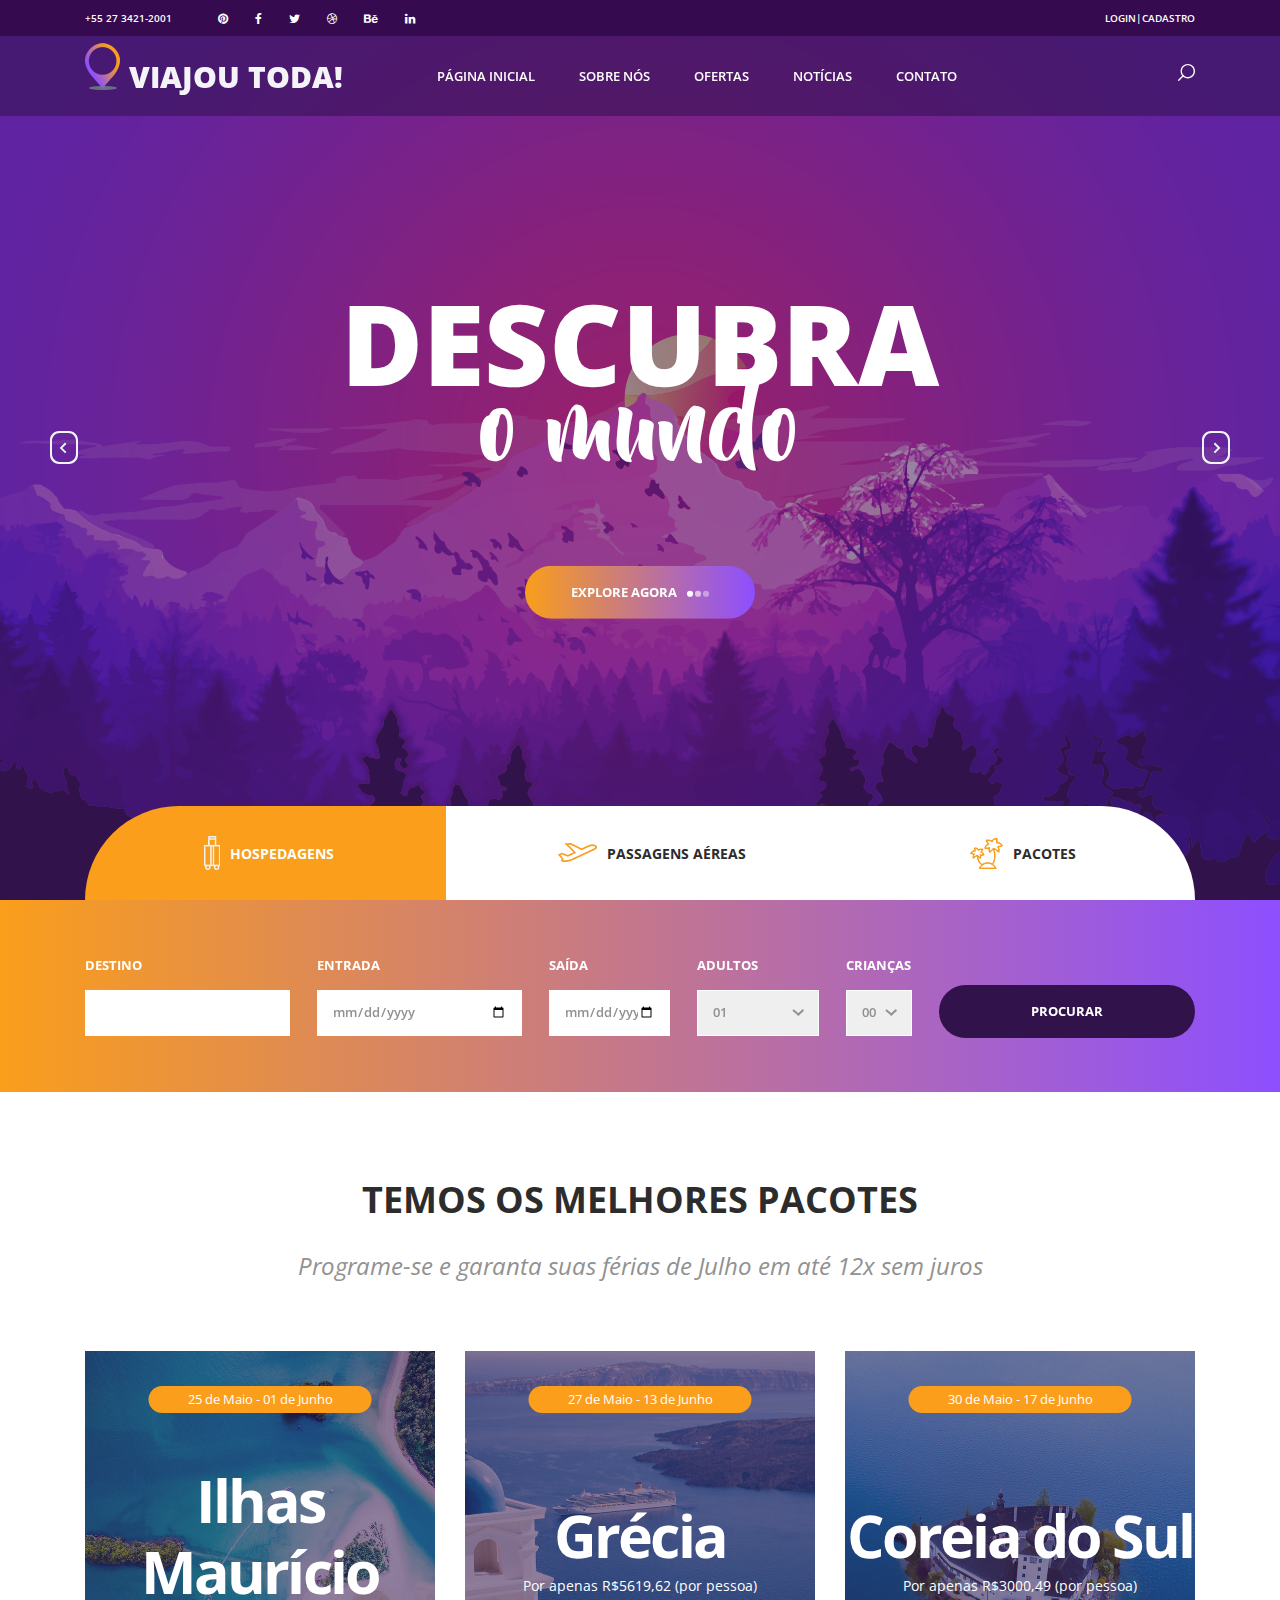
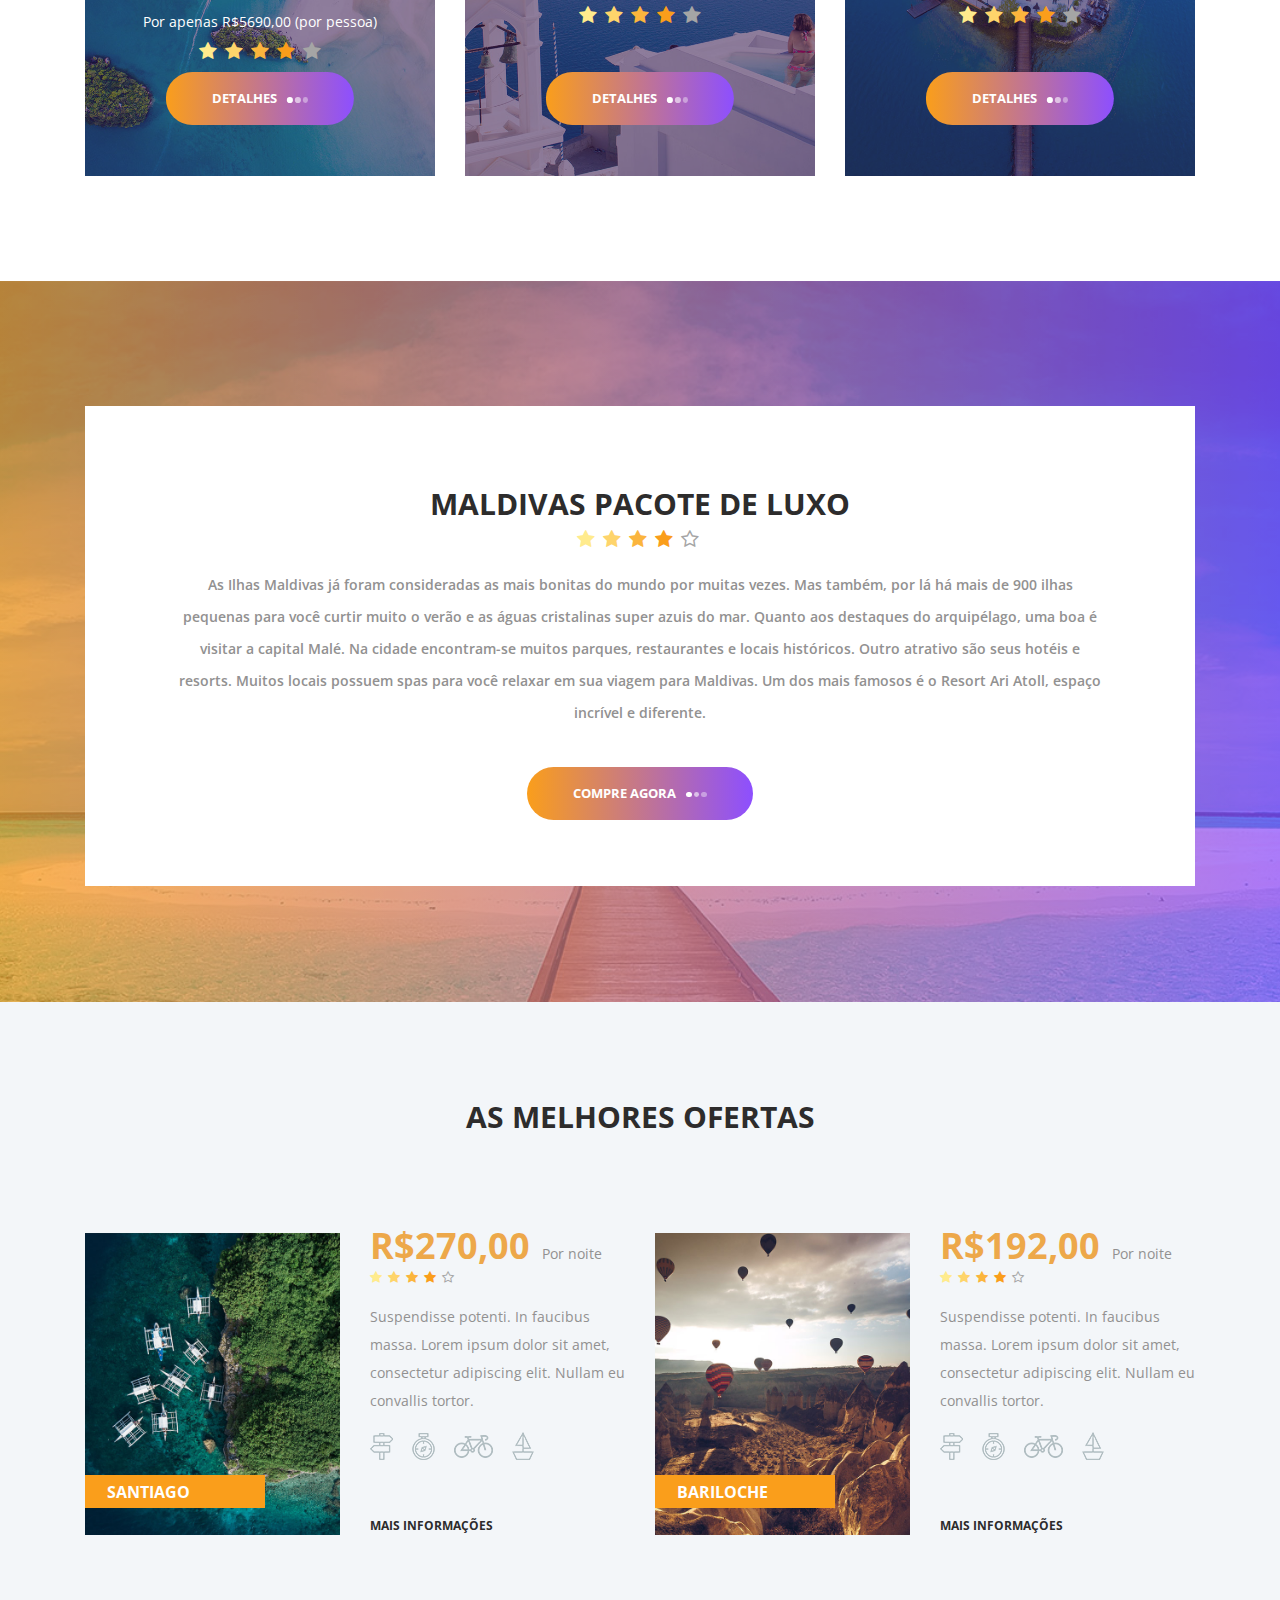
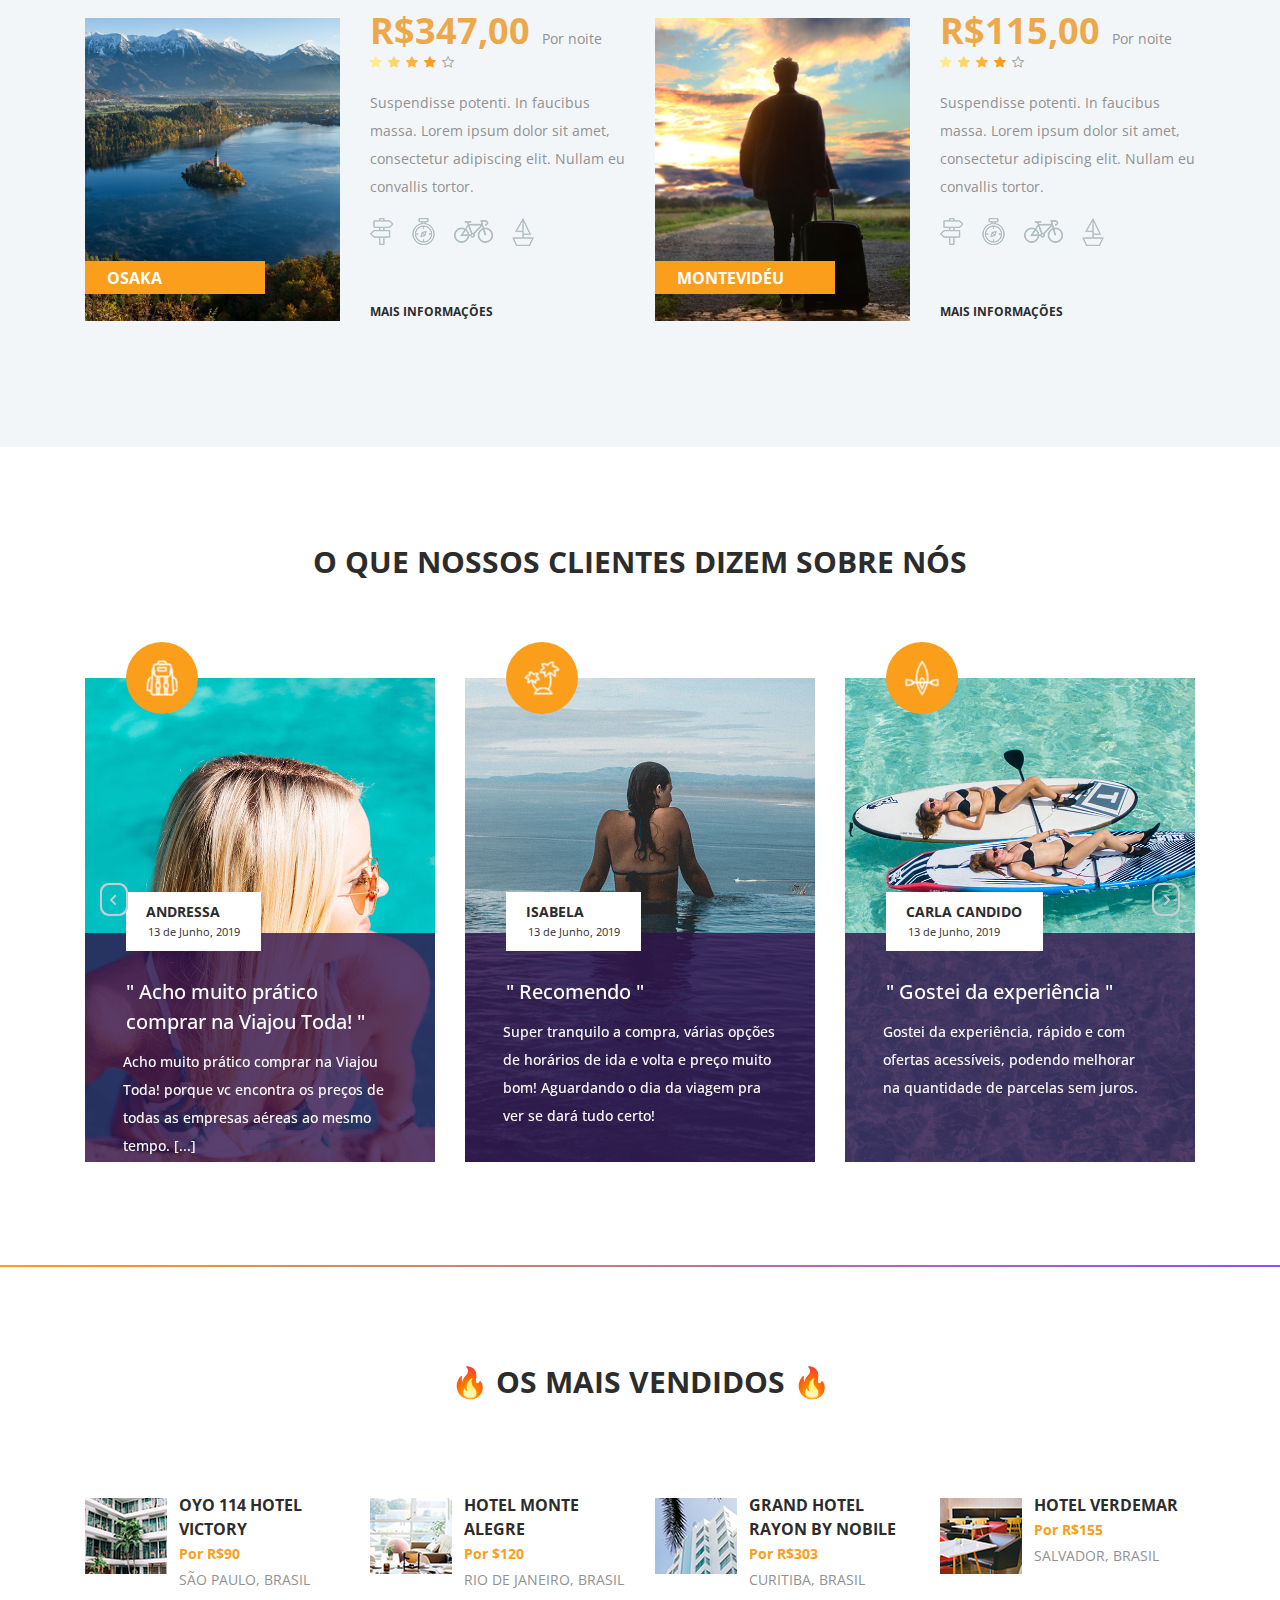
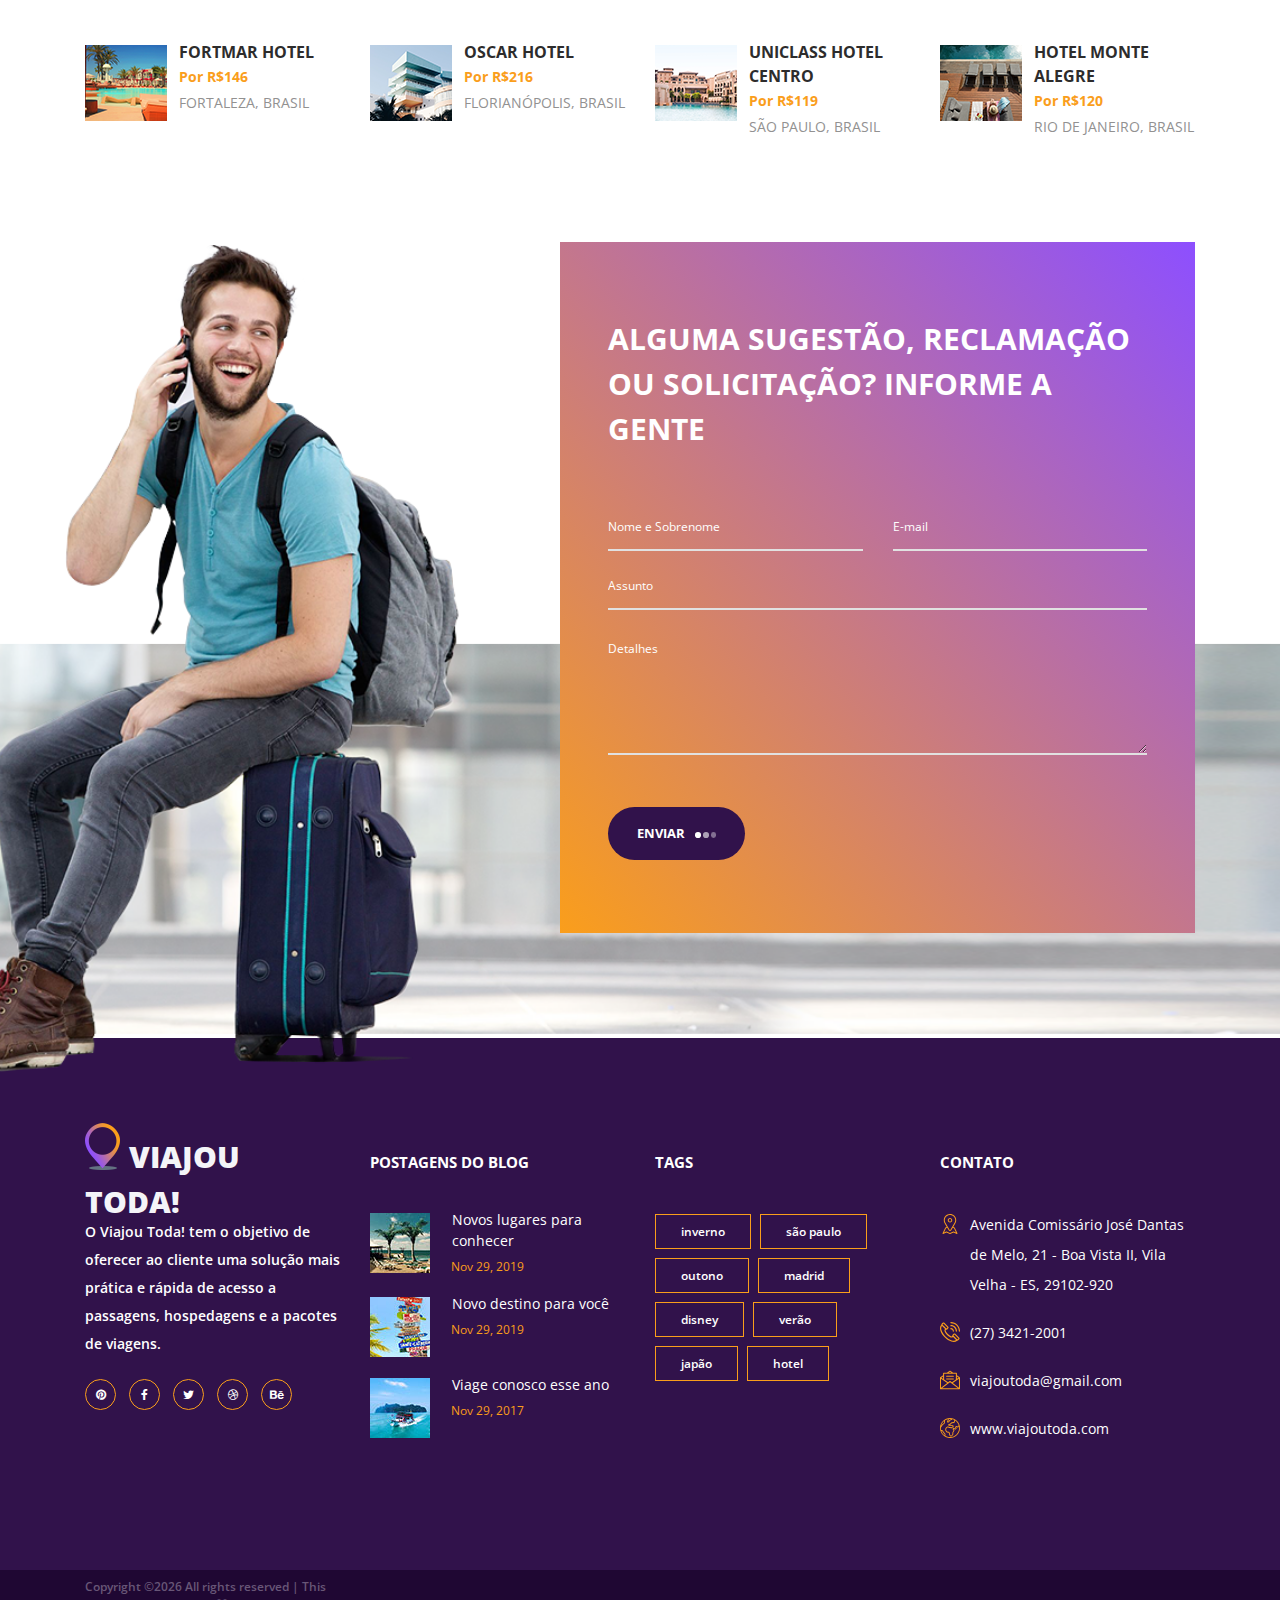
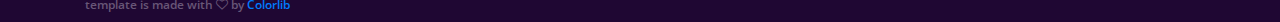
<file: index.html>
<!DOCTYPE html>
<html lang="en">
<head>
<title>Viajou Toda!</title>
<meta charset="utf-8">
<meta http-equiv="X-UA-Compatible" content="IE=edge">
<meta name="description" content="Travelix Project">
<meta name="viewport" content="width=device-width, initial-scale=1">
<link rel="stylesheet" type="text/css" href="styles/bootstrap4/bootstrap.min.css">
<link href="plugins/font-awesome-4.7.0/css/font-awesome.min.css" rel="stylesheet" type="text/css">
<link rel="stylesheet" type="text/css" href="plugins/OwlCarousel2-2.2.1/owl.carousel.css">
<link rel="stylesheet" type="text/css" href="plugins/OwlCarousel2-2.2.1/owl.theme.default.css">
<link rel="stylesheet" type="text/css" href="plugins/OwlCarousel2-2.2.1/animate.css">
<link rel="stylesheet" type="text/css" href="styles/main_styles.css">
<link rel="stylesheet" type="text/css" href="styles/responsive.css">
</head>

<body>

<div class="super_container">

	<!-- Header -->

	<header class="header">

		<!-- Top Bar -->

		<div class="top_bar">
			<div class="container">
				<div class="row">
					<div class="col d-flex flex-row">
						<div class="phone">+55 27 3421-2001</div>
						<div class="social">
							<ul class="social_list">
								<li class="social_list_item"><a href="#"><i class="fa fa-pinterest" aria-hidden="true"></i></a></li>
								<li class="social_list_item"><a href="#"><i class="fa fa-facebook" aria-hidden="true"></i></a></li>
								<li class="social_list_item"><a href="#"><i class="fa fa-twitter" aria-hidden="true"></i></a></li>
								<li class="social_list_item"><a href="#"><i class="fa fa-dribbble" aria-hidden="true"></i></a></li>
								<li class="social_list_item"><a href="#"><i class="fa fa-behance" aria-hidden="true"></i></a></li>
								<li class="social_list_item"><a href="#"><i class="fa fa-linkedin" aria-hidden="true"></i></a></li>
							</ul>
						</div>
						<div class="user_box ml-auto">
							<div class="user_box_register user_box_link"><a href="LoginCadastro.html">Login|Cadastro</a></div>
						</div>
					</div>
				</div>
			</div>
		</div>

		<!-- Main Navigation -->

		<nav class="main_nav">
			<div class="container">
				<div class="row">
					<div class="col main_nav_col d-flex flex-row align-items-center justify-content-start">
						<div class="logo_container">
							<div class="logo"><a href="index.html"><img src="images/logo.png" alt="">viajou toda!</a></div>
						</div>
						<div class="main_nav_container ml-auto">
							<ul class="main_nav_list">
								<li class="main_nav_item"><a href="index.html">Página Inicial</a></li>
								<li class="main_nav_item"><a href="about.html">Sobre Nós</a></li>
								<li class="main_nav_item"><a href="offers.html">Ofertas</a></li>
								<li class="main_nav_item"><a href="blog.html">Notícias</a></li>
								<li class="main_nav_item"><a href="contact.html">Contato</a></li>
							</ul>
						</div>
						<div class="content_search ml-lg-0 ml-auto">
							<svg version="1.1" id="Layer_1" xmlns="http://www.w3.org/2000/svg" xmlns:xlink="http://www.w3.org/1999/xlink" x="0px" y="0px"
							width="17px" height="17px" viewBox="0 0 512 512" enable-background="new 0 0 512 512" xml:space="preserve">
								<g>
									<g>
										<g>
											<path class="mag_glass" fill="#FFFFFF" d="M78.438,216.78c0,57.906,22.55,112.343,63.493,153.287c40.945,40.944,95.383,63.494,153.287,63.494
											s112.344-22.55,153.287-63.494C489.451,329.123,512,274.686,512,216.78c0-57.904-22.549-112.342-63.494-153.286
											C407.563,22.549,353.124,0,295.219,0c-57.904,0-112.342,22.549-153.287,63.494C100.988,104.438,78.439,158.876,78.438,216.78z
											M119.804,216.78c0-96.725,78.69-175.416,175.415-175.416s175.418,78.691,175.418,175.416
											c0,96.725-78.691,175.416-175.416,175.416C198.495,392.195,119.804,313.505,119.804,216.78z"/>
										</g>
									</g>
									<g>
										<g>
											<path class="mag_glass" fill="#FFFFFF" d="M6.057,505.942c4.038,4.039,9.332,6.058,14.625,6.058s10.587-2.019,14.625-6.058L171.268,369.98
											c8.076-8.076,8.076-21.172,0-29.248c-8.076-8.078-21.172-8.078-29.249,0L6.057,476.693
											C-2.019,484.77-2.019,497.865,6.057,505.942z"/>
										</g>
									</g>
								</g>
							</svg>
						</div>

						<form id="search_form" class="search_form bez_1">
							<input type="search" class="search_content_input bez_1">
						</form>

						<div class="hamburger">
							<i class="fa fa-bars trans_200"></i>
						</div>
					</div>
				</div>
			</div>
		</nav>

	</header>

	<div class="menu trans_500">
		<div class="menu_content d-flex flex-column align-items-center justify-content-center text-center">
			<div class="menu_close_container"><div class="menu_close"></div></div>
			<div class="logo menu_logo"><a href="#"><img src="images/logo.png" alt=""></a></div>
			<ul>
				<li class="menu_item"><a href="index.html">Página Inicial</a></li>
				<li class="menu_item"><a href="about.html">Sobre Nós</a></li>
				<li class="menu_item"><a href="offers.html">Ofertas</a></li>
				<li class="menu_item"><a href="blog.html">Notícias</a></li>
				<li class="menu_item"><a href="contact.html">Contato</a></li>
			</ul>
		</div>
	</div>

	<!-- Home -->

	<div class="home">

		<!-- Home Slider -->

		<div class="home_slider_container">

			<div class="owl-carousel owl-theme home_slider">

				<!-- Slider Item -->
				<div class="owl-item home_slider_item">
					<!-- Image by https://unsplash.com/@anikindimitry -->
					<div class="home_slider_background" style="background-image:url(images/home_slider.png)"></div>

					<div class="home_slider_content text-center">
						<div class="home_slider_content_inner" data-animation-in="flipInX" data-animation-out="animate-out fadeOut">
							<h1>descubra</h1>
							<h1>o mundo</h1>
							<div class="button home_slider_button"><div class="button_bcg"></div><a href="offers.html">Explore Agora<span></span><span></span><span></span></a></div>
						</div>
					</div>
				</div>

				<!-- Slider Item -->
				<div class="owl-item home_slider_item">
					<div class="home_slider_background" style="background-image:url(images/home_slider.png)"></div>

					<div class="home_slider_content text-center">
						<div class="home_slider_content_inner" data-animation-in="flipInX" data-animation-out="animate-out fadeOut">
							<h1>Decubra</h1>
							<h1>o Mundo</h1>
							<div class="button home_slider_button"><div class="button_bcg"></div><a href="offers.html">Explore Agora<span></span><span></span><span></span></a></div>
						</div>
					</div>
				</div>

				<!-- Slider Item -->
				<div class="owl-item home_slider_item">
					<div class="home_slider_background" style="background-image:url(images/home_slider.png)"></div>

					<div class="home_slider_content text-center">
						<div class="home_slider_content_inner" data-animation-in="flipInX" data-animation-out="animate-out fadeOut">
							<h1>Decubra</h1>
							<h1>o Mundo</h1>
							<div class="button home_slider_button"><div class="button_bcg"></div><a href="offers.html">Explore Agora<span></span><span></span><span></span></a></div>
						</div>
					</div>
				</div>

			</div>

			<!-- Home Slider Nav - Prev -->
			<div class="home_slider_nav home_slider_prev">
				<svg version="1.1" id="Layer_2" xmlns="http://www.w3.org/2000/svg" xmlns:xlink="http://www.w3.org/1999/xlink" x="0px" y="0px"
					width="28px" height="33px" viewBox="0 0 28 33" enable-background="new 0 0 28 33" xml:space="preserve">
					<defs>
						<linearGradient id='home_grad_prev'>
							<stop offset='0%' stop-color='#fa9e1b'/>
							<stop offset='100%' stop-color='#8d4fff'/>
						</linearGradient>
					</defs>
					<path class="nav_path" fill="#F3F6F9" d="M19,0H9C4.029,0,0,4.029,0,9v15c0,4.971,4.029,9,9,9h10c4.97,0,9-4.029,9-9V9C28,4.029,23.97,0,19,0z
					M26,23.091C26,27.459,22.545,31,18.285,31H9.714C5.454,31,2,27.459,2,23.091V9.909C2,5.541,5.454,2,9.714,2h8.571
					C22.545,2,26,5.541,26,9.909V23.091z"/>
					<polygon class="nav_arrow" fill="#F3F6F9" points="15.044,22.222 16.377,20.888 12.374,16.885 16.377,12.882 15.044,11.55 9.708,16.885 11.04,18.219
					11.042,18.219 "/>
				</svg>
			</div>

			<!-- Home Slider Nav - Next -->
			<div class="home_slider_nav home_slider_next">
				<svg version="1.1" id="Layer_3" xmlns="http://www.w3.org/2000/svg" xmlns:xlink="http://www.w3.org/1999/xlink" x="0px" y="0px"
				width="28px" height="33px" viewBox="0 0 28 33" enable-background="new 0 0 28 33" xml:space="preserve">
					<defs>
						<linearGradient id='home_grad_next'>
							<stop offset='0%' stop-color='#fa9e1b'/>
							<stop offset='100%' stop-color='#8d4fff'/>
						</linearGradient>
					</defs>
				<path class="nav_path" fill="#F3F6F9" d="M19,0H9C4.029,0,0,4.029,0,9v15c0,4.971,4.029,9,9,9h10c4.97,0,9-4.029,9-9V9C28,4.029,23.97,0,19,0z
				M26,23.091C26,27.459,22.545,31,18.285,31H9.714C5.454,31,2,27.459,2,23.091V9.909C2,5.541,5.454,2,9.714,2h8.571
				C22.545,2,26,5.541,26,9.909V23.091z"/>
				<polygon class="nav_arrow" fill="#F3F6F9" points="13.044,11.551 11.71,12.885 15.714,16.888 11.71,20.891 13.044,22.224 18.379,16.888 17.048,15.554
				17.046,15.554 "/>
				</svg>
			</div>
		</div>

	</div>

	<!-- Search -->

	<div class="search">


		<!-- Search Contents -->

		<div class="container fill_height">
			<div class="row fill_height">
				<div class="col fill_height">

					<!-- Search Tabs -->

					<div class="search_tabs_container">
						<div class="search_tabs d-flex flex-lg-row flex-column align-items-lg-center align-items-start justify-content-lg-between justify-content-start">
							<div class="search_tab active d-flex flex-row align-items-center justify-content-lg-center justify-content-start"><img src="images/suitcase.png" alt=""><span>hospedagens</span></div>
							<div class="search_tab d-flex flex-row align-items-center justify-content-lg-center justify-content-start"><img src="images/departure.png" alt="">passagens aéreas</div>
							<div class="search_tab d-flex flex-row align-items-center justify-content-lg-center justify-content-start"><img src="images/island.png" alt="">pacotes</div>
						</div>
					</div>

					<!-- Search Panel 1-->

					<div class="search_panel active">
						<form action="#" id="search_form_1" class="search_panel_content d-flex flex-lg-row flex-column align-items-lg-center align-items-start justify-content-lg-between justify-content-start">
							<div class="search_item">
								<div>destino</div>
								<input type="text" class="destination search_input" required="required">
							</div>
							<div class="search_item">
								<div>entrada</div>
								<input type="date" class="check_in search_input">
							</div>
							<div class="search_item">
								<div>saída</div>
								<input type="date" class="check_out search_input">
							</div>
							<div class="search_item">
								<div>adultos</div>
								<select name="adults" id="adults_1" class="dropdown_item_select search_input">
									<option>01</option>
									<option>02</option>
									<option>03</option>
									<option>04</option>
									<option>05</option>
									<option>06</option>
									<option>07</option>
									<option>08</option>
									<option>09</option>
									<option>10</option>
								</select>
							</div>
							<div class="search_item">
								<div>crianças</div>
								<select name="children" id="children_1" class="dropdown_item_select search_input">
									<option>00</option>
									<option>01</option>
									<option>02</option>
									<option>03</option>
									<option>04</option>
									<option>05</option>
									<option>06</option>
									<option>07</option>
									<option>08</option>
									<option>09</option>
									<option>10</option>
								</select>
							</div>
							<button class="button search_button"><a href="offers.html">Procurar</a><span></span><span></span><span></span></button>
						</form>
					</div>

					<!-- Search Panel 2-->

					<div class="search_panel">
						<form action="#" id="search_form_3" class="search_panel_content d-flex flex-lg-row flex-column align-items-lg-center align-items-start justify-content-lg-between justify-content-start">
							<div class="search_item">
								<div>origem</div>
								<input type="text" class="destination search_input" required="required">
							</div>
							<div class="search_item">
								<div>destino</div>
								<input type="text" class="destination search_input" required="required">
							</div>
							<div class="search_item">
								<div>entrada</div>
								<input type="date" class="check_in search_input">
							</div>
							<div class="search_item">
								<div>saída</div>
								<input type="date" class="check_out search_input">
							</div>
							<div class="search_item">
								<div>adultos</div>
								<select name="adults" id="adults_3" class="dropdown_item_select search_input">
									<option>01</option>
									<option>02</option>
									<option>03</option>
									<option>04</option>
									<option>05</option>
									<option>06</option>
									<option>07</option>
									<option>08</option>
									<option>09</option>
									<option>10</option>

								</select>
							</div>
							<div class="search_item">
								<div>crianças</div>
								<select name="children" id="children_3" class="dropdown_item_select search_input">
									<option>00</option>
									<option>01</option>
									<option>02</option>
									<option>03</option>
									<option>04</option>
									<option>05</option>
									<option>06</option>
									<option>07</option>
									<option>08</option>
									<option>09</option>
									<option>10</option>

								</select>
							</div>
							<button class="button search_button"><a href="offers.html">Procurar</a><span></span><span></span><span></span></button>
						</form>
					</div>

					<!-- Search Panel 3-->

					<div class="search_panel">
						<form action="#" id="search_form_4" class="search_panel_content d-flex flex-lg-row flex-column align-items-lg-center align-items-start justify-content-lg-between justify-content-start">
							<div class="search_item">
								<div>origem</div>
								<input type="text" class="destination search_input" required="required">
							</div>
							<div class="search_item">
								<div>destino</div>
								<input type="text" class="destination search_input" required="required">
							</div>
							<div class="search_item">
								<div>entrada</div>
								<input type="date" class="check_in search_input">
							</div>
							<div class="search_item">
								<div>saída</div>
								<input type="date" class="check_out search_input">
							</div>
							<div class="search_item">
								<div>adultos</div>
								<select name="adults" id="adults_4" class="dropdown_item_select search_input">
									<option>01</option>
									<option>02</option>
									<option>03</option>
									<option>04</option>
									<option>05</option>
									<option>06</option>
									<option>07</option>
									<option>08</option>
									<option>09</option>
									<option>10</option>
								</select>
							</div>
							<div class="search_item">
								<div>crianças</div>
								<select name="children" id="children_4" class="dropdown_item_select search_input">
									<option>00</option>
									<option>01</option>
									<option>02</option>
									<option>03</option>
									<option>04</option>
									<option>05</option>
									<option>06</option>
									<option>07</option>
									<option>08</option>
									<option>09</option>
									<option>10</option>
								</select>
							</div>
							<button class="button search_button"><a href="offers.html">Procurar</a><span></span><span></span><span></span></button>
						</form>
					</div>
				</div>
			</div>
		</div>
	</div>

	<!-- Intro -->

	<div class="intro">
		<div class="container">
			<div class="row">
				<div class="col">
					<h2 class="intro_title text-center">TEMOS OS MELHORES PACOTES</h2>
				</div>
			</div>
			<div class="row">
				<div class="col-lg-10 offset-lg-1">
					<div class="intro_text text-center">
						<p>Programe-se e garanta suas férias de Julho em até 12x sem juros </p>
					</div>
				</div>
			</div>
			<div class="row intro_items">

				<!-- Intro Item -->

				<div class="col-lg-4 intro_col">
					<div class="intro_item">
						<div class="intro_item_overlay"></div>
						<!-- Image by https://unsplash.com/@dnevozhai -->
						<div class="intro_item_background" style="background-image:url(images/intro_1.jpg)"></div>
						<div class="intro_item_content d-flex flex-column align-items-center justify-content-center">
							<div class="intro_date">25 de Maio - 01 de Junho</div>
							<div class="button intro_button"><div class="button_bcg"></div><a href="#">Detalhes<span></span><span></span><span></span></a></div>
							<div class="intro_center text-center">
								<h1>Ilhas Maurício</h1>
								<div class="intro_price">Por apenas R$5690,00 (por pessoa)</div>
								<div class="rating rating_4">
									<i class="fa fa-star"></i>
									<i class="fa fa-star"></i>
									<i class="fa fa-star"></i>
									<i class="fa fa-star"></i>
									<i class="fa fa-star"></i>
								</div>
							</div>
						</div>
					</div>
				</div>

				<!-- Intro Item -->

				<div class="col-lg-4 intro_col">
					<div class="intro_item">
						<div class="intro_item_overlay"></div>
						<!-- Image by https://unsplash.com/@hellolightbulb -->
						<div class="intro_item_background" style="background-image:url(images/intro_2.jpg)"></div>
						<div class="intro_item_content d-flex flex-column align-items-center justify-content-center">
							<div class="intro_date">27 de Maio - 13 de Junho</div>
							<div class="button intro_button"><div class="button_bcg"></div><a href="#">detalhes<span></span><span></span><span></span></a></div>
							<div class="intro_center text-center">
								<h1>Grécia</h1>
								<div class="intro_price">Por apenas R$5619,62 (por pessoa)</div>
								<div class="rating rating_4">
									<i class="fa fa-star"></i>
									<i class="fa fa-star"></i>
									<i class="fa fa-star"></i>
									<i class="fa fa-star"></i>
									<i class="fa fa-star"></i>
								</div>
							</div>
						</div>
					</div>
				</div>

				<!-- Intro Item -->

				<div class="col-lg-4 intro_col">
					<div class="intro_item">
						<div class="intro_item_overlay"></div>
						<!-- Image by https://unsplash.com/@willianjusten -->
						<div class="intro_item_background" style="background-image:url(images/intro_3.jpg)"></div>
						<div class="intro_item_content d-flex flex-column align-items-center justify-content-center">
							<div class="intro_date">30 de Maio - 17 de Junho</div>
							<div class="button intro_button"><div class="button_bcg"></div><a href="#">detalhes<span></span><span></span><span></span></a></div>
							<div class="intro_center text-center">
								<h1>Coreia do Sul</h1>
								<div class="intro_price">Por apenas R$3000,49 (por pessoa)</div>
								<div class="rating rating_4">
									<i class="fa fa-star"></i>
									<i class="fa fa-star"></i>
									<i class="fa fa-star"></i>
									<i class="fa fa-star"></i>
									<i class="fa fa-star"></i>
								</div>
							</div>
						</div>
					</div>
				</div>

			</div>
		</div>
	</div>

	<!-- CTA -->

	<div class="cta">
		<!-- Image by https://unsplash.com/@thanni -->
		<div class="cta_background" style="background-image:url(images/cta.jpg)"></div>

		<div class="container">
			<div class="row">
				<div class="col">

					<!-- CTA Slider -->

					<div class="cta_slider_container">
						<div class="owl-carousel owl-theme cta_slider">

							<!-- CTA Slider Item -->
							<div class="owl-item cta_item text-center">
								<div class="cta_title">Maldivas Pacote de Luxo</div>
								<div class="rating_r rating_r_4">
									<i></i>
									<i></i>
									<i></i>
									<i></i>
									<i></i>
								</div>
								<p class="cta_text">As Ilhas Maldivas já foram consideradas as mais bonitas do mundo por muitas vezes. Mas também, por lá há mais de 900 ilhas pequenas para você curtir muito o verão e as águas cristalinas super azuis do mar. Quanto aos destaques do arquipélago, uma boa é visitar a capital Malé. Na cidade encontram-se muitos parques, restaurantes e locais históricos.

									Outro atrativo são seus hotéis e resorts. Muitos locais possuem spas para você relaxar em sua viagem para Maldivas. Um dos mais famosos é o Resort Ari Atoll, espaço incrível e diferente.</p>
								<div class="button cta_button"><div class="button_bcg"></div><a href="#">Compre Agora<span></span><span></span><span></span></a></div>
							</div>

							<!-- CTA Slider Item -->
							<div class="owl-item cta_item text-center">
								<div class="cta_title">maldives deluxe package</div>
								<div class="rating_r rating_r_4">
									<i></i>
									<i></i>
									<i></i>
									<i></i>
									<i></i>
								</div>
								<p class="cta_text">Lorem ipsum dolor sit amet, consectetur adipiscing elit. Nullam eu convallis tortor. Suspendisse potenti. In faucibus massa arcu, vitae cursus mi hendrerit nec. Proin bibendum, augue faucibus tincidunt ultrices, tortor augue gravida lectus, et efficitur enim justo vel ligula.</p>
								<div class="button cta_button"><div class="button_bcg"></div><a href="#">book now<span></span><span></span><span></span></a></div>
							</div>

							<!-- CTA Slider Item -->
							<div class="owl-item cta_item text-center">
								<div class="cta_title">maldives deluxe package</div>
								<div class="rating_r rating_r_4">
									<i></i>
									<i></i>
									<i></i>
									<i></i>
									<i></i>
								</div>
								<p class="cta_text">Lorem ipsum dolor sit amet, consectetur adipiscing elit. Nullam eu convallis tortor. Suspendisse potenti. In faucibus massa arcu, vitae cursus mi hendrerit nec. Proin bibendum, augue faucibus tincidunt ultrices, tortor augue gravida lectus, et efficitur enim justo vel ligula.</p>
								<div class="button cta_button"><div class="button_bcg"></div><a href="#">book now<span></span><span></span><span></span></a></div>
							</div>

						</div>

						<!-- CTA Slider Nav - Prev -->
						<div class="cta_slider_nav cta_slider_prev">
							<svg version="1.1" id="Layer_4" xmlns="http://www.w3.org/2000/svg" xmlns:xlink="http://www.w3.org/1999/xlink" x="0px" y="0px"
								width="28px" height="33px" viewBox="0 0 28 33" enable-background="new 0 0 28 33" xml:space="preserve">
								<defs>
									<linearGradient id='cta_grad_prev'>
										<stop offset='0%' stop-color='#fa9e1b'/>
										<stop offset='100%' stop-color='#8d4fff'/>
									</linearGradient>
								</defs>
								<path class="nav_path" fill="#F3F6F9" d="M19,0H9C4.029,0,0,4.029,0,9v15c0,4.971,4.029,9,9,9h10c4.97,0,9-4.029,9-9V9C28,4.029,23.97,0,19,0z
								M26,23.091C26,27.459,22.545,31,18.285,31H9.714C5.454,31,2,27.459,2,23.091V9.909C2,5.541,5.454,2,9.714,2h8.571
								C22.545,2,26,5.541,26,9.909V23.091z"/>
								<polygon class="nav_arrow" fill="#F3F6F9" points="15.044,22.222 16.377,20.888 12.374,16.885 16.377,12.882 15.044,11.55 9.708,16.885 11.04,18.219
								11.042,18.219 "/>
							</svg>
						</div>

						<!-- CTA Slider Nav - Next -->
						<div class="cta_slider_nav cta_slider_next">
							<svg version="1.1" id="Layer_5" xmlns="http://www.w3.org/2000/svg" xmlns:xlink="http://www.w3.org/1999/xlink" x="0px" y="0px"
							width="28px" height="33px" viewBox="0 0 28 33" enable-background="new 0 0 28 33" xml:space="preserve">
								<defs>
									<linearGradient id='cta_grad_next'>
										<stop offset='0%' stop-color='#fa9e1b'/>
										<stop offset='100%' stop-color='#8d4fff'/>
									</linearGradient>
								</defs>
							<path class="nav_path" fill="#F3F6F9" d="M19,0H9C4.029,0,0,4.029,0,9v15c0,4.971,4.029,9,9,9h10c4.97,0,9-4.029,9-9V9C28,4.029,23.97,0,19,0z
							M26,23.091C26,27.459,22.545,31,18.285,31H9.714C5.454,31,2,27.459,2,23.091V9.909C2,5.541,5.454,2,9.714,2h8.571
							C22.545,2,26,5.541,26,9.909V23.091z"/>
							<polygon class="nav_arrow" fill="#F3F6F9" points="13.044,11.551 11.71,12.885 15.714,16.888 11.71,20.891 13.044,22.224 18.379,16.888 17.048,15.554
							17.046,15.554 "/>
							</svg>
						</div>

					</div>

				</div>
			</div>
		</div>

	</div>

	<!-- Offers -->

	<div class="offers">
		<div class="container">
			<div class="row">
				<div class="col text-center">
					<h2 class="section_title">as melhores ofertas</h2>
				</div>
			</div>
			<div class="row offers_items">

				<!-- Offers Item -->
				<div class="col-lg-6 offers_col">
					<div class="offers_item">
						<div class="row">
							<div class="col-lg-6">
								<div class="offers_image_container">
									<!-- Image by https://unsplash.com/@kensuarez -->
									<div class="offers_image_background" style="background-image:url(images/offer_1.jpg)"></div>
									<div class="offer_name"><a href="#">santiago</a></div>
								</div>
							</div>
							<div class="col-lg-6">
								<div class="offers_content">
									<div class="offers_price">R$270,00<span>Por noite</span></div>
									<div class="rating_r rating_r_4 offers_rating">
										<i></i>
										<i></i>
										<i></i>
										<i></i>
										<i></i>
									</div>
									<p class="offers_text">Suspendisse potenti. In faucibus massa. Lorem ipsum dolor sit amet, consectetur adipiscing elit. Nullam eu convallis tortor.</p>
									<div class="offers_icons">
										<ul class="offers_icons_list">
											<li class="offers_icons_item"><img src="images/post.png" alt=""></li>
											<li class="offers_icons_item"><img src="images/compass.png" alt=""></li>
											<li class="offers_icons_item"><img src="images/bicycle.png" alt=""></li>
											<li class="offers_icons_item"><img src="images/sailboat.png" alt=""></li>
										</ul>
									</div>
									<div class="offers_link"><a href="offers.html">mais informações</a></div>
								</div>
							</div>
						</div>
					</div>
				</div>

				<!-- Offers Item -->
				<div class="col-lg-6 offers_col">
					<div class="offers_item">
						<div class="row">
							<div class="col-lg-6">
								<div class="offers_image_container">
									<!-- Image by Egzon Bytyqi -->
									<div class="offers_image_background" style="background-image:url(images/offer_2.jpg)"></div>
									<div class="offer_name"><a href="#">bariloche</a></div>
								</div>
							</div>
							<div class="col-lg-6">
								<div class="offers_content">
									<div class="offers_price">R$192,00<span>Por noite</span></div>
									<div class="rating_r rating_r_4 offers_rating">
										<i></i>
										<i></i>
										<i></i>
										<i></i>
										<i></i>
									</div>
									<p class="offers_text">Suspendisse potenti. In faucibus massa. Lorem ipsum dolor sit amet, consectetur adipiscing elit. Nullam eu convallis tortor.</p>
									<div class="offers_icons">
										<ul class="offers_icons_list">
											<li class="offers_icons_item"><img src="images/post.png" alt=""></li>
											<li class="offers_icons_item"><img src="images/compass.png" alt=""></li>
											<li class="offers_icons_item"><img src="images/bicycle.png" alt=""></li>
											<li class="offers_icons_item"><img src="images/sailboat.png" alt=""></li>
										</ul>
									</div>
									<div class="offers_link"><a href="offers.html">mais informações</a></div>
								</div>
							</div>
						</div>
					</div>
				</div>

				<!-- Offers Item -->
				<div class="col-lg-6 offers_col">
					<div class="offers_item">
						<div class="row">
							<div class="col-lg-6">
								<div class="offers_image_container">
									<!-- Image by https://unsplash.com/@nevenkrcmarek -->
									<div class="offers_image_background" style="background-image:url(images/offer_3.jpg)"></div>
									<div class="offer_name"><a href="#">osaka</a></div>
								</div>
							</div>
							<div class="col-lg-6">
								<div class="offers_content">
									<div class="offers_price">R$347,00<span>Por noite</span></div>
									<div class="rating_r rating_r_4 offers_rating">
										<i></i>
										<i></i>
										<i></i>
										<i></i>
										<i></i>
									</div>
									<p class="offers_text">Suspendisse potenti. In faucibus massa. Lorem ipsum dolor sit amet, consectetur adipiscing elit. Nullam eu convallis tortor.</p>
									<div class="offers_icons">
										<ul class="offers_icons_list">
											<li class="offers_icons_item"><img src="images/post.png" alt=""></li>
											<li class="offers_icons_item"><img src="images/compass.png" alt=""></li>
											<li class="offers_icons_item"><img src="images/bicycle.png" alt=""></li>
											<li class="offers_icons_item"><img src="images/sailboat.png" alt=""></li>
										</ul>
									</div>
									<div class="offers_link"><a href="offers.html">mais informações</a></div>
								</div>
							</div>
						</div>
					</div>
				</div>

				<!-- Offers Item -->
				<div class="col-lg-6 offers_col">
					<div class="offers_item">
						<div class="row">
							<div class="col-lg-6">
								<div class="offers_image_container">
									<!-- Image by https://unsplash.com/@mantashesthaven -->
									<div class="offers_image_background" style="background-image:url(images/offer_4.jpg)"></div>
									<div class="offer_name"><a href="#">montevidéu</a></div>
								</div>
							</div>
							<div class="col-lg-6">
								<div class="offers_content">
									<div class="offers_price">R$115,00<span>Por noite</span></div>
									<div class="rating_r rating_r_4 offers_rating">
										<i></i>
										<i></i>
										<i></i>
										<i></i>
										<i></i>
									</div>
									<p class="offers_text">Suspendisse potenti. In faucibus massa. Lorem ipsum dolor sit amet, consectetur adipiscing elit. Nullam eu convallis tortor.</p>
									<div class="offers_icons">
										<ul class="offers_icons_list">
											<li class="offers_icons_item"><img src="images/post.png" alt=""></li>
											<li class="offers_icons_item"><img src="images/compass.png" alt=""></li>
											<li class="offers_icons_item"><img src="images/bicycle.png" alt=""></li>
											<li class="offers_icons_item"><img src="images/sailboat.png" alt=""></li>
										</ul>
									</div>
									<div class="offers_link"><a href="offers.html">mais informações</a></div>
								</div>
							</div>
						</div>
					</div>
				</div>

			</div>
		</div>
	</div>

	<!-- Testimonials -->

	<div class="testimonials">
		<div class="test_border"></div>
		<div class="container">
			<div class="row">
				<div class="col text-center">
					<h2 class="section_title">o que nossos clientes dizem sobre nós</h2>
				</div>
			</div>
			<div class="row">
				<div class="col">

					<!-- Testimonials Slider -->

					<div class="test_slider_container">
						<div class="owl-carousel owl-theme test_slider">

							<!-- Testimonial Item -->
							<div class="owl-item">
								<div class="test_item">
									<div class="test_image"><img src="images/test_1.jpg" alt="https://unsplash.com/@anniegray"></div>
									<div class="test_icon"><img src="images/backpack.png" alt=""></div>
									<div class="test_content_container">
										<div class="test_content">
											<div class="test_item_info">
												<div class="test_name">Andressa</div>
												<div class="test_date">13 de Junho, 2019</div>
											</div>
											<div class="test_quote_title">" Acho muito prático comprar na Viajou Toda! "</div>
											<p class="test_quote_text">Acho muito prático comprar na Viajou Toda! porque vc encontra os preços de todas as empresas aéreas ao mesmo tempo. [...]</p>
										</div>
									</div>
								</div>
							</div>

							<!-- Testimonial Item -->
							<div class="owl-item">
								<div class="test_item">
									<div class="test_image"><img src="images/test_2.jpg" alt="https://unsplash.com/@tschax"></div>
									<div class="test_icon"><img src="images/island_t.png" alt=""></div>
									<div class="test_content_container">
										<div class="test_content">
											<div class="test_item_info">
												<div class="test_name">isabela</div>
												<div class="test_date">13 de Junho, 2019</div>
											</div>
											<div class="test_quote_title">" Recomendo "</div>
											<p class="test_quote_text">Super tranquilo a compra, várias opções de horários de ida e volta e preço muito bom! Aguardando o dia da viagem pra ver se dará tudo certo!</p>
										</div>
									</div>
								</div>
							</div>

							<!-- Testimonial Item -->
							<div class="owl-item">
								<div class="test_item">
									<div class="test_image"><img src="images/test_3.jpg" alt="https://unsplash.com/@seefromthesky"></div>
									<div class="test_icon"><img src="images/kayak.png" alt=""></div>
									<div class="test_content_container">
										<div class="test_content">
											<div class="test_item_info">
												<div class="test_name">carla candido</div>
												<div class="test_date">13 de Junho, 2019</div>
											</div>
											<div class="test_quote_title">" Gostei da experiência "</div>
											<p class="test_quote_text">Gostei da experiência, rápido e com ofertas acessíveis, podendo melhorar na quantidade de parcelas sem juros.</p>
										</div>
									</div>
								</div>
							</div>

							<!-- Testimonial Item -->
							<div class="owl-item">
								<div class="test_item">
									<div class="test_image"><img src="images/test_2.jpg" alt=""></div>
									<div class="test_icon"><img src="images/island_t.png" alt=""></div>
									<div class="test_content_container">
										<div class="test_content">
											<div class="test_item_info">
												<div class="test_name">Olivia Hye</div>
												<div class="test_date">13 de Junho, 2019</div>
											</div>
											<div class="test_quote_title">" ótimo site "</div>
											<p class="test_quote_text">Muito fácil e ótimo pra avaliar e escolher os serviços a contratar.</p>
										</div>
									</div>
								</div>
							</div>

							<!-- Testimonial Item -->
							<div class="owl-item">
								<div class="test_item">
									<div class="test_image"><img src="images/test_1.jpg" alt=""></div>
									<div class="test_icon"><img src="images/backpack.png" alt=""></div>
									<div class="test_content_container">
										<div class="test_content">
											<div class="test_item_info">
												<div class="test_name">susilea</div>
												<div class="test_date">13 de Junho, 2019</div>
											</div>
											<div class="test_quote_title">" Putz, horrivel "</div>
											<p class="test_quote_text">Pior m*rda que eu já encontrei!
											Tentei de reservar um pacote 14 vezes e toda vez tudo foi cancelado, “para minha segurança”.
											Que p*rra e essa? [...]
											</p>
										</div>
									</div>
								</div>
							</div>

							<!-- Testimonial Item -->
							<div class="owl-item">
								<div class="test_item">
									<div class="test_image"><img src="images/test_3.jpg" alt=""></div>
									<div class="test_icon"><img src="images/kayak.png" alt=""></div>
									<div class="test_content_container">
										<div class="test_content">
											<div class="test_item_info">
												<div class="test_name">marla</div>
												<div class="test_date">13 de Junho, 2019</div>
											</div>
											<div class="test_quote_title">" pré venda "</div>
											<p class="test_quote_text">a ajuda pelo telefone é zero pois não existe. Deplorável. O cliente é totalmente abandonado.</p>
										</div>
									</div>
								</div>
							</div>

						</div>

						<!-- Testimonials Slider Nav - Prev -->
						<div class="test_slider_nav test_slider_prev">
							<svg version="1.1" id="Layer_6" xmlns="http://www.w3.org/2000/svg" xmlns:xlink="http://www.w3.org/1999/xlink" x="0px" y="0px"
								width="28px" height="33px" viewBox="0 0 28 33" enable-background="new 0 0 28 33" xml:space="preserve">
								<defs>
									<linearGradient id='test_grad_prev'>
										<stop offset='0%' stop-color='#fa9e1b'/>
										<stop offset='100%' stop-color='#8d4fff'/>
									</linearGradient>
								</defs>
								<path class="nav_path" fill="#F3F6F9" d="M19,0H9C4.029,0,0,4.029,0,9v15c0,4.971,4.029,9,9,9h10c4.97,0,9-4.029,9-9V9C28,4.029,23.97,0,19,0z
								M26,23.091C26,27.459,22.545,31,18.285,31H9.714C5.454,31,2,27.459,2,23.091V9.909C2,5.541,5.454,2,9.714,2h8.571
								C22.545,2,26,5.541,26,9.909V23.091z"/>
								<polygon class="nav_arrow" fill="#F3F6F9" points="15.044,22.222 16.377,20.888 12.374,16.885 16.377,12.882 15.044,11.55 9.708,16.885 11.04,18.219
								11.042,18.219 "/>
							</svg>
						</div>

						<!-- Testimonials Slider Nav - Next -->
						<div class="test_slider_nav test_slider_next">
							<svg version="1.1" id="Layer_7" xmlns="http://www.w3.org/2000/svg" xmlns:xlink="http://www.w3.org/1999/xlink" x="0px" y="0px"
							width="28px" height="33px" viewBox="0 0 28 33" enable-background="new 0 0 28 33" xml:space="preserve">
								<defs>
									<linearGradient id='test_grad_next'>
										<stop offset='0%' stop-color='#fa9e1b'/>
										<stop offset='100%' stop-color='#8d4fff'/>
									</linearGradient>
								</defs>
							<path class="nav_path" fill="#F3F6F9" d="M19,0H9C4.029,0,0,4.029,0,9v15c0,4.971,4.029,9,9,9h10c4.97,0,9-4.029,9-9V9C28,4.029,23.97,0,19,0z
							M26,23.091C26,27.459,22.545,31,18.285,31H9.714C5.454,31,2,27.459,2,23.091V9.909C2,5.541,5.454,2,9.714,2h8.571
							C22.545,2,26,5.541,26,9.909V23.091z"/>
							<polygon class="nav_arrow" fill="#F3F6F9" points="13.044,11.551 11.71,12.885 15.714,16.888 11.71,20.891 13.044,22.224 18.379,16.888 17.048,15.554
							17.046,15.554 "/>
							</svg>
						</div>

					</div>

				</div>
			</div>

		</div>
	</div>

	<div class="trending">
		<div class="container">
			<div class="row">
				<div class="col text-center">
					<h2 class="section_title">🔥 os mais vendidos 🔥</h2>
				</div>
			</div>
			<div class="row trending_container">

				<!-- Trending Item -->
				<div class="col-lg-3 col-sm-6">
					<div class="trending_item clearfix">
						<div class="trending_image"><img src="images/trend_1.png" alt="https://unsplash.com/@fransaraco"></div>
						<div class="trending_content">
							<div class="trending_title"><a href="#">OYO 114 Hotel Victory</a></div>
							<div class="trending_price">Por R$90</div>
							<div class="trending_location">são paulo, brasil</div>
						</div>
					</div>
				</div>

				<!-- Trending Item -->
				<div class="col-lg-3 col-sm-6">
					<div class="trending_item clearfix">
						<div class="trending_image"><img src="images/trend_2.png" alt="https://unsplash.com/@grovemade"></div>
						<div class="trending_content">
							<div class="trending_title"><a href="#">Hotel Monte Alegre</a></div>
							<div class="trending_price">Por $120</div>
							<div class="trending_location">rio de janeiro, brasil</div>
						</div>
					</div>
				</div>

				<!-- Trending Item -->
				<div class="col-lg-3 col-sm-6">
					<div class="trending_item clearfix">
						<div class="trending_image"><img src="images/trend_3.png" alt="https://unsplash.com/@jbriscoe"></div>
						<div class="trending_content">
							<div class="trending_title"><a href="#">Grand Hotel Rayon by Nobile</a></div>
							<div class="trending_price">Por R$303</div>
							<div class="trending_location">curitiba, brasil</div>
						</div>
					</div>
				</div>

				<!-- Trending Item -->
				<div class="col-lg-3 col-sm-6">
					<div class="trending_item clearfix">
						<div class="trending_image"><img src="images/trend_4.png" alt="https://unsplash.com/@oowgnuj"></div>
						<div class="trending_content">
							<div class="trending_title"><a href="#">Hotel Verdemar</a></div>
							<div class="trending_price">Por R$155</div>
							<div class="trending_location">salvador, brasil</div>
						</div>
					</div>
				</div>

				<!-- Trending Item -->
				<div class="col-lg-3 col-sm-6">
					<div class="trending_item clearfix">
						<div class="trending_image"><img src="images/trend_5.png" alt="https://unsplash.com/@mindaugas"></div>
						<div class="trending_content">
							<div class="trending_title"><a href="#">Fortmar Hotel</a></div>
							<div class="trending_price">Por R$146</div>
							<div class="trending_location">fortaleza, brasil</div>
						</div>
					</div>
				</div>

				<!-- Trending Item -->
				<div class="col-lg-3 col-sm-6">
					<div class="trending_item clearfix">
						<div class="trending_image"><img src="images/trend_6.png" alt="https://unsplash.com/@itsnwa"></div>
						<div class="trending_content">
							<div class="trending_title"><a href="#">Oscar Hotel</a></div>
							<div class="trending_price">Por R$216</div>
							<div class="trending_location">florianópolis, brasil</div>
						</div>
					</div>
				</div>

				<!-- Trending Item -->
				<div class="col-lg-3 col-sm-6">
					<div class="trending_item clearfix">
						<div class="trending_image"><img src="images/trend_7.png" alt="https://unsplash.com/@rktkn"></div>
						<div class="trending_content">
							<div class="trending_title"><a href="#">Uniclass Hotel Centro</a></div>
							<div class="trending_price">Por R$119</div>
							<div class="trending_location">são paulo, brasil</div>
						</div>
					</div>
				</div>

				<!-- Trending Item -->
				<div class="col-lg-3 col-sm-6">
					<div class="trending_item clearfix">
						<div class="trending_image"><img src="images/trend_8.png" alt="https://unsplash.com/@thoughtcatalog"></div>
						<div class="trending_content">
							<div class="trending_title"><a href="#">Hotel Monte Alegre</a></div>
							<div class="trending_price">Por R$120</div>
							<div class="trending_location">rio de janeiro, brasil</div>
						</div>
					</div>
				</div>

			</div>
		</div>
	</div>

	<div class="contact">
		<div class="contact_background" style="background-image:url(images/contact.png)"></div>

		<div class="container">
			<div class="row">
				<div class="col-lg-5">
					<div class="contact_image">

					</div>
				</div>
				<div class="col-lg-7">
					<div class="contact_form_container">
						<div class="contact_title">Alguma sugestão, reclamação ou solicitação? Informe a gente</div>
						<form action="#" id="contact_form" class="contact_form">
							<input type="text" id="contact_form_name" class="contact_form_name input_field" placeholder="Nome e Sobrenome" required="required" data-error="Name is required.">
							<input type="text" id="contact_form_email" class="contact_form_email input_field" placeholder="E-mail" required="required" data-error="Email is required.">
							<input type="text" id="contact_form_subject" class="contact_form_subject input_field" placeholder="Assunto" required="required" data-error="Subject is required.">
							<textarea id="contact_form_message" class="text_field contact_form_message" name="message" rows="4" placeholder="Detalhes" required="required" data-error="Please, write us a message."></textarea>
							<button type="submit" id="form_submit_button" class="form_submit_button button">enviar<span></span><span></span><span></span></button>
						</form>
					</div>
				</div>
			</div>
		</div>
	</div>

	<!-- Footer -->

	<footer class="footer">
		<div class="container">
			<div class="row">

				<!-- Footer Column -->
				<div class="col-lg-3 footer_column">
					<div class="footer_col">
						<div class="footer_content footer_about">
							<div class="logo_container footer_logo">
								<div class="logo"><a href="#"><img src="images/logo.png" alt="">viajou toda!</a></div>
							</div>
							<p class="footer_about_text">O Viajou Toda! tem o objetivo de oferecer ao cliente uma solução mais prática e rápida de acesso a passagens, hospedagens e a pacotes de viagens.</p>
							<ul class="footer_social_list">
								<li class="footer_social_item"><a href="#"><i class="fa fa-pinterest"></i></a></li>
								<li class="footer_social_item"><a href="#"><i class="fa fa-facebook-f"></i></a></li>
								<li class="footer_social_item"><a href="#"><i class="fa fa-twitter"></i></a></li>
								<li class="footer_social_item"><a href="#"><i class="fa fa-dribbble"></i></a></li>
								<li class="footer_social_item"><a href="#"><i class="fa fa-behance"></i></a></li>
							</ul>
						</div>
					</div>
				</div>

				<!-- Footer Column -->
				<div class="col-lg-3 footer_column">
					<div class="footer_col">
						<div class="footer_title">Postagens do Blog</div>
						<div class="footer_content footer_blog">

							<!-- Footer blog item -->
							<div class="footer_blog_item clearfix">
								<div class="footer_blog_image"><img src="images/footer_blog_1.jpg" alt="https://unsplash.com/@avidenov"></div>
								<div class="footer_blog_content">
									<div class="footer_blog_title"><a href="blog.html">Novos lugares para conhecer</a></div>
									<div class="footer_blog_date">Nov 29, 2019</div>
								</div>
							</div>

							<!-- Footer blog item -->
							<div class="footer_blog_item clearfix">
								<div class="footer_blog_image"><img src="images/footer_blog_2.jpg" alt="https://unsplash.com/@deannaritchie"></div>
								<div class="footer_blog_content">
									<div class="footer_blog_title"><a href="blog.html">Novo destino para você</a></div>
									<div class="footer_blog_date">Nov 29, 2019</div>
								</div>
							</div>

							<!-- Footer blog item -->
							<div class="footer_blog_item clearfix">
								<div class="footer_blog_image"><img src="images/footer_blog_3.jpg" alt="https://unsplash.com/@bergeryap87"></div>
								<div class="footer_blog_content">
									<div class="footer_blog_title"><a href="blog.html">Viage conosco esse ano</a></div>
									<div class="footer_blog_date">Nov 29, 2017</div>
								</div>
							</div>

						</div>
					</div>
				</div>

				<!-- Footer Column -->
				<div class="col-lg-3 footer_column">
					<div class="footer_col">
						<div class="footer_title">tags</div>
						<div class="footer_content footer_tags">
							<ul class="tags_list clearfix">
								<li class="tag_item"><a href="#">inverno</a></li>
								<li class="tag_item"><a href="#">são paulo</a></li>
								<li class="tag_item"><a href="#">outono</a></li>
								<li class="tag_item"><a href="#">madrid</a></li>
								<li class="tag_item"><a href="#">disney</a></li>
								<li class="tag_item"><a href="#">verão</a></li>
								<li class="tag_item"><a href="#">japão</a></li>
								<li class="tag_item"><a href="#">hotel</a></li>
							</ul>
						</div>
					</div>
				</div>

				<!-- Footer Column -->
				<div class="col-lg-3 footer_column">
					<div class="footer_col">
						<div class="footer_title">contato</div>
						<div class="footer_content footer_contact">
							<ul class="contact_info_list">
								<li class="contact_info_item d-flex flex-row">
									<div><div class="contact_info_icon"><img src="images/placeholder.svg" alt=""></div></div>
									<div class="contact_info_text">Avenida Comissário José Dantas de Melo, 21 - Boa Vista II, Vila Velha - ES, 29102-920</div>
								</li>
								<li class="contact_info_item d-flex flex-row">
									<div><div class="contact_info_icon"><img src="images/phone-call.svg" alt=""></div></div>
									<div class="contact_info_text">(27) 3421-2001</div>
								</li>
								<li class="contact_info_item d-flex flex-row">
									<div><div class="contact_info_icon"><img src="images/message.svg" alt=""></div></div>
									<div class="contact_info_text"><a href="mailto:viajoutoda@gmail.com?Subject=Hello" target="_top">viajoutoda@gmail.com</a></div>
								</li>
								<li class="contact_info_item d-flex flex-row">
									<div><div class="contact_info_icon"><img src="images/planet-earth.svg" alt=""></div></div>
									<div class="contact_info_text"><a href="https://github.com/felipeffs/Susi">www.viajoutoda.com</a></div>
								</li>
							</ul>
						</div>
					</div>
				</div>

			</div>
		</div>
	</footer>

	<!-- Copyright -->

	<div class="copyright">
		<div class="container">
			<div class="row">
				<div class="col-lg-3 order-lg-1 order-2  ">
					<div class="copyright_content d-flex flex-row align-items-center">
						<div><!-- Link back to Colorlib can't be removed. Template is licensed under CC BY 3.0. -->
Copyright &copy;<script>document.write(new Date().getFullYear());</script> All rights reserved | This template is made with <i class="fa fa-heart-o" aria-hidden="true"></i> by <a href="https://colorlib.com" target="_blank">Colorlib</a>
<!-- Link back to Colorlib can't be removed. Template is licensed under CC BY 3.0. --></div>
					</div>
				</div>

							</ul>
						</div>
					</div>
				</div>
			</div>
		</div>
	</div>

</div>

<script src="js/jquery-3.2.1.min.js"></script>
<script src="styles/bootstrap4/popper.js"></script>
<script src="styles/bootstrap4/bootstrap.min.js"></script>
<script src="plugins/OwlCarousel2-2.2.1/owl.carousel.js"></script>
<script src="plugins/easing/easing.js"></script>
<script src="js/custom.js"></script>

</body>

</html>
</file>
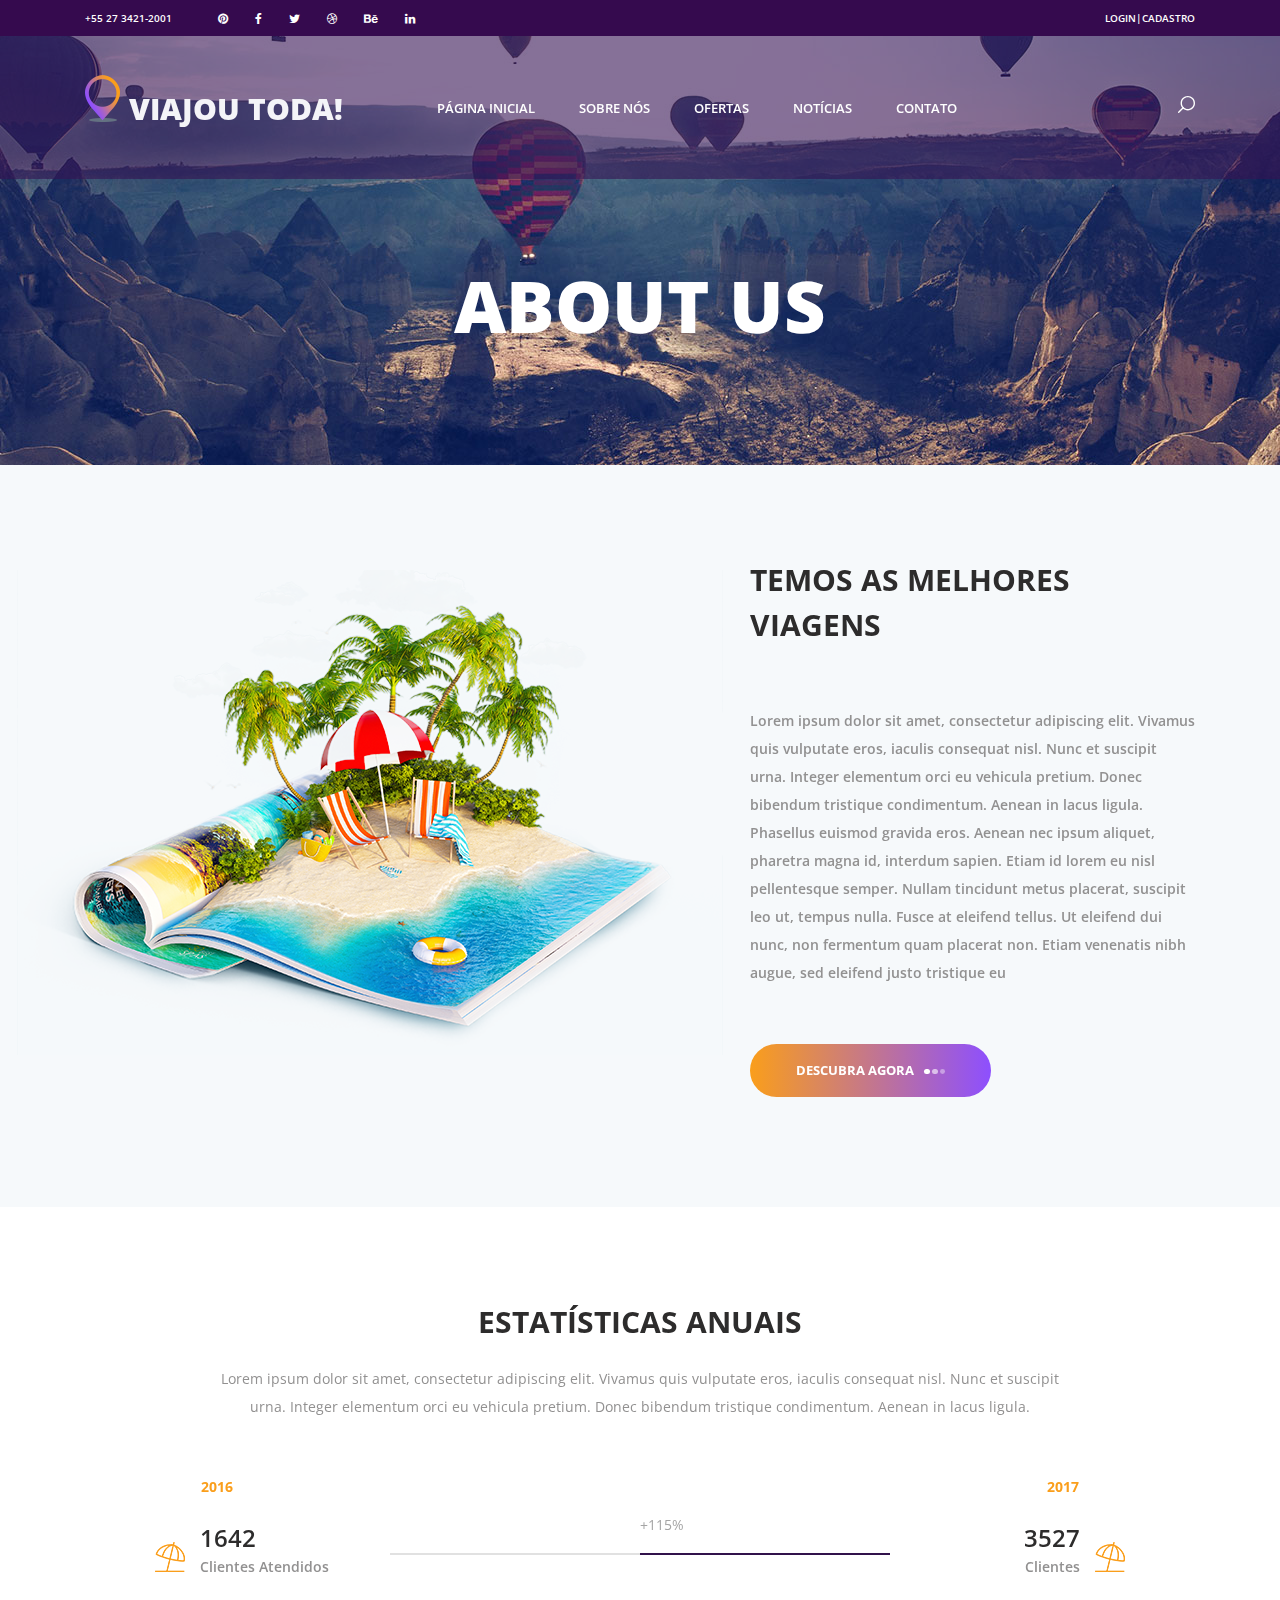
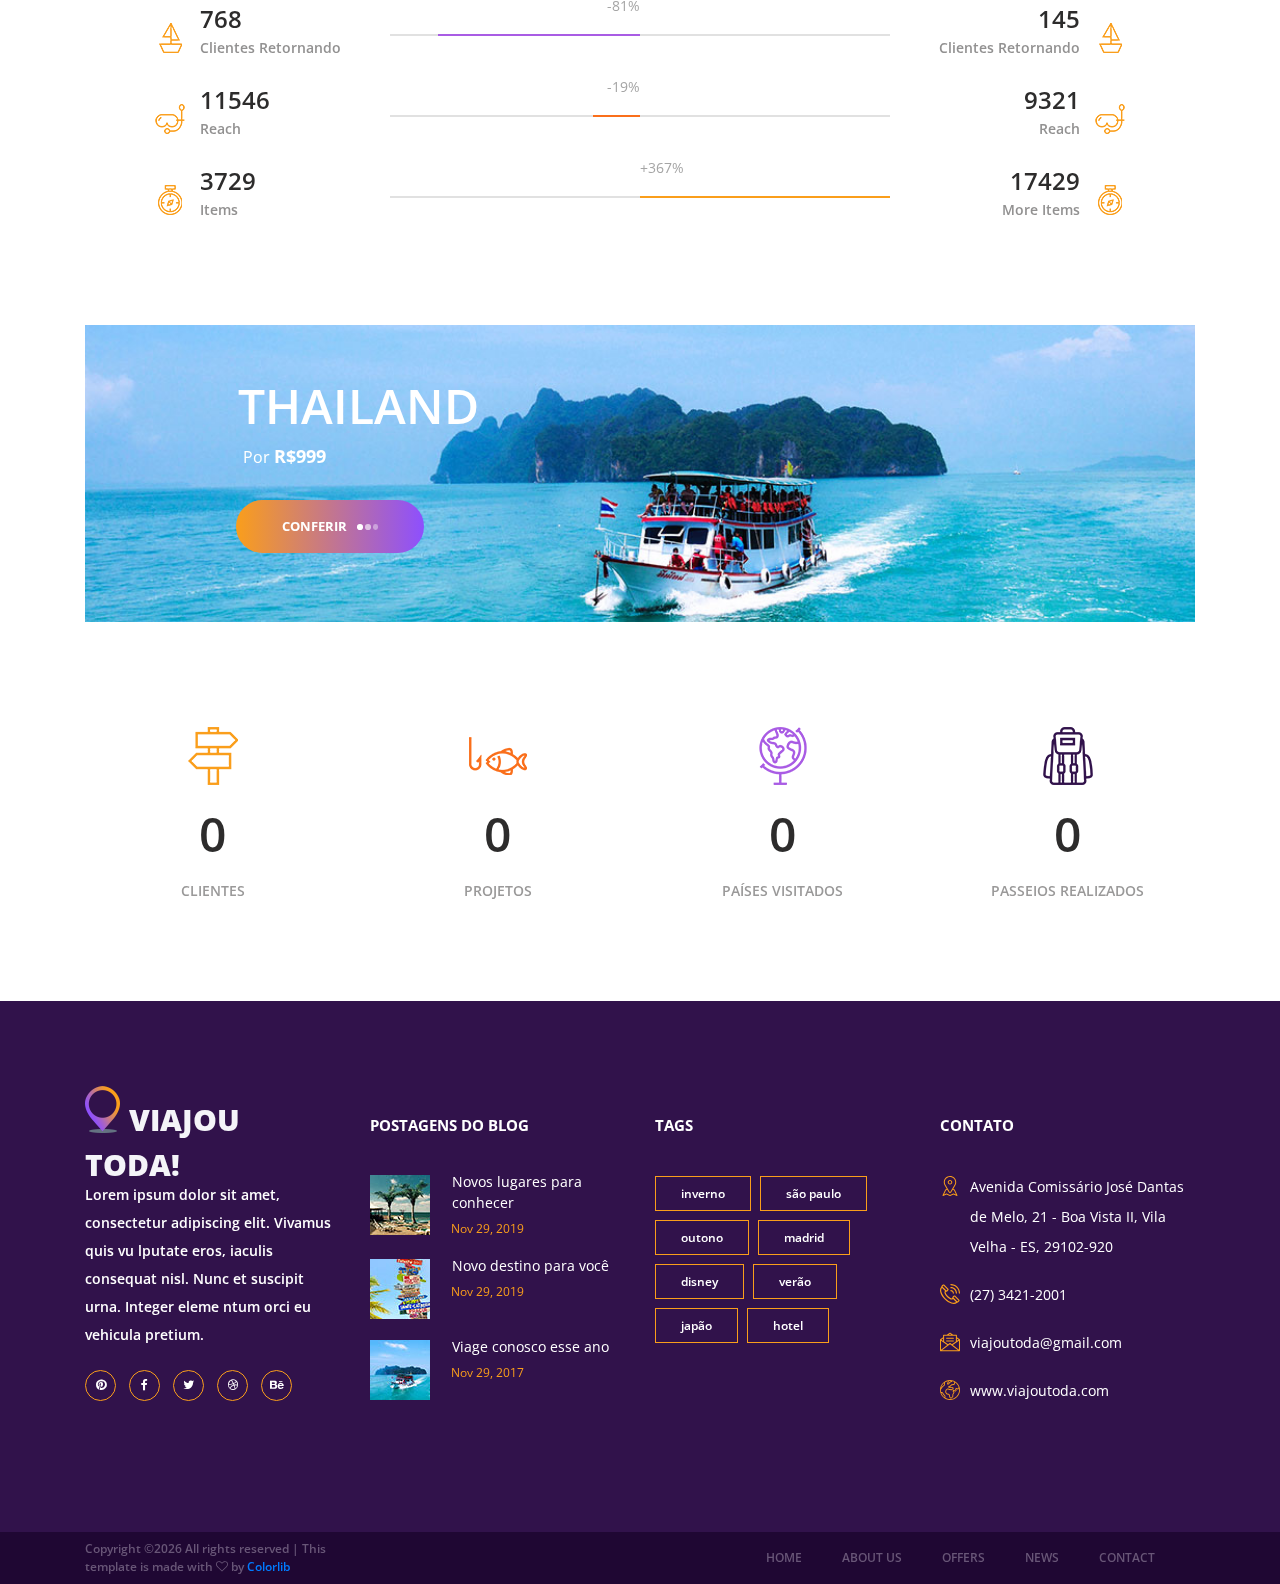
<file: about.html>
<!DOCTYPE html>
<html lang="pt-br">
<head>
<title>Sobre nós</title>
<meta charset="utf-8">
<meta http-equiv="X-UA-Compatible" content="IE=edge">
<meta name="description" content="Travelix Project">
<meta name="viewport" content="width=device-width, initial-scale=1">
<link rel="stylesheet" type="text/css" href="styles/bootstrap4/bootstrap.min.css">
<link href="plugins/font-awesome-4.7.0/css/font-awesome.min.css" rel="stylesheet" type="text/css">
<link rel="stylesheet" type="text/css" href="plugins/OwlCarousel2-2.2.1/owl.carousel.css">
<link rel="stylesheet" type="text/css" href="plugins/OwlCarousel2-2.2.1/owl.theme.default.css">
<link rel="stylesheet" type="text/css" href="plugins/OwlCarousel2-2.2.1/animate.css">
<link rel="stylesheet" type="text/css" href="styles/about_styles.css">
<link rel="stylesheet" type="text/css" href="styles/about_responsive.css">
</head>

<body>

<div class="super_container">
	
	<!-- Header -->

	<header class="header">

		<!-- Top Bar -->

		<div class="top_bar">
			<div class="container">
				<div class="row">
					<div class="col d-flex flex-row">
						<div class="phone">+55 27 3421-2001</div>
						<div class="social">
							<ul class="social_list">
								<li class="social_list_item"><a href="#"><i class="fa fa-pinterest" aria-hidden="true"></i></a></li>
								<li class="social_list_item"><a href="#"><i class="fa fa-facebook" aria-hidden="true"></i></a></li>
								<li class="social_list_item"><a href="#"><i class="fa fa-twitter" aria-hidden="true"></i></a></li>
								<li class="social_list_item"><a href="#"><i class="fa fa-dribbble" aria-hidden="true"></i></a></li>
								<li class="social_list_item"><a href="#"><i class="fa fa-behance" aria-hidden="true"></i></a></li>
								<li class="social_list_item"><a href="#"><i class="fa fa-linkedin" aria-hidden="true"></i></a></li>
							</ul>
						</div>
						<div class="user_box ml-auto">
							<div class="user_box_register user_box_link"><a href="LoginCadastro.html">Login|Cadastro</a></div>
						</div>
					</div>
				</div>
			</div>		
		</div>

		<!-- Main Navigation -->

		<nav class="main_nav">
			<div class="container">
				<div class="row">
					<div class="col main_nav_col d-flex flex-row align-items-center justify-content-start">
						<div class="logo_container">
							<div class="logo"><a href="#"><img src="images/logo.png" alt="">Viajou Toda!</a></div>
						</div>
						<div class="main_nav_container ml-auto">
							<ul class="main_nav_list">
								<li class="main_nav_item"><a href="index.html">Página Inicial</a></li>
								<li class="main_nav_item"><a href="#">Sobre Nós</a></li>
								<li class="main_nav_item"><a href="offers.html">Ofertas</a></li>
								<li class="main_nav_item"><a href="blog.html">Notícias</a></li>
								<li class="main_nav_item"><a href="contact.html">Contato</a></li>
							</ul>
						</div>
						<div class="content_search ml-lg-0 ml-auto">
							<svg version="1.1" id="Layer_1" xmlns="http://www.w3.org/2000/svg" xmlns:xlink="http://www.w3.org/1999/xlink" x="0px" y="0px"
							width="17px" height="17px" viewBox="0 0 512 512" enable-background="new 0 0 512 512" xml:space="preserve">
								<g>
									<g>
										<g>
											<path class="mag_glass" fill="#FFFFFF" d="M78.438,216.78c0,57.906,22.55,112.343,63.493,153.287c40.945,40.944,95.383,63.494,153.287,63.494
											s112.344-22.55,153.287-63.494C489.451,329.123,512,274.686,512,216.78c0-57.904-22.549-112.342-63.494-153.286
											C407.563,22.549,353.124,0,295.219,0c-57.904,0-112.342,22.549-153.287,63.494C100.988,104.438,78.439,158.876,78.438,216.78z
											M119.804,216.78c0-96.725,78.69-175.416,175.415-175.416s175.418,78.691,175.418,175.416
											c0,96.725-78.691,175.416-175.416,175.416C198.495,392.195,119.804,313.505,119.804,216.78z"/>
										</g>
									</g>
									<g>
										<g>
											<path class="mag_glass" fill="#FFFFFF" d="M6.057,505.942c4.038,4.039,9.332,6.058,14.625,6.058s10.587-2.019,14.625-6.058L171.268,369.98
											c8.076-8.076,8.076-21.172,0-29.248c-8.076-8.078-21.172-8.078-29.249,0L6.057,476.693
											C-2.019,484.77-2.019,497.865,6.057,505.942z"/>
										</g>
									</g>
								</g>
							</svg>
						</div>

						<form id="search_form" class="search_form bez_1">
							<input type="search" class="search_content_input bez_1">
						</form>
						
						<div class="hamburger">
							<i class="fa fa-bars trans_200"></i>
						</div>
					</div>
				</div>
			</div>	
		</nav>

	</header>

	<div class="menu trans_500">
		<div class="menu_content d-flex flex-column align-items-center justify-content-center text-center">
			<div class="menu_close_container"><div class="menu_close"></div></div>
			<div class="logo menu_logo"><a href="#"><img src="images/logo.png" alt=""></a></div>
			<ul>
				<li class="menu_item"><a href="index.html">Página Inicial</a></li>
				<li class="menu_item"><a href="#">Sobre Nós</a></li>
				<li class="menu_item"><a href="offers.html">Ofertas</a></li>
				<li class="menu_item"><a href="blog.html">Notícias</a></li>
				<li class="menu_item"><a href="contact.html">Contato</a></li>
			</ul>
		</div>
	</div>

	<!-- Home -->

	<div class="home">
		<div class="home_background parallax-window" data-parallax="scroll" data-image-src="images/about_background.jpg"></div>
		<div class="home_content">
			<div class="home_title">about us</div>
		</div>
	</div>

	<!-- Intro -->

	<div class="intro">
		<div class="container">
			<div class="row">
				<div class="col-lg-7">
					<div class="intro_image"><img src="images/intro.png" alt=""></div>
				</div>
				<div class="col-lg-5">
					<div class="intro_content">
						<div class="intro_title">Temos as melhores viagens</div>
						<p class="intro_text">Lorem ipsum dolor sit amet, consectetur adipiscing elit. Vivamus quis vulputate eros, iaculis consequat nisl. Nunc et suscipit urna. Integer elementum orci eu vehicula pretium. Donec bibendum tristique condimentum. Aenean in lacus ligula. Phasellus euismod gravida eros. Aenean nec ipsum aliquet, pharetra magna id, interdum sapien. Etiam id lorem eu nisl pellentesque semper. Nullam tincidunt metus placerat, suscipit leo ut, tempus nulla. Fusce at eleifend tellus. Ut eleifend dui nunc, non fermentum quam placerat non. Etiam venenatis nibh augue, sed eleifend justo tristique eu</p>
						<div class="button intro_button"><div class="button_bcg"></div><a href="#">Descubra Agora<span></span><span></span><span></span></a></div>
					</div>
				</div>
			</div>
		</div>
	</div>

	<!-- Stats -->

	<div class="stats">
		<div class="container">
			<div class="row">
				<div class="col text-center">
					<div class="section_title">Estatísticas Anuais</div>
				</div>
			</div>
			<div class="row">
				<div class="col-lg-10 offset-lg-1 text-center">
					<p class="stats_text">Lorem ipsum dolor sit amet, consectetur adipiscing elit. Vivamus quis vulputate eros, iaculis consequat nisl. Nunc et suscipit urna. Integer elementum orci eu vehicula pretium. Donec bibendum tristique condimentum. Aenean in lacus ligula. </p>
				</div>
			</div>
			<div class="row">
				<div class="col">
					<div class="stats_years">
						<div class="stats_years_last">2016</div>
						<div class="stats_years_new float-right">2017</div>
					</div>
				</div>
			</div>
			<div class="row">
				<div class="col">
					<div class="stats_contents">
						
						<!-- Stats Item -->
						<div class="stats_item d-flex flex-md-row flex-column clearfix">
							<div class="stats_last order-md-1 order-3">
								<div class="stats_last_icon d-flex flex-column align-items-center justify-content-end">
									<img src="images/stats_1.png" alt="">
								</div>
								<div class="stats_last_content">
									<div class="stats_number">1642</div>
									<div class="stats_type">Clientes Atendidos</div>
								</div>
							</div>
							<div class="stats_bar order-md-2 order-2" data-x="1642" data-y="3527" data-color="#31124b">
								<div class="stats_bar_perc">
									<div>
										<div class="stats_bar_value"></div>
									</div>
								</div>
							</div>
							<div class="stats_new order-md-3 order-1 text-right">
								<div class="stats_new_icon d-flex flex-column align-items-center justify-content-end">
									<img src="images/stats_1.png" alt="">
								</div>
								<div class="stats_new_content">
									<div class="stats_number">3527</div>
									<div class="stats_type">Clientes</div>
								</div>
							</div>
						</div>
						
						<!-- Stats Item -->
						<div class="stats_item d-flex flex-md-row flex-column clearfix">
							<div class="stats_last order-md-1 order-3">
								<div class="stats_last_icon d-flex flex-column align-items-center justify-content-end">
									<img src="images/stats_2.png" alt="">
								</div>
								<div class="stats_last_content">
									<div class="stats_number">768</div>
									<div class="stats_type">Clientes Retornando</div>
								</div>
							</div>
							<div class="stats_bar order-md-2 order-2" data-x="768" data-y="145" data-color="#a95ce4">
								<div class="stats_bar_perc">
									<div>
										<div class="stats_bar_value"></div>
									</div>
								</div>
							</div>
							<div class="stats_new order-md-3 order-1 text-right">
								<div class="stats_new_icon d-flex flex-column align-items-center justify-content-end">
									<img src="images/stats_2.png" alt="">
								</div>
								<div class="stats_new_content">
									<div class="stats_number">145</div>
									<div class="stats_type">Clientes Retornando</div>
								</div>
							</div>
						</div>

						<!-- Stats Item -->
						<div class="stats_item d-flex flex-md-row flex-column clearfix">
							<div class="stats_last order-md-1 order-3">
								<div class="stats_last_icon d-flex flex-column align-items-center justify-content-end">
									<img src="images/stats_3.png" alt="">
								</div>
								<div class="stats_last_content">
									<div class="stats_number">11546</div>
									<div class="stats_type">Reach</div>
								</div>
							</div>
							<div class="stats_bar order-md-2 order-2" data-x="11546" data-y="9321" data-color="#fa6f1b">
								<div class="stats_bar_perc">
									<div>
										<div class="stats_bar_value"></div>
									</div>
								</div>
							</div>
							<div class="stats_new order-md-3 order-1 text-right">
								<div class="stats_new_icon d-flex flex-column align-items-center justify-content-end">
									<img src="images/stats_3.png" alt="">
								</div>
								<div class="stats_new_content">
									<div class="stats_number">9321</div>
									<div class="stats_type">Reach</div>
								</div>
							</div>
						</div>

						<!-- Stats Item -->
						<div class="stats_item d-flex flex-md-row flex-column clearfix">
							<div class="stats_last order-md-1 order-3">
								<div class="stats_last_icon d-flex flex-column align-items-center justify-content-end">
									<img src="images/stats_4.png" alt="">
								</div>
								<div class="stats_last_content">
									<div class="stats_number">3729</div>
									<div class="stats_type">Items</div>
								</div>
							</div>
							<div class="stats_bar order-md-2 order-2" data-x="3729" data-y="17429" data-color="#fa9e1b">
								<div class="stats_bar_perc">
									<div>
										<div class="stats_bar_value"></div>
									</div>
								</div>
							</div>
							<div class="stats_new order-md-3 order-1 text-right">
								<div class="stats_new_icon d-flex flex-column align-items-center justify-content-end">
									<img src="images/stats_4.png" alt="">
								</div>
								<div class="stats_new_content">
									<div class="stats_number">17429</div>
									<div class="stats_type">More Items</div>
								</div>
							</div>
						</div>

					</div>
				</div>
			</div>
		</div>
	</div>

	<!-- Add -->

	<div class="add">
		<div class="container">
			<div class="row">
				<div class="col">
					<div class="add_container">
						<div class="add_background" style="background-image:url(images/add.jpg)"></div>
						<div class="add_content">
							<h1 class="add_title">thailand</h1>
							<div class="add_subtitle">Por <span>R$999</span></div>
							<div class="button add_button"><div class="button_bcg"></div><a href="#">Conferir<span></span><span></span><span></span></a></div>
						</div>
					</div>
				</div>
			</div>
		</div>
	</div>

	<!-- Milestones -->

	<div class="milestones">
		<div class="container">
			<div class="row">
				
				<!-- Milestone -->
				<div class="col-lg-3 milestone_col">
					<div class="milestone text-center">
						<div class="milestone_icon"><img src="images/milestone_1.png" alt=""></div>
						<div class="milestone_counter" data-end-value="25125">0</div>
						<div class="milestone_text">Clientes</div>
					</div>
				</div>

				<!-- Milestone -->
				<div class="col-lg-3 milestone_col">
					<div class="milestone text-center">
						<div class="milestone_icon"><img src="images/milestone_2.png" alt=""></div>
						<div class="milestone_counter" data-end-value="1176">0</div>
						<div class="milestone_text">Projetos</div>
					</div>
				</div>

				<!-- Milestone -->
				<div class="col-lg-3 milestone_col">
					<div class="milestone text-center">
						<div class="milestone_icon"><img src="images/milestone_3.png" alt=""></div>
						<div class="milestone_counter" data-end-value="39">0</div>
						<div class="milestone_text">Países Visitados</div>
					</div>
				</div>

				<!-- Milestone -->
				<div class="col-lg-3 milestone_col">
					<div class="milestone text-center">
						<div class="milestone_icon"><img src="images/milestone_4.png" alt=""></div>
						<div class="milestone_counter" data-end-value="127">0</div>
						<div class="milestone_text">Passeios Realizados</div>
					</div>
				</div>

			</div>
		</div>
	</div>

	<!-- Footer -->

	<footer class="footer">
		<div class="container">
			<div class="row">

				<!-- Footer Column -->
				<div class="col-lg-3 footer_column">
					<div class="footer_col">
						<div class="footer_content footer_about">
							<div class="logo_container footer_logo">
								<div class="logo"><a href="#"><img src="images/logo.png" alt="">Viajou Toda!</a></div>
							</div>
							<p class="footer_about_text">Lorem ipsum dolor sit amet, consectetur adipiscing elit. Vivamus quis vu lputate eros, iaculis consequat nisl. Nunc et suscipit urna. Integer eleme ntum orci eu vehicula pretium.</p>
							<ul class="footer_social_list">
								<li class="footer_social_item"><a href="#"><i class="fa fa-pinterest"></i></a></li>
								<li class="footer_social_item"><a href="#"><i class="fa fa-facebook-f"></i></a></li>
								<li class="footer_social_item"><a href="#"><i class="fa fa-twitter"></i></a></li>
								<li class="footer_social_item"><a href="#"><i class="fa fa-dribbble"></i></a></li>
								<li class="footer_social_item"><a href="#"><i class="fa fa-behance"></i></a></li>
							</ul>
						</div>
					</div>
				</div>

				<!-- Footer Column -->
				<div class="col-lg-3 footer_column">
					<div class="footer_col">
						<div class="footer_title">Postagens do Blog</div>
						<div class="footer_content footer_blog">

							<!-- Footer blog item -->
							<div class="footer_blog_item clearfix">
								<div class="footer_blog_image"><img src="images/footer_blog_1.jpg" alt="https://unsplash.com/@avidenov"></div>
								<div class="footer_blog_content">
									<div class="footer_blog_title"><a href="blog.html">Novos lugares para conhecer</a></div>
									<div class="footer_blog_date">Nov 29, 2019</div>
								</div>
							</div>

							<!-- Footer blog item -->
							<div class="footer_blog_item clearfix">
								<div class="footer_blog_image"><img src="images/footer_blog_2.jpg" alt="https://unsplash.com/@deannaritchie"></div>
								<div class="footer_blog_content">
									<div class="footer_blog_title"><a href="blog.html">Novo destino para você</a></div>
									<div class="footer_blog_date">Nov 29, 2019</div>
								</div>
							</div>

							<!-- Footer blog item -->
							<div class="footer_blog_item clearfix">
								<div class="footer_blog_image"><img src="images/footer_blog_3.jpg" alt="https://unsplash.com/@bergeryap87"></div>
								<div class="footer_blog_content">
									<div class="footer_blog_title"><a href="blog.html">Viage conosco esse ano</a></div>
									<div class="footer_blog_date">Nov 29, 2017</div>
								</div>
							</div>

						</div>
					</div>
				</div>

				<!-- Footer Column -->
				<div class="col-lg-3 footer_column">
					<div class="footer_col">
						<div class="footer_title">tags</div>
						<div class="footer_content footer_tags">
							<ul class="tags_list clearfix">
								<li class="tag_item"><a href="#">inverno</a></li>
								<li class="tag_item"><a href="#">são paulo</a></li>
								<li class="tag_item"><a href="#">outono</a></li>
								<li class="tag_item"><a href="#">madrid</a></li>
								<li class="tag_item"><a href="#">disney</a></li>
								<li class="tag_item"><a href="#">verão</a></li>
								<li class="tag_item"><a href="#">japão</a></li>
								<li class="tag_item"><a href="#">hotel</a></li>
							</ul>
						</div>
					</div>
				</div>

				<!-- Footer Column -->
				<div class="col-lg-3 footer_column">
					<div class="footer_col">
						<div class="footer_title">contato</div>
						<div class="footer_content footer_contact">
							<ul class="contact_info_list">
								<li class="contact_info_item d-flex flex-row">
									<div><div class="contact_info_icon"><img src="images/placeholder.svg" alt=""></div></div>
									<div class="contact_info_text">Avenida Comissário José Dantas de Melo, 21 - Boa Vista II, Vila Velha - ES, 29102-920</div>
								</li>
								<li class="contact_info_item d-flex flex-row">
									<div><div class="contact_info_icon"><img src="images/phone-call.svg" alt=""></div></div>
									<div class="contact_info_text">(27) 3421-2001</div>
								</li>
								<li class="contact_info_item d-flex flex-row">
									<div><div class="contact_info_icon"><img src="images/message.svg" alt=""></div></div>
									<div class="contact_info_text"><a href="mailto:viajoutoda@gmail.com?Subject=Hello" target="_top">viajoutoda@gmail.com</a></div>
								</li>
								<li class="contact_info_item d-flex flex-row">
									<div><div class="contact_info_icon"><img src="images/planet-earth.svg" alt=""></div></div>
									<div class="contact_info_text"><a href="https://github.com/felipeffs/Susi">www.viajoutoda.com</a></div>
								</li>
							</ul>
						</div>
					</div>
				</div>

			</div>
		</div>
	</footer>

	<!-- Copyright -->

	<div class="copyright">
		<div class="container">
			<div class="row">
				<div class="col-lg-3 order-lg-1 order-2  ">
					<div class="copyright_content d-flex flex-row align-items-center">
						<div><!-- Link back to Colorlib can't be removed. Template is licensed under CC BY 3.0. -->
Copyright &copy;<script>document.write(new Date().getFullYear());</script> All rights reserved | This template is made with <i class="fa fa-heart-o" aria-hidden="true"></i> by <a href="https://colorlib.com" target="_blank">Colorlib</a>
<!-- Link back to Colorlib can't be removed. Template is licensed under CC BY 3.0. --></div>
					</div>
				</div>
				<div class="col-lg-9 order-lg-2 order-1">
					<div class="footer_nav_container d-flex flex-row align-items-center justify-content-lg-end">
						<div class="footer_nav">
							<ul class="footer_nav_list">
								<li class="footer_nav_item"><a href="index.html">home</a></li>
								<li class="footer_nav_item"><a href="#">about us</a></li>
								<li class="footer_nav_item"><a href="offers.html">offers</a></li>
								<li class="footer_nav_item"><a href="blog.html">news</a></li>
								<li class="footer_nav_item"><a href="contact.html">contact</a></li>
							</ul>
						</div>
					</div>
				</div>
			</div>
		</div>
	</div>

</div>

<script src="js/jquery-3.2.1.min.js"></script>
<script src="styles/bootstrap4/popper.js"></script>
<script src="styles/bootstrap4/bootstrap.min.js"></script>
<script src="plugins/greensock/TweenMax.min.js"></script>
<script src="plugins/greensock/TimelineMax.min.js"></script>
<script src="plugins/scrollmagic/ScrollMagic.min.js"></script>
<script src="plugins/greensock/animation.gsap.min.js"></script>
<script src="plugins/greensock/ScrollToPlugin.min.js"></script>
<script src="plugins/OwlCarousel2-2.2.1/owl.carousel.js"></script>
<script src="plugins/easing/easing.js"></script>
<script src="plugins/parallax-js-master/parallax.min.js"></script>
<script src="js/about_custom.js"></script>

</body>

</html>
</file>
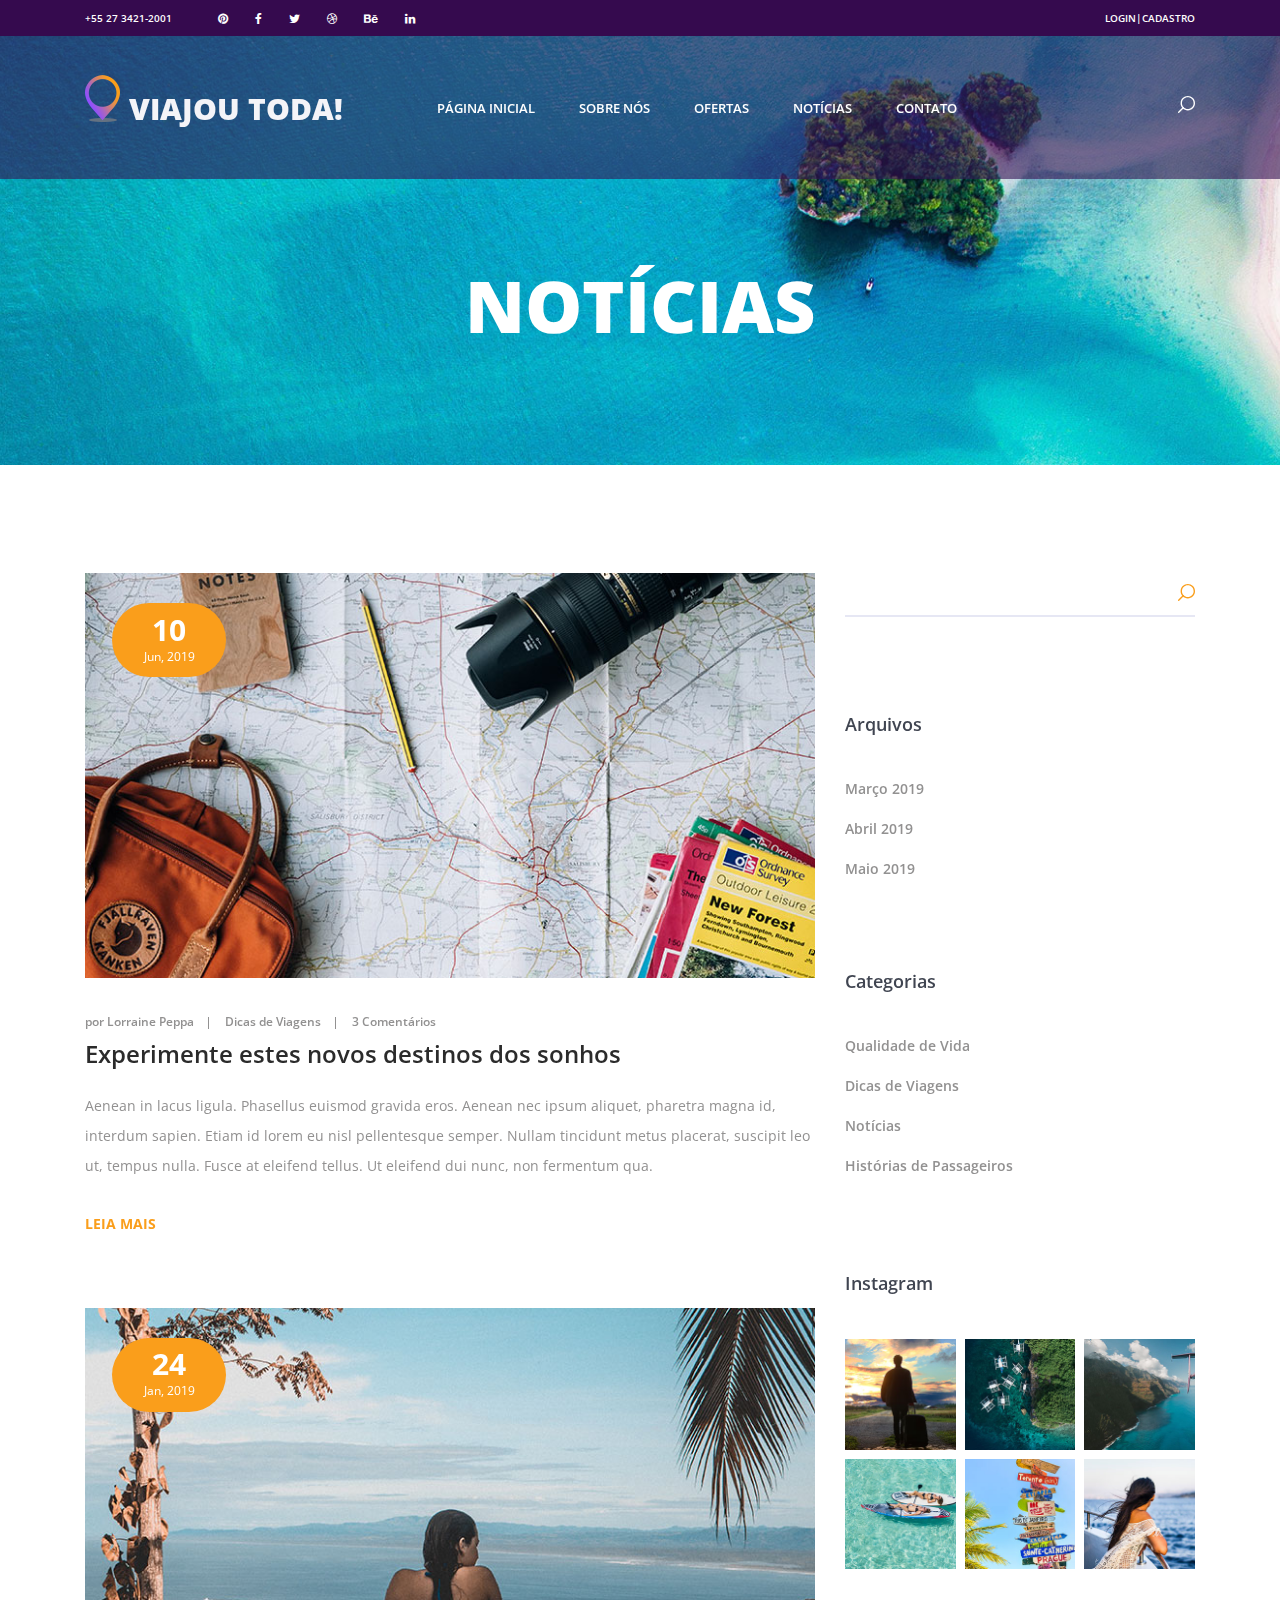
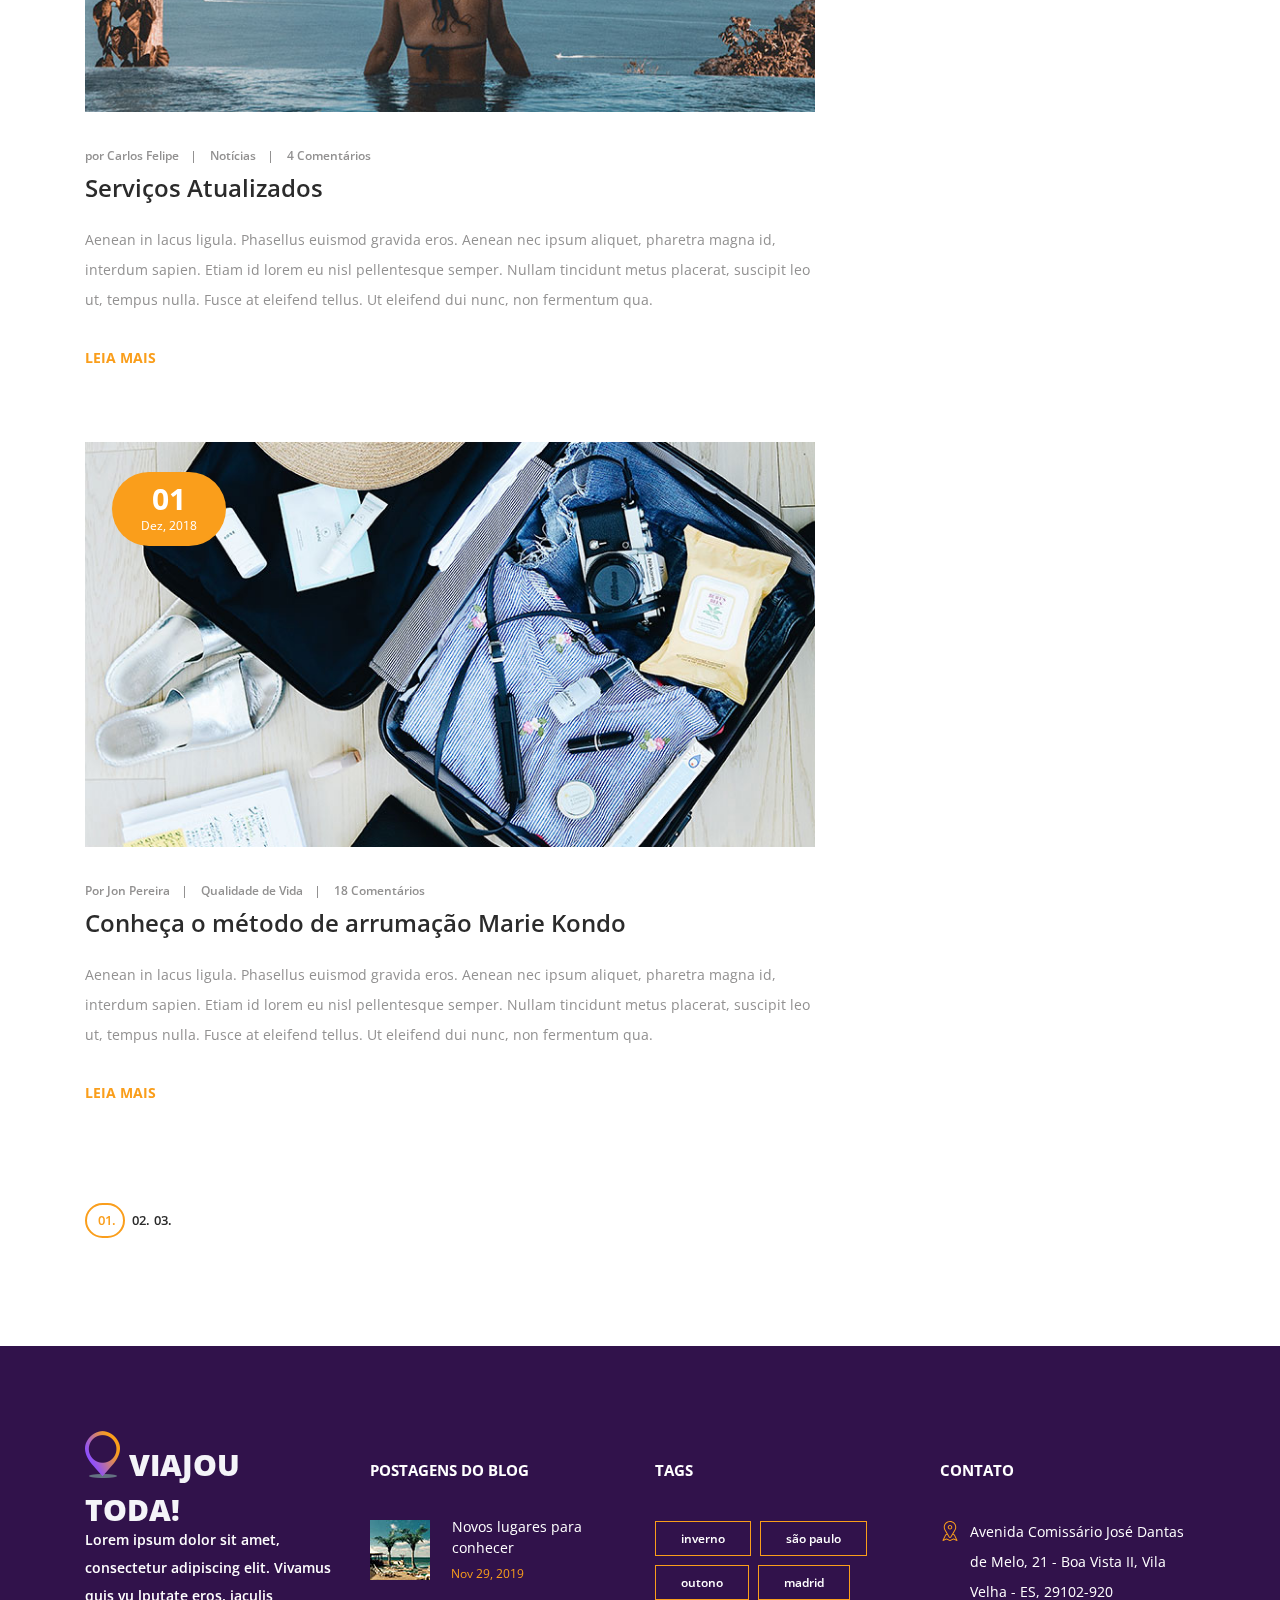
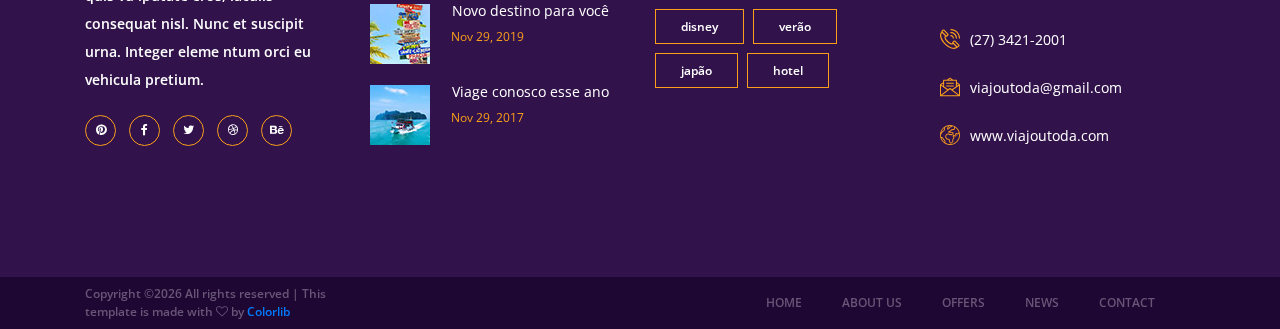
<file: blog.html>
<!DOCTYPE html>
<html lang="en">
<head>
<title>Notícias</title>
<meta charset="utf-8">
<meta http-equiv="X-UA-Compatible" content="IE=edge">
<meta name="description" content="Travelix Project">
<meta name="viewport" content="width=device-width, initial-scale=1">
<link rel="stylesheet" type="text/css" href="styles/bootstrap4/bootstrap.min.css">
<link href="plugins/font-awesome-4.7.0/css/font-awesome.min.css" rel="stylesheet" type="text/css">
<link href="plugins/colorbox/colorbox.css" rel="stylesheet" type="text/css">
<link rel="stylesheet" type="text/css" href="styles/blog_styles.css">
<link rel="stylesheet" type="text/css" href="styles/blog_responsive.css">
</head>

<body>

<div class="super_container">
	
	<!-- Header -->

	<header class="header">

		<!-- Top Bar -->

		<div class="top_bar">
			<div class="container">
				<div class="row">
					<div class="col d-flex flex-row">
						<div class="phone">+55 27 3421-2001</div>
						<div class="social">
							<ul class="social_list">
								<li class="social_list_item"><a href="#"><i class="fa fa-pinterest" aria-hidden="true"></i></a></li>
								<li class="social_list_item"><a href="#"><i class="fa fa-facebook" aria-hidden="true"></i></a></li>
								<li class="social_list_item"><a href="#"><i class="fa fa-twitter" aria-hidden="true"></i></a></li>
								<li class="social_list_item"><a href="#"><i class="fa fa-dribbble" aria-hidden="true"></i></a></li>
								<li class="social_list_item"><a href="#"><i class="fa fa-behance" aria-hidden="true"></i></a></li>
								<li class="social_list_item"><a href="#"><i class="fa fa-linkedin" aria-hidden="true"></i></a></li>
							</ul>
						</div>
						<div class="user_box ml-auto">
							<div class="user_box_register user_box_link"><a href="LoginCadastro.html">Login|Cadastro</a></div>
						</div>
					</div>
				</div>
			</div>		
		</div>

		<!-- Main Navigation -->

		<nav class="main_nav">
			<div class="container">
				<div class="row">
					<div class="col main_nav_col d-flex flex-row align-items-center justify-content-start">
						<div class="logo_container">
							<div class="logo"><a href="#"><img src="images/logo.png" alt="">Viajou Toda!</a></div>
						</div>
						<div class="main_nav_container ml-auto">
							<ul class="main_nav_list">
								<li class="main_nav_item"><a href="index.html">Página Inicial</a></li>
								<li class="main_nav_item"><a href="about.html">Sobre Nós</a></li>
								<li class="main_nav_item"><a href="offers.html">Ofertas</a></li>
								<li class="main_nav_item"><a href="#">Notícias</a></li>
								<li class="main_nav_item"><a href="contact.html">Contato</a></li>
							</ul>
						</div>
						<div class="content_search ml-lg-0 ml-auto">
							<svg version="1.1" id="Layer_1" xmlns="http://www.w3.org/2000/svg" xmlns:xlink="http://www.w3.org/1999/xlink" x="0px" y="0px"
							width="17px" height="17px" viewBox="0 0 512 512" enable-background="new 0 0 512 512" xml:space="preserve">
								<g>
									<g>
										<g>
											<path class="mag_glass" fill="#FFFFFF" d="M78.438,216.78c0,57.906,22.55,112.343,63.493,153.287c40.945,40.944,95.383,63.494,153.287,63.494
											s112.344-22.55,153.287-63.494C489.451,329.123,512,274.686,512,216.78c0-57.904-22.549-112.342-63.494-153.286
											C407.563,22.549,353.124,0,295.219,0c-57.904,0-112.342,22.549-153.287,63.494C100.988,104.438,78.439,158.876,78.438,216.78z
											M119.804,216.78c0-96.725,78.69-175.416,175.415-175.416s175.418,78.691,175.418,175.416
											c0,96.725-78.691,175.416-175.416,175.416C198.495,392.195,119.804,313.505,119.804,216.78z"/>
										</g>
									</g>
									<g>
										<g>
											<path class="mag_glass" fill="#FFFFFF" d="M6.057,505.942c4.038,4.039,9.332,6.058,14.625,6.058s10.587-2.019,14.625-6.058L171.268,369.98
											c8.076-8.076,8.076-21.172,0-29.248c-8.076-8.078-21.172-8.078-29.249,0L6.057,476.693
											C-2.019,484.77-2.019,497.865,6.057,505.942z"/>
										</g>
									</g>
								</g>
							</svg>
						</div>

						<form id="search_form" class="search_form bez_1">
							<input type="search" class="search_content_input bez_1">
						</form>
						
						<div class="hamburger">
							<i class="fa fa-bars trans_200"></i>
						</div>
					</div>
				</div>
			</div>	
		</nav>

	</header>

	<div class="menu trans_500">
		<div class="menu_content d-flex flex-column align-items-center justify-content-center text-center">
			<div class="menu_close_container"><div class="menu_close"></div></div>
			<div class="logo menu_logo"><a href="#"><img src="images/logo.png" alt=""></a></div>
			<ul>
				<li class="menu_item"><a href="index.html">Página Inicial</a></li>
				<li class="menu_item"><a href="about.html">Sobre nós</a></li>
				<li class="menu_item"><a href="offers.html">Ofertas</a></li>
				<li class="menu_item"><a href="#">Notícias</a></li>
				<li class="menu_item"><a href="contact.html">Contato</a></li>
			</ul>
		</div>
	</div>

	<!-- Home -->

	<div class="home">
		<div class="home_background parallax-window" data-parallax="scroll" data-image-src="images/blog_background.jpg"></div>
		<div class="home_content">
			<div class="home_title">Notícias</div>
		</div>
	</div>

	<!-- Blog -->

	<div class="blog">
		<div class="container">
			<div class="row">

				<!-- Blog Content -->

				<div class="col-lg-8">
					
					<div class="blog_post_container">

						<!-- Blog Post -->
						
						<div class="blog_post">
							<div class="blog_post_image">
								<img src="images/blog_1.jpg" alt="https://unsplash.com/@anniespratt">
								<div class="blog_post_date d-flex flex-column align-items-center justify-content-center">
									<div class="blog_post_day">10</div>
									<div class="blog_post_month">Jun, 2019</div>
								</div>
							</div>
							<div class="blog_post_meta">
								<ul>
									<li class="blog_post_meta_item"><a href="">por Lorraine Peppa</a></li>
									<li class="blog_post_meta_item"><a href="">Dicas de Viagens</a></li>
									<li class="blog_post_meta_item"><a href="">3 Comentários</a></li>
								</ul>
							</div>
							<div class="blog_post_title"><a href="#">Experimente estes novos destinos dos sonhos</a></div>
							<div class="blog_post_text">
								<p>Aenean in lacus ligula. Phasellus euismod gravida eros. Aenean nec ipsum aliquet, pharetra magna id, interdum sapien. Etiam id lorem eu nisl pellentesque semper. Nullam tincidunt metus placerat, suscipit leo ut, tempus nulla. Fusce at eleifend tellus. Ut eleifend dui nunc, non fermentum qua.</p>
							</div>
							<div class="blog_post_link"><a href="#">Leia mais</a></div>
						</div>

						<!-- Blog Post -->
						
						<div class="blog_post">
							<div class="blog_post_image">
								<img src="images/blog_2.jpg" alt="https://unsplash.com/@tschax">
								<div class="blog_post_date d-flex flex-column align-items-center justify-content-center">
									<div class="blog_post_day">24</div>
									<div class="blog_post_month">Jan, 2019</div>
								</div>
							</div>
							<div class="blog_post_meta">
								<ul>
									<li class="blog_post_meta_item"><a href="">por Carlos Felipe</a></li>
									<li class="blog_post_meta_item"><a href="">Notícias</a></li>
									<li class="blog_post_meta_item"><a href="">4 Comentários</a></li>
								</ul>
							</div>
							<div class="blog_post_title"><a href="#">Serviços Atualizados</a></div>
							<div class="blog_post_text">
								<p>Aenean in lacus ligula. Phasellus euismod gravida eros. Aenean nec ipsum aliquet, pharetra magna id, interdum sapien. Etiam id lorem eu nisl pellentesque semper. Nullam tincidunt metus placerat, suscipit leo ut, tempus nulla. Fusce at eleifend tellus. Ut eleifend dui nunc, non fermentum qua.</p>
							</div>
							<div class="blog_post_link"><a href="#">Leia mais</a></div>
						</div>

						<!-- Blog Post -->
						
						<div class="blog_post">
							<div class="blog_post_image">
								<img src="images/blog_3.jpg" alt="https://unsplash.com/@stilclassics">
								<div class="blog_post_date d-flex flex-column align-items-center justify-content-center">
									<div class="blog_post_day">01</div>
									<div class="blog_post_month">Dez, 2018</div>
								</div>
							</div>
							<div class="blog_post_meta">
								<ul>
									<li class="blog_post_meta_item"><a href="">Por Jon Pereira</a></li>
									<li class="blog_post_meta_item"><a href="">Qualidade de Vida</a></li>
									<li class="blog_post_meta_item"><a href="">18 Comentários</a></li>
								</ul>
							</div>
							<div class="blog_post_title"><a href="#">Conheça o método de arrumação Marie Kondo</a></div>
							<div class="blog_post_text">
								<p>Aenean in lacus ligula. Phasellus euismod gravida eros. Aenean nec ipsum aliquet, pharetra magna id, interdum sapien. Etiam id lorem eu nisl pellentesque semper. Nullam tincidunt metus placerat, suscipit leo ut, tempus nulla. Fusce at eleifend tellus. Ut eleifend dui nunc, non fermentum qua.</p>
							</div>
							<div class="blog_post_link"><a href="#">Leia mais</a></div>
						</div>

					</div>
						
					<div class="blog_navigation">
						<ul>
							<li class="blog_dot active"><div></div>01.</li>
							<li class="blog_dot"><div></div>02.</li>
							<li class="blog_dot"><div></div>03.</li>
						</ul>
					</div>
				</div>

				<!-- Blog Sidebar -->

				<div class="col-lg-4 sidebar_col">

					<!-- Sidebar Search -->
					<div class="sidebar_search">
						<form action="#">
							<input id="sidebar_search_input" type="search" class="sidebar_search_input" placeholder="" required="required">
							<button id="sidebar_search_button" type="submit" class="sidebar_search_button trans_300" value="Submit">
								<svg version="1.1" id="Layer_1" xmlns="http://www.w3.org/2000/svg" xmlns:xlink="http://www.w3.org/1999/xlink" x="0px" y="0px"
								width="17px" height="17px" viewBox="0 0 512 512" enable-background="new 0 0 512 512" xml:space="preserve">
									<g>
										<g>
											<g>
												<path class="mag_glass" fill="#FFFFFF" d="M78.438,216.78c0,57.906,22.55,112.343,63.493,153.287c40.945,40.944,95.383,63.494,153.287,63.494
												s112.344-22.55,153.287-63.494C489.451,329.123,512,274.686,512,216.78c0-57.904-22.549-112.342-63.494-153.286
												C407.563,22.549,353.124,0,295.219,0c-57.904,0-112.342,22.549-153.287,63.494C100.988,104.438,78.439,158.876,78.438,216.78z
												M119.804,216.78c0-96.725,78.69-175.416,175.415-175.416s175.418,78.691,175.418,175.416
												c0,96.725-78.691,175.416-175.416,175.416C198.495,392.195,119.804,313.505,119.804,216.78z"/>
											</g>
										</g>
										<g>
											<g>
												<path class="mag_glass" fill="#FFFFFF" d="M6.057,505.942c4.038,4.039,9.332,6.058,14.625,6.058s10.587-2.019,14.625-6.058L171.268,369.98
												c8.076-8.076,8.076-21.172,0-29.248c-8.076-8.078-21.172-8.078-29.249,0L6.057,476.693
												C-2.019,484.77-2.019,497.865,6.057,505.942z"/>
											</g>
										</g>
									</g>
								</svg>
							</button>
						</form>
					</div>
					
					<!-- Sidebar Archives -->
					<div class="sidebar_archives">
						<div class="sidebar_title">Arquivos</div>
						<div class="sidebar_list">
							<ul>
								<li><a href="#">Março 2019</a></li>
								<li><a href="#">Abril 2019</a></li>
								<li><a href="#">Maio 2019</a></li>
							</ul>
						</div>
					</div>
					
					<!-- Sidebar Archives -->
					<div class="sidebar_categories">
						<div class="sidebar_title">Categorias</div>
						<div class="sidebar_list">
							<ul>
								<li><a href="#">Qualidade de Vida</a></li>
								<li><a href="#">Dicas de Viagens</a></li>
								<li><a href="#">Notícias</a></li>
								<li><a href="#">Histórias de Passageiros</a></li>
							</ul>
						</div>
					</div>

					<!-- Sidebar Latest Posts -->

					<div class="sidebar_latest_posts">
						
					</div>

					<!-- Sidebar Gallery -->
					<div class="sidebar_gallery">
						<div class="sidebar_title">Instagram</div>
						<div class="gallery_container">
							<ul class="gallery_items d-flex flex-row align-items-start justify-content-between flex-wrap">
								<li class="gallery_item">
									<a class="colorbox" href="https://images.unsplash.com/photo-1473625247510-8ceb1760943f?ixlib=rb-0.3.5&s=c0996cd16eda8c6f54c398de02d03cd3&auto=format&fit=crop&w=720&q=80">
										<img src="images/gallery_1.jpg" alt="https://unsplash.com/@mantashesthaven">
									</a>
								</li>
								<li class="gallery_item">
									<a class="colorbox" href="https://images.unsplash.com/photo-1495162048225-6b3b37b8a69e?ixlib=rb-0.3.5&s=861dd3c7b9d3e735d7fd7cbb1eefed64&auto=format&fit=crop&w=720&q=80">
										<img src="images/gallery_2.jpg" alt="https://unsplash.com/@kensuarez">
									</a>
								</li>
								<li class="gallery_item">
									<a class="colorbox" href="https://images.unsplash.com/photo-1502646275263-04be86afa386?ixlib=rb-0.3.5&s=682a41d7d9bf6e3feabc73a5fdd61dd2&auto=format&fit=crop&w=720&q=80">
										<img src="images/gallery_3.jpg" alt="https://unsplash.com/@jakobowens1">
									</a>
								</li>
								<li class="gallery_item">
									<a class="colorbox" href="https://images.unsplash.com/photo-1484820301304-0b43512779dc?ixlib=rb-0.3.5&s=7a3393e9f507fb4718c36337a8014c52&auto=format&fit=crop&w=720&q=80">
										<img src="images/gallery_4.jpg" alt="https://unsplash.com/@seefromthesky">
									</a>
								</li>
								<li class="gallery_item">
									<a class="colorbox" href="https://images.unsplash.com/photo-1490380169520-0a4b88d52565?ixlib=rb-0.3.5&s=7e6b68b1911fb4ffeea4c0750b8a5269&auto=format&fit=crop&w=720&q=80">
										<img src="images/gallery_5.jpg" alt="https://unsplash.com/@deannaritchie">
									</a>
								</li>
								<li class="gallery_item">
									<a class="colorbox" href="https://images.unsplash.com/photo-1504434026032-a7e440a30b68?ixlib=rb-0.3.5&s=2cc35bf903b78ba4f7f7ed69bc2abe3f&auto=format&fit=crop&w=720&q=80">
										<img src="images/gallery_6.jpg" alt="https://unsplash.com/@benobro">
									</a>
								</li>
							</ul>
						</div>
					</div>

				</div>
			</div>
		</div>
	</div>

	<!-- Footer -->

	<footer class="footer">
		<div class="container">
			<div class="row">

				<!-- Footer Column -->
				<div class="col-lg-3 footer_column">
					<div class="footer_col">
						<div class="footer_content footer_about">
							<div class="logo_container footer_logo">
								<div class="logo"><a href="#"><img src="images/logo.png" alt="">Viajou Toda!</a></div>
							</div>
							<p class="footer_about_text">Lorem ipsum dolor sit amet, consectetur adipiscing elit. Vivamus quis vu lputate eros, iaculis consequat nisl. Nunc et suscipit urna. Integer eleme ntum orci eu vehicula pretium.</p>
							<ul class="footer_social_list">
								<li class="footer_social_item"><a href="#"><i class="fa fa-pinterest"></i></a></li>
								<li class="footer_social_item"><a href="#"><i class="fa fa-facebook-f"></i></a></li>
								<li class="footer_social_item"><a href="#"><i class="fa fa-twitter"></i></a></li>
								<li class="footer_social_item"><a href="#"><i class="fa fa-dribbble"></i></a></li>
								<li class="footer_social_item"><a href="#"><i class="fa fa-behance"></i></a></li>
							</ul>
						</div>
					</div>
				</div>

				<!-- Footer Column -->
				<div class="col-lg-3 footer_column">
					<div class="footer_col">
						<div class="footer_title">Postagens do Blog</div>
						<div class="footer_content footer_blog">

							<!-- Footer blog item -->
							<div class="footer_blog_item clearfix">
								<div class="footer_blog_image"><img src="images/footer_blog_1.jpg" alt="https://unsplash.com/@avidenov"></div>
								<div class="footer_blog_content">
									<div class="footer_blog_title"><a href="blog.html">Novos lugares para conhecer</a></div>
									<div class="footer_blog_date">Nov 29, 2019</div>
								</div>
							</div>

							<!-- Footer blog item -->
							<div class="footer_blog_item clearfix">
								<div class="footer_blog_image"><img src="images/footer_blog_2.jpg" alt="https://unsplash.com/@deannaritchie"></div>
								<div class="footer_blog_content">
									<div class="footer_blog_title"><a href="blog.html">Novo destino para você</a></div>
									<div class="footer_blog_date">Nov 29, 2019</div>
								</div>
							</div>

							<!-- Footer blog item -->
							<div class="footer_blog_item clearfix">
								<div class="footer_blog_image"><img src="images/footer_blog_3.jpg" alt="https://unsplash.com/@bergeryap87"></div>
								<div class="footer_blog_content">
									<div class="footer_blog_title"><a href="blog.html">Viage conosco esse ano</a></div>
									<div class="footer_blog_date">Nov 29, 2017</div>
								</div>
							</div>

						</div>
					</div>
				</div>

				<!-- Footer Column -->
				<div class="col-lg-3 footer_column">
					<div class="footer_col">
						<div class="footer_title">tags</div>
						<div class="footer_content footer_tags">
							<ul class="tags_list clearfix">
								<li class="tag_item"><a href="#">inverno</a></li>
								<li class="tag_item"><a href="#">são paulo</a></li>
								<li class="tag_item"><a href="#">outono</a></li>
								<li class="tag_item"><a href="#">madrid</a></li>
								<li class="tag_item"><a href="#">disney</a></li>
								<li class="tag_item"><a href="#">verão</a></li>
								<li class="tag_item"><a href="#">japão</a></li>
								<li class="tag_item"><a href="#">hotel</a></li>
							</ul>
						</div>
					</div>
				</div>

				<!-- Footer Column -->
				<div class="col-lg-3 footer_column">
					<div class="footer_col">
						<div class="footer_title">contato</div>
						<div class="footer_content footer_contact">
							<ul class="contact_info_list">
								<li class="contact_info_item d-flex flex-row">
									<div><div class="contact_info_icon"><img src="images/placeholder.svg" alt=""></div></div>
									<div class="contact_info_text">Avenida Comissário José Dantas de Melo, 21 - Boa Vista II, Vila Velha - ES, 29102-920</div>
								</li>
								<li class="contact_info_item d-flex flex-row">
									<div><div class="contact_info_icon"><img src="images/phone-call.svg" alt=""></div></div>
									<div class="contact_info_text">(27) 3421-2001</div>
								</li>
								<li class="contact_info_item d-flex flex-row">
									<div><div class="contact_info_icon"><img src="images/message.svg" alt=""></div></div>
									<div class="contact_info_text"><a href="mailto:viajoutoda@gmail.com?Subject=Hello" target="_top">viajoutoda@gmail.com</a></div>
								</li>
								<li class="contact_info_item d-flex flex-row">
									<div><div class="contact_info_icon"><img src="images/planet-earth.svg" alt=""></div></div>
									<div class="contact_info_text"><a href="https://github.com/felipeffs/Susi">www.viajoutoda.com</a></div>
								</li>
							</ul>
						</div>
					</div>
				</div>

			</div>
		</div>
	</footer>
	<!-- Copyright -->

	<div class="copyright">
		<div class="container">
			<div class="row">
				<div class="col-lg-3 order-lg-1 order-2  ">
					<div class="copyright_content d-flex flex-row align-items-center">
						<div><!-- Link back to Colorlib can't be removed. Template is licensed under CC BY 3.0. -->
Copyright &copy;<script>document.write(new Date().getFullYear());</script> All rights reserved | This template is made with <i class="fa fa-heart-o" aria-hidden="true"></i> by <a href="https://colorlib.com" target="_blank">Colorlib</a>
<!-- Link back to Colorlib can't be removed. Template is licensed under CC BY 3.0. --></div>
					</div>
				</div>
				<div class="col-lg-9 order-lg-2 order-1">
					<div class="footer_nav_container d-flex flex-row align-items-center justify-content-lg-end">
						<div class="footer_nav">
							<ul class="footer_nav_list">
								<li class="footer_nav_item"><a href="index.html">home</a></li>
								<li class="footer_nav_item"><a href="about.html">about us</a></li>
								<li class="footer_nav_item"><a href="offers.html">offers</a></li>
								<li class="footer_nav_item"><a href="#">news</a></li>
								<li class="footer_nav_item"><a href="contact.html">contact</a></li>
							</ul>
						</div>
					</div>
				</div>
			</div>
		</div>
	</div>

</div>

<script src="js/jquery-3.2.1.min.js"></script>
<script src="styles/bootstrap4/popper.js"></script>
<script src="styles/bootstrap4/bootstrap.min.js"></script>
<script src="plugins/colorbox/jquery.colorbox-min.js"></script>
<script src="plugins/parallax-js-master/parallax.min.js"></script>
<script src="js/blog_custom.js"></script>

</body>

</html>
</file>
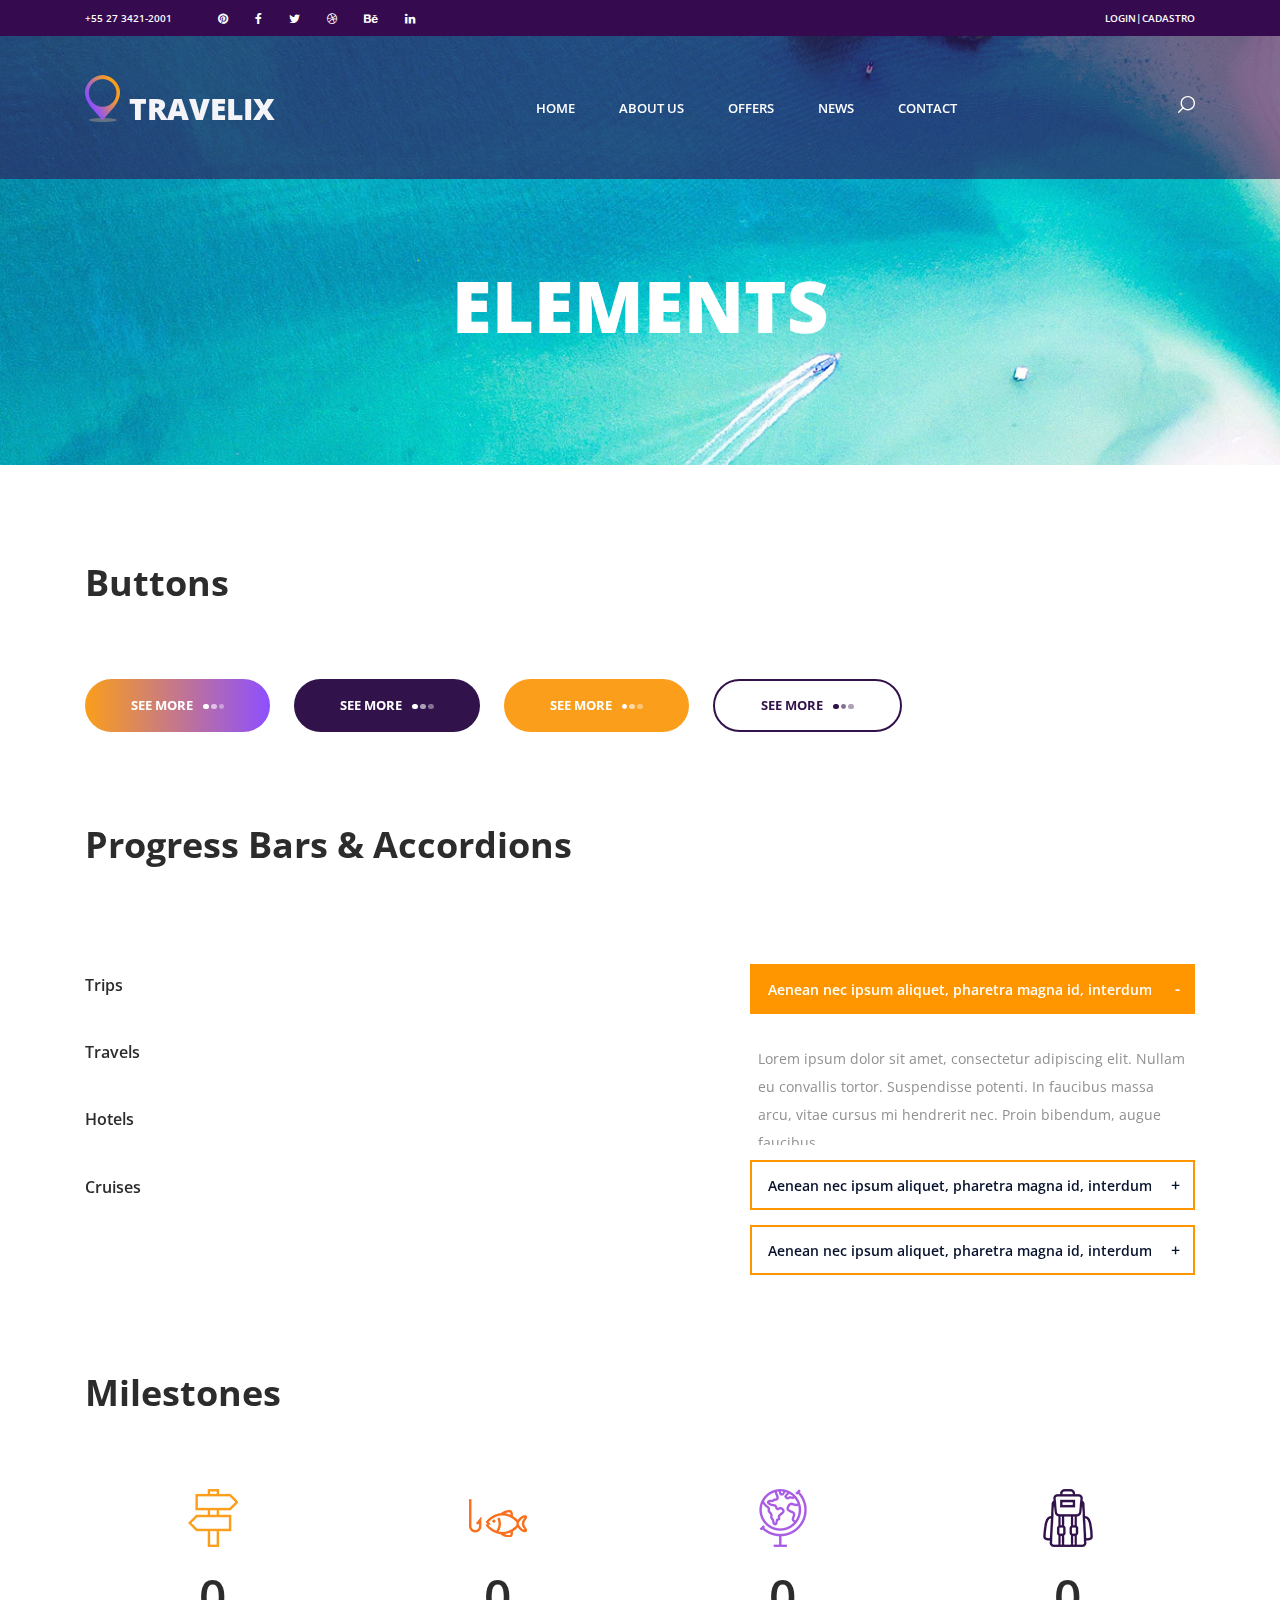
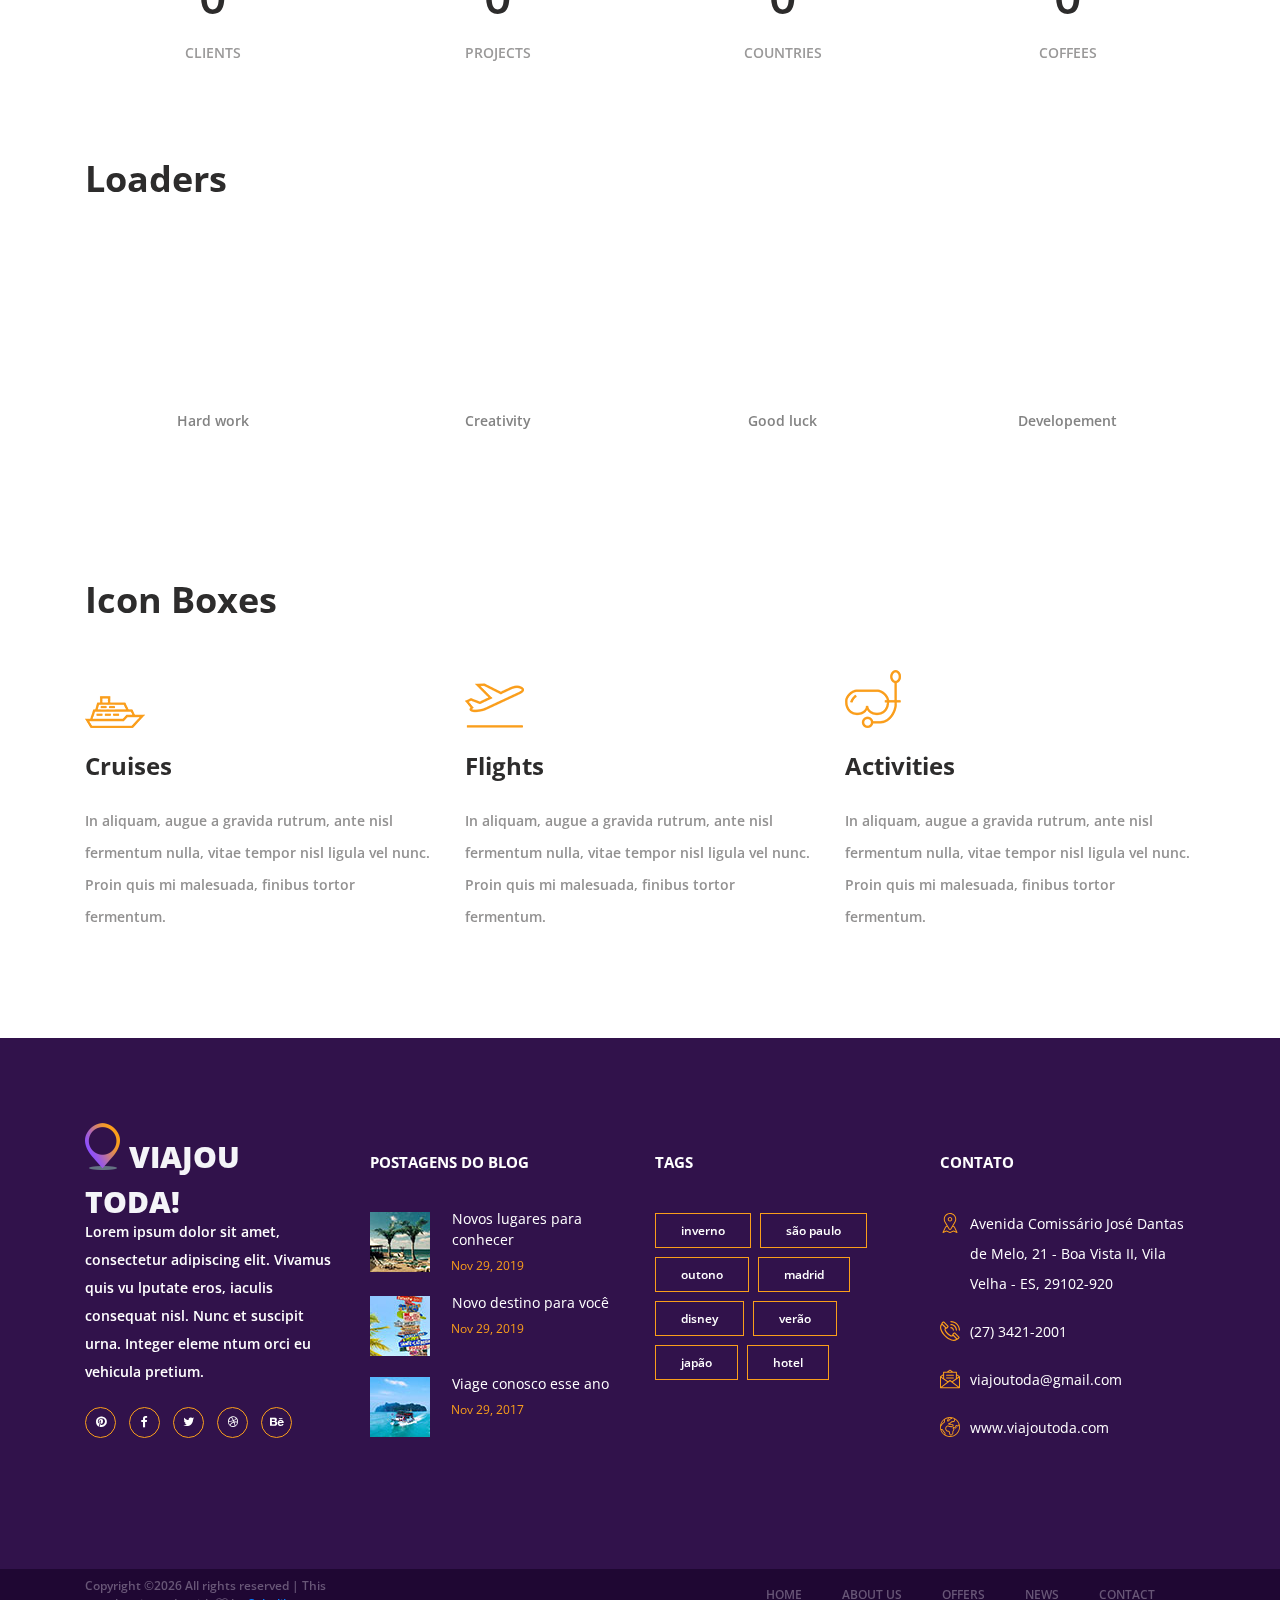
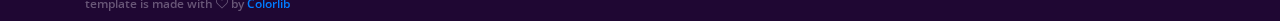
<file: elements.html>
<!DOCTYPE html>
<html lang="en">
<head>
<title>Elements</title>
<meta charset="utf-8">
<meta http-equiv="X-UA-Compatible" content="IE=edge">
<meta name="description" content="Travelix Project">
<meta name="viewport" content="width=device-width, initial-scale=1">
<link rel="stylesheet" type="text/css" href="styles/bootstrap4/bootstrap.min.css">
<link href="plugins/font-awesome-4.7.0/css/font-awesome.min.css" rel="stylesheet" type="text/css">
<link rel="stylesheet" type="text/css" href="styles/elements_styles.css">
<link rel="stylesheet" type="text/css" href="styles/elements_responsive.css">
</head>

<body>

<div class="super_container">
	
	<!-- Header -->

	<header class="header">

		<!-- Top Bar -->

		<div class="top_bar">
			<div class="container">
				<div class="row">
					<div class="col d-flex flex-row">
						<div class="phone">+55 27 3421-2001</div>
						<div class="social">
							<ul class="social_list">
								<li class="social_list_item"><a href="#"><i class="fa fa-pinterest" aria-hidden="true"></i></a></li>
								<li class="social_list_item"><a href="#"><i class="fa fa-facebook" aria-hidden="true"></i></a></li>
								<li class="social_list_item"><a href="#"><i class="fa fa-twitter" aria-hidden="true"></i></a></li>
								<li class="social_list_item"><a href="#"><i class="fa fa-dribbble" aria-hidden="true"></i></a></li>
								<li class="social_list_item"><a href="#"><i class="fa fa-behance" aria-hidden="true"></i></a></li>
								<li class="social_list_item"><a href="#"><i class="fa fa-linkedin" aria-hidden="true"></i></a></li>
							</ul>
						</div>
						<div class="user_box ml-auto">
							<div class="user_box_register user_box_link"><a href="LoginCadastro.html">Login|Cadastro</a></div>
						</div>
					</div>
				</div>
			</div>		
		</div>

		<!-- Main Navigation -->

		<nav class="main_nav">
			<div class="container">
				<div class="row">
					<div class="col main_nav_col d-flex flex-row align-items-center justify-content-start">
						<div class="logo_container">
							<div class="logo"><a href="#"><img src="images/logo.png" alt="">travelix</a></div>
						</div>
						<div class="main_nav_container ml-auto">
							<ul class="main_nav_list">
								<li class="main_nav_item"><a href="index.html">home</a></li>
								<li class="main_nav_item"><a href="about.html">about us</a></li>
								<li class="main_nav_item"><a href="offers.html">offers</a></li>
								<li class="main_nav_item"><a href="blog.html">news</a></li>
								<li class="main_nav_item"><a href="contact.html">contact</a></li>
							</ul>
						</div>
						<div class="content_search ml-lg-0 ml-auto">
							<svg version="1.1" id="Layer_1" xmlns="http://www.w3.org/2000/svg" xmlns:xlink="http://www.w3.org/1999/xlink" x="0px" y="0px"
							width="17px" height="17px" viewBox="0 0 512 512" enable-background="new 0 0 512 512" xml:space="preserve">
								<g>
									<g>
										<g>
											<path class="mag_glass" fill="#FFFFFF" d="M78.438,216.78c0,57.906,22.55,112.343,63.493,153.287c40.945,40.944,95.383,63.494,153.287,63.494
											s112.344-22.55,153.287-63.494C489.451,329.123,512,274.686,512,216.78c0-57.904-22.549-112.342-63.494-153.286
											C407.563,22.549,353.124,0,295.219,0c-57.904,0-112.342,22.549-153.287,63.494C100.988,104.438,78.439,158.876,78.438,216.78z
											M119.804,216.78c0-96.725,78.69-175.416,175.415-175.416s175.418,78.691,175.418,175.416
											c0,96.725-78.691,175.416-175.416,175.416C198.495,392.195,119.804,313.505,119.804,216.78z"/>
										</g>
									</g>
									<g>
										<g>
											<path class="mag_glass" fill="#FFFFFF" d="M6.057,505.942c4.038,4.039,9.332,6.058,14.625,6.058s10.587-2.019,14.625-6.058L171.268,369.98
											c8.076-8.076,8.076-21.172,0-29.248c-8.076-8.078-21.172-8.078-29.249,0L6.057,476.693
											C-2.019,484.77-2.019,497.865,6.057,505.942z"/>
										</g>
									</g>
								</g>
							</svg>
						</div>

						<form id="search_form" class="search_form bez_1">
							<input type="search" class="search_content_input bez_1">
						</form>
						
						<div class="hamburger">
							<i class="fa fa-bars trans_200"></i>
						</div>
					</div>
				</div>
			</div>	
		</nav>

	</header>

	<div class="menu trans_500">
		<div class="menu_content d-flex flex-column align-items-center justify-content-center text-center">
			<div class="menu_close_container"><div class="menu_close"></div></div>
			<div class="logo menu_logo"><a href="#"><img src="images/logo.png" alt=""></a></div>
			<ul>
				<li class="menu_item"><a href="index.html">home</a></li>
				<li class="menu_item"><a href="about.html">about us</a></li>
				<li class="menu_item"><a href="offers.html">offers</a></li>
				<li class="menu_item"><a href="blog.html">news</a></li>
				<li class="menu_item"><a href="contact.html">contact</a></li>
			</ul>
		</div>
	</div>

	<!-- Home -->

	<div class="home">
		<div class="home_background parallax-window" data-parallax="scroll" data-image-src="images/elements_background.jpg"></div>
		<div class="home_content">
			<div class="home_title">elements</div>
		</div>
	</div>

	<!-- Elements -->

	<div class="elements">
		<div class="container">
			<div class="row">
				<div class="col">
					
					<!-- Buttons -->
					<div class="buttons">
						<div class="row">
							<div class="col">
								<div class="elements_title">Buttons</div>
								<div class="buttons_container">
									<div class="button"><div class="button_bcg"></div><a href="#">see more<span></span><span></span><span></span></a></div>
									<div class="button button_color_1 trans_200"><a href="#">see more<span></span><span></span><span></span></a></div>
									<div class="button button_color_2 trans_200"><a href="#">see more<span></span><span></span><span></span></a></div>
									<div class="button button_line_1 trans_200"><a href="#" class="trans_200">see more<span></span><span></span><span></span></a></div>
								</div>
							</div>
						</div>
					</div>

					<!-- Progress Bars and Accordions -->

					<div class="pbars_accordions">
						<div class="row">
							<div class="col-lg-12">
								<div class="elements_title">Progress Bars & Accordions</div>
							</div>
						</div>

						<div class="row pbars_accordions_container">

							<!-- Progress Bars & Accordions -->

							<div class="col-lg-7">
								
								<!-- Progress Bars -->
								<div class="elements_progress_bars">

									<div class="pbar_container">
										<ul class="progress_bar_container col_12 clearfix">
											<li class="pb_item clearfix">
												<div class="pb_item_title">
													<h4>Trips</h4>
												</div>
												<div class="pb_item_content">
													<div id="skill_1_pbar" class="skill_bars" data-perc="0.72" data-color="#31124b"></div>
												</div>
											</li>
											<li class="pb_item clearfix">
												<div class="pb_item_title">
													<h4>Travels</h4>
												</div>
												<div class="pb_item_content">
													<div id="skill_2_pbar" class="skill_bars" data-perc="0.89" data-color="#a95ce4"></div>
												</div>
											</li>
											<li class="pb_item clearfix">
												<div class="pb_item_title">
													<h4>Hotels</h4>
												</div>
												<div class="pb_item_content">
													<div id="skill_3_pbar" class="skill_bars" data-perc="0.32" data-color="#fa6f1b"></div>
												</div>
											</li>
											<li class="pb_item clearfix">
												<div class="pb_item_title">
													<h4>Cruises</h4>
												</div>
												<div class="pb_item_content">
													<div id="skill_4_pbar" class="skill_bars" data-perc="0.92" data-color="#fa9e1b"></div>
												</div>
											</li>
										</ul>
									</div>

								</div>
							</div>

							<div class="col-lg-5">

								<!-- Accordions -->
								<div class="elements_accordions">

									<div class="accordion_container">
										<div class="accordion d-flex flex-row align-items-center active"><div>Aenean nec ipsum aliquet, pharetra magna id, interdum</div></div>
										<div class="accordion_panel">
											<p>Lorem ipsum dolor sit amet, consectetur adipiscing elit. Nullam eu convallis tortor. Suspendisse potenti. In faucibus massa arcu, vitae cursus mi hendrerit nec. Proin bibendum, augue faucibus.</p>
										</div>
									</div>

									<div class="accordion_container">
										<div class="accordion d-flex flex-row align-items-center"><div>Aenean nec ipsum aliquet, pharetra magna id, interdum</div></div>
										<div class="accordion_panel">
											<p>Lorem ipsum dolor sit amet, consectetur adipiscing elit. Nullam eu convallis tortor. Suspendisse potenti. In faucibus massa arcu, vitae cursus mi hendrerit nec. Proin bibendum, augue faucibus.</p>
										</div>
									</div>

									<div class="accordion_container">
										<div class="accordion d-flex flex-row align-items-center"><div>Aenean nec ipsum aliquet, pharetra magna id, interdum</div></div>
										<div class="accordion_panel">
											<p>Lorem ipsum dolor sit amet, consectetur adipiscing elit. Nullam eu convallis tortor. Suspendisse potenti. In faucibus massa arcu, vitae cursus mi hendrerit nec. Proin bibendum, augue faucibus.</p>
										</div>
									</div>

								</div>
							</div>

						</div>
					</div>
					
					<!-- Milestones -->

					<div class="milestones">
						<div class="row">
							<div class="col-lg-12">
								<div class="elements_title">Milestones</div>
							</div>
						</div>
						<div class="row milestones_container">
							
							<!-- Milestone -->
							<div class="col-lg-3 milestone_col">
								<div class="milestone text-center">
									<div class="milestone_icon"><img src="images/milestone_1.png" alt=""></div>
									<div class="milestone_counter" data-end-value="255">0</div>
									<div class="milestone_text">Clients</div>
								</div>
							</div>

							<!-- Milestone -->
							<div class="col-lg-3 milestone_col">
								<div class="milestone text-center">
									<div class="milestone_icon"><img src="images/milestone_2.png" alt=""></div>
									<div class="milestone_counter" data-end-value="1176">0</div>
									<div class="milestone_text">Projects</div>
								</div>
							</div>

							<!-- Milestone -->
							<div class="col-lg-3 milestone_col">
								<div class="milestone text-center">
									<div class="milestone_icon"><img src="images/milestone_3.png" alt=""></div>
									<div class="milestone_counter" data-end-value="39">0</div>
									<div class="milestone_text">Countries</div>
								</div>
							</div>

							<!-- Milestone -->
							<div class="col-lg-3 milestone_col">
								<div class="milestone text-center">
									<div class="milestone_icon"><img src="images/milestone_4.png" alt=""></div>
									<div class="milestone_counter" data-end-value="127">0</div>
									<div class="milestone_text">Coffees</div>
								</div>
							</div>

						</div>
					</div>
					
					<!-- Loaders -->

					<div class="elements_section loaders">
						<div class="elements_title">Loaders</div>
						<div class="row elements_loaders_container">
							<div class="col-lg-3 loader_col">
								<!-- Loader -->
								<div class="circle loader" data-value="0.75">
									<strong><i></i></strong>
									<span>Hard work</span>
								</div>
							</div>
							<div class="col-lg-3 loader_col">
								<!-- Loader -->
								<div class="circle loader" data-value="0.83">
									<strong><i></i></strong>
									<span>Creativity</span>
								</div>
							</div>
							<div class="col-lg-3 loader_col">
								<div class="circle loader" data-value="0.25">
									<strong><i></i></strong>
									<span>Good luck</span>
								</div>
							</div>
							<div class="col-lg-3 loader_col">
								<div class="circle loader" data-value="0.95">
									<strong><i></i></strong>
									<span>Developement</span>
								</div>
							</div>
						</div>
					</div>

					<!-- Icon Boxes -->

					<div class="icon_boxes">
						<div class="row">
							<div class="col">
								<div class="elements_title">Icon Boxes</div>
							</div>
						</div>

						<div class="row icon_boxes_container">

							<div class="col-lg-4 icon_box text-left d-flex flex-column align-items-start justify-content-start">
								<div class="icon_container d-flex flex-column justify-content-end">
									<div><img src="images/icon_1.png" alt=""></div>
								</div>
								<h3>Cruises</h3>
								<p>In aliquam, augue a gravida rutrum, ante nisl fermentum nulla, vitae tempor nisl ligula vel nunc. Proin quis mi malesuada, finibus tortor fermentum.</p>
							</div>

							<div class="col-lg-4 icon_box text-left d-flex flex-column align-items-start justify-content-start">
								<div class="icon_container d-flex flex-column justify-content-end">
									<div><img src="images/icon_2.png" alt=""></div>
								</div>
								<h3>Flights</h3>
								<p>In aliquam, augue a gravida rutrum, ante nisl fermentum nulla, vitae tempor nisl ligula vel nunc. Proin quis mi malesuada, finibus tortor fermentum.</p>
							</div>

							<div class="col-lg-4 icon_box text-left d-flex flex-column align-items-start justify-content-start">
								<div class="icon_container d-flex flex-column justify-content-end">
									<div><img src="images/icon_3.png" alt=""></div>
								</div>
								<h3>Activities</h3>
								<p>In aliquam, augue a gravida rutrum, ante nisl fermentum nulla, vitae tempor nisl ligula vel nunc. Proin quis mi malesuada, finibus tortor fermentum.</p>
							</div>

						</div>
					</div>

				</div>
			</div>
		</div>	
	</div>

	<!-- Footer -->

	<footer class="footer">
		<div class="container">
			<div class="row">

				<!-- Footer Column -->
				<div class="col-lg-3 footer_column">
					<div class="footer_col">
						<div class="footer_content footer_about">
							<div class="logo_container footer_logo">
								<div class="logo"><a href="#"><img src="images/logo.png" alt="">Viajou Toda!</a></div>
							</div>
							<p class="footer_about_text">Lorem ipsum dolor sit amet, consectetur adipiscing elit. Vivamus quis vu lputate eros, iaculis consequat nisl. Nunc et suscipit urna. Integer eleme ntum orci eu vehicula pretium.</p>
							<ul class="footer_social_list">
								<li class="footer_social_item"><a href="#"><i class="fa fa-pinterest"></i></a></li>
								<li class="footer_social_item"><a href="#"><i class="fa fa-facebook-f"></i></a></li>
								<li class="footer_social_item"><a href="#"><i class="fa fa-twitter"></i></a></li>
								<li class="footer_social_item"><a href="#"><i class="fa fa-dribbble"></i></a></li>
								<li class="footer_social_item"><a href="#"><i class="fa fa-behance"></i></a></li>
							</ul>
						</div>
					</div>
				</div>

				<!-- Footer Column -->
				<div class="col-lg-3 footer_column">
					<div class="footer_col">
						<div class="footer_title">Postagens do Blog</div>
						<div class="footer_content footer_blog">

							<!-- Footer blog item -->
							<div class="footer_blog_item clearfix">
								<div class="footer_blog_image"><img src="images/footer_blog_1.jpg" alt="https://unsplash.com/@avidenov"></div>
								<div class="footer_blog_content">
									<div class="footer_blog_title"><a href="blog.html">Novos lugares para conhecer</a></div>
									<div class="footer_blog_date">Nov 29, 2019</div>
								</div>
							</div>

							<!-- Footer blog item -->
							<div class="footer_blog_item clearfix">
								<div class="footer_blog_image"><img src="images/footer_blog_2.jpg" alt="https://unsplash.com/@deannaritchie"></div>
								<div class="footer_blog_content">
									<div class="footer_blog_title"><a href="blog.html">Novo destino para você</a></div>
									<div class="footer_blog_date">Nov 29, 2019</div>
								</div>
							</div>

							<!-- Footer blog item -->
							<div class="footer_blog_item clearfix">
								<div class="footer_blog_image"><img src="images/footer_blog_3.jpg" alt="https://unsplash.com/@bergeryap87"></div>
								<div class="footer_blog_content">
									<div class="footer_blog_title"><a href="blog.html">Viage conosco esse ano</a></div>
									<div class="footer_blog_date">Nov 29, 2017</div>
								</div>
							</div>

						</div>
					</div>
				</div>

				<!-- Footer Column -->
				<div class="col-lg-3 footer_column">
					<div class="footer_col">
						<div class="footer_title">tags</div>
						<div class="footer_content footer_tags">
							<ul class="tags_list clearfix">
								<li class="tag_item"><a href="#">inverno</a></li>
								<li class="tag_item"><a href="#">são paulo</a></li>
								<li class="tag_item"><a href="#">outono</a></li>
								<li class="tag_item"><a href="#">madrid</a></li>
								<li class="tag_item"><a href="#">disney</a></li>
								<li class="tag_item"><a href="#">verão</a></li>
								<li class="tag_item"><a href="#">japão</a></li>
								<li class="tag_item"><a href="#">hotel</a></li>
							</ul>
						</div>
					</div>
				</div>

				<!-- Footer Column -->
				<div class="col-lg-3 footer_column">
					<div class="footer_col">
						<div class="footer_title">contato</div>
						<div class="footer_content footer_contact">
							<ul class="contact_info_list">
								<li class="contact_info_item d-flex flex-row">
									<div><div class="contact_info_icon"><img src="images/placeholder.svg" alt=""></div></div>
									<div class="contact_info_text">Avenida Comissário José Dantas de Melo, 21 - Boa Vista II, Vila Velha - ES, 29102-920</div>
								</li>
								<li class="contact_info_item d-flex flex-row">
									<div><div class="contact_info_icon"><img src="images/phone-call.svg" alt=""></div></div>
									<div class="contact_info_text">(27) 3421-2001</div>
								</li>
								<li class="contact_info_item d-flex flex-row">
									<div><div class="contact_info_icon"><img src="images/message.svg" alt=""></div></div>
									<div class="contact_info_text"><a href="mailto:viajoutoda@gmail.com?Subject=Hello" target="_top">viajoutoda@gmail.com</a></div>
								</li>
								<li class="contact_info_item d-flex flex-row">
									<div><div class="contact_info_icon"><img src="images/planet-earth.svg" alt=""></div></div>
									<div class="contact_info_text"><a href="https://github.com/felipeffs/Susi">www.viajoutoda.com</a></div>
								</li>
							</ul>
						</div>
					</div>
				</div>

			</div>
		</div>
	</footer>

	<!-- Copyright -->

	<div class="copyright">
		<div class="container">
			<div class="row">
				<div class="col-lg-3 order-lg-1 order-2  ">
					<div class="copyright_content d-flex flex-row align-items-center">
						<div><!-- Link back to Colorlib can't be removed. Template is licensed under CC BY 3.0. -->
Copyright &copy;<script>document.write(new Date().getFullYear());</script> All rights reserved | This template is made with <i class="fa fa-heart-o" aria-hidden="true"></i> by <a href="https://colorlib.com" target="_blank">Colorlib</a>
<!-- Link back to Colorlib can't be removed. Template is licensed under CC BY 3.0. --></div>
					</div>
				</div>
				<div class="col-lg-9 order-lg-2 order-1">
					<div class="footer_nav_container d-flex flex-row align-items-center justify-content-lg-end">
						<div class="footer_nav">
							<ul class="footer_nav_list">
								<li class="footer_nav_item"><a href="index.html">home</a></li>
								<li class="footer_nav_item"><a href="about.html">about us</a></li>
								<li class="footer_nav_item"><a href="offers.html">offers</a></li>
								<li class="footer_nav_item"><a href="blog.html">news</a></li>
								<li class="footer_nav_item"><a href="#">contact</a></li>
							</ul>
						</div>
					</div>
				</div>
			</div>
		</div>
	</div>

</div>

<script src="js/jquery-3.2.1.min.js"></script>
<script src="styles/bootstrap4/popper.js"></script>
<script src="styles/bootstrap4/bootstrap.min.js"></script>
<script src="plugins/greensock/TweenMax.min.js"></script>
<script src="plugins/greensock/TimelineMax.min.js"></script>
<script src="plugins/scrollmagic/ScrollMagic.min.js"></script>
<script src="plugins/greensock/animation.gsap.min.js"></script>
<script src="plugins/greensock/ScrollToPlugin.min.js"></script>
<script src="plugins/progressbar/progressbar.min.js"></script>
<script src="plugins/jquery-circle-progress-1.2.2/circle-progress.js"></script>
<script src="plugins/parallax-js-master/parallax.min.js"></script>
<script src="js/elements_custom.js"></script>

</body>

</html>
</file>
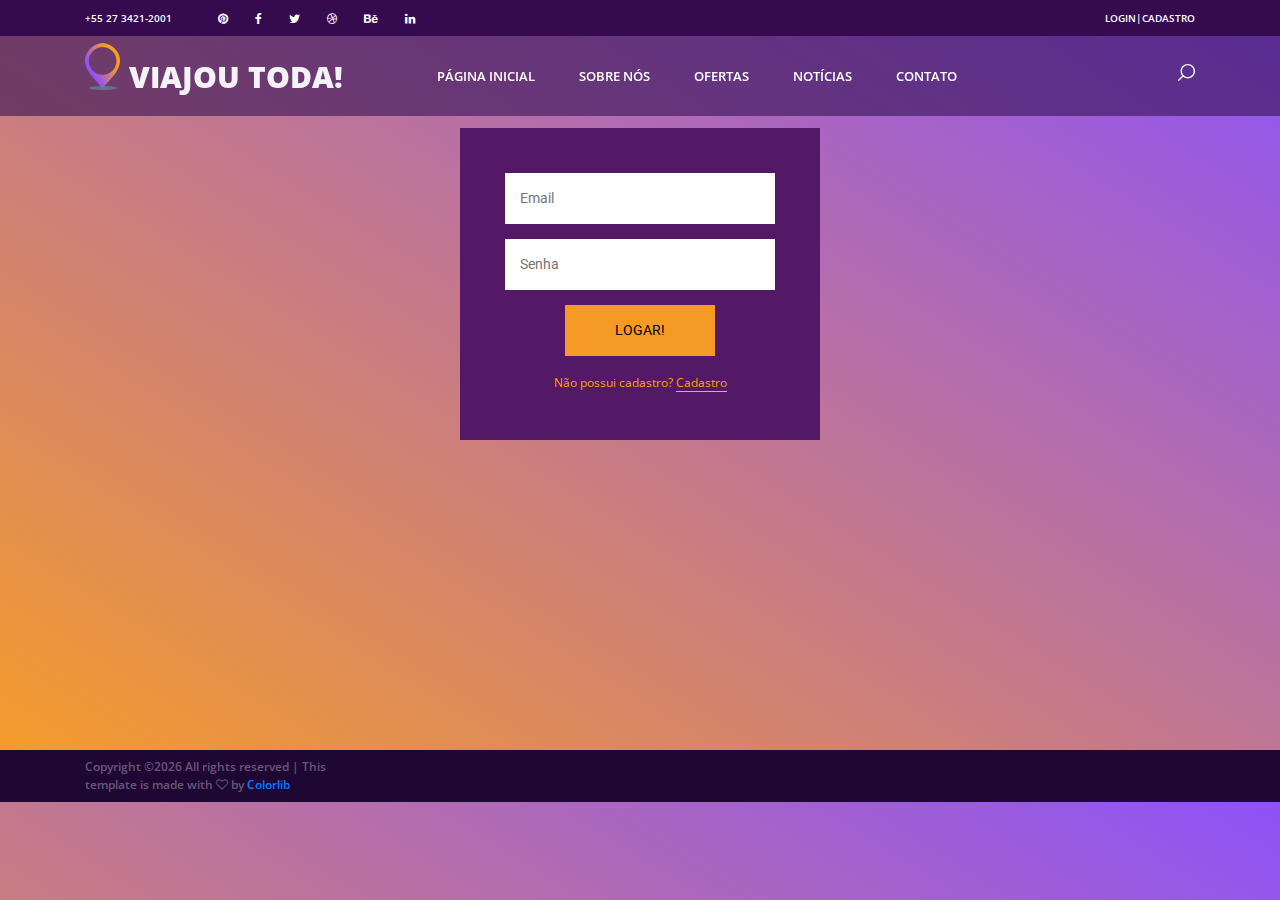
<file: LoginCadastro.html>
<!DOCTYPE html>
<html lang="en">
<head>
<title>Viajou Toda!</title>
<meta charset="utf-8">
<meta http-equiv="X-UA-Compatible" content="IE=edge">
<meta name="description" content="Travelix Project">
<meta name="viewport" content="width=device-width, initial-scale=1">
<link rel="stylesheet" type="text/css" href="styles/bootstrap4/bootstrap.min.css">
<link href="plugins/font-awesome-4.7.0/css/font-awesome.min.css" rel="stylesheet" type="text/css">
<link rel="stylesheet" type="text/css" href="plugins/OwlCarousel2-2.2.1/owl.carousel.css">
<link rel="stylesheet" type="text/css" href="plugins/OwlCarousel2-2.2.1/owl.theme.default.css">
<link rel="stylesheet" type="text/css" href="plugins/OwlCarousel2-2.2.1/animate.css">
<link rel="stylesheet" type="text/css" href="styles/main_styles.css">
<link rel="stylesheet" type="text/css" href="styles/responsive.css">
</head>

<body>

<div class="super_container">

	<!-- Header -->

	<header class="header">

		<!-- Top Bar -->

		<div class="top_bar">
			<div class="container">
				<div class="row">
					<div class="col d-flex flex-row">
						<div class="phone">+55 27 3421-2001</div>
						<div class="social">
							<ul class="social_list">
								<li class="social_list_item"><a href="#"><i class="fa fa-pinterest" aria-hidden="true"></i></a></li>
								<li class="social_list_item"><a href="#"><i class="fa fa-facebook" aria-hidden="true"></i></a></li>
								<li class="social_list_item"><a href="#"><i class="fa fa-twitter" aria-hidden="true"></i></a></li>
								<li class="social_list_item"><a href="#"><i class="fa fa-dribbble" aria-hidden="true"></i></a></li>
								<li class="social_list_item"><a href="#"><i class="fa fa-behance" aria-hidden="true"></i></a></li>
								<li class="social_list_item"><a href="#"><i class="fa fa-linkedin" aria-hidden="true"></i></a></li>
							</ul>
						</div>
						<div class="user_box ml-auto">
							<div class="user_box_register user_box_link"><a href="LoginCadastro.html">Login|Cadastro</a></div>
						</div>
					</div>
				</div>
			</div>
		</div>

		<!-- Main Navigation -->

		<nav class="main_nav">
			<div class="container">
				<div class="row">
					<div class="col main_nav_col d-flex flex-row align-items-center justify-content-start">
						<div class="logo_container">
							<div class="logo"><a href="Index.html"><img src="images/logo.png" alt="">viajou toda!</a></div>
						</div>
						<div class="main_nav_container ml-auto">
							<ul class="main_nav_list">
								<li class="main_nav_item"><a href="index.html">Página Inicial</a></li>
								<li class="main_nav_item"><a href="about.html">Sobre Nós</a></li>
								<li class="main_nav_item"><a href="offers.html">Ofertas</a></li>
								<li class="main_nav_item"><a href="blog.html">Notícias</a></li>
								<li class="main_nav_item"><a href="contact.html">Contato</a></li>
							</ul>
						</div>
						<div class="content_search ml-lg-0 ml-auto">
							<svg version="1.1" id="Layer_1" xmlns="http://www.w3.org/2000/svg" xmlns:xlink="http://www.w3.org/1999/xlink" x="0px" y="0px"
							width="17px" height="17px" viewBox="0 0 512 512" enable-background="new 0 0 512 512" xml:space="preserve">
								<g>
									<g>
										<g>
											<path class="mag_glass" fill="#FFFFFF" d="M78.438,216.78c0,57.906,22.55,112.343,63.493,153.287c40.945,40.944,95.383,63.494,153.287,63.494
											s112.344-22.55,153.287-63.494C489.451,329.123,512,274.686,512,216.78c0-57.904-22.549-112.342-63.494-153.286
											C407.563,22.549,353.124,0,295.219,0c-57.904,0-112.342,22.549-153.287,63.494C100.988,104.438,78.439,158.876,78.438,216.78z
											M119.804,216.78c0-96.725,78.69-175.416,175.415-175.416s175.418,78.691,175.418,175.416
											c0,96.725-78.691,175.416-175.416,175.416C198.495,392.195,119.804,313.505,119.804,216.78z"/>
										</g>
									</g>
									<g>
										<g>
											<path class="mag_glass" fill="#FFFFFF" d="M6.057,505.942c4.038,4.039,9.332,6.058,14.625,6.058s10.587-2.019,14.625-6.058L171.268,369.98
											c8.076-8.076,8.076-21.172,0-29.248c-8.076-8.078-21.172-8.078-29.249,0L6.057,476.693
											C-2.019,484.77-2.019,497.865,6.057,505.942z"/>
										</g>
									</g>
								</g>
							</svg>
						</div>

						<form id="search_form" class="search_form bez_1">
							<input type="search" class="search_content_input bez_1">
						</form>

						<div class="hamburger">
							<i class="fa fa-bars trans_200"></i>
						</div>
					</div>
				</div>
			</div>
		</nav>

	</header>

	<div class="menu trans_500">
		<div class="menu_content d-flex flex-column align-items-center justify-content-center text-center">
			<div class="menu_close_container"><div class="menu_close"></div></div>
			<div class="logo menu_logo"><a href="#"><img src="images/logo.png" alt=""></a></div>
			<ul>
				<li class="menu_item"><a href="#">Página Inicial</a></li>
				<li class="menu_item"><a href="about.html">Sobre Nós</a></li>
				<li class="menu_item"><a href="offers.html">Ofertas</a></li>
				<li class="menu_item"><a href="blog.html">Notícias</a></li>
				<li class="menu_item"><a href="contact.html">Contato</a></li>
			</ul>
		</div>
	</div>
	<div class="login-page">
		<link rel="stylesheet" type="text/css" href="styles/LoginCadastro.css">
	<div class="form">
		<form class="register-form">
			<input type="text" placeholder="Nome Completo">
			<input type="text" placeholder="CPF">
			<input type="text" placeholder="Email">
			<input type="password" placeholder="Senha">
			<p></p>
			<button>Registrar!</button>
			<p class="message">Já possui cadastro? <a href="#">Login</a></p>
		</form>
		<form class="login-form">
			<input type="text" placeholder="Email">
			<input type="password" placeholder="Senha">
			<button>Logar!</button>
			<p class="message">Não possui cadastro? <a href="#">Cadastro</a></p>
		</form>
	</div>
	</div>
	<div class="copyright">
		<div class="container">
			<div class="row">
				<div class="col-lg-3 order-lg-1 order-2  ">
					<div class="copyright_content d-flex flex-row align-items-center">
						<div><!-- Link back to Colorlib can't be removed. Template is licensed under CC BY 3.0. -->
Copyright &copy;<script>document.write(new Date().getFullYear());</script> All rights reserved | This template is made with <i class="fa fa-heart-o" aria-hidden="true"></i> by <a href="https://colorlib.com" target="_blank">Colorlib</a>
<!-- Link back to Colorlib can't be removed. Template is licensed under CC BY 3.0. --></div>
					</div>
				</div>

							</ul>
						</div>
					</div>
				</div>
			</div>
		</div>
	</div>
</div>

<script src="js/jquery-3.2.1.min.js"></script>
<script src="styles/bootstrap4/popper.js"></script>
<script src="styles/bootstrap4/bootstrap.min.js"></script>
<script src="plugins/OwlCarousel2-2.2.1/owl.carousel.js"></script>
<script src="plugins/easing/easing.js"></script>
<script src="js/custom.js"></script>
<script>
	$('.message a').click(function(){
		$('form').animate({height: "toggle", opacity: "toggle"}, "slow");
	});
</script>
</body>

</html>
</file>
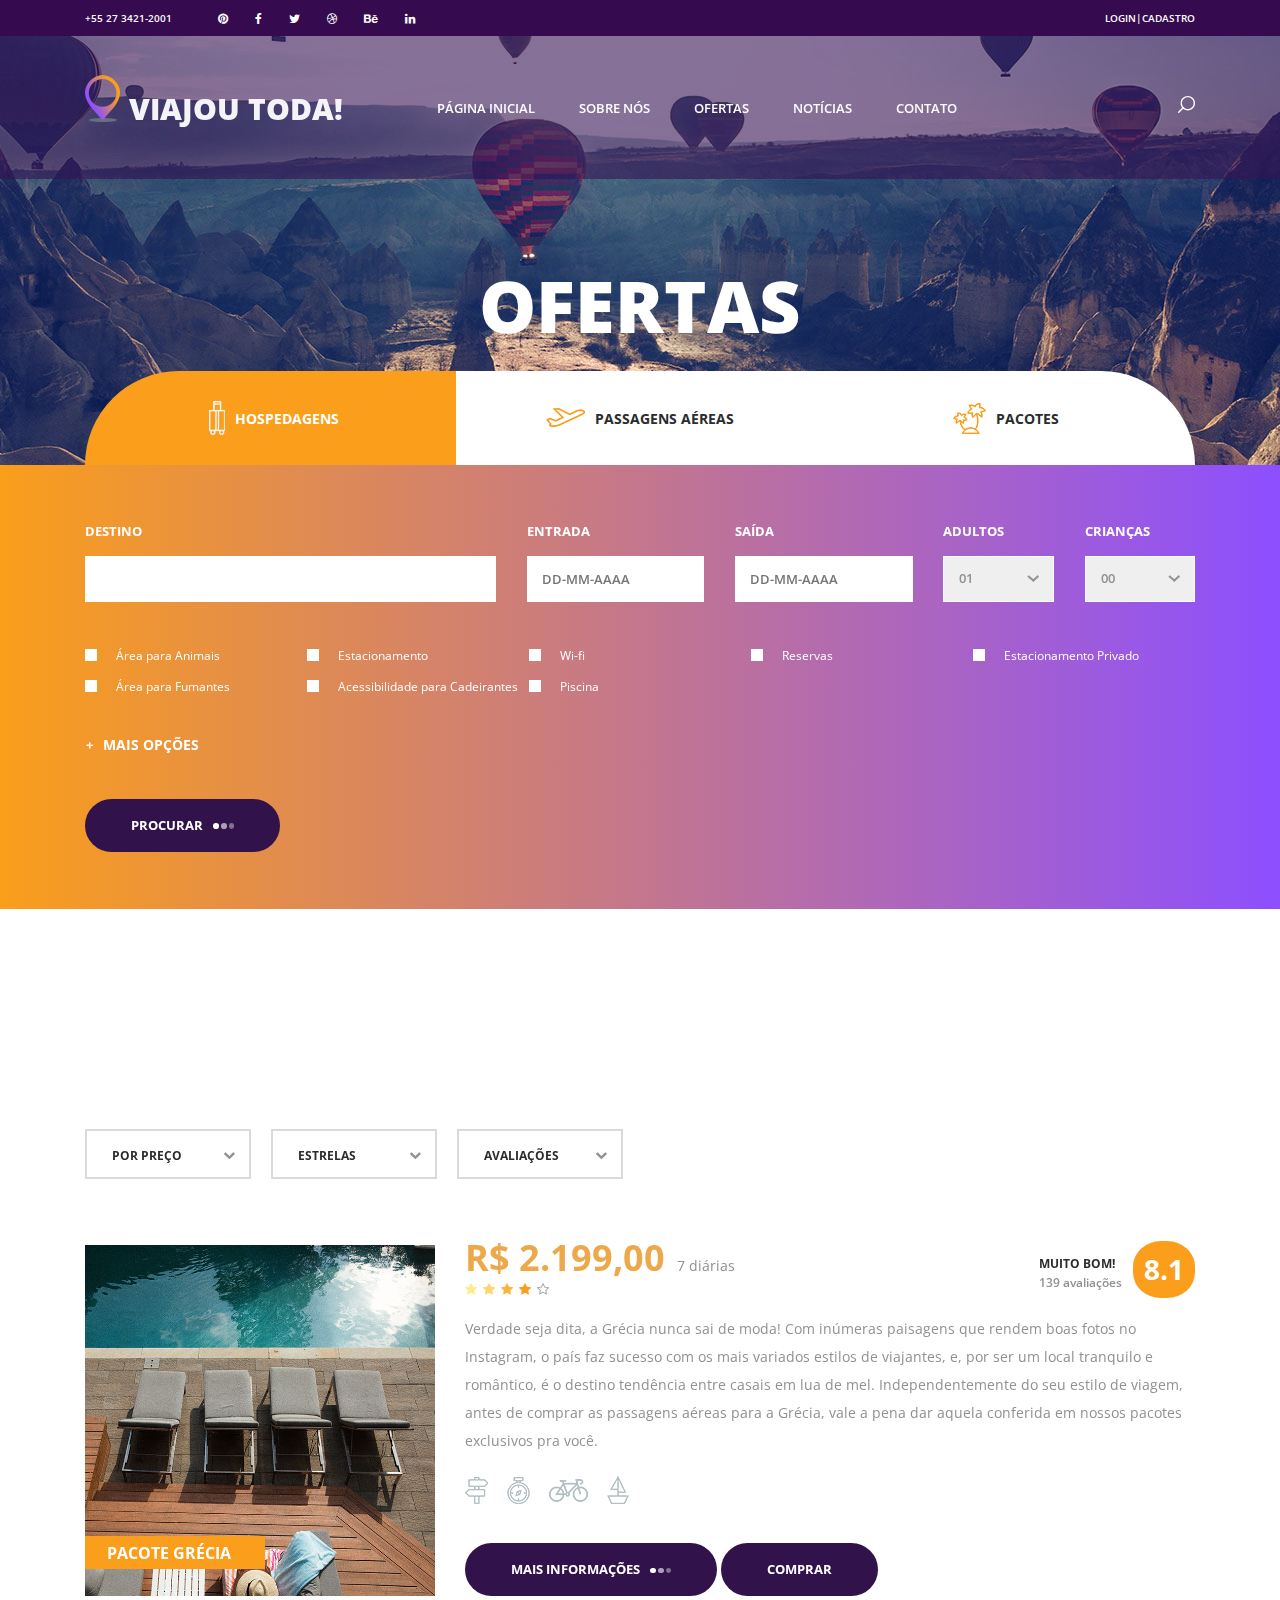
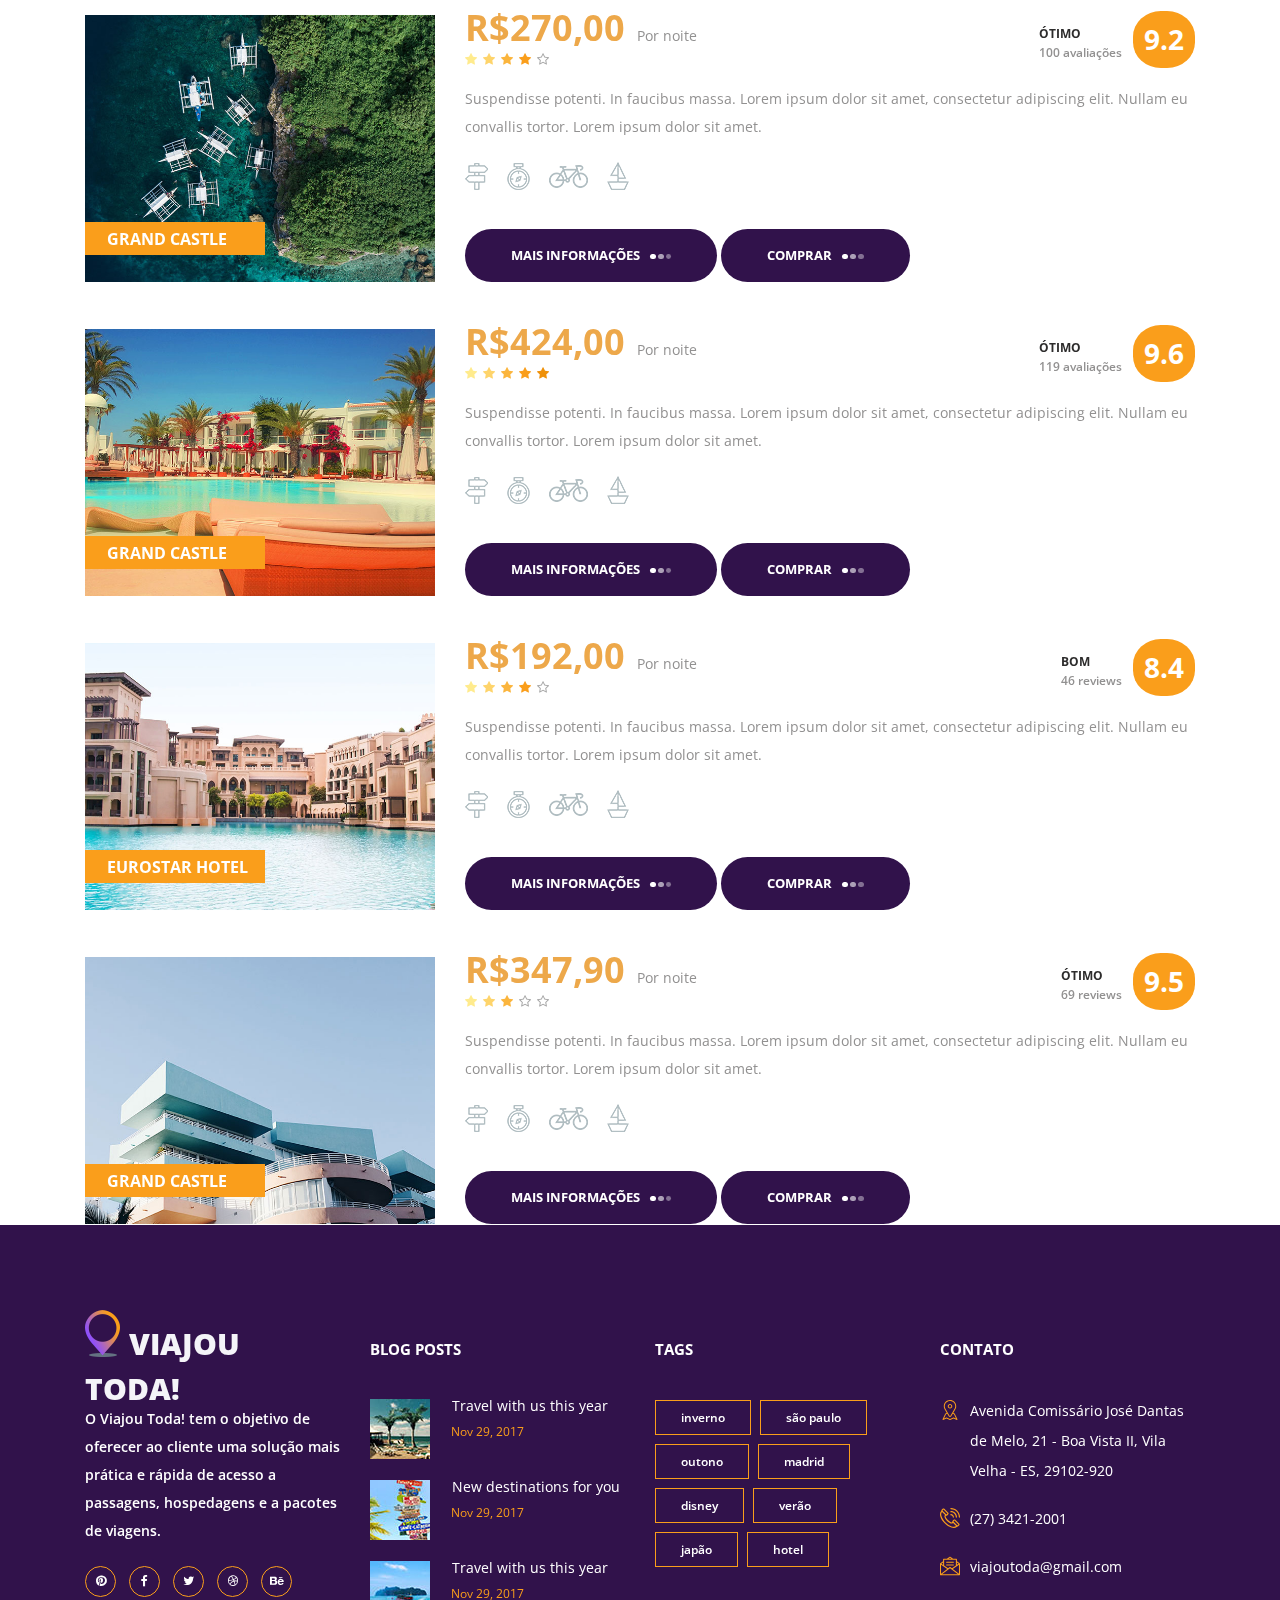
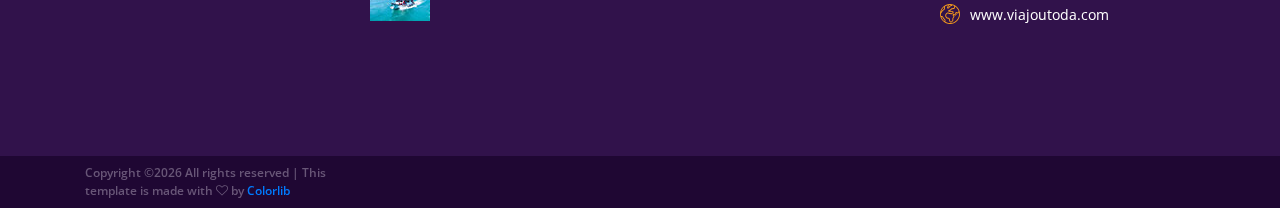
<file: offers.html>
<!DOCTYPE html>
<html lang="en">
<head>
<title>Ofertas</title>
<meta charset="utf-8">
<meta http-equiv="X-UA-Compatible" content="IE=edge">
<meta name="description" content="Travelix Project">
<meta name="viewport" content="width=device-width, initial-scale=1">
<link rel="stylesheet" type="text/css" href="styles/bootstrap4/bootstrap.min.css">
<link href="plugins/font-awesome-4.7.0/css/font-awesome.min.css" rel="stylesheet" type="text/css">
<link rel="stylesheet" type="text/css" href="styles/offers_styles.css">
<link rel="stylesheet" type="text/css" href="styles/offers_responsive.css">
</head>

<body>

<div class="super_container">

	<!-- Header -->

	<header class="header">

		<!-- Top Bar -->

		<div class="top_bar">
			<div class="container">
				<div class="row">
					<div class="col d-flex flex-row">
						<div class="phone">+55 27 3421-2001</div>
						<div class="social">
							<ul class="social_list">
								<li class="social_list_item"><a href="#"><i class="fa fa-pinterest" aria-hidden="true"></i></a></li>
								<li class="social_list_item"><a href="#"><i class="fa fa-facebook" aria-hidden="true"></i></a></li>
								<li class="social_list_item"><a href="#"><i class="fa fa-twitter" aria-hidden="true"></i></a></li>
								<li class="social_list_item"><a href="#"><i class="fa fa-dribbble" aria-hidden="true"></i></a></li>
								<li class="social_list_item"><a href="#"><i class="fa fa-behance" aria-hidden="true"></i></a></li>
								<li class="social_list_item"><a href="#"><i class="fa fa-linkedin" aria-hidden="true"></i></a></li>
							</ul>
						</div>
						<div class="user_box ml-auto">
							<div class="user_box_register user_box_link"><a href="LoginCadastro.html">Login|Cadastro</a></div>
						</div>
					</div>
				</div>
			</div>
		</div>

		<!-- Main Navigation -->

		<nav class="main_nav">
			<div class="container">
				<div class="row">
					<div class="col main_nav_col d-flex flex-row align-items-center justify-content-start">
						<div class="logo_container">
							<div class="logo"><a href="#"><img src="images/logo.png" alt="">Viajou Toda!</a></div>
						</div>
						<div class="main_nav_container ml-auto">
							<ul class="main_nav_list">
								<li class="main_nav_item"><a href="index.html">Página Inicial</a></li>
								<li class="main_nav_item"><a href="about.html">Sobre Nós</a></li>
								<li class="main_nav_item"><a href="#">Ofertas</a></li>
								<li class="main_nav_item"><a href="blog.html">Notícias</a></li>
								<li class="main_nav_item"><a href="contact.html">Contato</a></li>
							</ul>
						</div>
						<div class="content_search ml-lg-0 ml-auto">
							<svg version="1.1" id="Layer_1" xmlns="http://www.w3.org/2000/svg" xmlns:xlink="http://www.w3.org/1999/xlink" x="0px" y="0px"
							width="17px" height="17px" viewBox="0 0 512 512" enable-background="new 0 0 512 512" xml:space="preserve">
								<g>
									<g>
										<g>
											<path class="mag_glass" fill="#FFFFFF" d="M78.438,216.78c0,57.906,22.55,112.343,63.493,153.287c40.945,40.944,95.383,63.494,153.287,63.494
											s112.344-22.55,153.287-63.494C489.451,329.123,512,274.686,512,216.78c0-57.904-22.549-112.342-63.494-153.286
											C407.563,22.549,353.124,0,295.219,0c-57.904,0-112.342,22.549-153.287,63.494C100.988,104.438,78.439,158.876,78.438,216.78z
											M119.804,216.78c0-96.725,78.69-175.416,175.415-175.416s175.418,78.691,175.418,175.416
											c0,96.725-78.691,175.416-175.416,175.416C198.495,392.195,119.804,313.505,119.804,216.78z"/>
										</g>
									</g>
									<g>
										<g>
											<path class="mag_glass" fill="#FFFFFF" d="M6.057,505.942c4.038,4.039,9.332,6.058,14.625,6.058s10.587-2.019,14.625-6.058L171.268,369.98
											c8.076-8.076,8.076-21.172,0-29.248c-8.076-8.078-21.172-8.078-29.249,0L6.057,476.693
											C-2.019,484.77-2.019,497.865,6.057,505.942z"/>
										</g>
									</g>
								</g>
							</svg>
						</div>

						<form id="search_form" class="search_form bez_1">
							<input type="search" class="search_content_input bez_1">
						</form>

						<div class="hamburger">
							<i class="fa fa-bars trans_200"></i>
						</div>
					</div>
				</div>
			</div>
		</nav>

	</header>

	<div class="menu trans_500">
		<div class="menu_content d-flex flex-column align-items-center justify-content-center text-center">
			<div class="menu_close_container"><div class="menu_close"></div></div>
			<div class="logo menu_logo"><a href="#"><img src="images/logo.png" alt=""></a></div>
			<ul>
				<li class="menu_item"><a href="index.html">Página Inicial</a></li>
				<li class="menu_item"><a href="about.html">Sobre Nós</a></li>
				<li class="menu_item"><a href="#">Ofertas</a></li>
				<li class="menu_item"><a href="blog.html">Notícias</a></li>
				<li class="menu_item"><a href="contact.html">Contato</a></li>
			</ul>
		</div>
	</div>

	<!-- Home -->

	<div class="home">
		<div class="home_background parallax-window" data-parallax="scroll" data-image-src="images/about_background.jpg"></div>
		<div class="home_content">
			<div class="home_title">Ofertas</div>
		</div>
	</div>

	<!-- Offers -->

	<div class="offers">

		<!-- Search -->

		<div class="search">
			<div class="search_inner">

				<!-- Search Contents -->

				<div class="container fill_height no-padding">
					<div class="row fill_height no-margin">
						<div class="col fill_height no-padding">

							<!-- Search Tabs -->

							<div class="search_tabs_container">
								<div class="search_tabs d-flex flex-lg-row flex-column align-items-lg-center align-items-start justify-content-lg-between justify-content-start">
									<div class="search_tab active d-flex flex-row align-items-center justify-content-lg-center justify-content-start"><img src="images/suitcase.png" alt=""><span>hospedagens</span></div>
									<div class="search_tab d-flex flex-row align-items-center justify-content-lg-center justify-content-start"><img src="images/departure.png" alt="">passagens aéreas</div>
									<div class="search_tab d-flex flex-row align-items-center justify-content-lg-center justify-content-start"><img src="images/island.png" alt="">pacotes</div>

								</div>
							</div>

							<!-- Search Panel -->

							<div class="search_panel active">
								<form action="#" id="search_form_1" class="search_panel_content d-flex flex-lg-row flex-column align-items-lg-center align-items-start justify-content-lg-between justify-content-start">
									<div class="search_item">
											<div>destino</div>
											<input type="text" class="destination search_input" required="required">
										</div>
										<div class="search_item">
											<div>entrada</div>
											<input type="text" class="check_in search_input" placeholder="DD-MM-AAAA">
										</div>
										<div class="search_item">
											<div>saída</div>
											<input type="text" class="check_out search_input" placeholder="DD-MM-AAAA">
										</div>
										<div class="search_item">
											<div>adultos</div>
											<select name="adults" id="adults_1" class="dropdown_item_select search_input">
												<option>01</option>
												<option>02</option>
												<option>03</option>
												<option>04</option>
												<option>05</option>
												<option>06</option>
												<option>07</option>
												<option>08</option>
												<option>09</option>
												<option>10</option>
											</select>
										</div>
										<div class="search_item">
											<div>crianças</div>
											<select name="children" id="children_1" class="dropdown_item_select search_input">
												<option>00</option>
												<option>01</option>
												<option>02</option>
												<option>03</option>
												<option>04</option>
												<option>05</option>
												<option>06</option>
												<option>07</option>
												<option>08</option>
												<option>09</option>
												<option>10</option>
											</select>
										</div>
									<div class="extras">
										<ul class="search_extras clearfix">
											<li class="search_extras_item">
												<div class="clearfix">
													<input type="checkbox" id="search_extras_1" class="search_extras_cb">
													<label for="search_extras_1">Área para Animais</label>
												</div>
											</li>
											<li class="search_extras_item">
												<div class="clearfix">
													<input type="checkbox" id="search_extras_2" class="search_extras_cb">
													<label for="search_extras_2">Estacionamento</label>
												</div>
											</li>
											<li class="search_extras_item">
												<div class="clearfix">
													<input type="checkbox" id="search_extras_3" class="search_extras_cb">
													<label for="search_extras_3">Wi-fi</label>
												</div>
											</li>
											<li class="search_extras_item">
												<div class="clearfix">
													<input type="checkbox" id="search_extras_4" class="search_extras_cb">
													<label for="search_extras_4">Reservas</label>
												</div>
											</li>
											<li class="search_extras_item">
												<div class="clearfix">
													<input type="checkbox" id="search_extras_5" class="search_extras_cb">
													<label for="search_extras_5">Estacionamento Privado</label>
												</div>
											</li>
											<li class="search_extras_item">
												<div class="clearfix">
													<input type="checkbox" id="search_extras_6" class="search_extras_cb">
													<label for="search_extras_6">Área para Fumantes</label>
												</div>
											</li>
											<li class="search_extras_item">
												<div class="clearfix">
													<input type="checkbox" id="search_extras_7" class="search_extras_cb">
													<label for="search_extras_7">Acessibilidade para Cadeirantes</label>
												</div>
											</li>
											<li class="search_extras_item">
												<div class="clearfix">
													<input type="checkbox" id="search_extras_8" class="search_extras_cb">
													<label for="search_extras_8">Piscina</label>
												</div>
											</li>
										</ul>
									</div>
									<div class="more_options">
										<div class="more_options_trigger">
											<a href="#">mais opções</a>
										</div>
										<ul class="more_options_list clearfix">
											<li class="more_options_item">
												<div class="clearfix">
													<input type="checkbox" id="more_options_1" class="search_extras_cb">
													<label for="more_options_1">Pet Friendly</label>
												</div>
											</li>
											<li class="more_options_item">
												<div class="clearfix">
													<input type="checkbox" id="more_options_2" class="search_extras_cb">
													<label for="more_options_2">Car Parking</label>
												</div>
											</li>
										</ul>
									</div>
									<button class="button search_button">Procurar<span></span><span></span><span></span></button>
								</form>
							</div>

							<!-- Search Panel -->

							<div class="search_panel">
								<form action="#" id="search_form_2" class="search_panel_content d-flex flex-lg-row flex-column align-items-lg-center align-items-start justify-content-lg-between justify-content-start">
									<div class="search_item">
										<div>origem</div>
										<input type="text" class="destination search_input" required="required">
									</div>
									<div class="search_item">
										<div>destino</div>
										<input type="text" class="destination search_input" required="required">
									</div>
									<div class="search_item">
										<div>entrada</div>
										<input type="text" class="check_in search_input" placeholder="DD/MM/AAAA">
									</div>
									<div class="search_item">
										<div>saída</div>
										<input type="text" class="check_out search_input" placeholder="DD/MM/AAAA">
									</div>
									<div class="search_item">
										<div>adultos</div>
										<select name="adults" id="adults_3" class="dropdown_item_select search_input">
											<option>01</option>
											<option>02</option>
											<option>03</option>
											<option>04</option>
											<option>05</option>
											<option>06</option>
											<option>07</option>
											<option>08</option>
											<option>09</option>
											<option>10</option>

										</select>
									</div>
									<div class="search_item">
										<div>crianças</div>
										<select name="children" id="children_3" class="dropdown_item_select search_input">
											<option>00</option>
											<option>01</option>
											<option>02</option>
											<option>03</option>
											<option>04</option>
											<option>05</option>
											<option>06</option>
											<option>07</option>
											<option>08</option>
											<option>09</option>
											<option>10</option>

										</select>
									</div>
									<button class="button search_button">PROCURAR<span></span><span></span><span></span></button>
								</form>
							</div>

							<!-- Search Panel -->

							<div class="search_panel">
								<form action="#" id="search_form_3" class="search_panel_content d-flex flex-lg-row flex-column align-items-lg-center align-items-start justify-content-lg-between justify-content-start">
									<div class="search_item">
										<div>origem</div>
										<input type="text" class="destination search_input" required="required">
									</div>
									<div class="search_item">
										<div>destino</div>
										<input type="text" class="destination search_input" required="required">
									</div>
									<div class="search_item">
										<div>entrada</div>
										<input type="text" class="check_in search_input" placeholder="DD-MM-AAAA">
									</div>
									<div class="search_item">
										<div>saída</div>
										<input type="text" class="check_out search_input" placeholder="DD-MM-AAAA">
									</div>
									<div class="search_item">
										<div>adultos</div>
										<select name="adults" id="adults_4" class="dropdown_item_select search_input">
											<option>01</option>
											<option>02</option>
											<option>03</option>
											<option>04</option>
											<option>05</option>
											<option>06</option>
											<option>07</option>
											<option>08</option>
											<option>09</option>
											<option>10</option>
										</select>
									</div>
									<div class="search_item">
										<div>crianças</div>
										<select name="children" id="children_4" class="dropdown_item_select search_input">
											<option>00</option>
											<option>01</option>
											<option>02</option>
											<option>03</option>
											<option>04</option>
											<option>05</option>
											<option>06</option>
											<option>07</option>
											<option>08</option>
											<option>09</option>
											<option>10</option>
										</select>
									</div>
									<button class="button search_button">PROCURAR<span></span><span></span><span></span></button>
								</form>
							</div>
						</div>
					</div>
				</div>
			</div>
		</div>
	</div>

		<!-- Offers -->

		<div class="container">
			<div class="row">
				<div class="col-lg-1 temp_col"></div>
				<div class="col-lg-11">

					<!-- Offers Sorting -->
					<div class="offers_sorting_container">
						<ul class="offers_sorting">
							<li>
								<span class="sorting_text">por preço</span>
								<i class="fa fa-chevron-down"></i>
								<ul>
									<li class="sort_btn" data-isotope-option='{ "sortBy": "original-order" }' data-parent=".price_sorting"><span>mostrar todos</span></li>
									<li class="sort_btn" data-isotope-option='{ "sortBy": "price" }' data-parent=".price_sorting"><span>mais barato</span></li>
									<li class="sort_btn" data-isotope-option='{ "sortBy": "price" }' data-parent=".price_sorting"><span>mais caro</span></li>
								</ul>
							</li>
							<li>
								<span class="sorting_text">estrelas</span>
								<i class="fa fa-chevron-down"></i>
								<ul>
									<li class="filter_btn" data-filter="*"><span>mostrar todos</span></li>
									<li class="sort_btn" data-isotope-option='{ "sortBy": "stars" }'><span>mais popular</span></li>
									<li class="filter_btn" data-filter=".rating_3"><span>3</span></li>
									<li class="filter_btn" data-filter=".rating_4"><span>4</span></li>
									<li class="filter_btn" data-filter=".rating_5"><span>5</span></li>
								</ul>
							</li>
							<li>
								<span class="sorting_text">avaliações</span>
								<i class="fa fa-chevron-down"></i>
								<ul>
									<li class="num_sorting_btn"><span>maior</span></li>
									<li class="num_sorting_btn"><span>menor</span></li>
								</ul>
							</li>
						</ul>
					</div>
				</div>

				<div class="col-lg-12">
					<!-- Offers Grid -->

					<div class="offers_grid">

						<!-- Offers Item -->
					<div class="offers_item rating_r_4">
							<div class="row">
								<div class="col-lg-1 temp_col"></div>
								<div class="col-lg-3 col-1680-4">
									<div class="offers_image_container">
										<!-- Image by https://unsplash.com/@thoughtcatalog -->
										<div class="offers_image_background" style="background-image:url(images/offer_5.jpg)"></div>
										<div class="offer_name"><a href="single_listing.html">Pacote Grécia</a></div>
									</div>
								</div>
								<div class="col-lg-8">
									<div class="offers_content">
										<div class="offers_price">R$ 2.199,00<span>7 diárias</span></div>
										<div class="rating_r rating_r_3 offers_rating" data-rating="3">
											<i></i>
											<i></i>
											<i></i>
											<i></i>
											<i></i>
										</div>
										<p class="offers_text">Verdade seja dita, a Grécia nunca sai de moda! Com inúmeras paisagens que rendem boas fotos no Instagram, o país faz sucesso com os mais variados estilos de viajantes, e, por ser um local tranquilo e romântico, é o destino tendência entre casais em lua de mel.
Independentemente do seu estilo de viagem, antes de comprar as passagens aéreas para a Grécia, vale a pena dar aquela conferida em nossos pacotes exclusivos pra você.</p>
										<div class="offers_icons">
											<ul class="offers_icons_list">
												<li class="offers_icons_item"><img src="images/post.png" alt=""></li>
												<li class="offers_icons_item"><img src="images/compass.png" alt=""></li>
												<li class="offers_icons_item"><img src="images/bicycle.png" alt=""></li>
												<li class="offers_icons_item"><img src="images/sailboat.png" alt=""></li>
											</ul>
										</div>
										<div class="button book_button"><a href="single_listing.html">Mais informações<span></span><span></span><span></span></a></div>
										<div class="button book_button"><a href="single_listing.html"><a href="LoginCadastro.html">Comprar</a><span></span><span></span><span></span></a></div>
										<div class="offer_reviews">
											<div class="offer_reviews_content">
												<div class="offer_reviews_title">Muito bom!</div>
												<div class="offer_reviews_subtitle">139 avaliações</div>
											</div>
											<div class="offer_reviews_rating text-center">8.1</div>
										</div>
									</div>
								</div>
							</div>
						</div>

						<!-- Offers Item -->

						<div class="offers_item rating_3">
							<div class="row">
								<div class="col-lg-1 temp_col"></div>
								<div class="col-lg-3 col-1680-4">
									<div class="offers_image_container">
										<!-- Image by https://unsplash.com/@kensuarez -->
										<div class="offers_image_background" style="background-image:url(images/offer_1.jpg)"></div>
										<div class="offer_name"><a href="single_listing.html">grand castle</a></div>
									</div>
								</div>
								<div class="col-lg-8">
									<div class="offers_content">
										<div class="offers_price">R$270,00<span>Por noite</span></div>
										<div class="rating_r rating_r_4 offers_rating" data-rating="4">
											<i></i>
											<i></i>
											<i></i>
											<i></i>
											<i></i>
										</div>
										<p class="offers_text">Suspendisse potenti. In faucibus massa. Lorem ipsum dolor sit amet, consectetur adipiscing elit. Nullam eu convallis tortor. Lorem ipsum dolor sit amet.</p>
										<div class="offers_icons">
											<ul class="offers_icons_list">
												<li class="offers_icons_item"><img src="images/post.png" alt=""></li>
												<li class="offers_icons_item"><img src="images/compass.png" alt=""></li>
												<li class="offers_icons_item"><img src="images/bicycle.png" alt=""></li>
												<li class="offers_icons_item"><img src="images/sailboat.png" alt=""></li>
											</ul>
										</div>
										<div class="button book_button"><a href="#">mais informações<span></span><span></span><span></span></a></div>
										<div class="button book_button"><a href="#">comprar<span></span><span></span><span></span></a></div>
										<div class="offer_reviews">
											<div class="offer_reviews_content">
												<div class="offer_reviews_title">ótimo</div>
												<div class="offer_reviews_subtitle">100 avaliações</div>
											</div>
											<div class="offer_reviews_rating text-center">9.2</div>
										</div>
									</div>
								</div>
							</div>
						</div>

						<!-- Offers Item -->

						<div class="offers_item rating_5">
							<div class="row">
								<div class="col-lg-1 temp_col"></div>
								<div class="col-lg-3 col-1680-4">
									<div class="offers_image_container">
										<!-- Image by https://unsplash.com/@mindaugas -->
										<div class="offers_image_background" style="background-image:url(images/offer_6.jpg)"></div>
										<div class="offer_name"><a href="single_listing.html">grand castle</a></div>
									</div>
								</div>
								<div class="col-lg-8">
									<div class="offers_content">
										<div class="offers_price">R$424,00<span>Por noite</span></div>
										<div class="rating_r rating_r_5 offers_rating"  data-rating="5">
											<i></i>
											<i></i>
											<i></i>
											<i></i>
											<i></i>
										</div>
										<p class="offers_text">Suspendisse potenti. In faucibus massa. Lorem ipsum dolor sit amet, consectetur adipiscing elit. Nullam eu convallis tortor. Lorem ipsum dolor sit amet.</p>
										<div class="offers_icons">
											<ul class="offers_icons_list">
												<li class="offers_icons_item"><img src="images/post.png" alt=""></li>
												<li class="offers_icons_item"><img src="images/compass.png" alt=""></li>
												<li class="offers_icons_item"><img src="images/bicycle.png" alt=""></li>
												<li class="offers_icons_item"><img src="images/sailboat.png" alt=""></li>
											</ul>
										</div>
										<div class="button book_button"><a href="#">mais informações<span></span><span></span><span></span></a></div>
										<div class="button book_button"><a href="#">comprar<span></span><span></span><span></span></a></div>
										<div class="offer_reviews">
											<div class="offer_reviews_content">
												<div class="offer_reviews_title">ótimo</div>
												<div class="offer_reviews_subtitle">119 avaliações</div>
											</div>
											<div class="offer_reviews_rating text-center">9.6</div>
										</div>
									</div>
								</div>
							</div>
						</div>

						<!-- Offers Item -->

						<div class="offers_item rating_4">
							<div class="row">
								<div class="col-lg-1 temp_col"></div>
								<div class="col-lg-3 col-1680-4">
									<div class="offers_image_container">
										<!-- Image by https://unsplash.com/@rktkn -->
										<div class="offers_image_background" style="background-image:url(images/offer_7.jpg)"></div>
										<div class="offer_name"><a href="single_listing.html">eurostar hotel</a></div>
									</div>
								</div>
								<div class="col-lg-8">
									<div class="offers_content">
										<div class="offers_price">R$192,00<span>Por noite</span></div>
										<div class="rating_r rating_r_4 offers_rating" data-rating="4">
											<i></i>
											<i></i>
											<i></i>
											<i></i>
											<i></i>
										</div>
										<p class="offers_text">Suspendisse potenti. In faucibus massa. Lorem ipsum dolor sit amet, consectetur adipiscing elit. Nullam eu convallis tortor. Lorem ipsum dolor sit amet.</p>
										<div class="offers_icons">
											<ul class="offers_icons_list">
												<li class="offers_icons_item"><img src="images/post.png" alt=""></li>
												<li class="offers_icons_item"><img src="images/compass.png" alt=""></li>
												<li class="offers_icons_item"><img src="images/bicycle.png" alt=""></li>
												<li class="offers_icons_item"><img src="images/sailboat.png" alt=""></li>
											</ul>
										</div>
										<div class="button book_button"><a href="#">mais informações<span></span><span></span><span></span></a></div>
										<div class="button book_button"><a href="#">comprar<span></span><span></span><span></span></a></div>
										<div class="offer_reviews">
											<div class="offer_reviews_content">
												<div class="offer_reviews_title">bom</div>
												<div class="offer_reviews_subtitle">46 reviews</div>
											</div>
											<div class="offer_reviews_rating text-center">8.4</div>
										</div>
									</div>
								</div>
							</div>
						</div>

						<!-- Offers Item -->

						<div class="offers_item rating_3">
							<div class="row">
								<div class="col-lg-1 temp_col"></div>
								<div class="col-lg-3 col-1680-4">
									<div class="offers_image_container">
										<!-- Image by https://unsplash.com/@itsnwa -->
										<div class="offers_image_background" style="background-image:url(images/offer_8.jpg)"></div>
										<div class="offer_name"><a href="single_listing.html">grand castle</a></div>
									</div>
								</div>
								<div class="col-lg-8">
									<div class="offers_content">
										<div class="offers_price">R$347,90<span>Por noite</span></div>
										<div class="rating_r rating_r_3 offers_rating" data-rating="3">
											<i></i>
											<i></i>
											<i></i>
											<i></i>
											<i></i>
										</div>
										<p class="offers_text">Suspendisse potenti. In faucibus massa. Lorem ipsum dolor sit amet, consectetur adipiscing elit. Nullam eu convallis tortor. Lorem ipsum dolor sit amet.</p>
										<div class="offers_icons">
											<ul class="offers_icons_list">
												<li class="offers_icons_item"><img src="images/post.png" alt=""></li>
												<li class="offers_icons_item"><img src="images/compass.png" alt=""></li>
												<li class="offers_icons_item"><img src="images/bicycle.png" alt=""></li>
												<li class="offers_icons_item"><img src="images/sailboat.png" alt=""></li>
											</ul>
										</div>
										<div class="button book_button"><a href="#">mais informações<span></span><span></span><span></span></a></div>
										<div class="button book_button"><a href="#">comprar<span></span><span></span><span></span></a></div>
										<div class="offer_reviews">
											<div class="offer_reviews_content">
												<div class="offer_reviews_title">ótimo</div>
												<div class="offer_reviews_subtitle">69 reviews</div>
											</div>
											<div class="offer_reviews_rating text-center">9.5</div>
										</div>
									</div>
								</div>
							</div>
						</div>

					</div>
				</div>

			</div>
		</div>
	</div>

	<!-- Footer -->

	<footer class="footer">
		<div class="container">
			<div class="row">

				<!-- Footer Column -->
				<div class="col-lg-3 footer_column">
					<div class="footer_col">
						<div class="footer_content footer_about">
							<div class="logo_container footer_logo">
								<div class="logo"><a href="#"><img src="images/logo.png" alt="">viajou toda!</a></div>
							</div>
							<p class="footer_about_text">O Viajou Toda! tem o objetivo de oferecer ao cliente uma solução mais prática e rápida de acesso a passagens, hospedagens e a pacotes de viagens.</p>
							<ul class="footer_social_list">
								<li class="footer_social_item"><a href="#"><i class="fa fa-pinterest"></i></a></li>
								<li class="footer_social_item"><a href="#"><i class="fa fa-facebook-f"></i></a></li>
								<li class="footer_social_item"><a href="#"><i class="fa fa-twitter"></i></a></li>
								<li class="footer_social_item"><a href="#"><i class="fa fa-dribbble"></i></a></li>
								<li class="footer_social_item"><a href="#"><i class="fa fa-behance"></i></a></li>
							</ul>
						</div>
					</div>
				</div>

				<!-- Footer Column -->
				<div class="col-lg-3 footer_column">
					<div class="footer_col">
						<div class="footer_title">blog posts</div>
						<div class="footer_content footer_blog">

							<!-- Footer blog item -->
							<div class="footer_blog_item clearfix">
								<div class="footer_blog_image"><img src="images/footer_blog_1.jpg" alt="https://unsplash.com/@avidenov"></div>
								<div class="footer_blog_content">
									<div class="footer_blog_title"><a href="blog.html">Travel with us this year</a></div>
									<div class="footer_blog_date">Nov 29, 2017</div>
								</div>
							</div>

							<!-- Footer blog item -->
							<div class="footer_blog_item clearfix">
								<div class="footer_blog_image"><img src="images/footer_blog_2.jpg" alt="https://unsplash.com/@deannaritchie"></div>
								<div class="footer_blog_content">
									<div class="footer_blog_title"><a href="blog.html">New destinations for you</a></div>
									<div class="footer_blog_date">Nov 29, 2017</div>
								</div>
							</div>

							<!-- Footer blog item -->
							<div class="footer_blog_item clearfix">
								<div class="footer_blog_image"><img src="images/footer_blog_3.jpg" alt="https://unsplash.com/@bergeryap87"></div>
								<div class="footer_blog_content">
									<div class="footer_blog_title"><a href="blog.html">Travel with us this year</a></div>
									<div class="footer_blog_date">Nov 29, 2017</div>
								</div>
							</div>

						</div>
					</div>
				</div>

				<!-- Footer Column -->
				<div class="col-lg-3 footer_column">
					<div class="footer_col">
						<div class="footer_title">tags</div>
						<div class="footer_content footer_tags">
							<ul class="tags_list clearfix">
							 <li class="tag_item"><a href="#">inverno</a></li>
 							 <li class="tag_item"><a href="#">são paulo</a></li>
 							 <li class="tag_item"><a href="#">outono</a></li>
 							 <li class="tag_item"><a href="#">madrid</a></li>
 							 <li class="tag_item"><a href="#">disney</a></li>
 							 <li class="tag_item"><a href="#">verão</a></li>
 							 <li class="tag_item"><a href="#">japão</a></li>
 							 <li class="tag_item"><a href="#">hotel</a></li>
							</ul>
						</div>
					</div>
				</div>

				<!-- Footer Column -->
				<div class="col-lg-3 footer_column">
					<div class="footer_col">
						<div class="footer_title">contato</div>
						<div class="footer_content footer_contact">
							<ul class="contact_info_list">
								<li class="contact_info_item d-flex flex-row">
									<div><div class="contact_info_icon"><img src="images/placeholder.svg" alt=""></div></div>
									<div class="contact_info_text">Avenida Comissário José Dantas de Melo, 21 - Boa Vista II, Vila Velha - ES, 29102-920</div>
								</li>
								<li class="contact_info_item d-flex flex-row">
									<div><div class="contact_info_icon"><img src="images/phone-call.svg" alt=""></div></div>
									<div class="contact_info_text">(27) 3421-2001</div>
								</li>
								<li class="contact_info_item d-flex flex-row">
									<div><div class="contact_info_icon"><img src="images/message.svg" alt=""></div></div>
									<div class="contact_info_text"><a href="mailto:viajoutoda@gmail.com?Subject=Hello" target="_top">viajoutoda@gmail.com</a></div>
								</li>
								<li class="contact_info_item d-flex flex-row">
									<div><div class="contact_info_icon"><img src="images/planet-earth.svg" alt=""></div></div>
									<div class="contact_info_text"><a href="https://github.com/felipeffs/Susi">www.viajoutoda.com</a></div>
								</li>
							</ul>
						</div>
					</div>
				</div>

			</div>
		</div>
	</footer>

	<!-- Copyright -->

	<div class="copyright">
		<div class="container">
			<div class="row">
				<div class="col-lg-3 order-lg-1 order-2  ">
					<div class="copyright_content d-flex flex-row align-items-center">
						<div><!-- Link back to Colorlib can't be removed. Template is licensed under CC BY 3.0. -->
Copyright &copy;<script>document.write(new Date().getFullYear());</script> All rights reserved | This template is made with <i class="fa fa-heart-o" aria-hidden="true"></i> by <a href="https://colorlib.com" target="_blank">Colorlib</a>
<!-- Link back to Colorlib can't be removed. Template is licensed under CC BY 3.0. --></div>
					</div>
				</div>
				<div class="col-lg-9 order-lg-2 order-1">

				</div>
			</div>
		</div>
	</div>

</div>

<script src="js/jquery-3.2.1.min.js"></script>
<script src="styles/bootstrap4/popper.js"></script>
<script src="styles/bootstrap4/bootstrap.min.js"></script>
<script src="plugins/Isotope/isotope.pkgd.min.js"></script>
<script src="plugins/easing/easing.js"></script>
<script src="plugins/parallax-js-master/parallax.min.js"></script>
<script src="js/offers_custom.js"></script>

</body>

</html>
</file>
<file: styles/main_styles.css>
@charset "utf-8";
/* CSS Document */

/******************************

[Table of Contents]

1. Fonts
2. Body and some general stuff
3. Header
	3.1 Top Bar
	3.2 Logo
	3.3 Main Nav
	3.4 Menu
4. Home
	4.1 Home Slider
	4.2 Home Slider Nav
	4.3 Home Slider Dots
5. Search
6. Section Title
7. Intro
8. CTA
	8.1 CTA Slider
9. Offers
10. Testimonials
	10.1 Testimonials Slider
11. Trending
12. Contact
13. Footer
	13.1 Footer - About
	13.2 Footer - Blog
	13.3 Footer - Tags
	13.4 Footer - Contact Info
14. Copyright


******************************/

/***********
1. Fonts
***********/

@import url('https://fonts.googleapis.com/css?family=Open+Sans:300,400,600,700,800');
@import url("https://fonts.googleapis.com/css?family=Playfair+Display:700|Roboto:300,300i,400,500,600");

@font-face
{
	font-family: 'Beyond';
	src: url('../fonts/beyond_the_mountains.otf')  format('truetype'),
		 url('../fonts/beyond_the_mountains.ttf')  format('opentype');
}

/*********************************
2. Body and some general stuff
*********************************/

*
{
	margin: 0;
	padding: 0;
	-webkit-font-smoothing: antialiased;
	-webkit-text-shadow: rgba(0,0,0,.01) 0 0 1px;
	text-shadow: rgba(0,0,0,.01) 0 0 1px;
}
body
{
	font-family: 'Open Sans', sans-serif;
	font-size: 14px;
	font-weight: 400;
	background: #FFFFFF;
	color: #a5a5a5;
}
div
{
	display: block;
	position: relative;
	-webkit-box-sizing: border-box;
    -moz-box-sizing: border-box;
    box-sizing: border-box;
}
ul
{
	list-style: none;
	margin-bottom: 0px;
}
p
{
	font-family: 'Open Sans', sans-serif;
	font-size: 14px;
	line-height: 2;
	font-weight: 400;
	color: #929191;
	-webkit-font-smoothing: antialiased;
	-webkit-text-shadow: rgba(0,0,0,.01) 0 0 1px;
	text-shadow: rgba(0,0,0,.01) 0 0 1px;
}
p a
{
	display: inline;
	position: relative;
	color: inherit;
	border-bottom: solid 1px #ffa07f;
	-webkit-transition: all 200ms ease;
	-moz-transition: all 200ms ease;
	-ms-transition: all 200ms ease;
	-o-transition: all 200ms ease;
	transition: all 200ms ease;
}
a, a:hover, a:visited, a:active, a:link
{
	text-decoration: none;
	-webkit-font-smoothing: antialiased;
	-webkit-text-shadow: rgba(0,0,0,.01) 0 0 1px;
	text-shadow: rgba(0,0,0,.01) 0 0 1px;
}
p a:active
{
	position: relative;
	color: #FF6347;
}
p a:hover
{
	color: #FFFFFF;
	background: #ffa07f;
}
p a:hover::after
{
	opacity: 0.2;
}
::selection
{
	
}
p::selection
{
	
}
h1{font-size: 48px;}
h2{font-size: 36px;}
h3{font-size: 24px;}
h4{font-size: 18px;}
h5{font-size: 14px;}
h1, h2, h3, h4, h5, h6
{
	font-family: 'Open Sans', sans-serif;
	-webkit-font-smoothing: antialiased;
	-webkit-text-shadow: rgba(0,0,0,.01) 0 0 1px;
	text-shadow: rgba(0,0,0,.01) 0 0 1px;
}
h1::selection, 
h2::selection, 
h3::selection, 
h4::selection, 
h5::selection, 
h6::selection
{
	
}
.form-control
{
	color: #db5246;
}
section
{
	display: block;
	position: relative;
	box-sizing: border-box;
}
.clear
{
	clear: both;
}
.clearfix::before, .clearfix::after
{
	content: "";
	display: table;
}
.clearfix::after
{
	clear: both;
}
.clearfix
{
	zoom: 1;
}
.float_left
{
	float: left;
}
.float_right
{
	float: right;
}
.trans_200
{
	-webkit-transition: all 200ms ease;
	-moz-transition: all 200ms ease;
	-ms-transition: all 200ms ease;
	-o-transition: all 200ms ease;
	transition: all 200ms ease;
}
.trans_300
{
	-webkit-transition: all 300ms ease;
	-moz-transition: all 300ms ease;
	-ms-transition: all 300ms ease;
	-o-transition: all 300ms ease;
	transition: all 300ms ease;
}
.trans_400
{
	-webkit-transition: all 400ms ease;
	-moz-transition: all 400ms ease;
	-ms-transition: all 400ms ease;
	-o-transition: all 400ms ease;
	transition: all 400ms ease;
}
.trans_500
{
	-webkit-transition: all 500ms ease;
	-moz-transition: all 500ms ease;
	-ms-transition: all 500ms ease;
	-o-transition: all 500ms ease;
	transition: all 500ms ease;
}
.fill_height
{
	height: 100%;
}
.super_container
{
	width: 100%;
	overflow: hidden;
}
.prlx_parent
{
	overflow: hidden;
}
.prlx
{
	height: 130% !important;
}
.nopadding
{
	padding: 0px !important;
}
.button
{
	display: inline-block;
	height: 53px;
	border-radius: 27px;
	overflow: hidden;
}
.button_bcg
{
	position: absolute;
	top: 0;
	left: 0;
	width: 200%;
	height: 100%;
	background: linear-gradient(to right, #fa9e1b, #8d4fff, #fa9e1b);
	z-index: -1;
	-webkit-transition: all 400ms ease;
	-moz-transition: all 400ms ease;
	-ms-transition: all 400ms ease;
	-o-transition: all 400ms ease;
	transition: all 400ms ease;
}
.button:hover .button_bcg
{
	left: -100%;
}
.button a
{
	display: block;
	font-size: 13px;
	font-weight: 700;
	color: #fff;
	text-transform: uppercase;
	line-height: 53px;
	padding-left: 46px;
	padding-right: 46px;
	white-space: nowrap;
	z-index: 2;
}
.button span
{
	display: inline-block;
	vertical-align: middle;
	width: 5.75px;
	height: 5.63px;
	background: #FFFFFF;
	border-radius: 50%;
	margin-right: 2px;
}
.button span:first-child
{
	margin-left: 10px;
}
.button span:nth-child(2)
{
	opacity: 0.6;
}
.button span:last-child
{
	opacity: 0.4;
	margin-right: 0px;
}

/*********************************
3. Header
*********************************/

.header
{
	position: fixed;
	width: 100%;
	background: rgba(54, 19, 84, 0.6);
	z-index: 12;
}
.header.scrolled
{
	background: rgba(54, 19, 84, 0.85);
}

/*********************************
3.1 Top Bar
*********************************/

.top_bar
{
	width: 100%;
	height: 36px;
	background: #350a4e;
	-webkit-transition: all 400ms ease;
	-moz-transition: all 400ms ease;
	-ms-transition: all 400ms ease;
	-o-transition: all 400ms ease;
	transition: all 400ms ease;
}
.header.scrolled .top_bar
{
	visibility: hidden;
	opacity: 0;
	height: 0px;
}
.phone
{
	display: inline-block;
	margin-right: 36px;
	line-height: 36px;
	font-size: 10px;
	font-weight: 600;
	color: #FFFFFF;
}
.social_list_item
{
	position: relative;
	display: inline-block;
	margin-right: 3px;
}
.social_list_item:last-child
{
	margin-right: 0px;
}
.social_list_item a
{
	display: block;
	width: 100%;
	padding-left: 10px;
	padding-right: 10px;
	line-height: 36px;
}
.social_list_item:hover a i
{
	color: #fa9e1c;
}
.social_list_item a i
{
	font-size: 12px;
	color: #FFFFFF;
	-webkit-transition: all 200ms ease;
	-moz-transition: all 200ms ease;
	-ms-transition: all 200ms ease;
	-o-transition: all 200ms ease;
	transition: all 200ms ease;
}
.social_list_item a:hover
{
	color: #FFFFFF;
}
.user_box_link
{
	display: inline-block;
}
.user_box_link a
{
	display: block;
	font-size: 10px;
	line-height: 36px;
	font-weight: 600;
	color: #FFFFFF;
	text-transform: uppercase;
}
.user_box_link a:hover
{
	color: #fa9e1c;
}
.user_box_login
{
	margin-right: 15px;
}
.user_box_login::after
{
	display: block;
	position: absolute;
	top: 15px;
	right: -9px;
	background: #FFFFFF;
	width: 1px;
	height: 9px;
	content: '';
}
.main_nav_col
{
	height: 80px;
	-webkit-transition: all 400ms ease;
	-moz-transition: all 400ms ease;
	-ms-transition: all 400ms ease;
	-o-transition: all 400ms ease;
	transition: all 400ms ease;
}
.header.scrolled .main_nav_col
{
	height: 100px;
}

/*********************************
3.2 Logo
*********************************/

.logo_container
{
	-webkit-transform: translateY(-6px);
	-moz-transform: translateY(-6px);
	-ms-transform: translateY(-6px);
	-o-transform: translateY(-6px);
	transform: translateY(-6px);
}
.header.scrolled .logo_container
{
	-webkit-transform: none;
	-moz-transform: none;
	-ms-transform: none;
	-o-transform: none;
	transform: none;
}
.logo a
{
	font-family: 'Open Sans', sans-serif;
	font-size: 30px;
	color: #f4f4f8;
	font-weight: 800;
	text-transform: uppercase;
}
.logo a img
{
	display: inline-block;
	vertical-align: baseline;
	margin-right: 9px;
	-webkit-transform: translateY(2px);
	-moz-transform: translateY(2px);
	-ms-transform: translateY(2px);
	-o-transform: translateY(2px);
	transform: translateY(2px);
}

/*********************************
3.3 Main Nav
*********************************/

.main_nav_container
{
	margin-right: 221px;
}
.main_nav_item
{
	position: relative;
	display: inline-block;
	margin-right: 40px;
}
.main_nav_item:last-child
{
	margin-right: 0px;
}
.main_nav_item a
{
	font-family: 'Open Sans', sans-serif;
	font-size: 13px;
	font-weight: 600;
	color: #FFFFFF;
	text-transform: uppercase;
	padding-bottom: 10px;
	padding-top: 10px;
}
.main_nav_item::after
{
	display: block;
	position: absolute;
	left: -1px;
	bottom: -11px;
	width: calc(100% + 2px);
	height: 2px;
	background: linear-gradient(to right, #fa9e1b, #8d4fff);
	content: '';
	opacity: 0;
	-webkit-transition: all 200ms ease;
	-moz-transition: all 200ms ease;
	-ms-transition: all 200ms ease;
	-o-transition: all 200ms ease;
	transition: all 200ms ease;
}
.main_nav_item:hover::after
{
	opacity: 1;
}
.content_search
{
	-webkit-transform: translateY(-1px);
	-moz-transform: translateY(-1px);
	-ms-transform: translateY(-1px);
	-o-transform: translateY(-1px);
	transform: translateY(-1px);
	cursor: pointer;
}
.header.scrolled .content_search
{
	-webkit-transform: none;
	-moz-transform: none;
	-ms-transform: none;
	-o-transform: none;
	transform: none;
}
.mag_glass
{
	-webkit-transition: all 200ms ease;
	-moz-transition: all 200ms ease;
	-ms-transition: all 200ms ease;
	-o-transition: all 200ms ease;
	transition: all 200ms ease;
}
.content_search img
{
	width: 17px;
	height: 17px;
}
.content_search:hover .mag_glass
{
	fill: #fa9e1c;
}
.search_form
{
	position: absolute;
	right: 15px;
	top: 120px;
	width: 237px;
	height: 40px;
	visibility: hidden;
	opacity: 0;
}
.search_form.active
{
	top: 105px;
	visibility: visible;
	opacity: 1;
}
.search_content_input
{
	width: 100%;
	height: 100%;
	background: #FFFFFF;
	color: #1b0b32;
	padding-left: 20px;
	outline: none !important;
	border: none !important;
	box-shadow: 0px 8px 20px rgba(0,0,0,0.15);
}
.bez_1
{
	-webkit-transition: all 0.3s cubic-bezier(0.7, 0, 0.3, 1);
	-moz-transition: all 0.3s cubic-bezier(0.7, 0, 0.3, 1);
	-ms-transition: all 0.3s cubic-bezier(0.7, 0, 0.3, 1);
	-o-transition: all 0.3s cubic-bezier(0.7, 0, 0.3, 1);
	transition: all 0.3s cubic-bezier(0.7, 0, 0.3, 1);
}

/*********************************
3.4 Menu
*********************************/

.hamburger
{
	display: none;
	-webkit-transform: translateY(-3px);
	-moz-transform: translateY(-3px);
	-ms-transform: translateY(-3px);
	-o-transform: translateY(-3px);
	transform: translateY(-3px);
	cursor: pointer;
	margin-left: 20px;
}
.header.scrolled .hamburger
{
	-webkit-transform: none;
	-moz-transform: none;
	-ms-transform: none;
	-o-transform: none;
	transform: none;
}
.hamburger i
{
	font-size: 24px;
	color: #FFFFFF;
}
.hamburger:hover i
{
	color: #fa9e1c;
}
.menu
{
	position: fixed;
	width: 100vw;
	height: 100vh;
	background: linear-gradient(to right, #fa9e1b, #8d4fff);
	z-index: 100;
	opacity: 0;
	visibility: hidden;
}
.menu.active
{
	opacity: 0.95;
	visibility: visible;
}
.menu_content
{
	width: 100%;
	height: 100%;
}
.menu_item
{
	position: relative;
	margin-bottom: 3px;
}
.menu_item:last-child
{
	margin-bottom: 0px;
}
.menu_logo
{
	margin-bottom: 28px;
}
.menu_logo a img
{
	width: 40px !important;
}
.menu_item a
{
	display: inline-block;
	position: relative;
	font-family: 'Beyond', opentype;
	font-size: 36px;
	color: #FFFFFF;
	font-weight: 400;
}
.menu_item a::after
{
	display: block;
	position: absolute;
	top: 60%;
	left: 0;
	width: 0;
	height: 4px;
	background: #FFFFFF;
	letter-spacing: 2px;
	content: '';
	z-index: 10;
	pointer-events: none;
	-webkit-transition: all 200ms ease;
	-moz-transition: all 200ms ease;
	-ms-transition: all 200ms ease;
	-o-transition: all 200ms ease;
	transition: all 400ms ease;
}
.menu_item:hover a::after
{
	width: 100%;
}
.menu_close_container
{
	position: absolute;
	top: 94px;
	right: 122px;
	width: 21px;
	height: 21px;
	cursor: pointer;
	-webkit-transform: rotate(45deg);
	-moz-transform: rotate(45deg);
	-ms-transform: rotate(45deg);
	-o-transform: rotate(45deg);
	transform: rotate(45deg);
}
.menu_close
{
	top: 9px;
	width: 21px;
	height: 3px;
	background: #FFFFFF;
	-webkit-transition: all 200ms ease;
	-moz-transition: all 200ms ease;
	-ms-transition: all 200ms ease;
	-o-transition: all 200ms ease;
	transition: all 200ms ease;
}
.menu_close::after
{
	display: block;
	position: absolute;
	top: -9px;
	left: 9px;
	content: '';
	width: 3px;
	height: 21px;
	background: #FFFFFF;
	-webkit-transition: all 200ms ease;
	-moz-transition: all 200ms ease;
	-ms-transition: all 200ms ease;
	-o-transition: all 200ms ease;
	transition: all 200ms ease;
}
.menu_close_container:hover .menu_close,
.menu_close_container:hover .menu_close::after
{
	background: #fa9e1c;
}

/*********************************
4. Home
*********************************/

.home
{
	width: 100%;
	height: 100vh;
}


/*********************************
4.1 Home Slider
*********************************/

.home_slider_container
{
	position: absolute;
	top: 0;
	left: 0;
	width: 100%;
	height: 100%;
	z-index: 10;
	background: #31124b;
}
.home_slider
{
	width: 100%;
	height: 100%;
}
.home_slider_item
{
	width: 100%;
	height: 100%;
}
.home_slider_background
{
	position: absolute;
	top: 0;
	left: 0;
	width: 100%;
	height: 100%;
	background-repeat: no-repeat;
	background-size: cover;
	background-position: center center;
	opacity:0.5;
}
.home_slider_content
{
	position: absolute;
	top: 50%;
	left: 50%;
	-webkit-transform: translate(-50%, -50%);
	-moz-transform: translate(-50%, -50%);
	-ms-transform: translate(-50%, -50%);
	-o-transform: translate(-50%, -50%);
	transform: translate(-50%, -50%);
	z-index: 11;
}
.home_slider_content h1
{
	margin-bottom: 0px;
}
.home_slider_content h1:first-child
{
	font-size: 112px;
	font-weight: 900;
	color: #FFFFFF;
	text-transform: uppercase;
}
.home_slider_content h1:nth-child(2)
{
	font-family: 'Beyond';
	font-size: 100px;
	color: #FFFFFF;
	margin-top: -34px;
}
.home_slider_button
{
	margin-top: 70px;
}
.flipInX
{
	animation-delay: 600ms;
}

/*********************************
4.2 Home Slider Nav
*********************************/

.home_slider_nav
{
	position: absolute;
	top: 50%;
	-webkit-transform: translateY(-50%);
	-moz-transform: translateY(-50%);
	-ms-transform: translateY(-50%);
	-o-transform: translateY(-50%);
	transform: translateY(-50%);
	z-index: 11;
	cursor: pointer;
}
.home_slider_prev
{
	left: 50px;
}
.home_slider_next
{
	right: 50px;
}
.home_slider_prev:hover .nav_path,
.home_slider_prev:hover .nav_arrow
{
	fill: url(#home_grad_prev);
}
.home_slider_next:hover .nav_arrow,
.home_slider_next:hover .nav_path
{
	fill: url(#home_grad_next);
}

/*********************************
4.3 Home Slider Dots
*********************************/

.home_slider_dots
{
	position: absolute;
	right: 50px;
	bottom: 45px;
	z-index: 10;
}
.home_slider_custom_dots
{

}
.home_slider_custom_dot
{
	display: inline-block;
	position: relative;
	height: 35px;
	line-height: 35px;
	color: #FFFFFF;
	cursor: pointer;
	font-size: 13px;
	font-weight: 600;
	-webkit-transition: all 200ms ease;
	-moz-transition: all 200ms ease;
	-ms-transition: all 200ms ease;
	-o-transition: all 200ms ease;
	transition: all 200ms ease;
}
.home_slider_custom_dot:hover
{
	color: #fa9e1c;
}
.home_slider_custom_dot:hover.active div
{
	border-color: #fa9e1c;
}
.home_slider_custom_dot.active
{
	padding-left: 13px;
	padding-right: 9px;
	margin-right: 3px;
}
.home_slider_custom_dot div
{
	position: absolute;
	top: 0;
	left: 0;
	width: 100%;
	height: 100%;
	border: solid 2px transparent;
	border-radius: 18px;
	-webkit-transition: all 200ms ease;
	-moz-transition: all 200ms ease;
	-ms-transition: all 200ms ease;
	-o-transition: all 200ms ease;
	transition: all 200ms ease;
}
.home_slider_custom_dot.active div
{
	border: solid 2px #FFFFFF;
}

/*********************************
5. Search
*********************************/

.search
{
	width: 100%;
	height: 192px;
	background: linear-gradient(to right, #fa9e1b, #8d4fff);
	z-index: 10;
}
.search_tabs_container
{
	position: absolute;
	bottom: 100%;
	left: 15px;
	width: calc(100% - 30px);
}
.search_tabs
{
	height: 94px;
}
.search_tab
{
	font-size: 14px;
	font-weight: 700;
	color: #2d2c2c;
	text-transform: uppercase;
	text-align: center;
	height: 100%;
	flex-grow: 1;
	background: #FFFFFF;
	cursor: pointer;
	-webkit-transition: all 200ms ease;
	-moz-transition: all 200ms ease;
	-ms-transition: all 200ms ease;
	-o-transition: all 200ms ease;
	transition: all 200ms ease;
}
.search_tab img
{
	margin-right: 10px;
	-webkit-transition: all 200ms ease;
	-moz-transition: all 200ms ease;
	-ms-transition: all 200ms ease;
	-o-transition: all 200ms ease;
	transition: all 200ms ease;
}
.search_tab:first-child
{
	border-top-left-radius: 94px;
	padding-left: 7px;
}
.search_tab:last-child
{
	border-top-right-radius: 94px;
	padding-right: 7px;
}
.search_tab.active
{
	background: #fa9e1b;
	color: #FFFFFF;
}
.search_tab.active img
{
	-webkit-filter: brightness(200%) grayscale(100%);
	-moz-filter: brightness(200%) grayscale(100%);
	-ms-filter: brightness(200%) grayscale(100%);
	-o-filter: brightness(200%) grayscale(100%);
  	filter: brightness(200%) grayscale(100%);
}
.search_tab:hover
{
	background: #fa9e1b;
	color: #FFFFFF;
}
.search_tab:hover img
{
	-webkit-filter: brightness(200%) grayscale(100%);
	-moz-filter: brightness(200%) grayscale(100%);
	-ms-filter: brightness(200%) grayscale(100%);
	-o-filter: brightness(200%) grayscale(100%);
  	filter: brightness(200%) grayscale(100%);
}
.search_panel
{
	display: none !important;
	width: 100%;
	height: 100%;
	-webkit-animation: fadeEffect 1s;
    animation: fadeEffect 1s;
}
.search_panel.active
{
	display: flex!important;
}
/* Fade in tabs */
@-webkit-keyframes fadeEffect {
    from {opacity: 0;}
    to {opacity: 1;}
}

@keyframes fadeEffect {
    from {opacity: 0;}
    to {opacity: 1;}
}
.search_panel_content
{
	width: 100%;
	height: 100%;
}
.search_input
{
	width: 100%;
	height: 46px;
	border: none;
	outline: none;
	padding-left: 15px;
	padding-right: 15px;
	font-size: 13px;
	font-weight: 600;
	color: #929191;
}
.search_item:first-child
{
	width: 18.453%;
}
.search_item:nth-child(2)
{
	width: 18.453%;
}
.search_item:nth-child(3)
{
	width: 10.961%;
}
.search_item:nth-child(4)
{
	width: 10.961%;
}
.search_item:nth-child(5)
{
	width: 5.947%;
}
.search_item:nth-child(6)
{
	width: 5.947%;
}
.search_item div
{
	font-size: 13px;
	font-weight: 700;
	color: #FFFFFF;
	text-transform: uppercase;
	margin-bottom: 14px;
}
.dropdown_item_select
{
	-webkit-appearance:none;
    -moz-appearance:none;
    -ms-appearance:none;
    -o-appearance:none;
    appearance:none;
	-webkit-box-shadow: 0px 0px 0px rgba(0, 0, 0, 0);
	-webkit-user-select: none;
	background-image: url(../images/dropdown.png);
	background-position: center right;
	background-repeat: no-repeat;
	border: solid 1px #FFFFFF;
	margin: 0;
	overflow: hidden;
	text-overflow: ellipsis;
	white-space: nowrap;
	cursor: pointer;
}
.dropdown_item_select::-ms-expand
{
    display: none;
}
.dropdown_item_select:hover
{
	border: solid 1px #fa9e1c;
}
.dropdown_item_select:focus
{
	outline-color: #fa9e1c;
}
.search_button
{
	font-size: 13px;
	font-weight: 700;
	color: #fff;
	text-transform: uppercase;
	line-height: 53px;
	padding-left: 46px;
	padding-right: 46px;
	background: #31124b;
	-webkit-transform: translateY(15px);
	-moz-transform: translateY(15px);
	-ms-transform: translateY(15px);
	-o-transform: translateY(15px);
	transform: translateY(15px);
	border: none;
	outline: none;
	cursor: pointer;
}
.search_button:hover
{
	opacity: 0.8;
}

/*********************************
6. Section Title
*********************************/

.section_title
{
	font-size: 30px;
	font-weight: 700;
	color: #2d2c2c;
	margin-top: -8px;
	text-transform: uppercase;
}

/*********************************
7. Intro
*********************************/

.intro
{
	width: 100%;
	padding-top: 100px;
	padding-bottom: 105px;
}
.intro_title
{
	font-weight: 700;
	color: #2d2c2c;
	margin-top: -14px;
}
.intro_text
{
	margin-top: 21px;
}
.intro_text p
{
	font-size: 24px;
	font-style: italic;
	color: #929191;
	line-height: 1.336;
	margin-bottom: 0px;
}
.intro_items
{
	margin-top: 69px;
}
.intro_item
{
	width: 100%;
	height: 425px;
}
.intro_item_overlay
{
	position: absolute;
	top: 0;
	left: 0;
	width: 100%;
	height: 100%;
	z-index: 2;
	background: rgba(49, 18, 75, 0.55);
}
.intro_item_background
{
	position: absolute;
	top: 0;
	left: 0;
	width: 100%;
	height: 100%;
	background-repeat: no-repeat;
	background-size: cover;
	background-position: center center;
	z-index: 1;
}
.intro_item_content
{
	width: 100%;
	height: 100%;
	z-index: 3;
}
.intro_date
{
	position: absolute;
	top: 35px;
	left: 50%;
	-webkit-transform: translateX(-50%);
	-moz-transform: translateX(-50%);
	-ms-transform: translateX(-50%);
	-o-transform: translateX(-50%);
	transform: translateX(-50%);
	width: auto;
	padding-left: 39px;
	padding-right: 39px;
	white-space: nowrap;
	font-size: 13px;
	font-weight: 400;
	color: #FFFFFF;
	line-height: 27px;
	background: #fa9e1c;
	border-radius: 14px;
}
.intro_button
{
	position: absolute;
	bottom: 51px;
	left: 50%;
	-webkit-transform: translateX(-50%);
	-moz-transform: translateX(-50%);
	-ms-transform: translateX(-50%);
	-o-transform: translateX(-50%);
	transform: translateX(-50%);
}
.intro_center
{

}
.intro_center h1
{
	font-size: 59px;
	font-weight: 700;
	color: #FFFFFF;
	letter-spacing: -0.05em;
}
.intro_price
{
	font-size: 14px;
	font-weight: 400;
	color: #FFFFFF;
	margin-top: -4px;
}
.rating
{
	margin-top: 10px;
}
.rating i
{
	font-size: 19px;
	margin-right: 4px;
}
.rating i:last-child
{
	margin-right: 0px;
}
.rating_1 i:first-child{color: #ffeb8d;}
.rating_2 i:first-child{color: #ffeb8d;}
.rating_2 i:nth-child(2){color: #fed46b;}
.rating_3 i:first-child{color: #ffeb8d;}
.rating_3 i:nth-child(2){color: #fed46b;}
.rating_3 i:nth-child(3){color: #fbb53d;}
.rating_4 i:first-child{color: #ffeb8d;}
.rating_4 i:nth-child(2){color: #fed46b;}
.rating_4 i:nth-child(3){color: #fbb53d;}
.rating_4 i:nth-child(4){color: #fa9e1b;}
.rating_5 i:first-child{color: #ffeb8d;}
.rating_5 i:nth-child(2){color: #fed46b;}
.rating_5 i:nth-child(3){color: #fbb53d;}
.rating_5 i:nth-child(4){color: #fa9e1b;}
.rating_5 i:nth-child(5){color: #ef910a;}

/*********************************
8. CTA
*********************************/

.cta
{
	padding-top: 125px;
	padding-bottom: 116px;
	background: linear-gradient(to right, #fa9e1b, #8d4fff);
}
.cta_background
{
	position: absolute;
	top: 0;
	left: 0;
	width: 100%;
	height: 100%;
	background-repeat: no-repeat;
	background-size: cover;
	background-position: center center;
	opacity: 0.27;
}

/*********************************
8.1 CTA Slider
*********************************/

.cta_slider_container
{

}
.cta_item
{
	padding-top: 75px;
	padding-bottom: 61px;
	padding-left: 90px;
	padding-right: 90px;
	background: #FFFFFF;
}
.cta_title
{
	font-size: 30px;
	font-weight: 700;
	color: #2d2c2c;
	text-transform: uppercase;
}
.cta_text
{
	font-weight: 600;
	line-height: 2.29;
	margin-top: 14px;
	margin-bottom: 0px;
}
.cta_button
{
	margin-top: 38px;
}
.rating_r i::before
{
	font-family: 'FontAwesome';
	content: "\f006";
	font-style: normal;
	font-size: 19px;
	margin-right: 4px;
}
.rating_r_1 i:first-child::before{color: #ffeb8d; content: "\f005";}
.rating_r_2 i:first-child::before{color: #ffeb8d; content: "\f005";}
.rating_r_2 i:nth-child(2)::before{color: #fed46b; content: "\f005";}
.rating_r_3 i:first-child::before{color: #ffeb8d; content: "\f005";}
.rating_r_3 i:nth-child(2)::before{color: #fed46b; content: "\f005";}
.rating_r_3 i:nth-child(3)::before{color: #fbb53d; content: "\f005";}
.rating_r_4 i:first-child::before{color: #ffeb8d; content: "\f005";}
.rating_r_4 i:nth-child(2)::before{color: #fed46b; content: "\f005";}
.rating_r_4 i:nth-child(3)::before{color: #fbb53d; content: "\f005";}
.rating_r_4 i:nth-child(4)::before{color: #fa9e1b; content: "\f005";}
.rating_r_5 i:first-child::before{color: #ffeb8d; content: "\f005";}
.rating_r_5 i:nth-child(2)::before{color: #fed46b; content: "\f005";}
.rating_r_5 i:nth-child(3)::before{color: #fbb53d; content: "\f005";}
.rating_r_5 i:nth-child(4)::before{color: #fa9e1b; content: "\f005";}
.rating_r_5 i:nth-child(5)::before{color: #ef910a; content: "\f005";}
.cta_slider_nav
{
	position: absolute;
	top: 50%;
	-webkit-transform: translateY(-50%);
	-moz-transform: translateY(-50%);
	-ms-transform: translateY(-50%);
	-o-transform: translateY(-50%);
	transform: translateY(-50%);
	z-index: 10;
	cursor: pointer;
}
.cta_slider_prev
{
	left: -75px;
}
.cta_slider_next
{
	right: -75px;
}
.cta_slider_prev:hover .nav_path,
.cta_slider_prev:hover .nav_arrow
{
	fill: url(#cta_grad_prev);
}
.cta_slider_next:hover .nav_path,
.cta_slider_next:hover .nav_arrow
{
	fill: url(#cta_grad_next);
}

/*********************************
9. Offers
*********************************/

.offers
{
	width: 100%;
	padding-top: 105px;
	padding-bottom: 43px;
	background: #f3f6f9;
}
.offers_items
{
	margin-top: 90px;
}
.offers_col
{
	margin-bottom: 83px;
}
.offers_item
{

}
.offers_image_container
{
	width: 100%;
	height: 100%;
}
.offers_image_background
{
	position: absolute;
	top: 0;
	left: 0;
	width: 100%;
	height: 100%;
	background-repeat: no-repeat;
	background-size: cover;
	background-position: center center;
}
.offer_name
{
	position: absolute;
	left: 0;
	bottom: 27px;
	width: 180px;
	height: 33px;
	background: #fa9e1b;
	overflow: hidden;
}
.offer_name a
{
	display: block;
	font-size: 16px;
	font-weight: 700;
	color: #FFFFFF;
	text-transform: uppercase;
	line-height: 35px;
	padding-left: 22px;
}
.offers_content
{
	
}
.offers_price
{
	display: inline-block;
	font-size: 36px;
	font-weight: 700;
	color: #eda84a;
	line-height: 25px;
}
.offers_price span
{
	font-size: 14px;
	font-weight: 400;
	color: #929191;
	margin-left: 12px;
}
.offers_rating
{

}
.offers_rating i::before
{
	font-size: 13px;
	margin-right: 2px;
}
.offers_text
{
	font-size: 14px;
	font-weight: 400;
	color: #929191;
	margin-top: 16px;
}
.offers_icons
{
	margin-top: 17px;
}
.offers_icons_item
{
	display: inline-block;
	margin-right: 15px;
}
.offers_icons_item:last-child
{
	margin-right: 0px;
}
.offers_link
{
	margin-top: 54px;
}
.offers_link a
{
	font-size: 12px;
	font-weight: 700;
	color: #2d2c2c;
	text-transform: uppercase;
	-webkit-transition: all 200ms ease;
	-moz-transition: all 200ms ease;
	-ms-transition: all 200ms ease;
	-o-transition: all 200ms ease;
	transition: all 200ms ease;
}
.offers_link a:hover
{
	color: #fa9e1b;
}

/*********************************
10. Testimonials
*********************************/

.testimonials
{
	width: 100%;
	padding-top: 105px;
	padding-bottom: 105px;
	background: #FFFFFF;
}
.test_border
{
	position: absolute;
	left: 0;
	bottom: 0;
	width: 100%;
	height: 2px;
	background: linear-gradient(to right, #fa9e1b, #8d4fff);
}

/*********************************
10.1 Testimonials Slider
*********************************/

.test_slider_container
{
	width: 100%;
	margin-top: 54px;
}
.test_item
{
	padding-top: 36px;
}
.test_icon
{
	position: absolute;
	top: 0px;
	left: 41px;
	width: 72px;
	height: 72px;
	background: #fa9e1b;
	border-radius: 50%;
	overflow: hidden;
}
.test_icon img
{
	position: relative;
	top: 50%;
	left: 50%;
	-webkit-transform: translate(-50%, -50%);
	-moz-transform: translate(-50%, -50%);
	-ms-transform: translate(-50%, -50%);
	-o-transform: translate(-50%, -50%);
	transform: translate(-50%, -50%);
	width: auto !important;
}
.test_content_container
{
	position: absolute;
	left: 0;
	bottom: 0;
	width: 100%;
	height: 44.1%;
	background: rgba(49, 18, 75, 0.8);
}
.test_content
{
	width: 100%;
	height: 100%;
	padding-left: 38px;
	padding-top: 44px;
	padding-right: 40px;
}
.test_item_info
{
	position: absolute;
	left: 41px;
	bottom: calc(100% - 18px);
	background: #FFFFFF;
	padding-left: 20px;
	padding-right: 21px;
	padding-top: 9px;
	padding-bottom: 10px;
	z-index: 10;
}
.test_name
{
	font-size: 14px;
	font-weight: 700;
	color: #2d2c2c;
	text-transform: uppercase;
}
.test_date
{
	font-size: 11px;
	margin-top: 2px;
	color: #2d2c2c;
	padding-left: 2px;
}
.test_quote_title
{
	font-size: 20px;
	font-weight: 500;
	color: #FFFFFF;
	padding-left: 3px;
}
.test_quote_text
{
	font-weight: 500;
	color: #FFFFFF;
	margin-top: 11px;
}
.test_slider_nav
{
	position: absolute;
	top: 50%;
	-webkit-transform: translateY(-50%);
	-moz-transform: translateY(-50%);
	-ms-transform: translateY(-50%);
	-o-transform: translateY(-50%);
	transform: translateY(-50%);
	z-index: 10;
	cursor: pointer;
}
.test_slider_nav .nav_path,
.test_slider_nav .nav_arrow
{
	fill: #c4ced2;
}
.test_slider_prev
{
	left: -75px;
}
.test_slider_next
{
	right: -75px;
}
.test_slider_prev:hover .nav_path,
.test_slider_prev:hover .nav_arrow
{
	fill: url(#test_grad_prev);
}
.test_slider_next:hover .nav_path,
.test_slider_next:hover .nav_arrow
{
	fill: url(#test_grad_next);
}

/*********************************
11. Trending
*********************************/

.trending
{
	width: 100%;
	padding-top: 105px;
	padding-bottom: 50px;
}
.trending_container
{
	margin-top: 90px;
}
.trending_item
{
	margin-bottom: 55px;
}
.trending_image
{
	width: 82px;
	height: 76px;
	float: left;
}
.trending_image img
{
	width: 100%;
}
.trending_content
{
	padding-left: 94px;
}
.trending_title
{
	margin-top: -5px;
}
.trending_title a
{
	font-size: 16px;
	font-weight: 700;
	color: #2d2c2c;
	text-transform: uppercase;
	-webkit-transition: all 200ms ease;
	-moz-transition: all 200ms ease;
	-ms-transition: all 200ms ease;
	-o-transition: all 200ms ease;
	transition: all 200ms ease;
}
.trending_title a:hover
{
	color: #fa9e1b;
}
.trending_price
{
	font-size: 14px;
	font-weight: 700;
	color: #fa9e1b;
	margin-top: 2px;
}
.trending_location
{
	font-size: 14px;
	font-weight: 400;
	color: #929191;
	text-transform: uppercase;
	margin-top: 5px;
}

/*********************************
12. Contact
*********************************/

.contact
{
	width: 100%;
	padding-bottom: 105px;
}
.contact_background
{
	position: absolute;
	bottom: -34px;
	left: 0;
	width: 100%;
	height: 104%;
	background-repeat: no-repeat;
	background-size: cover;
	background-position: center center;
}
.contact_title
{
	font-size: 30px;
	font-weight: 700;
	color: #FFFFFF;
	text-transform: uppercase;
}
.contact_form_container
{
	padding-top: 74px;
	padding-left: 48px;
	padding-right: 48px;
	padding-bottom: 88px;
	background: linear-gradient(to top right, #fa9e1b, #8d4fff);
}
.contact_form
{
	margin-top: 52px;
	font-size: 0px;
}
.input_field
{
	height: 48px;
	font-size: 12px;
	font-weight: 400;
	border: none;
	outline: none;
	background: transparent;
	color: #FFFFFF;
	border-bottom: solid 2px #e1e1e1;
}
.contact_form_name
{
	width: calc((100% - 30px) / 2);
	margin-right: 30px;
}
.contact_form_email
{
	width: calc((100% - 30px) / 2);
}
.contact_form_subject
{
	width: 100%;
	margin-top: 11px;
}
.contact_form_message
{
	height: 126px;
	width: 100%;
	border: none;
	outline: none;
	margin-top: 19px;
	background: transparent;
	font-size: 12px;
	font-weight: 400;
	color: #FFFFFF;
	border-bottom: solid 2px #e1e1e1;
	padding-top: 11px;
}
.form_submit_button
{
	font-size: 13px;
	font-weight: 700;
	color: #fff;
	text-transform: uppercase;
	line-height: 53px;
	padding-left: 29px;
	padding-right: 29px;
	background: #31124b;
	-webkit-transform: translateY(15px);
	-moz-transform: translateY(15px);
	-ms-transform: translateY(15px);
	-o-transform: translateY(15px);
	transform: translateY(15px);
	border: none;
	outline: none;
	margin-top: 37px;
	cursor: pointer;
}
.form_submit_button:hover
{
	opacity: 0.8;
}
.input_field::-webkit-input-placeholder,
.text_field::-webkit-input-placeholder
{
	font-size: 12px !important;
	font-weight: 400 !important;
	color: #FFFFFF !important;
}
.input_field:-moz-placeholder,
.text_field:-moz-placeholder
{
	font-size: 12px !important;
	font-weight: 400 !important;
	color: #FFFFFF !important;
}
.input_field::-moz-placeholder,
.text_field::-moz-placeholder
{
	font-size: 12px !important;
	font-weight: 400 !important;
	color: #FFFFFF !important;
} 
.input_field:-ms-input-placeholder,
.text_field:-ms-input-placeholder
{ 
	font-size: 12px !important;
	font-weight: 400 !important;
	color: #FFFFFF !important;
}
.input_field::input-placeholder,
.text_field::input-placeholder
{
	font-size: 12px !important;
	font-weight: 400 !important;
	color: #FFFFFF !important;
}

/*********************************
13. Footer
*********************************/

.footer
{
	width: 100%;
	padding-top: 113px;
	padding-bottom: 104px;
	background: #31124b;
}
.footer_title
{
	font-size: 15px;
	font-weight: 700;
	color: #FFFFFF;
	text-transform: uppercase;
}

/*********************************
13.1 Footer - About
*********************************/

.footer_about
{
	padding-top: 67px;
}
.footer_logo
{
	position: absolute;
	left: 0;
	top: -24px;
}
.footer_about_text
{
	font-size: 14px;
	font-weight: 600;
	color: #FFFFFF;
}
.footer_social_item
{
	display: inline-block;
	width: 31px;
	height: 31px;
	border: solid 1px #fa9e1b;
	border-radius: 50%;
	text-align: center;
	-webkit-transition: all 200ms ease;
	-moz-transition: all 200ms ease;
	-ms-transition: all 200ms ease;
	-o-transition: all 200ms ease;
	transition: all 200ms ease;
	margin-right: 9px;
}
.footer_social_item:last-child
{
	margin-right: 0px;
}
.footer_social_item a
{
	display: block;
	position: relative;
	width: 100%;
	height: 100%;
}
.footer_social_item a i
{
	display: block;
	position: relative;
	color: #FFFFFF;
	top: 50%;
	-webkit-transform: translateY(-50%);
	-moz-transform: translateY(-50%);
	-ms-transform: translateY(-50%);
	-o-transform: translateY(-50%);
	transform: translateY(-50%);
	font-size: 12px;
	-webkit-transition: all 200ms ease;
	-moz-transition: all 200ms ease;
	-ms-transition: all 200ms ease;
	-o-transition: all 200ms ease;
	transition: all 200ms ease;
}
.footer_social_item:hover
{
	background: #fa9e1b;
}
.footer_social_item:hover a i
{
	color: #31124b;
}

/*********************************
13.2 Footer - Blog
*********************************/

.footer_blog
{
	margin-top: 39px;
}
.footer_blog_item
{
	margin-bottom: 21px;
}
.footer_blog_item:last-child
{
	margin-bottom: 0px;
}
.footer_blog_image
{
	width: 60px;
	height: 60px;
	float: left;
}
.footer_blog_image img
{
	width: 100%;
}
.footer_blog_content
{
	padding-left: 81px;
}
.footer_blog_title
{
	margin-top: -4px;
	padding-left: 1px;
}
.footer_blog_title a
{
	font-size: 14px;
	font-weight: 400;
	color: #FFFFFF;
}
.footer_blog_title a:hover
{
	color: #fa9e1b;
}
.footer_blog_date
{
	font-size: 12px;
	font-weight: 400;
	color: #fa9e1b;
	margin-top: 7px;
}

/*********************************
13.3 Footer - Tags
*********************************/

.footer_tags
{
	margin-top: 40px;
}
.tag_item
{
	height: 35px;
	float: left;
	margin-right: 9px;
	margin-bottom: 9px;
	border: solid 1px #fa9e1b;
	-webkit-transition: all 200ms ease;
	-moz-transition: all 200ms ease;
	-ms-transition: all 200ms ease;
	-o-transition: all 200ms ease;
	transition: all 200ms ease;
}
.tag_item:hover
{
	background: #fa9e1b;
}
.tag_item a
{
	display: block;
	font-size: 12px;
	font-weight: 600;
	color: #FFFFFF;
	line-height: 33px;
	padding-left: 25px;
	padding-right: 25px;
}

/*********************************
13.4 Footer - Contact Info
*********************************/

.contact_info_list
{
	margin-top: 40px;
}
.contact_info_item
{
	margin-bottom: 22px;
}
.contact_info_icon
{
	width: 20px;
	height: 20px;
	margin-right: 10px;
}
.contact_info_icon img
{
	display: block;
	width: 100%;
}
.contact_info_text,
.contact_info_text a
{
	color: #FFFFFF;
	line-height: 2.14;
	margin-top: -4px;
}
.contact_info_item:hover .contact_info_text,
.contact_info_item:hover .contact_info_text a
{
	color: #fa9e1b;
}

/*********************************
14. Copyright
*********************************/

.copyright
{
	background: #1f0733;
}
.copyright_content
{
	height: 52px;
}
.copyright_content div
{
	font-size: 12px;
	font-weight: 600;
	color: #685677;
}
.footer_nav_container
{
	height: 52px;
}
.footer_nav
{
	
}
.footer_nav_list
{
	font-size: 0px;
}
.footer_nav_item
{
	display: inline-block;
	margin-right: 40px;
}
.footer_nav_item a
{
	font-size: 12px;
	font-weight: 600;
	color: #685677;
	text-transform: uppercase;
	line-height: 2;
	-webkit-transition: all 200ms ease;
	-moz-transition: all 200ms ease;
	-ms-transition: all 200ms ease;
	-o-transition: all 200ms ease;
	transition: all 200ms ease;
}
.footer_nav_item a:hover
{
	color: #FFFFFF;
}
</file>
<file: styles/responsive.css>
@charset "utf-8";
/* CSS Document */

/******************************

[Table of Contents]

1. 1600px
2. 1440px
3. 1280px
4. 1199px
5. 1024px
6. 991px
7. 959px
8. 880px
9. 768px
10. 767px
11. 539px
12. 479px
13. 400px

******************************/

/************
1. 1600px
************/

@media only screen and (max-width: 1600px)
{
	
}

/************
2. 1440px
************/

@media only screen and (max-width: 1440px)
{
	
}

/************
3. 1380px
************/

@media only screen and (max-width: 1380px)
{
	
}

/************
3. 1280px
************/

@media only screen and (max-width: 1280px)
{
	.cta_slider_prev
	{
		left: 15px;
	}
	.cta_slider_next
	{
		right: 15px;
	}
	.cta_slider_nav .nav_path,
	.cta_slider_nav .nav_arrow
	{
		fill: url(#grad);
	}
	.test_slider_prev
	{
		left: 15px;
	}
	.test_slider_next
	{
		right: 15px;
	}
}

/************
4. 1199px
************/

@media only screen and (max-width: 1199px)
{
	.main_nav_container
	{
		margin-right: 121px;
	}
	.home_slider_content h1:first-child
	{
		font-size: 92px;
	}
	.home_slider_content h1:nth-child(2)
	{
		font-size: 80px;
		margin-top: -24px;
	}
	.footer_blog_content
	{
		padding-left: 74px;
	}
}

/************
4. 1100px
************/

@media only screen and (max-width: 1100px)
{
	
}

/************
5. 1024px
************/

@media only screen and (max-width: 1024px)
{
	
}

/************
6. 991px
************/

@media only screen and (max-width: 991px)
{
	.main_nav_container
	{
		display: none;
	}
	.home_slider_content h1:first-child
	{
		font-size: 72px;
	}
	.home_slider_content h1:nth-child(2)
	{
		font-size: 60px;
		margin-top: -18px;
	}
	.home_slider_button
	{
		margin-top: 58px;
	}
	.hamburger
	{
		display: block;
	}
	.search
	{
		height: auto;
		padding-top: 100px;
		padding-bottom: 100px;
	}
	.search_tabs_container
	{
		position: relative;
		bottom: auto;
		left: auto;
		width: auto;
	}
	.search_tabs
	{
		height: auto;
	}
	.search_tab
	{
		height: 62px;
		width: 100%;
		padding-left: 15px;
	}
	.search_tab:first-child
	{
		border-top-left-radius: 0px;
		padding-left: 15px;
	}
	.search_tab:last-child
	{
		border-top-right-radius: 0px;
	}
	.search_panel
	{
		display: none !important;
		margin-top: 50px;
	}
	.search_panel.active
	{
		display: flex!important;
	}
	.search_item
	{
		width: 100% !important;
		margin-bottom: 23px;
	}
	.search_item:last-child
	{
		margin-bottom: 0px;
	}
	.search_button
	{
		margin-top: 9px;
	}
	.intro_col
	{
		margin-bottom: 60px;
	}
	.intro_col:last-child
	{
		margin-bottom: 0px;
	}
	.intro_item
	{
		height: 810px;
	}
	.cta_item
	{
		padding-left: 30px;
		padding-right: 30px;
	}
	.cta_slider_nav
	{
		display: none !important;
	}
	.offers_image_container
	{
		height: 708px;
	}
	.offers_content
	{
		margin-top: 40px;
	}
	.test_slider_nav
	{
		display: none !important;
	}
	.footer_column
	{
		margin-bottom: 60px;
	}
	.footer_column:last-child
	{
		margin-bottom: 0px;
	}
	.copyright
	{
		padding-top: 30px;
		padding-bottom: 30px;
	}
	.copyright_content
	{
		height: auto;
		margin-top: 15px;
	}
	.footer_nav_container
	{
		height: auto;
	}
	.footer_nav_item
	{
		display: block;
	}
}

/************
7. 959px
************/

@media only screen and (max-width: 959px)
{
	
}

/************
8. 880px
************/

@media only screen and (max-width: 880px)
{
	
}

/************
9. 768px
************/

@media only screen and (max-width: 768px)
{
	
}

/************
10. 767px
************/

@media only screen and (max-width: 767px)
{
	.intro_item
	{
		height: 599px;
	}
	.offers_image_container
	{
		height: 524px;
	}
}

/************
11. 575px
************/

@media only screen and (max-width: 575px)
{
	p{font-size: 13px;}
	.top_bar
	{
		display: none;
	}
	.button
	{
		height: 44px;
		border-radius: 22px;
	}
	.button a
	{
		line-height: 44px;
		padding-left: 36px;
		padding-right: 36px;
	}
	.logo a img
	{
		width: 24px;
	}
	.logo a
	{
		font-size: 24px;
	}
	.home_slider_nav
	{
		display: none !important;
	}
	.home_slider_content h1:first-child
	{
		font-size: 48px;
	}
	.home_slider_content h1:nth-child(2)
	{
    	font-size: 43px;
    	margin-top: -12px;	
	}
	.home_slider_button
	{
		margin-top: 45px;
	}
	.home_slider_dots
	{
		display: none !important;
	}
	.main_nav_col
	{
		height: 60px;
	}
	.header.scrolled .main_nav_col
	{
		height: 60px;
	}
	.logo_container
	{
		-webkit-transform: none;
		-moz-transform: none;
		-ms-transform: none;
		-o-transform: none;
		transform: none;
	}
	.content_search
	{
		-webkit-transform: translateY(2px);
		-moz-transform: translateY(2px);
		-ms-transform: translateY(2px);
		-o-transform: translateY(2px);
		transform: translateY(2px);
	}
	.header.scrolled .content_search
	{
		-webkit-transform: translateY(2px);
		-moz-transform: translateY(2px);
		-ms-transform: translateY(2px);
		-o-transform: translateY(2px);
		transform: translateY(2px);
	}
	.hamburger
	{
		-webkit-transform: none;
		-moz-transform: none;
		-ms-transform: none;
		-o-transform: none;
		transform: none;
	}
	.logo a
	{
		font-size: 16px;
	}
	.logo a img
	{
		width: 16px;
		margin-right: 7px;
	}
	.hamburger i
	{
		font-size: 18px;
	}
	.content_search svg
	{
		width: 15px;
		height: 15px;
	}
	.menu_close_container
	{
		top: 15px;
		right: 28px;
	}
	.menu_logo
	{
		margin-bottom: 17px;
	}
	.menu_logo a img
	{
		width: 28px !important;
	}
	.menu_item a
	{
		font-size: 24px;
	}
	.search_button
	{
		line-height: 44px;
	}
	.intro_item
	{
		height: calc((100vw - 30px) / 0.85);
	}
	.section_title
	{
		font-size: 21px;
	}
	.cta_item
	{
		padding-left: 15px;
		padding-right: 15px;
	}
	.cta_title
	{
		font-size: 24px;
	}
	.test_item
	{
		padding-top: 26px;
	}
	.test_icon
	{
		left: 20px;
		width: 52px;
		height: 52px;
	}
	.test_content
	{
		padding-left: 20px;
		padding-right: 20px;
		padding-top: 36px;
	}
	.test_item_info
	{
		left: 20px;
	}
	.test_name
	{
		font-size: 12px;
	}
	.test_date
	{
		font-size: 10px;
	}
	.test_quote_title
	{
		font-size: 16px;
		padding-left: 1px;
	}
	.test_quote_text
	{
		margin-top: 5px;
	}
	.trending_title a
	{
		font-size: 14px;
	}
	.trending_price
	{
		font-size: 12px;
	}
	.trending_location
	{
		font-size: 12px;
	}
	.offers_image_container
	{
		height: calc((100vw - 30px) / 0.974);
	}
	.trending_item
	{
		margin-bottom: 30px;
	}
	.contact_title
	{
		font-size: 24px;
	}
	.contact_form_name
	{
		width: 100%;
		margin-right: 0px;
	}
	.contact_form_email
	{
		width: 100%;
		margin-top: 11px;
	}
	.form_submit_button
	{
		line-height: 44px;
	}
	.footer_about_text
	{
		font-size: 13px;
	}
}

/************
11. 539px
************/

@media only screen and (max-width: 539px)
{
	
}

/************
12. 480px
************/

@media only screen and (max-width: 480px)
{
	
}

/************
13. 479px
************/

@media only screen and (max-width: 479px)
{
	h2{font-size: 24px;}
	p{font-size: 13px;}
	.intro_center h1
	{
		font-size: 36px;
	}
	.intro_text p
	{
		font-size: 16px;
	}
}

/************
14. 400px
************/

@media only screen and (max-width: 400px)
{
	
}
</file>
<file: styles/about_styles.css>
@charset "utf-8";
/* CSS Document */

/******************************

[Table of Contents]

1. Fonts
2. Body and some general stuff
3. Header
	3.1 Top Bar
	3.2 Logo
	3.3 Main Nav
	3.4 Menu
4. Home
	4.1 Home Slider
	4.2 Home Slider Nav
	4.3 Home Slider Dots
5. Search
6. Section Title
7. Rating
8. Stats
9. Add
10. Milestones
11. Footer
	11.1 Footer - About
	11.2 Footer - Blog
	11.3 Footer - Tags
	11.4 Footer - Contact Info
12. Copyright


******************************/

/***********
1. Fonts
***********/

@import url('https://fonts.googleapis.com/css?family=Open+Sans:300,400,600,700,800');
@font-face
{
	font-family: 'Beyond';
	src: url('../fonts/beyond_the_mountains.otf')  format('truetype'),
		 url('../fonts/beyond_the_mountains.ttf')  format('opentype');
}

/*********************************
2. Body and some general stuff
*********************************/

*
{
	margin: 0;
	padding: 0;
	-webkit-font-smoothing: antialiased;
	-webkit-text-shadow: rgba(0,0,0,.01) 0 0 1px;
	text-shadow: rgba(0,0,0,.01) 0 0 1px;
}
body
{
	font-family: 'Open Sans', sans-serif;
	font-size: 14px;
	font-weight: 400;
	background: #FFFFFF;
	color: #a5a5a5;
}
div
{
	display: block;
	position: relative;
	-webkit-box-sizing: border-box;
    -moz-box-sizing: border-box;
    box-sizing: border-box;
}
ul
{
	list-style: none;
	margin-bottom: 0px;
}
p
{
	font-family: 'Open Sans', sans-serif;
	font-size: 14px;
	line-height: 2;
	font-weight: 400;
	color: #929191;
	-webkit-font-smoothing: antialiased;
	-webkit-text-shadow: rgba(0,0,0,.01) 0 0 1px;
	text-shadow: rgba(0,0,0,.01) 0 0 1px;
}
p a
{
	display: inline;
	position: relative;
	color: inherit;
	border-bottom: solid 1px #ffa07f;
	-webkit-transition: all 200ms ease;
	-moz-transition: all 200ms ease;
	-ms-transition: all 200ms ease;
	-o-transition: all 200ms ease;
	transition: all 200ms ease;
}
a, a:hover, a:visited, a:active, a:link
{
	text-decoration: none;
	-webkit-font-smoothing: antialiased;
	-webkit-text-shadow: rgba(0,0,0,.01) 0 0 1px;
	text-shadow: rgba(0,0,0,.01) 0 0 1px;
}
p a:active
{
	position: relative;
	color: #FF6347;
}
p a:hover
{
	color: #FFFFFF;
	background: #ffa07f;
}
p a:hover::after
{
	opacity: 0.2;
}
::selection
{
	
}
p::selection
{
	
}
h1{font-size: 48px;}
h2{font-size: 36px;}
h3{font-size: 24px;}
h4{font-size: 18px;}
h5{font-size: 14px;}
h1, h2, h3, h4, h5, h6
{
	font-family: 'Open Sans', sans-serif;
	-webkit-font-smoothing: antialiased;
	-webkit-text-shadow: rgba(0,0,0,.01) 0 0 1px;
	text-shadow: rgba(0,0,0,.01) 0 0 1px;
}
h1::selection, 
h2::selection, 
h3::selection, 
h4::selection, 
h5::selection, 
h6::selection
{
	
}
.form-control
{
	color: #db5246;
}
section
{
	display: block;
	position: relative;
	box-sizing: border-box;
}
.clear
{
	clear: both;
}
.clearfix::before, .clearfix::after
{
	content: "";
	display: table;
}
.clearfix::after
{
	clear: both;
}
.clearfix
{
	zoom: 1;
}
.float_left
{
	float: left;
}
.float_right
{
	float: right;
}
.trans_200
{
	-webkit-transition: all 200ms ease;
	-moz-transition: all 200ms ease;
	-ms-transition: all 200ms ease;
	-o-transition: all 200ms ease;
	transition: all 200ms ease;
}
.trans_300
{
	-webkit-transition: all 300ms ease;
	-moz-transition: all 300ms ease;
	-ms-transition: all 300ms ease;
	-o-transition: all 300ms ease;
	transition: all 300ms ease;
}
.trans_400
{
	-webkit-transition: all 400ms ease;
	-moz-transition: all 400ms ease;
	-ms-transition: all 400ms ease;
	-o-transition: all 400ms ease;
	transition: all 400ms ease;
}
.trans_500
{
	-webkit-transition: all 500ms ease;
	-moz-transition: all 500ms ease;
	-ms-transition: all 500ms ease;
	-o-transition: all 500ms ease;
	transition: all 500ms ease;
}
.fill_height
{
	height: 100%;
}
.super_container
{
	width: 100%;
	overflow: hidden;
}
.prlx_parent
{
	overflow: hidden;
}
.prlx
{
	height: 130% !important;
}
.nopadding
{
	padding: 0px !important;
}
.button
{
	display: inline-block;
	height: 53px;
	border-radius: 27px;
	overflow: hidden;
	z-index: 1;
}
.button_bcg
{
	position: absolute;
	top: 0;
	left: 0;
	width: 200%;
	height: 100%;
	background: linear-gradient(to right, #fa9e1b, #8d4fff, #fa9e1b);
	z-index: -1;
	-webkit-transition: all 400ms ease;
	-moz-transition: all 400ms ease;
	-ms-transition: all 400ms ease;
	-o-transition: all 400ms ease;
	transition: all 400ms ease;
}
.button:hover .button_bcg
{
	left: -100%;
}
.button a
{
	display: block;
	font-size: 13px;
	font-weight: 700;
	color: #fff;
	text-transform: uppercase;
	line-height: 53px;
	padding-left: 46px;
	padding-right: 46px;
	white-space: nowrap;
	z-index: 2;
}
.button span
{
	display: inline-block;
	vertical-align: middle;
	width: 5.75px;
	height: 5.63px;
	background: #FFFFFF;
	border-radius: 50%;
	margin-right: 2px;
}
.button span:first-child
{
	margin-left: 10px;
}
.button span:nth-child(2)
{
	opacity: 0.6;
}
.button span:last-child
{
	opacity: 0.4;
	margin-right: 0px;
}
.parallax-window
{
    min-height: 400px;
    background: transparent;
}

/*********************************
3. Header
*********************************/

.header
{
	position: fixed;
	width: 100%;
	background: rgba(54, 19, 84, 0.6);
	z-index: 12;
}
.header.scrolled
{
	background: rgba(54, 19, 84, 0.85);
}

/*********************************
3.1 Top Bar
*********************************/

.top_bar
{
	width: 100%;
	height: 36px;
	background: #350a4e;
	-webkit-transition: all 400ms ease;
	-moz-transition: all 400ms ease;
	-ms-transition: all 400ms ease;
	-o-transition: all 400ms ease;
	transition: all 400ms ease;
}
.header.scrolled .top_bar
{
	visibility: hidden;
	opacity: 0;
	height: 0px;
}
.phone
{
	display: inline-block;
	margin-right: 36px;
	line-height: 36px;
	font-size: 10px;
	font-weight: 600;
	color: #FFFFFF;
}
.social_list_item
{
	position: relative;
	display: inline-block;
	margin-right: 3px;
}
.social_list_item:last-child
{
	margin-right: 0px;
}
.social_list_item a
{
	display: block;
	width: 100%;
	padding-left: 10px;
	padding-right: 10px;
	line-height: 36px;
}
.social_list_item:hover a i
{
	color: #fa9e1c;
}
.social_list_item a i
{
	font-size: 12px;
	color: #FFFFFF;
	-webkit-transition: all 200ms ease;
	-moz-transition: all 200ms ease;
	-ms-transition: all 200ms ease;
	-o-transition: all 200ms ease;
	transition: all 200ms ease;
}
.social_list_item a:hover
{
	color: #FFFFFF;
}
.user_box_link
{
	display: inline-block;
}
.user_box_link a
{
	display: block;
	font-size: 10px;
	line-height: 36px;
	font-weight: 600;
	color: #FFFFFF;
	text-transform: uppercase;
}
.user_box_link a:hover
{
	color: #fa9e1c;
}
.user_box_login
{
	margin-right: 15px;
}
.user_box_login::after
{
	display: block;
	position: absolute;
	top: 15px;
	right: -9px;
	background: #FFFFFF;
	width: 1px;
	height: 9px;
	content: '';
}
.main_nav_col
{
	height: 143px;
	-webkit-transition: all 400ms ease;
	-moz-transition: all 400ms ease;
	-ms-transition: all 400ms ease;
	-o-transition: all 400ms ease;
	transition: all 400ms ease;
}
.header.scrolled .main_nav_col
{
	height: 100px;
}

/*********************************
3.2 Logo
*********************************/

.logo_container
{
	-webkit-transform: translateY(-6px);
	-moz-transform: translateY(-6px);
	-ms-transform: translateY(-6px);
	-o-transform: translateY(-6px);
	transform: translateY(-6px);
}
.header.scrolled .logo_container
{
	-webkit-transform: none;
	-moz-transform: none;
	-ms-transform: none;
	-o-transform: none;
	transform: none;
}
.logo a
{
	font-family: 'Open Sans', sans-serif;
	font-size: 30px;
	color: #f4f4f8;
	font-weight: 800;
	text-transform: uppercase;
}
.logo a img
{
	display: inline-block;
	vertical-align: baseline;
	margin-right: 9px;
	-webkit-transform: translateY(2px);
	-moz-transform: translateY(2px);
	-ms-transform: translateY(2px);
	-o-transform: translateY(2px);
	transform: translateY(2px);
}

/*********************************
3.3 Main Nav
*********************************/

.main_nav_container
{
	margin-right: 221px;
}
.main_nav_item
{
	position: relative;
	display: inline-block;
	margin-right: 40px;
}
.main_nav_item:last-child
{
	margin-right: 0px;
}
.main_nav_item a
{
	font-family: 'Open Sans', sans-serif;
	font-size: 13px;
	font-weight: 600;
	color: #FFFFFF;
	text-transform: uppercase;
	padding-bottom: 10px;
	padding-top: 10px;
}
.main_nav_item::after
{
	display: block;
	position: absolute;
	left: -1px;
	bottom: -11px;
	width: calc(100% + 2px);
	height: 2px;
	background: linear-gradient(to right, #fa9e1b, #8d4fff);
	content: '';
	opacity: 0;
	-webkit-transition: all 200ms ease;
	-moz-transition: all 200ms ease;
	-ms-transition: all 200ms ease;
	-o-transition: all 200ms ease;
	transition: all 200ms ease;
}
.main_nav_item:hover::after
{
	opacity: 1;
}
.content_search
{
	-webkit-transform: translateY(-1px);
	-moz-transform: translateY(-1px);
	-ms-transform: translateY(-1px);
	-o-transform: translateY(-1px);
	transform: translateY(-1px);
	cursor: pointer;
}
.header.scrolled .content_search
{
	-webkit-transform: none;
	-moz-transform: none;
	-ms-transform: none;
	-o-transform: none;
	transform: none;
}
.mag_glass
{
	-webkit-transition: all 200ms ease;
	-moz-transition: all 200ms ease;
	-ms-transition: all 200ms ease;
	-o-transition: all 200ms ease;
	transition: all 200ms ease;
}
.content_search img
{
	width: 17px;
	height: 17px;
}
.content_search:hover .mag_glass
{
	fill: #fa9e1c;
}
.content_search:hover .mag_glass
{
	fill: #fa9e1c;
}
.search_form
{
	position: absolute;
	right: 15px;
	top: 120px;
	width: 237px;
	height: 40px;
	visibility: hidden;
	opacity: 0;
}
.search_form.active
{
	top: 105px;
	visibility: visible;
	opacity: 1;
}
.search_content_input
{
	width: 100%;
	height: 100%;
	background: #FFFFFF;
	color: #1b0b32;
	padding-left: 20px;
	outline: none !important;
	border: none !important;
	box-shadow: 0px 8px 20px rgba(0,0,0,0.15);
}
.bez_1
{
	-webkit-transition: all 0.3s cubic-bezier(0.7, 0, 0.3, 1);
	-moz-transition: all 0.3s cubic-bezier(0.7, 0, 0.3, 1);
	-ms-transition: all 0.3s cubic-bezier(0.7, 0, 0.3, 1);
	-o-transition: all 0.3s cubic-bezier(0.7, 0, 0.3, 1);
	transition: all 0.3s cubic-bezier(0.7, 0, 0.3, 1);
}

/*********************************
3.4 Menu
*********************************/

.hamburger
{
	display: none;
	-webkit-transform: translateY(-3px);
	-moz-transform: translateY(-3px);
	-ms-transform: translateY(-3px);
	-o-transform: translateY(-3px);
	transform: translateY(-3px);
	cursor: pointer;
	margin-left: 20px;
}
.header.scrolled .hamburger
{
	-webkit-transform: none;
	-moz-transform: none;
	-ms-transform: none;
	-o-transform: none;
	transform: none;
}
.hamburger i
{
	font-size: 24px;
	color: #FFFFFF;
}
.hamburger:hover i
{
	color: #fa9e1c;
}
.menu
{
	position: fixed;
	width: 100vw;
	height: 100vh;
	background: linear-gradient(to right, #fa9e1b, #8d4fff);
	z-index: 100;
	opacity: 0;
	visibility: hidden;
}
.menu.active
{
	opacity: 0.95;
	visibility: visible;
}
.menu_content
{
	width: 100%;
	height: 100%;
}
.menu_item
{
	position: relative;
	margin-bottom: 3px;
}
.menu_item:last-child
{
	margin-bottom: 0px;
}
.menu_logo
{
	margin-bottom: 28px;
}
.menu_logo a img
{
	width: 40px !important;
}
.menu_item a
{
	display: inline-block;
	position: relative;
	font-family: 'Beyond';
	font-size: 36px;
	color: #FFFFFF;
	font-weight: 400;
}
.menu_item a::after
{
	display: block;
	position: absolute;
	top: 60%;
	left: 0;
	width: 0;
	height: 4px;
	background: #FFFFFF;
	letter-spacing: 2px;
	content: '';
	z-index: 10;
	pointer-events: none;
	-webkit-transition: all 200ms ease;
	-moz-transition: all 200ms ease;
	-ms-transition: all 200ms ease;
	-o-transition: all 200ms ease;
	transition: all 400ms ease;
}
.menu_item:hover a::after
{
	width: 100%;
}
.menu_close_container
{
	position: absolute;
	top: 94px;
	right: 122px;
	width: 21px;
	height: 21px;
	cursor: pointer;
	-webkit-transform: rotate(45deg);
	-moz-transform: rotate(45deg);
	-ms-transform: rotate(45deg);
	-o-transform: rotate(45deg);
	transform: rotate(45deg);
}
.menu_close
{
	top: 9px;
	width: 21px;
	height: 3px;
	background: #FFFFFF;
	-webkit-transition: all 200ms ease;
	-moz-transition: all 200ms ease;
	-ms-transition: all 200ms ease;
	-o-transition: all 200ms ease;
	transition: all 200ms ease;
}
.menu_close::after
{
	display: block;
	position: absolute;
	top: -9px;
	left: 9px;
	content: '';
	width: 3px;
	height: 21px;
	background: #FFFFFF;
	-webkit-transition: all 200ms ease;
	-moz-transition: all 200ms ease;
	-ms-transition: all 200ms ease;
	-o-transition: all 200ms ease;
	transition: all 200ms ease;
}
.menu_close_container:hover .menu_close,
.menu_close_container:hover .menu_close::after
{
	background: #fa9e1c;
}

/*********************************
4. Home
*********************************/

.home
{
	width: 100%;
	height: 465px;
	background: transparent;
}
.home_background
{
	position: absolute;
	top: 0;
	left: 0;
	width: 100%;
	height: 100%;
	background-repeat: no-repeat;
	background-size: cover;
	background-position: center center;
}
.home_content
{
	position: absolute;
	bottom: 106px;
	left: 50%;
	-webkit-transform: translateX(-50%);
	-moz-transform: translateX(-50%);
	-ms-transform: translateX(-50%);
	-o-transform: translateX(-50%);
	transform: translateX(-50%);
}
.home_title
{
	font-size: 72px;
	font-weight: 800;
	color: #FFFFFF;
	text-transform: uppercase;
}

/*********************************
5. Intro
*********************************/

.intro
{
	width: 100%;
	padding-top: 92px;
	padding-bottom: 105px;
	background: #f6f9fb;
}
.intro_image
{
	position: absolute;
    right: 0;
    top: 13px;
}
.intro_title
{
	font-size: 30px;
	font-weight: 700;
	color: #2d2c2c;
	text-transform: uppercase;
}
.intro_text
{
	margin-bottom: 0px;
	font-weight: 600;
	color: #929191;
	margin-top: 60px;
}
.intro_button
{
	margin-top: 57px;
	z-index: 1;
}

/*********************************
6. Section Title
*********************************/

.section_title
{
	font-size: 30px;
	font-weight: 700;
	color: #2d2c2c;
	margin-top: -8px;
	text-transform: uppercase;
}

/*********************************
7. Rating
*********************************/

.rating
{
	margin-top: 10px;
}
.rating i
{
	font-size: 19px;
	margin-right: 4px;
}
.rating i:last-child
{
	margin-right: 0px;
}
.rating_1 i:first-child{color: #ffeb8d;}
.rating_2 i:first-child{color: #ffeb8d;}
.rating_2 i:nth-child(2){color: #fed46b;}
.rating_3 i:first-child{color: #ffeb8d;}
.rating_3 i:nth-child(2){color: #fed46b;}
.rating_3 i:nth-child(3){color: #fbb53d;}
.rating_4 i:first-child{color: #ffeb8d;}
.rating_4 i:nth-child(2){color: #fed46b;}
.rating_4 i:nth-child(3){color: #fbb53d;}
.rating_4 i:nth-child(4){color: #fa9e1b;}
.rating_5 i:first-child{color: #ffeb8d;}
.rating_5 i:nth-child(2){color: #fed46b;}
.rating_5 i:nth-child(3){color: #fbb53d;}
.rating_5 i:nth-child(4){color: #fa9e1b;}
.rating_r i::before
{
	font-family: 'FontAwesome';
	content: "\f006";
	font-style: normal;
	font-size: 19px;
	margin-right: 4px;
}
.rating_r_1 i:first-child::before{color: #ffeb8d; content: "\f005";}
.rating_r_2 i:first-child::before{color: #ffeb8d; content: "\f005";}
.rating_r_2 i:nth-child(2)::before{color: #fed46b; content: "\f005";}
.rating_r_3 i:first-child::before{color: #ffeb8d; content: "\f005";}
.rating_r_3 i:nth-child(2)::before{color: #fed46b; content: "\f005";}
.rating_r_3 i:nth-child(3)::before{color: #fbb53d; content: "\f005";}
.rating_r_4 i:first-child::before{color: #ffeb8d; content: "\f005";}
.rating_r_4 i:nth-child(2)::before{color: #fed46b; content: "\f005";}
.rating_r_4 i:nth-child(3)::before{color: #fbb53d; content: "\f005";}
.rating_r_4 i:nth-child(4)::before{color: #fa9e1b; content: "\f005";}
.rating_r_5 i:first-child::before{color: #ffeb8d; content: "\f005";}
.rating_r_5 i:nth-child(2)::before{color: #fed46b; content: "\f005";}
.rating_r_5 i:nth-child(3)::before{color: #fbb53d; content: "\f005";}
.rating_r_5 i:nth-child(4)::before{color: #fa9e1b; content: "\f005";}
.rating_r_5 i:nth-child(5)::before{color: #ef910a; content: "\f005";}

/*********************************
8. Stats
*********************************/

.stats
{
	padding-top: 100px;
	padding-bottom: 105px;
}
.stats_text
{
	margin-top: 21px;
	padding-left: 30px;
	padding-right: 30px;
}
.stats_years
{
	padding-left: 116px;
	padding-right: 116px;
	margin-top: 39px;
}
.stats_contents
{
	margin-top: 23px;
	padding-left: 55px;
	padding-right: 55px;
}
.stats_years div
{
	display: inline-block;
	font-size: 14px;
	font-weight: 700;
	color: #fa9e1b;
}
.stats_item
{
	margin-bottom: 24px;
}
.stats_item:last-child
{
	margin-bottom: 0px;
}
.stats_last
{
	width: 25%;
	float: left;
	padding-left: 60px;
}
.stats_new
{
	width: 25%;
	float: left;
	padding-right: 60px;
}
.stats_last_icon
{
	position: absolute;
	bottom:0;
	left:0;
	width: 60px;
	height: 100%;
	padding-bottom: 5px;
}
.stats_new_icon
{
	position: absolute;
	bottom:0;
	right:0;
	width: 60px;
	height: 100%;
	padding-bottom: 5px;
}
.stats_last_content
{

}
.stats_number
{
	font-size: 24px;
	font-weight: 600;
	color: #2d2c2c;
}
.stats_type
{
	font-size: 14px;
	font-weight: 600;
	color: #929191;
}
.stats_bar
{
	width: 50%;
	height: 2px;
	background: #e1e1e1;
	float: left;
	margin-top: 33px;
}
.stats_bar_perc
{
	position: absolute;
	top: 0;
	height: 2px;
	background: #31124b;
	max-width: 100% !important;
}
.stats_bar_perc div
{
	width: 100%;
}
.stats_bar_value
{
	position: absolute;
	top: -39px;
}

/*********************************
9. Add
*********************************/

.add
{
	width: 100%;
}
.add_background
{
	position: absolute;
	top: 0;
	left: 0;
	width: 100%;
	height: 100%;
	background-repeat: no-repeat;
	background-size: cover;
	background-position: center center;
}
.add_container
{
	padding-top: 52px;
	padding-bottom: 64px;
}
.add_content
{
	padding-left: 151px;
}
.add_title
{
	font-weight: 600;
	text-transform: uppercase;
	color: #FFFFFF;
	padding-left: 2px;
}
.add_subtitle
{
	font-size: 16px;
	font-weight: 400;
	color: #FFFFFF;
	padding-left: 7px;
}
.add_subtitle span
{
	font-size: 18px;
	font-weight: 700;
}
.add_button
{
	margin-top: 30px;
}

/*********************************
10. Milestones
*********************************/

.milestones
{
	padding-top: 105px;
	padding-bottom: 100px;
}
.milestone
{
	width: 100%;
}
.milestone_icon
{
	display: inline-block;
	height: 58px;
}
.milestone_icon img
{
	position: relative;
	top: 50%;
	-webkit-transform: translateY(-50%);
	-moz-transform: translateY(-50%);
	-ms-transform: translateY(-50%);
	-o-transform: translateY(-50%);
	transform: translateY(-50%);
}
.milestone_counter
{
	font-size: 48px;
	font-weight: 600;
	color: #2d2c2c;
	line-height: 1;
	margin-top: 25px;
}
.milestone_text
{
	font-size: 14px;
	font-weight: 600;
	color: #9a9999;
	margin-top: 22px;
	text-transform: uppercase;
}

/*********************************
11. Footer
*********************************/

.footer
{
	width: 100%;
	padding-top: 113px;
	padding-bottom: 104px;
	background: #31124b;
}
.footer_title
{
	font-size: 15px;
	font-weight: 700;
	color: #FFFFFF;
	text-transform: uppercase;
}

/*********************************
11.1 Footer - About
*********************************/

.footer_about
{
	padding-top: 67px;
}
.footer_logo
{
	position: absolute;
	left: 0;
	top: -24px;
}
.footer_about_text
{
	font-size: 14px;
	font-weight: 600;
	color: #FFFFFF;
}
.footer_social_item
{
	display: inline-block;
	width: 31px;
	height: 31px;
	border: solid 1px #fa9e1b;
	border-radius: 50%;
	text-align: center;
	-webkit-transition: all 200ms ease;
	-moz-transition: all 200ms ease;
	-ms-transition: all 200ms ease;
	-o-transition: all 200ms ease;
	transition: all 200ms ease;
	margin-right: 9px;
}
.footer_social_item:last-child
{
	margin-right: 0px;
}
.footer_social_item a
{
	display: block;
	position: relative;
	width: 100%;
	height: 100%;
}
.footer_social_item a i
{
	display: block;
	position: relative;
	color: #FFFFFF;
	top: 50%;
	-webkit-transform: translateY(-50%);
	-moz-transform: translateY(-50%);
	-ms-transform: translateY(-50%);
	-o-transform: translateY(-50%);
	transform: translateY(-50%);
	font-size: 12px;
	-webkit-transition: all 200ms ease;
	-moz-transition: all 200ms ease;
	-ms-transition: all 200ms ease;
	-o-transition: all 200ms ease;
	transition: all 200ms ease;
}
.footer_social_item:hover
{
	background: #fa9e1b;
}
.footer_social_item:hover a i
{
	color: #31124b;
}

/*********************************
11.2 Footer - Blog
*********************************/

.footer_blog
{
	margin-top: 39px;
}
.footer_blog_item
{
	margin-bottom: 21px;
}
.footer_blog_item:last-child
{
	margin-bottom: 0px;
}
.footer_blog_image
{
	width: 60px;
	height: 60px;
	float: left;
}
.footer_blog_image img
{
	width: 100%;
}
.footer_blog_content
{
	padding-left: 81px;
}
.footer_blog_title
{
	margin-top: -4px;
	padding-left: 1px;
}
.footer_blog_title a
{
	font-size: 14px;
	font-weight: 400;
	color: #FFFFFF;
}
.footer_blog_title a:hover
{
	color: #fa9e1b;
}
.footer_blog_date
{
	font-size: 12px;
	font-weight: 400;
	color: #fa9e1b;
	margin-top: 7px;
}

/*********************************
11.3 Footer - Tags
*********************************/

.footer_tags
{
	margin-top: 40px;
}
.tag_item
{
	height: 35px;
	float: left;
	margin-right: 9px;
	margin-bottom: 9px;
	border: solid 1px #fa9e1b;
	-webkit-transition: all 200ms ease;
	-moz-transition: all 200ms ease;
	-ms-transition: all 200ms ease;
	-o-transition: all 200ms ease;
	transition: all 200ms ease;
}
.tag_item:hover
{
	background: #fa9e1b;
}
.tag_item a
{
	display: block;
	font-size: 12px;
	font-weight: 600;
	color: #FFFFFF;
	line-height: 33px;
	padding-left: 25px;
	padding-right: 25px;
}

/*********************************
11.4 Footer - Contact Info
*********************************/

.contact_info_list
{
	margin-top: 40px;
}
.contact_info_item
{
	margin-bottom: 22px;
}
.contact_info_icon
{
	width: 20px;
	height: 20px;
	margin-right: 10px;
}
.contact_info_icon img
{
	display: block;
	width: 100%;
}
.contact_info_text,
.contact_info_text a
{
	color: #FFFFFF;
	line-height: 2.14;
	margin-top: -4px;
}
.contact_info_item:hover .contact_info_text,
.contact_info_item:hover .contact_info_text a
{
	color: #fa9e1b;
}

/*********************************
12. Copyright
*********************************/

.copyright
{
	background: #1f0733;
}
.copyright_content
{
	height: 52px;
}
.copyright_content div
{
	font-size: 12px;
	font-weight: 600;
	color: #685677;
}
.footer_nav_container
{
	height: 52px;
}
.footer_nav
{
	
}
.footer_nav_list
{
	font-size: 0px;
}
.footer_nav_item
{
	display: inline-block;
	margin-right: 40px;
}
.footer_nav_item a
{
	font-size: 12px;
	font-weight: 600;
	color: #685677;
	text-transform: uppercase;
	line-height: 2;
	-webkit-transition: all 200ms ease;
	-moz-transition: all 200ms ease;
	-ms-transition: all 200ms ease;
	-o-transition: all 200ms ease;
	transition: all 200ms ease;
}
.footer_nav_item a:hover
{
	color: #FFFFFF;
}
</file>
<file: styles/about_responsive.css>
@charset "utf-8";
/* CSS Document */

/******************************

[Table of Contents]

1. 1600px
2. 1440px
3. 1280px
4. 1199px
5. 1024px
6. 991px
7. 959px
8. 880px
9. 768px
10. 767px
11. 539px
12. 479px
13. 400px

******************************/

/************
1. 1600px
************/

@media only screen and (max-width: 1600px)
{
	
}

/************
2. 1440px
************/

@media only screen and (max-width: 1440px)
{
	
}

/************
3. 1380px
************/

@media only screen and (max-width: 1380px)
{
	
}

/************
3. 1280px
************/

@media only screen and (max-width: 1280px)
{
	
}

/************
4. 1199px
************/

@media only screen and (max-width: 1199px)
{
	.main_nav_container
	{
		margin-right: 121px;
	}
	.intro_image
	{
		position: relative;
	    top: -13px;
	}
	.intro_image img
	{
		width: 100%;
	}
	.footer_blog_content
	{
		padding-left: 74px;
	}
}

/************
4. 1100px
************/

@media only screen and (max-width: 1100px)
{
	
}

/************
5. 1024px
************/

@media only screen and (max-width: 1024px)
{
	
}

/************
6. 991px
************/

@media only screen and (max-width: 991px)
{
	.main_nav_container
	{
		display: none;
	}
	.hamburger
	{
		display: block;
	}
	.intro
	{
		padding-top: 71px;
	}
	.intro_image
	{
		position: relative;
	    right: auto;
	    top: auto;
	}
	.intro_content
	{
		margin-top: 30px;
	}
	.add_content
	{
		padding-left: 71px;
	}
	.milestone_col
	{
		margin-bottom: 60px;
	}
	.milestone_col:last-child
	{
		margin-bottom: 0px;
	}
	.footer_column
	{
		margin-bottom: 60px;
	}
	.footer_column:last-child
	{
		margin-bottom: 0px;
	}
	.copyright
	{
		padding-top: 30px;
		padding-bottom: 30px;
	}
	.copyright_content
	{
		height: auto;
		margin-top: 15px;
	}
	.footer_nav_container
	{
		height: auto;
	}
	.footer_nav_item
	{
		display: block;
	}
}

/************
7. 959px
************/

@media only screen and (max-width: 959px)
{
	
}

/************
8. 880px
************/

@media only screen and (max-width: 880px)
{
	
}

/************
9. 768px
************/

@media only screen and (max-width: 768px)
{
	.home_title
	{
		font-size: 48px;
	}
	.stats_years
	{
		padding-left: 107px;
	}
	.stats_years_last
	{
		display: none !important;
	}
	.stats_years_new
	{
		float: left !important;
	}
	.stats_bar
	{
		width: 100%;
	}
	.stats_new
	{
		padding-right: 0px;
	    padding-left: 40px;
	    width: 40px;
	    -webkit-transform: translateY(14px);
	    -moz-transform: translateY(14px);
	    -ms-transform: translateY(14px);
	    -o-transform: translateY(14px);
	    transform: translateY(15px);
	}
	.stats_new_icon
	{
		right: auto;
	    left: 0;
	    width: 40px;
	}
	.stats_new_content
	{
		margin-left: 10px;
	}
	.stats_last
	{
		display: none;
	}
}

/************
10. 767px
************/

@media only screen and (max-width: 767px)
{
	
}

/************
11. 575px
************/

@media only screen and (max-width: 575px)
{
	p{font-size: 13px;}
	h1{font-size: 28px;}
	.top_bar
	{
		display: none;
	}
	.button
	{
		height: 44px;
		border-radius: 22px;
	}
	.button a
	{
		line-height: 44px;
		padding-left: 36px;
		padding-right: 36px;
	}
	.logo a img
	{
		width: 24px;
	}
	.logo a
	{
		font-size: 24px;
	}
	.main_nav_col
	{
		height: 60px;
	}
	.header.scrolled .main_nav_col
	{
		height: 60px;
	}
	.logo_container
	{
		-webkit-transform: none;
		-moz-transform: none;
		-ms-transform: none;
		-o-transform: none;
		transform: none;
	}
	.content_search
	{
		-webkit-transform: translateY(2px);
		-moz-transform: translateY(2px);
		-ms-transform: translateY(2px);
		-o-transform: translateY(2px);
		transform: translateY(2px);
	}
	.header.scrolled .content_search
	{
		-webkit-transform: translateY(2px);
		-moz-transform: translateY(2px);
		-ms-transform: translateY(2px);
		-o-transform: translateY(2px);
		transform: translateY(2px);
	}
	.hamburger
	{
		-webkit-transform: none;
		-moz-transform: none;
		-ms-transform: none;
		-o-transform: none;
		transform: none;
	}
	.logo a
	{
		font-size: 16px;
	}
	.logo a img
	{
		width: 16px;
		margin-right: 7px;
	}
	.hamburger i
	{
		font-size: 18px;
	}
	.content_search svg
	{
		width: 15px;
		height: 15px;
	}
	.menu_close_container
	{
		top: 15px;
		right: 28px;
	}
	.menu_logo
	{
		margin-bottom: 17px;
	}
	.menu_logo a img
	{
		width: 28px !important;
	}
	.menu_item a
	{
		font-size: 24px;
	}
	.section_title
	{
		font-size: 21px;
	}
	.home
	{
		width: 100%;
		height: 375px;
		background: transparent;
	}
	.home_title
	{
		font-size: 24px;
	}
	.intro_title
	{
		font-size: 21px;
	}
	.intro_text
	{
		margin-top: 45px;
	}
	.stats_text
	{
		padding-left: 0px;
		padding-right: 0px;
	}
	.stats_years
	{
		float: none !important;
		padding-left: 0px;
	}
	.stats_contents
	{
		padding-left: 0px;
		padding-right: 0px;
	}
	.stats_number
	{
		font-size: 18px;
	}
	.stats_type
	{
		font-size: 12px;
	}
	.add_content
	{
		padding-left: 40px;
	}
	.footer_about_text
	{
		font-size: 13px;
	}
}

/************
11. 539px
************/

@media only screen and (max-width: 539px)
{
	
}

/************
12. 480px
************/

@media only screen and (max-width: 480px)
{
	
}

/************
13. 479px
************/

@media only screen and (max-width: 479px)
{
	h2{font-size: 24px;}
	p{font-size: 13px;}
	.milestone_counter
	{
		font-size: 36px;
	}
}

/************
14. 400px
************/

@media only screen and (max-width: 400px)
{
	
}
</file>
<file: plugins/colorbox/colorbox.css>
/*
    Colorbox Core Style:
    The following CSS is consistent between example themes and should not be altered.
*/
#colorbox, #cboxOverlay, #cboxWrapper{position:absolute; top:0; left:0; z-index:9999; overflow:hidden; -webkit-transform: translate3d(0,0,0);}
#cboxWrapper {max-width:none;}
#cboxOverlay{position:fixed; width:100%; height:100%;}
#cboxMiddleLeft, #cboxBottomLeft{clear:left;}
#cboxContent{position:relative;}
#cboxLoadedContent{overflow:auto; -webkit-overflow-scrolling: touch;}
#cboxTitle{margin:0;}
#cboxLoadingOverlay, #cboxLoadingGraphic{position:absolute; top:0; left:0; width:100%; height:100%;}
#cboxPrevious, #cboxNext, #cboxClose, #cboxSlideshow{cursor:pointer;}
.cboxPhoto{float:left; margin:auto; border:0; display:block; max-width:none; -ms-interpolation-mode:bicubic;}
.cboxIframe{width:100%; height:100%; display:block; border:0; padding:0; margin:0;}
#colorbox, #cboxContent, #cboxLoadedContent{box-sizing:content-box; -moz-box-sizing:content-box; -webkit-box-sizing:content-box;}

/* 
    User Style:
    Change the following styles to modify the appearance of Colorbox.  They are
    ordered & tabbed in a way that represents the nesting of the generated HTML.
*/
#cboxOverlay
{
    /*background:url(images/overlay.png) repeat 0 0;*/
    background: rgba(0,0,0,0.95);
    opacity: 0.9; filter: alpha(opacity = 90);
}
#colorbox{outline:0;}
    #cboxTopLeft{width:21px; height:21px; background:url(images/controls.png) no-repeat -101px 0;}
    #cboxTopRight{width:21px; height:21px; background:url(images/controls.png) no-repeat -130px 0;}
    #cboxBottomLeft{width:21px; height:21px; background:url(images/controls.png) no-repeat -101px -29px;}
    #cboxBottomRight{width:21px; height:21px; background:url(images/controls.png) no-repeat -130px -29px;}
    #cboxMiddleLeft{width:21px; background:url(images/controls.png) left top repeat-y;}
    #cboxMiddleRight{width:21px; background:url(images/controls.png) right top repeat-y;}
    #cboxTopCenter{height:21px; background:url(images/border.png) 0 0 repeat-x;}
    #cboxBottomCenter{height:21px; background:url(images/border.png) 0 -29px repeat-x;}
    #cboxContent{background:#fff; overflow:hidden;}
        .cboxIframe{background:#fff;}
        #cboxError{padding:50px; border:1px solid #ccc;}
        #cboxLoadedContent{margin-bottom:28px;}
        #cboxTitle{position:absolute; bottom:4px; left:0; text-align:center; width:100%; color:#949494;}
        #cboxCurrent{position:absolute; bottom:4px; left:58px; color:#949494;}
        #cboxLoadingOverlay{background:url(images/loading_background.png) no-repeat center center;}
        #cboxLoadingGraphic{background:url(images/loading.gif) no-repeat center center;}

        /* these elements are buttons, and may need to have additional styles reset to avoid unwanted base styles */
        #cboxPrevious, #cboxNext, #cboxSlideshow, #cboxClose {border:0; padding:0; margin:0; overflow:visible; width:auto; background:none; }
        
        /* avoid outlines on :active (mouseclick), but preserve outlines on :focus (tabbed navigating) */
        #cboxPrevious:active, #cboxNext:active, #cboxSlideshow:active, #cboxClose:active {outline:0;}

        #cboxSlideshow{position:absolute; bottom:4px; right:30px; color:#0092ef;}
        #cboxPrevious{position:absolute; bottom:0; left:0; background:url(images/controls.png) no-repeat -75px 0; width:25px; height:25px; text-indent:-9999px;}
        #cboxPrevious:hover{background-position:-75px -25px;}
        #cboxNext{position:absolute; bottom:0; left:27px; background:url(images/controls.png) no-repeat -50px 0; width:25px; height:25px; text-indent:-9999px;}
        #cboxNext:hover{background-position:-50px -25px;}
        #cboxClose{position:absolute; bottom:0; right:0; background:url(images/controls.png) no-repeat -25px 0; width:25px; height:25px; text-indent:-9999px;}
        #cboxClose:hover{background-position:-25px -25px;}

/*
  The following fixes a problem where IE7 and IE8 replace a PNG's alpha transparency with a black fill
  when an alpha filter (opacity change) is set on the element or ancestor element.  This style is not applied to or needed in IE9.
  See: http://jacklmoore.com/notes/ie-transparency-problems/
*/
.cboxIE #cboxTopLeft,
.cboxIE #cboxTopCenter,
.cboxIE #cboxTopRight,
.cboxIE #cboxBottomLeft,
.cboxIE #cboxBottomCenter,
.cboxIE #cboxBottomRight,
.cboxIE #cboxMiddleLeft,
.cboxIE #cboxMiddleRight {
    filter: progid:DXImageTransform.Microsoft.gradient(startColorstr=#00FFFFFF,endColorstr=#00FFFFFF);
}
</file>
<file: styles/blog_styles.css>
@charset "utf-8";
/* CSS Document */

/******************************

[Table of Contents]

1. Fonts
2. Body and some general stuff
3. Header
	3.1 Top Bar
	3.2 Logo
	3.3 Main Nav
	3.4 Menu
4. Home
	4.1 Home Slider
	4.2 Home Slider Nav
	4.3 Home Slider Dots
5. Search
6. Blog
7. Sidebar
8. Footer
	8.1 Footer - About
	8.2 Footer - Blog
	8.3 Footer - Tags
	8.4 Footer - Contact Info
9. Copyright


******************************/

/***********
1. Fonts
***********/

@import url('https://fonts.googleapis.com/css?family=Open+Sans:300,400,600,700,800');
@font-face
{
	font-family: 'Beyond';
	src: url('../fonts/beyond_the_mountains.otf')  format('truetype'),
		 url('../fonts/beyond_the_mountains.ttf')  format('opentype');
}

/*********************************
2. Body and some general stuff
*********************************/

*
{
	margin: 0;
	padding: 0;
	-webkit-font-smoothing: antialiased;
	-webkit-text-shadow: rgba(0,0,0,.01) 0 0 1px;
	text-shadow: rgba(0,0,0,.01) 0 0 1px;
}
body
{
	font-family: 'Open Sans', sans-serif;
	font-size: 14px;
	font-weight: 400;
	background: #FFFFFF;
	color: #a5a5a5;
}
div
{
	display: block;
	position: relative;
	-webkit-box-sizing: border-box;
    -moz-box-sizing: border-box;
    box-sizing: border-box;
}
ul
{
	list-style: none;
	margin-bottom: 0px;
}
p
{
	font-family: 'Open Sans', sans-serif;
	font-size: 14px;
	line-height: 2;
	font-weight: 400;
	color: #929191;
	-webkit-font-smoothing: antialiased;
	-webkit-text-shadow: rgba(0,0,0,.01) 0 0 1px;
	text-shadow: rgba(0,0,0,.01) 0 0 1px;
}
p a
{
	display: inline;
	position: relative;
	color: inherit;
	border-bottom: solid 1px #ffa07f;
	-webkit-transition: all 200ms ease;
	-moz-transition: all 200ms ease;
	-ms-transition: all 200ms ease;
	-o-transition: all 200ms ease;
	transition: all 200ms ease;
}
a, a:hover, a:visited, a:active, a:link
{
	text-decoration: none;
	-webkit-font-smoothing: antialiased;
	-webkit-text-shadow: rgba(0,0,0,.01) 0 0 1px;
	text-shadow: rgba(0,0,0,.01) 0 0 1px;
}
p a:active
{
	position: relative;
	color: #FF6347;
}
p a:hover
{
	color: #FFFFFF;
	background: #ffa07f;
}
p a:hover::after
{
	opacity: 0.2;
}
::selection
{
	
}
p::selection
{
	
}
h1{font-size: 48px;}
h2{font-size: 36px;}
h3{font-size: 24px;}
h4{font-size: 18px;}
h5{font-size: 14px;}
h1, h2, h3, h4, h5, h6
{
	font-family: 'Open Sans', sans-serif;
	-webkit-font-smoothing: antialiased;
	-webkit-text-shadow: rgba(0,0,0,.01) 0 0 1px;
	text-shadow: rgba(0,0,0,.01) 0 0 1px;
}
h1::selection, 
h2::selection, 
h3::selection, 
h4::selection, 
h5::selection, 
h6::selection
{
	
}
.form-control
{
	color: #db5246;
}
section
{
	display: block;
	position: relative;
	box-sizing: border-box;
}
.clear
{
	clear: both;
}
.clearfix::before, .clearfix::after
{
	content: "";
	display: table;
}
.clearfix::after
{
	clear: both;
}
.clearfix
{
	zoom: 1;
}
.float_left
{
	float: left;
}
.float_right
{
	float: right;
}
.trans_200
{
	-webkit-transition: all 200ms ease;
	-moz-transition: all 200ms ease;
	-ms-transition: all 200ms ease;
	-o-transition: all 200ms ease;
	transition: all 200ms ease;
}
.trans_300
{
	-webkit-transition: all 300ms ease;
	-moz-transition: all 300ms ease;
	-ms-transition: all 300ms ease;
	-o-transition: all 300ms ease;
	transition: all 300ms ease;
}
.trans_400
{
	-webkit-transition: all 400ms ease;
	-moz-transition: all 400ms ease;
	-ms-transition: all 400ms ease;
	-o-transition: all 400ms ease;
	transition: all 400ms ease;
}
.trans_500
{
	-webkit-transition: all 500ms ease;
	-moz-transition: all 500ms ease;
	-ms-transition: all 500ms ease;
	-o-transition: all 500ms ease;
	transition: all 500ms ease;
}
.fill_height
{
	height: 100%;
}
.super_container
{
	width: 100%;
	overflow: hidden;
}
.prlx_parent
{
	overflow: hidden;
}
.prlx
{
	height: 130% !important;
}
.nopadding
{
	padding: 0px !important;
}
.button
{
	display: inline-block;
	height: 53px;
	border-radius: 27px;
	overflow: hidden;
	z-index: 1;
}
.button_bcg
{
	position: absolute;
	top: 0;
	left: 0;
	width: 200%;
	height: 100%;
	background: linear-gradient(to right, #fa9e1b, #8d4fff, #fa9e1b);
	z-index: -1;
	-webkit-transition: all 400ms ease;
	-moz-transition: all 400ms ease;
	-ms-transition: all 400ms ease;
	-o-transition: all 400ms ease;
	transition: all 400ms ease;
}
.button:hover .button_bcg
{
	left: -100%;
}
.button a
{
	display: block;
	font-size: 13px;
	font-weight: 700;
	color: #fff;
	text-transform: uppercase;
	line-height: 53px;
	padding-left: 46px;
	padding-right: 46px;
	white-space: nowrap;
	z-index: 2;
}
.button span
{
	display: inline-block;
	vertical-align: middle;
	width: 5.75px;
	height: 5.63px;
	background: #FFFFFF;
	border-radius: 50%;
	margin-right: 2px;
}
.button span:first-child
{
	margin-left: 10px;
}
.button span:nth-child(2)
{
	opacity: 0.6;
}
.button span:last-child
{
	opacity: 0.4;
	margin-right: 0px;
}
.parallax-window
{
    min-height: 400px;
    background: transparent;
}

/*********************************
3. Header
*********************************/

.header
{
	position: fixed;
	width: 100%;
	background: rgba(54, 19, 84, 0.6);
	z-index: 12;
}
.header.scrolled
{
	background: rgba(54, 19, 84, 0.85);
}

/*********************************
3.1 Top Bar
*********************************/

.top_bar
{
	width: 100%;
	height: 36px;
	background: #350a4e;
	-webkit-transition: all 400ms ease;
	-moz-transition: all 400ms ease;
	-ms-transition: all 400ms ease;
	-o-transition: all 400ms ease;
	transition: all 400ms ease;
}
.header.scrolled .top_bar
{
	visibility: hidden;
	opacity: 0;
	height: 0px;
}
.phone
{
	display: inline-block;
	margin-right: 36px;
	line-height: 36px;
	font-size: 10px;
	font-weight: 600;
	color: #FFFFFF;
}
.social_list_item
{
	position: relative;
	display: inline-block;
	margin-right: 3px;
}
.social_list_item:last-child
{
	margin-right: 0px;
}
.social_list_item a
{
	display: block;
	width: 100%;
	padding-left: 10px;
	padding-right: 10px;
	line-height: 36px;
}
.social_list_item:hover a i
{
	color: #fa9e1c;
}
.social_list_item a i
{
	font-size: 12px;
	color: #FFFFFF;
	-webkit-transition: all 200ms ease;
	-moz-transition: all 200ms ease;
	-ms-transition: all 200ms ease;
	-o-transition: all 200ms ease;
	transition: all 200ms ease;
}
.social_list_item a:hover
{
	color: #FFFFFF;
}
.user_box_link
{
	display: inline-block;
}
.user_box_link a
{
	display: block;
	font-size: 10px;
	line-height: 36px;
	font-weight: 600;
	color: #FFFFFF;
	text-transform: uppercase;
}
.user_box_link a:hover
{
	color: #fa9e1c;
}
.user_box_login
{
	margin-right: 15px;
}
.user_box_login::after
{
	display: block;
	position: absolute;
	top: 15px;
	right: -9px;
	background: #FFFFFF;
	width: 1px;
	height: 9px;
	content: '';
}
.main_nav_col
{
	height: 143px;
	-webkit-transition: all 400ms ease;
	-moz-transition: all 400ms ease;
	-ms-transition: all 400ms ease;
	-o-transition: all 400ms ease;
	transition: all 400ms ease;
}
.header.scrolled .main_nav_col
{
	height: 100px;
}

/*********************************
3.2 Logo
*********************************/

.logo_container
{
	-webkit-transform: translateY(-6px);
	-moz-transform: translateY(-6px);
	-ms-transform: translateY(-6px);
	-o-transform: translateY(-6px);
	transform: translateY(-6px);
}
.header.scrolled .logo_container
{
	-webkit-transform: none;
	-moz-transform: none;
	-ms-transform: none;
	-o-transform: none;
	transform: none;
}
.logo a
{
	font-family: 'Open Sans', sans-serif;
	font-size: 30px;
	color: #f4f4f8;
	font-weight: 800;
	text-transform: uppercase;
}
.logo a img
{
	display: inline-block;
	vertical-align: baseline;
	margin-right: 9px;
	-webkit-transform: translateY(2px);
	-moz-transform: translateY(2px);
	-ms-transform: translateY(2px);
	-o-transform: translateY(2px);
	transform: translateY(2px);
}

/*********************************
3.3 Main Nav
*********************************/

.main_nav_container
{
	margin-right: 221px;
}
.main_nav_item
{
	position: relative;
	display: inline-block;
	margin-right: 40px;
}
.main_nav_item:last-child
{
	margin-right: 0px;
}
.main_nav_item a
{
	font-family: 'Open Sans', sans-serif;
	font-size: 13px;
	font-weight: 600;
	color: #FFFFFF;
	text-transform: uppercase;
	padding-bottom: 10px;
	padding-top: 10px;
}
.main_nav_item::after
{
	display: block;
	position: absolute;
	left: -1px;
	bottom: -11px;
	width: calc(100% + 2px);
	height: 2px;
	background: linear-gradient(to right, #fa9e1b, #8d4fff);
	content: '';
	opacity: 0;
	-webkit-transition: all 200ms ease;
	-moz-transition: all 200ms ease;
	-ms-transition: all 200ms ease;
	-o-transition: all 200ms ease;
	transition: all 200ms ease;
}
.main_nav_item:hover::after
{
	opacity: 1;
}
.content_search
{
	-webkit-transform: translateY(-1px);
	-moz-transform: translateY(-1px);
	-ms-transform: translateY(-1px);
	-o-transform: translateY(-1px);
	transform: translateY(-1px);
	cursor: pointer;
}
.header.scrolled .content_search
{
	-webkit-transform: none;
	-moz-transform: none;
	-ms-transform: none;
	-o-transform: none;
	transform: none;
}
.mag_glass
{
	-webkit-transition: all 200ms ease;
	-moz-transition: all 200ms ease;
	-ms-transition: all 200ms ease;
	-o-transition: all 200ms ease;
	transition: all 200ms ease;
}
.content_search img
{
	width: 17px;
	height: 17px;
}
.content_search:hover .mag_glass
{
	fill: #fa9e1c;
}
.content_search:hover .mag_glass
{
	fill: #fa9e1c;
}
.search_form
{
	position: absolute;
	right: 15px;
	top: 120px;
	width: 237px;
	height: 40px;
	visibility: hidden;
	opacity: 0;
}
.search_form.active
{
	top: 105px;
	visibility: visible;
	opacity: 1;
}
.search_content_input
{
	width: 100%;
	height: 100%;
	background: #FFFFFF;
	color: #1b0b32;
	padding-left: 20px;
	outline: none !important;
	border: none !important;
	box-shadow: 0px 8px 20px rgba(0,0,0,0.15);
}
.bez_1
{
	-webkit-transition: all 0.3s cubic-bezier(0.7, 0, 0.3, 1);
	-moz-transition: all 0.3s cubic-bezier(0.7, 0, 0.3, 1);
	-ms-transition: all 0.3s cubic-bezier(0.7, 0, 0.3, 1);
	-o-transition: all 0.3s cubic-bezier(0.7, 0, 0.3, 1);
	transition: all 0.3s cubic-bezier(0.7, 0, 0.3, 1);
}

/*********************************
3.4 Menu
*********************************/

.hamburger
{
	display: none;
	-webkit-transform: translateY(-3px);
	-moz-transform: translateY(-3px);
	-ms-transform: translateY(-3px);
	-o-transform: translateY(-3px);
	transform: translateY(-3px);
	cursor: pointer;
	margin-left: 20px;
}
.header.scrolled .hamburger
{
	-webkit-transform: none;
	-moz-transform: none;
	-ms-transform: none;
	-o-transform: none;
	transform: none;
}
.hamburger i
{
	font-size: 24px;
	color: #FFFFFF;
}
.hamburger:hover i
{
	color: #fa9e1c;
}
.menu
{
	position: fixed;
	width: 100vw;
	height: 100vh;
	background: linear-gradient(to right, #fa9e1b, #8d4fff);
	z-index: 100;
	opacity: 0;
	visibility: hidden;
}
.menu.active
{
	opacity: 0.95;
	visibility: visible;
}
.menu_content
{
	width: 100%;
	height: 100%;
}
.menu_item
{
	position: relative;
	margin-bottom: 3px;
}
.menu_item:last-child
{
	margin-bottom: 0px;
}
.menu_logo
{
	margin-bottom: 28px;
}
.menu_logo a img
{
	width: 40px !important;
}
.menu_item a
{
	display: inline-block;
	position: relative;
	font-family: 'Beyond';
	font-size: 36px;
	color: #FFFFFF;
	font-weight: 400;
}
.menu_item a::after
{
	display: block;
	position: absolute;
	top: 60%;
	left: 0;
	width: 0;
	height: 4px;
	background: #FFFFFF;
	letter-spacing: 2px;
	content: '';
	z-index: 10;
	pointer-events: none;
	-webkit-transition: all 200ms ease;
	-moz-transition: all 200ms ease;
	-ms-transition: all 200ms ease;
	-o-transition: all 200ms ease;
	transition: all 400ms ease;
}
.menu_item:hover a::after
{
	width: 100%;
}
.menu_close_container
{
	position: absolute;
	top: 94px;
	right: 122px;
	width: 21px;
	height: 21px;
	cursor: pointer;
	-webkit-transform: rotate(45deg);
	-moz-transform: rotate(45deg);
	-ms-transform: rotate(45deg);
	-o-transform: rotate(45deg);
	transform: rotate(45deg);
}
.menu_close
{
	top: 9px;
	width: 21px;
	height: 3px;
	background: #FFFFFF;
	-webkit-transition: all 200ms ease;
	-moz-transition: all 200ms ease;
	-ms-transition: all 200ms ease;
	-o-transition: all 200ms ease;
	transition: all 200ms ease;
}
.menu_close::after
{
	display: block;
	position: absolute;
	top: -9px;
	left: 9px;
	content: '';
	width: 3px;
	height: 21px;
	background: #FFFFFF;
	-webkit-transition: all 200ms ease;
	-moz-transition: all 200ms ease;
	-ms-transition: all 200ms ease;
	-o-transition: all 200ms ease;
	transition: all 200ms ease;
}
.menu_close_container:hover .menu_close,
.menu_close_container:hover .menu_close::after
{
	background: #fa9e1c;
}

/*********************************
4. Home
*********************************/

.home
{
	width: 100%;
	height: 465px;
	background: transparent;
}
.home_background
{
	position: absolute;
	top: 0;
	left: 0;
	width: 100%;
	height: 100%;
	background-repeat: no-repeat;
	background-size: cover;
	background-position: center center;
}
.home_content
{
	position: absolute;
	bottom: 106px;
	left: 50%;
	-webkit-transform: translateX(-50%);
	-moz-transform: translateX(-50%);
	-ms-transform: translateX(-50%);
	-o-transform: translateX(-50%);
	transform: translateX(-50%);
}
.home_title
{
	font-size: 72px;
	font-weight: 800;
	color: #FFFFFF;
	text-transform: uppercase;
}

/*********************************
6. Blog
*********************************/

.blog
{
	padding-top: 108px;
	padding-bottom: 108px;
}
.blog_post_container
{
	width: 100%;
}
.blog_post:not(:last-child)
{
	margin-bottom: 74px;
}
.blog_post_image
{

}
.blog_post_image img
{
	width: 100%;
}
.blog_post_date
{
	position: absolute;
	top: 30px;
	left: 27px;
	width: 114px;
	height: 74px;
	border-radius: 37px;
	background: #fa9e1b;
}
.blog_post_day
{
	font-size: 30px;
	font-weight: 700;
	color: #FFFFFF;
	line-height: 1;
}
.blog_post_month
{
	font-size: 12px;
	color: #FFFFFF;
	margin-top: 3px;
}
.blog_post_meta
{
	margin-top: 32px;
}
.blog_post_meta_item
{
	display: inline-block;
	position: relative;
	margin-right: 27px;
}
.blog_post_meta_item:last-child
{
	margin-right: 0px;
}
.blog_post_meta_item::after
{
	display: block;
	position: absolute;
	top: 7px;
	right:-15px;
	width: 1px;
	height: 12px;
	background: #929191;
	content:'';
}
.blog_post_meta_item:last-child::after
{
	display: none;
}
.blog_post_meta_item a
{
	font-size: 12px;
	font-weight: 600;
	color: #929191;
	-webkit-transition: all 200ms ease;
	-moz-transition: all 200ms ease;
	-ms-transition: all 200ms ease;
	-o-transition: all 200ms ease;
	transition: all 200ms ease;
}
.blog_post_meta_item a:hover
{
	color: #2b2b2b;
}
.blog_post_title
{
	margin-top: 5px;
}
.blog_post_title a
{
	font-size: 24px;
	font-weight: 600;
	color: #2b2b2b;
	-webkit-transition: all 200ms ease;
	-moz-transition: all 200ms ease;
	-ms-transition: all 200ms ease;
	-o-transition: all 200ms ease;
	transition: all 200ms ease;
}
.blog_post_title a:hover
{
	color: #fa9e1b;
}
.blog_post_text
{
	margin-top: 19px;
}
.blog_post_text p
{
	color: #929191;
	line-height: 2.14;
}
.blog_post_text p:last-of-type
{
	margin-bottom: 0px;
}
.blog_post_link
{
	margin-top: 32px;
}
.blog_post_link a
{
	font-size: 14px;
	font-weight: 700;
	color: #fa9e1b;
	text-transform: uppercase;
	-webkit-transition: all 200ms ease;
	-moz-transition: all 200ms ease;
	-ms-transition: all 200ms ease;
	-o-transition: all 200ms ease;
	transition: all 200ms ease;
}
.blog_post_link a:hover
{
	color: #361f5d;
}
.blog_navigation
{
	margin-top: 100px;
}
.blog_dot
{
	display: inline-block;
	position: relative;
	height: 35px;
	line-height: 35px;
	color: #2b2b2b;
	cursor: pointer;
	font-size: 13px;
	font-weight: 600;
	-webkit-transition: all 200ms ease;
	-moz-transition: all 200ms ease;
	-ms-transition: all 200ms ease;
	-o-transition: all 200ms ease;
	transition: all 200ms ease;
}
.blog_dot:hover
{
	color: #fa9e1c;
}
.blog_dot:hover.active div
{
	border-color: #fa9e1c;
}
.blog_dot.active
{
	padding-left: 13px;
	padding-right: 9px;
	margin-right: 3px;
	color: #fa9e1c;
}
.blog_dot div
{
	position: absolute;
	top: 0;
	left: 0;
	width: 100%;
	height: 100%;
	border: solid 2px transparent;
	border-radius: 18px;
	-webkit-transition: all 200ms ease;
	-moz-transition: all 200ms ease;
	-ms-transition: all 200ms ease;
	-o-transition: all 200ms ease;
	transition: all 200ms ease;
}
.blog_dot.active div
{
	border: solid 2px #fa9e1c;
}

/*********************************
7. Sidebar
*********************************/

.sidebar_search
{
	width: 100%;
}
.sidebar_search_input
{
	width: 100%;
	height: 44px;
	border: none;
	border-bottom: solid 2px #e6e7f4;
	outline: none;
}
.sidebar_search_button
{
	position: absolute;
	top: 0;
	right: 0;
	width: 17px;
	height: 44px;
	border: none;
	outline: none;
	background: transparent;
	cursor: pointer;
}
.sidebar_search_button .mag_glass
{
	fill: #fa9e1b;
}
.sidebar_search_button:hover .mag_glass
{
	fill: #371d5a;
}
.sidebar_archives
{
	margin-top: 94px;
}
.sidebar_title
{
	font-size: 18px;
	font-weight: 600;
	color: #404551;
}
.sidebar_list
{
	margin-top: 40px;
}
.sidebar_list li:not(:last-child)
{
	margin-bottom: 19px;
}
.sidebar_list li a
{
	font-size: 14px;
	font-weight: 600;
	color: #929191;
}
.sidebar_list li a:hover
{
	color: #404551;
}
.sidebar_categories
{
	margin-top: 89px;
}
.sidebar_latest_posts
{
	margin-top: 89px;
}
.latest_posts_container
{
	margin-top: 35px;
}
.latest_post:not(:last-child)
{
	margin-bottom: 23px;
}
.latest_post_image
{
	float: left;
	z-index: 2;
}
.latest_post_content
{
	padding-left: 98px;
}
.latest_post_title a
{
	font-size: 15px;
	font-weight: 600;
	color: #2b2b2b;
}
.latest_post_title a:hover
{
	color: #fa9e1b;
}
.latest_post_meta
{
	margin-top: 3px;
}
.latest_post_author
{
	display: inline-block;
	margin-right: 8px;
}
.latest_post_author a
{
	font-size: 12px;
	font-weight: 600;
	color: #929191;
}
.latest_post_author a:hover
{
	color: #2b2b2b;
}
.latest_post_author::after
{
	display: block;
	position: absolute;
	top: 1px;
	right: -8px;
	content: '/';
}
.latest_post_date
{
	display: inline-block;
}
.latest_post_date a
{
	font-size: 12px;
	font-weight: 600;
	color: #929191;
}
.latest_post_date a:hover
{
	color: #2b2b2b;
}
.sidebar_gallery
{
	margin-top: 94px;
}
.gallery_container
{
	margin-top: 42px;
}
.gallery_item
{
	width: calc((100% - 18px) / 3);
	margin-bottom: 9px;
}
.gallery_item img
{
	width: 100%;
}

/*********************************
8. Footer
*********************************/

.footer
{
	width: 100%;
	padding-top: 113px;
	padding-bottom: 104px;
	background: #31124b;
}
.footer_title
{
	font-size: 15px;
	font-weight: 700;
	color: #FFFFFF;
	text-transform: uppercase;
}

/*********************************
8.1 Footer - About
*********************************/

.footer_about
{
	padding-top: 67px;
}
.footer_logo
{
	position: absolute;
	left: 0;
	top: -24px;
}
.footer_about_text
{
	font-size: 14px;
	font-weight: 600;
	color: #FFFFFF;
}
.footer_social_item
{
	display: inline-block;
	width: 31px;
	height: 31px;
	border: solid 1px #fa9e1b;
	border-radius: 50%;
	text-align: center;
	-webkit-transition: all 200ms ease;
	-moz-transition: all 200ms ease;
	-ms-transition: all 200ms ease;
	-o-transition: all 200ms ease;
	transition: all 200ms ease;
	margin-right: 9px;
}
.footer_social_item:last-child
{
	margin-right: 0px;
}
.footer_social_item a
{
	display: block;
	position: relative;
	width: 100%;
	height: 100%;
}
.footer_social_item a i
{
	display: block;
	position: relative;
	color: #FFFFFF;
	top: 50%;
	-webkit-transform: translateY(-50%);
	-moz-transform: translateY(-50%);
	-ms-transform: translateY(-50%);
	-o-transform: translateY(-50%);
	transform: translateY(-50%);
	font-size: 12px;
	-webkit-transition: all 200ms ease;
	-moz-transition: all 200ms ease;
	-ms-transition: all 200ms ease;
	-o-transition: all 200ms ease;
	transition: all 200ms ease;
}
.footer_social_item:hover
{
	background: #fa9e1b;
}
.footer_social_item:hover a i
{
	color: #31124b;
}

/*********************************
8.2 Footer - Blog
*********************************/

.footer_blog
{
	margin-top: 39px;
}
.footer_blog_item
{
	margin-bottom: 21px;
}
.footer_blog_item:last-child
{
	margin-bottom: 0px;
}
.footer_blog_image
{
	width: 60px;
	height: 60px;
	float: left;
}
.footer_blog_image img
{
	width: 100%;
}
.footer_blog_content
{
	padding-left: 81px;
}
.footer_blog_title
{
	margin-top: -4px;
	padding-left: 1px;
}
.footer_blog_title a
{
	font-size: 14px;
	font-weight: 400;
	color: #FFFFFF;
}
.footer_blog_title a:hover
{
	color: #fa9e1b;
}
.footer_blog_date
{
	font-size: 12px;
	font-weight: 400;
	color: #fa9e1b;
	margin-top: 7px;
}

/*********************************
8.3 Footer - Tags
*********************************/

.footer_tags
{
	margin-top: 40px;
}
.tag_item
{
	height: 35px;
	float: left;
	margin-right: 9px;
	margin-bottom: 9px;
	border: solid 1px #fa9e1b;
	-webkit-transition: all 200ms ease;
	-moz-transition: all 200ms ease;
	-ms-transition: all 200ms ease;
	-o-transition: all 200ms ease;
	transition: all 200ms ease;
}
.tag_item:hover
{
	background: #fa9e1b;
}
.tag_item a
{
	display: block;
	font-size: 12px;
	font-weight: 600;
	color: #FFFFFF;
	line-height: 33px;
	padding-left: 25px;
	padding-right: 25px;
}

/*********************************
8.4 Footer - Contact Info
*********************************/

.contact_info_list
{
	margin-top: 40px;
}
.contact_info_item
{
	margin-bottom: 22px;
}
.contact_info_icon
{
	width: 20px;
	height: 20px;
	margin-right: 10px;
}
.contact_info_icon img
{
	display: block;
	width: 100%;
}
.contact_info_text,
.contact_info_text a
{
	color: #FFFFFF;
	line-height: 2.14;
	margin-top: -4px;
}
.contact_info_item:hover .contact_info_text,
.contact_info_item:hover .contact_info_text a
{
	color: #fa9e1b;
}

/*********************************
9. Copyright
*********************************/

.copyright
{
	background: #1f0733;
}
.copyright_content
{
	height: 52px;
}
.copyright_content div
{
	font-size: 12px;
	font-weight: 600;
	color: #685677;
}
.footer_nav_container
{
	height: 52px;
}
.footer_nav
{
	
}
.footer_nav_list
{
	font-size: 0px;
}
.footer_nav_item
{
	display: inline-block;
	margin-right: 40px;
}
.footer_nav_item a
{
	font-size: 12px;
	font-weight: 600;
	color: #685677;
	text-transform: uppercase;
	line-height: 2;
	-webkit-transition: all 200ms ease;
	-moz-transition: all 200ms ease;
	-ms-transition: all 200ms ease;
	-o-transition: all 200ms ease;
	transition: all 200ms ease;
}
.footer_nav_item a:hover
{
	color: #FFFFFF;
}
</file>
<file: styles/blog_responsive.css>
@charset "utf-8";
/* CSS Document */

/******************************

[Table of Contents]

1. 1600px
2. 1440px
3. 1280px
4. 1199px
5. 1024px
6. 991px
7. 959px
8. 880px
9. 768px
10. 767px
11. 539px
12. 479px
13. 400px

******************************/

/************
1. 1600px
************/

@media only screen and (max-width: 1600px)
{
	
}

/************
2. 1440px
************/

@media only screen and (max-width: 1440px)
{
	
}

/************
3. 1380px
************/

@media only screen and (max-width: 1380px)
{
	
}

/************
3. 1280px
************/

@media only screen and (max-width: 1280px)
{
	
}

/************
4. 1199px
************/

@media only screen and (max-width: 1199px)
{
	.main_nav_container
	{
		margin-right: 121px;
	}
	.footer_blog_content
	{
		padding-left: 74px;
	}
}

/************
4. 1100px
************/

@media only screen and (max-width: 1100px)
{
	
}

/************
5. 1024px
************/

@media only screen and (max-width: 1024px)
{
	
}

/************
6. 991px
************/

@media only screen and (max-width: 991px)
{
	.main_nav_container
	{
		display: none;
	}
	.hamburger
	{
		display: block;
	}
	.sidebar_col
	{
		margin-top: 105px;
	}
	.footer_column
	{
		margin-bottom: 60px;
	}
	.footer_column:last-child
	{
		margin-bottom: 0px;
	}
	.copyright
	{
		padding-top: 30px;
		padding-bottom: 30px;
	}
	.copyright_content
	{
		height: auto;
		margin-top: 15px;
	}
	.footer_nav_container
	{
		height: auto;
	}
	.footer_nav_item
	{
		display: block;
	}
}

/************
7. 959px
************/

@media only screen and (max-width: 959px)
{
	
}

/************
8. 880px
************/

@media only screen and (max-width: 880px)
{
	
}

/************
9. 768px
************/

@media only screen and (max-width: 768px)
{
	.home_title
	{
		font-size: 48px;
	}
}

/************
10. 767px
************/

@media only screen and (max-width: 767px)
{

}

/************
11. 575px
************/

@media only screen and (max-width: 575px)
{
	p{font-size: 13px;}
	h1{font-size: 28px;}
	.top_bar
	{
		display: none;
	}
	.button
	{
		height: 44px;
		border-radius: 22px;
	}
	.button a
	{
		line-height: 44px;
		padding-left: 36px;
		padding-right: 36px;
	}
	.logo a img
	{
		width: 24px;
	}
	.logo a
	{
		font-size: 24px;
	}
	.main_nav_col
	{
		height: 60px;
	}
	.header.scrolled .main_nav_col
	{
		height: 60px;
	}
	.logo_container
	{
		-webkit-transform: none;
		-moz-transform: none;
		-ms-transform: none;
		-o-transform: none;
		transform: none;
	}
	.content_search
	{
		-webkit-transform: translateY(2px);
		-moz-transform: translateY(2px);
		-ms-transform: translateY(2px);
		-o-transform: translateY(2px);
		transform: translateY(2px);
	}
	.header.scrolled .content_search
	{
		-webkit-transform: translateY(2px);
		-moz-transform: translateY(2px);
		-ms-transform: translateY(2px);
		-o-transform: translateY(2px);
		transform: translateY(2px);
	}
	.hamburger
	{
		-webkit-transform: none;
		-moz-transform: none;
		-ms-transform: none;
		-o-transform: none;
		transform: none;
	}
	.logo a
	{
		font-size: 16px;
	}
	.logo a img
	{
		width: 16px;
		margin-right: 7px;
	}
	.hamburger i
	{
		font-size: 18px;
	}
	.content_search svg
	{
		width: 15px;
		height: 15px;
	}
	.menu_close_container
	{
		top: 15px;
		right: 28px;
	}
	.menu_logo
	{
		margin-bottom: 17px;
	}
	.menu_logo a img
	{
		width: 28px !important;
	}
	.menu_item a
	{
		font-size: 24px;
	}
	.section_title
	{
		font-size: 21px;
	}
	.home
	{
		width: 100%;
		height: 375px;
		background: transparent;
	}
	.home_title
	{
		font-size: 24px;
	}
	.blog_post_date
	{
		top: 15px;
		left: 15px;
		width: 85px;
		height: 55px;
	}
	.blog_post_day
	{
		font-size: 24px;
	}
	.blog_post_month
	{
		font-size: 10px;
		margin-top: 1px;
	}
	.blog_post_meta_item a
	{
		font-size: 10px;
	}
	.blog_post_title a
	{
		font-size: 21px;
	}
	.footer_about_text
	{
		font-size: 13px;
	}
}

/************
11. 539px
************/

@media only screen and (max-width: 539px)
{
	
}

/************
12. 480px
************/

@media only screen and (max-width: 480px)
{
	
}

/************
13. 479px
************/

@media only screen and (max-width: 479px)
{
	h2{font-size: 24px;}
	p{font-size: 13px;}
}

/************
14. 400px
************/

@media only screen and (max-width: 400px)
{
	
}
</file>
<file: styles/elements_styles.css>
@charset "utf-8";
/* CSS Document */

/******************************

[Table of Contents]

1. Fonts
2. Body and some general stuff
3. Header
	3.1 Top Bar
	3.2 Logo
	3.3 Main Nav
	3.4 Menu
4. Home
	4.1 Home Slider
	4.2 Home Slider Nav
	4.3 Home Slider Dots
5. Elements
	5.1 Buttons
	5.2 Progress Bars
	5.3 Accordions
	5.4 Milestones
	5.5 Loaders
	5.6 Icon Boxes
6. Footer
	6.1 Footer - About
	6.2 Footer - Blog
	6.3 Footer - Tags
	6.4 Footer - Contact Info
7. Copyright


******************************/

/***********
1. Fonts
***********/

@import url('https://fonts.googleapis.com/css?family=Open+Sans:300,400,600,700,800');
@font-face
{
	font-family: 'Beyond';
	src: url('../fonts/beyond_the_mountains.otf')  format('truetype'),
		 url('../fonts/beyond_the_mountains.ttf')  format('opentype');
}

/*********************************
2. Body and some general stuff
*********************************/

*
{
	margin: 0;
	padding: 0;
	-webkit-font-smoothing: antialiased;
	-webkit-text-shadow: rgba(0,0,0,.01) 0 0 1px;
	text-shadow: rgba(0,0,0,.01) 0 0 1px;
}
body
{
	font-family: 'Open Sans', sans-serif;
	font-size: 14px;
	font-weight: 400;
	background: #FFFFFF;
	color: #a5a5a5;
}
div
{
	display: block;
	position: relative;
	-webkit-box-sizing: border-box;
    -moz-box-sizing: border-box;
    box-sizing: border-box;
}
ul
{
	list-style: none;
	margin-bottom: 0px;
}
p
{
	font-family: 'Open Sans', sans-serif;
	font-size: 14px;
	line-height: 2;
	font-weight: 400;
	color: #929191;
	-webkit-font-smoothing: antialiased;
	-webkit-text-shadow: rgba(0,0,0,.01) 0 0 1px;
	text-shadow: rgba(0,0,0,.01) 0 0 1px;
}
p a
{
	display: inline;
	position: relative;
	color: inherit;
	border-bottom: solid 1px #ffa07f;
	-webkit-transition: all 200ms ease;
	-moz-transition: all 200ms ease;
	-ms-transition: all 200ms ease;
	-o-transition: all 200ms ease;
	transition: all 200ms ease;
}
a, a:hover, a:visited, a:active, a:link
{
	text-decoration: none;
	-webkit-font-smoothing: antialiased;
	-webkit-text-shadow: rgba(0,0,0,.01) 0 0 1px;
	text-shadow: rgba(0,0,0,.01) 0 0 1px;
}
p a:active
{
	position: relative;
	color: #FF6347;
}
p a:hover
{
	color: #FFFFFF;
	background: #ffa07f;
}
p a:hover::after
{
	opacity: 0.2;
}
::selection
{
	
}
p::selection
{
	
}
h1{font-size: 48px;}
h2{font-size: 36px;}
h3{font-size: 24px;}
h4{font-size: 18px;}
h5{font-size: 14px;}
h1, h2, h3, h4, h5, h6
{
	font-family: 'Open Sans', sans-serif;
	-webkit-font-smoothing: antialiased;
	-webkit-text-shadow: rgba(0,0,0,.01) 0 0 1px;
	text-shadow: rgba(0,0,0,.01) 0 0 1px;
}
h1::selection, 
h2::selection, 
h3::selection, 
h4::selection, 
h5::selection, 
h6::selection
{
	
}
.form-control
{
	color: #db5246;
}
section
{
	display: block;
	position: relative;
	box-sizing: border-box;
}
.clear
{
	clear: both;
}
.clearfix::before, .clearfix::after
{
	content: "";
	display: table;
}
.clearfix::after
{
	clear: both;
}
.clearfix
{
	zoom: 1;
}
.float_left
{
	float: left;
}
.float_right
{
	float: right;
}
.trans_200
{
	-webkit-transition: all 200ms ease;
	-moz-transition: all 200ms ease;
	-ms-transition: all 200ms ease;
	-o-transition: all 200ms ease;
	transition: all 200ms ease;
}
.trans_300
{
	-webkit-transition: all 300ms ease;
	-moz-transition: all 300ms ease;
	-ms-transition: all 300ms ease;
	-o-transition: all 300ms ease;
	transition: all 300ms ease;
}
.trans_400
{
	-webkit-transition: all 400ms ease;
	-moz-transition: all 400ms ease;
	-ms-transition: all 400ms ease;
	-o-transition: all 400ms ease;
	transition: all 400ms ease;
}
.trans_500
{
	-webkit-transition: all 500ms ease;
	-moz-transition: all 500ms ease;
	-ms-transition: all 500ms ease;
	-o-transition: all 500ms ease;
	transition: all 500ms ease;
}
.fill_height
{
	height: 100%;
}
.super_container
{
	width: 100%;
	overflow: hidden;
}
.prlx_parent
{
	overflow: hidden;
}
.prlx
{
	height: 130% !important;
}
.nopadding
{
	padding: 0px !important;
}
.button
{
	display: inline-block;
	height: 53px;
	border-radius: 27px;
	overflow: hidden;
	z-index: 1;
	margin-bottom: 10px;
}
.button_bcg
{
	position: absolute;
	top: 0;
	left: 0;
	width: 200%;
	height: 100%;
	background: linear-gradient(to right, #fa9e1b, #8d4fff, #fa9e1b);
	z-index: -1;
	-webkit-transition: all 400ms ease;
	-moz-transition: all 400ms ease;
	-ms-transition: all 400ms ease;
	-o-transition: all 400ms ease;
	transition: all 400ms ease;
}
.button:hover .button_bcg
{
	left: -100%;
}
.button a
{
	display: block;
	font-size: 13px;
	font-weight: 700;
	color: #fff;
	text-transform: uppercase;
	line-height: 53px;
	padding-left: 46px;
	padding-right: 46px;
	white-space: nowrap;
	z-index: 2;
}
.button span
{
	display: inline-block;
	vertical-align: middle;
	width: 5.75px;
	height: 5.63px;
	background: #FFFFFF;
	border-radius: 50%;
	margin-right: 2px;
}
.button span:first-child
{
	margin-left: 10px;
}
.button span:nth-child(2)
{
	opacity: 0.6;
}
.button span:last-child
{
	opacity: 0.4;
	margin-right: 0px;
}
.parallax-window
{
    min-height: 400px;
    background: transparent;
}

/*********************************
3. Header
*********************************/

.header
{
	position: fixed;
	width: 100%;
	background: rgba(54, 19, 84, 0.6);
	z-index: 12;
}
.header.scrolled
{
	background: rgba(54, 19, 84, 0.85);
}

/*********************************
3.1 Top Bar
*********************************/

.top_bar
{
	width: 100%;
	height: 36px;
	background: #350a4e;
	-webkit-transition: all 400ms ease;
	-moz-transition: all 400ms ease;
	-ms-transition: all 400ms ease;
	-o-transition: all 400ms ease;
	transition: all 400ms ease;
}
.header.scrolled .top_bar
{
	visibility: hidden;
	opacity: 0;
	height: 0px;
}
.phone
{
	display: inline-block;
	margin-right: 36px;
	line-height: 36px;
	font-size: 10px;
	font-weight: 600;
	color: #FFFFFF;
}
.social_list_item
{
	position: relative;
	display: inline-block;
	margin-right: 3px;
}
.social_list_item:last-child
{
	margin-right: 0px;
}
.social_list_item a
{
	display: block;
	width: 100%;
	padding-left: 10px;
	padding-right: 10px;
	line-height: 36px;
}
.social_list_item:hover a i
{
	color: #fa9e1c;
}
.social_list_item a i
{
	font-size: 12px;
	color: #FFFFFF;
	-webkit-transition: all 200ms ease;
	-moz-transition: all 200ms ease;
	-ms-transition: all 200ms ease;
	-o-transition: all 200ms ease;
	transition: all 200ms ease;
}
.social_list_item a:hover
{
	color: #FFFFFF;
}
.user_box_link
{
	display: inline-block;
}
.user_box_link a
{
	display: block;
	font-size: 10px;
	line-height: 36px;
	font-weight: 600;
	color: #FFFFFF;
	text-transform: uppercase;
}
.user_box_link a:hover
{
	color: #fa9e1c;
}
.user_box_login
{
	margin-right: 15px;
}
.user_box_login::after
{
	display: block;
	position: absolute;
	top: 15px;
	right: -9px;
	background: #FFFFFF;
	width: 1px;
	height: 9px;
	content: '';
}
.main_nav_col
{
	height: 143px;
	-webkit-transition: all 400ms ease;
	-moz-transition: all 400ms ease;
	-ms-transition: all 400ms ease;
	-o-transition: all 400ms ease;
	transition: all 400ms ease;
}
.header.scrolled .main_nav_col
{
	height: 100px;
}

/*********************************
3.2 Logo
*********************************/

.logo_container
{
	-webkit-transform: translateY(-6px);
	-moz-transform: translateY(-6px);
	-ms-transform: translateY(-6px);
	-o-transform: translateY(-6px);
	transform: translateY(-6px);
}
.header.scrolled .logo_container
{
	-webkit-transform: none;
	-moz-transform: none;
	-ms-transform: none;
	-o-transform: none;
	transform: none;
}
.logo a
{
	font-family: 'Open Sans', sans-serif;
	font-size: 30px;
	color: #f4f4f8;
	font-weight: 800;
	text-transform: uppercase;
}
.logo a img
{
	display: inline-block;
	vertical-align: baseline;
	margin-right: 9px;
	-webkit-transform: translateY(2px);
	-moz-transform: translateY(2px);
	-ms-transform: translateY(2px);
	-o-transform: translateY(2px);
	transform: translateY(2px);
}

/*********************************
3.3 Main Nav
*********************************/

.main_nav_container
{
	margin-right: 221px;
}
.main_nav_item
{
	position: relative;
	display: inline-block;
	margin-right: 40px;
}
.main_nav_item:last-child
{
	margin-right: 0px;
}
.main_nav_item a
{
	font-family: 'Open Sans', sans-serif;
	font-size: 13px;
	font-weight: 600;
	color: #FFFFFF;
	text-transform: uppercase;
	padding-bottom: 10px;
	padding-top: 10px;
}
.main_nav_item::after
{
	display: block;
	position: absolute;
	left: -1px;
	bottom: -11px;
	width: calc(100% + 2px);
	height: 2px;
	background: linear-gradient(to right, #fa9e1b, #8d4fff);
	content: '';
	opacity: 0;
	-webkit-transition: all 200ms ease;
	-moz-transition: all 200ms ease;
	-ms-transition: all 200ms ease;
	-o-transition: all 200ms ease;
	transition: all 200ms ease;
}
.main_nav_item:hover::after
{
	opacity: 1;
}
.content_search
{
	-webkit-transform: translateY(-1px);
	-moz-transform: translateY(-1px);
	-ms-transform: translateY(-1px);
	-o-transform: translateY(-1px);
	transform: translateY(-1px);
	cursor: pointer;
}
.header.scrolled .content_search
{
	-webkit-transform: none;
	-moz-transform: none;
	-ms-transform: none;
	-o-transform: none;
	transform: none;
}
.mag_glass
{
	-webkit-transition: all 200ms ease;
	-moz-transition: all 200ms ease;
	-ms-transition: all 200ms ease;
	-o-transition: all 200ms ease;
	transition: all 200ms ease;
}
.content_search img
{
	width: 17px;
	height: 17px;
}
.content_search:hover .mag_glass
{
	fill: #fa9e1c;
}
.content_search:hover .mag_glass
{
	fill: #fa9e1c;
}
.search_form
{
	position: absolute;
	right: 15px;
	top: 120px;
	width: 237px;
	height: 40px;
	visibility: hidden;
	opacity: 0;
}
.search_form.active
{
	top: 105px;
	visibility: visible;
	opacity: 1;
}
.search_content_input
{
	width: 100%;
	height: 100%;
	background: #FFFFFF;
	color: #1b0b32;
	padding-left: 20px;
	outline: none !important;
	border: none !important;
	box-shadow: 0px 8px 20px rgba(0,0,0,0.15);
}
.bez_1
{
	-webkit-transition: all 0.3s cubic-bezier(0.7, 0, 0.3, 1);
	-moz-transition: all 0.3s cubic-bezier(0.7, 0, 0.3, 1);
	-ms-transition: all 0.3s cubic-bezier(0.7, 0, 0.3, 1);
	-o-transition: all 0.3s cubic-bezier(0.7, 0, 0.3, 1);
	transition: all 0.3s cubic-bezier(0.7, 0, 0.3, 1);
}

/*********************************
3.4 Menu
*********************************/

.hamburger
{
	display: none;
	-webkit-transform: translateY(-3px);
	-moz-transform: translateY(-3px);
	-ms-transform: translateY(-3px);
	-o-transform: translateY(-3px);
	transform: translateY(-3px);
	cursor: pointer;
	margin-left: 20px;
}
.header.scrolled .hamburger
{
	-webkit-transform: none;
	-moz-transform: none;
	-ms-transform: none;
	-o-transform: none;
	transform: none;
}
.hamburger i
{
	font-size: 24px;
	color: #FFFFFF;
}
.hamburger:hover i
{
	color: #fa9e1c;
}
.menu
{
	position: fixed;
	width: 100vw;
	height: 100vh;
	background: linear-gradient(to right, #fa9e1b, #8d4fff);
	z-index: 100;
	opacity: 0;
	visibility: hidden;
}
.menu.active
{
	opacity: 0.95;
	visibility: visible;
}
.menu_content
{
	width: 100%;
	height: 100%;
}
.menu_item
{
	position: relative;
	margin-bottom: 3px;
}
.menu_item:last-child
{
	margin-bottom: 0px;
}
.menu_logo
{
	margin-bottom: 28px;
}
.menu_logo a img
{
	width: 40px !important;
}
.menu_item a
{
	display: inline-block;
	position: relative;
	font-family: 'Beyond';
	font-size: 36px;
	color: #FFFFFF;
	font-weight: 400;
}
.menu_item a::after
{
	display: block;
	position: absolute;
	top: 60%;
	left: 0;
	width: 0;
	height: 4px;
	background: #FFFFFF;
	letter-spacing: 2px;
	content: '';
	z-index: 10;
	pointer-events: none;
	-webkit-transition: all 200ms ease;
	-moz-transition: all 200ms ease;
	-ms-transition: all 200ms ease;
	-o-transition: all 200ms ease;
	transition: all 400ms ease;
}
.menu_item:hover a::after
{
	width: 100%;
}
.menu_close_container
{
	position: absolute;
	top: 94px;
	right: 122px;
	width: 21px;
	height: 21px;
	cursor: pointer;
	-webkit-transform: rotate(45deg);
	-moz-transform: rotate(45deg);
	-ms-transform: rotate(45deg);
	-o-transform: rotate(45deg);
	transform: rotate(45deg);
}
.menu_close
{
	top: 9px;
	width: 21px;
	height: 3px;
	background: #FFFFFF;
	-webkit-transition: all 200ms ease;
	-moz-transition: all 200ms ease;
	-ms-transition: all 200ms ease;
	-o-transition: all 200ms ease;
	transition: all 200ms ease;
}
.menu_close::after
{
	display: block;
	position: absolute;
	top: -9px;
	left: 9px;
	content: '';
	width: 3px;
	height: 21px;
	background: #FFFFFF;
	-webkit-transition: all 200ms ease;
	-moz-transition: all 200ms ease;
	-ms-transition: all 200ms ease;
	-o-transition: all 200ms ease;
	transition: all 200ms ease;
}
.menu_close_container:hover .menu_close,
.menu_close_container:hover .menu_close::after
{
	background: #fa9e1c;
}

/*********************************
4. Home
*********************************/

.home
{
	width: 100%;
	height: 465px;
	background: transparent;
}
.home_background
{
	position: absolute;
	top: 0;
	left: 0;
	width: 100%;
	height: 100%;
	background-repeat: no-repeat;
	background-size: cover;
	background-position: center center;
}
.home_content
{
	position: absolute;
	bottom: 106px;
	left: 50%;
	-webkit-transform: translateX(-50%);
	-moz-transform: translateX(-50%);
	-ms-transform: translateX(-50%);
	-o-transform: translateX(-50%);
	transform: translateX(-50%);
}
.home_title
{
	font-size: 72px;
	font-weight: 800;
	color: #FFFFFF;
	text-transform: uppercase;
}

/*********************************
5. Elements
*********************************/

.elements
{
	width: 100%;
	padding-top: 91px;
	padding-bottom: 105px;
}
.elements_title
{
	font-size: 36px;
	font-weight: 700;
	color: #2d2c2c;
}

/*********************************
5.1 Buttons
*********************************/

.buttons_container
{
	margin-top: 69px;
}
.buttons_container .button
{
	margin-right: 20px;
}
.buttons_container .button:last-child
{
	margin-right: 0px;
}
.button_color_1
{
	background: #31124b;
}
.button_color_1:hover
{
	opacity: 0.8;
}
.button_color_2
{
	background: #fa9e1b;
}
.button_color_2:hover
{
	opacity: 0.8;
}
.button_line_1
{
	background: transparent;
	border: solid 2px #31124b;
}
.button_line_1 a
{
	color: #31124b;
	line-height: 49px;
}
.button_line_1 span
{
	background: #31124b;
}
.button_line_1:hover
{
	background: #31124b;
}
.button_line_1:hover a
{
	color: #FFFFFF;
}
.button_line_1:hover span
{
	background: #FFFFFF;
}

/*********************************
5.2 Progress Bars
*********************************/

.pbars_accordions
{
	margin-top: 71px;
}
.pbars_accordions_container
{
	padding-top: 104px;
}
.pbar_container
{
	
}
.pb_item
{
	margin-bottom: 35px;
}
.pb_item h4
{
	font-size: 16px;
	color: #2d2c2c;
	font-weight: 600 !important;
	margin-bottom: 13px;
}
.skill_bars
{
	height: 2px;
}
.pb_item_title
{
	width: 96px;
	float: left;
}
.pb_item_content
{
	width: calc(100% - 96px);
	float: left;
	margin-top: 11px;
}

/*********************************
5.3 Accordions
*********************************/

.elements_accordions
{
	margin-top: -12px;
}
.accordion_container
{
	margin-bottom: 15px;
}
.accordion
{
	height: 50px;
	width: 100%;
	border: solid 2px #ff9600;
	background: #FFFFFF;
	padding-left: 16px;
	cursor: pointer;
	color: #07122c;
	font-size: 14px;
	font-weight: 600;
	-webkit-transition: all 200ms ease;
	-moz-transition: all 200ms ease;
	-ms-transition: all 200ms ease;
	-o-transition: all 200ms ease;
	transition: all 200ms ease;
}
.accordion div
{
	max-width: 90%;
	overflow: hidden;
	white-space: nowrap;
}
.accordion.active
{
	background: #ff9600;
	color: #FFFFFF;
}
.accordion:active
{
	background: #fffbfa !important;
}
.accordion::after
{
	display: -webkit-box;
	display: -moz-box;
	display: -ms-flexbox;
	display: -webkit-flex;
	display: flex;
	flex-direction: column;
	justify-content: center;
	align-items: center;
	position: absolute;
	top: 0;
	right: 13px;
	height: 100%;
	content: '+';
	font-size: 16px;
	color: #07122c;
	font-weight: 600;
	-webkit-transition: all 200ms ease;
	-moz-transition: all 200ms ease;
	-ms-transition: all 200ms ease;
	-o-transition: all 200ms ease;
	transition: all 200ms ease;
}
.accordion.active::after
{
	color: #FFFFFF;
	content: '-';
}
.accordion:hover
{
	background: #fa6f1b;
	color: #FFFFFF;
}
.accordion:hover::after
{
	color: #FFFFFF;
}
.accordion_panel
{
	padding-left: 8px;
	padding-right: 8px;
	max-height: 0px;
	overflow: hidden;
	-webkit-transition: all 500ms ease;
	-moz-transition: all 500ms ease;
	-ms-transition: all 500ms ease;
	-o-transition: all 500ms ease;
	transition: all 500ms ease;
}
.accordion_panel p
{
	padding-top: 31px;
}

/*********************************
5.4 Milestones
*********************************/

.milestones
{
	width: 100%;
	margin-top: 76px;
}
.milestones_container
{
	margin-top: 69px;
}
.milestone
{
	width: 100%;
}
.milestone_icon
{
	display: inline-block;
	height: 58px;
}
.milestone_icon img
{
	position: relative;
	top: 50%;
	-webkit-transform: translateY(-50%);
	-moz-transform: translateY(-50%);
	-ms-transform: translateY(-50%);
	-o-transform: translateY(-50%);
	transform: translateY(-50%);
}
.milestone_counter
{
	font-size: 48px;
	font-weight: 600;
	color: #2d2c2c;
	line-height: 1;
	margin-top: 25px;
}
.milestone_text
{
	font-size: 14px;
	font-weight: 600;
	color: #9a9999;
	margin-top: 22px;
	text-transform: uppercase;
}

/*********************************
5.5 Loaders
*********************************/

.loaders
{
	margin-top: 89px;
}
.elements_loaders_container
{
	margin-top: 100px;
}
.loader
{
	width: 176px;
	height: 176px;
	margin: 0 auto;
}
.loader strong
{
	font-family: 'Open Sans', sans-serif;
	position: absolute;
	top: 53px;
	left: 0;
	width: 100%;
	text-align: center;
	font-size: 36px;
	font-weight: 700;
	color: #2d2c2c;
}
.loader span
{
	position: absolute;
	left: 50%;
	top: 57%;
	-webkit-transform: translateX(-50%);
	-moz-transform: translateX(-50%);
	-ms-transform: translateX(-50%);
	-o-transform: translateX(-50%);
	transform: translateX(-50%);
	font-size: 14px;
	font-weight: 600;
	color: #838383;
	margin-top: 4px;
}
.loader .progressbar-text
{
	top: 45% !important;
}

/*********************************
5.6 Icon Boxes
*********************************/

.icon_boxes
{
	margin-top: 91px;
}
.icon_boxes_container
{
	margin-top: 43px;
}
.icon_box
{
	
}
.icon_box h3
{
	font-size: 24px;
	font-weight: 700;
	color: #2d2c2c;
	margin-bottom: 24px;
}
.icon_box p
{
	font-size: 14px;
	font-weight: 600;
	color: #929191;
	max-width: 100%;
	line-height: 2.29;
	margin-bottom: 0px;
}
.icon_container
{
	width: 60px;
	height: 58px;
	margin-bottom: 24px;
}

/*********************************
6. Footer
*********************************/

.footer
{
	width: 100%;
	padding-top: 113px;
	padding-bottom: 104px;
	background: #31124b;
}
.footer_title
{
	font-size: 15px;
	font-weight: 700;
	color: #FFFFFF;
	text-transform: uppercase;
}

/*********************************
6.1 Footer - About
*********************************/

.footer_about
{
	padding-top: 67px;
}
.footer_logo
{
	position: absolute;
	left: 0;
	top: -24px;
}
.footer_about_text
{
	font-size: 14px;
	font-weight: 600;
	color: #FFFFFF;
}
.footer_social_item
{
	display: inline-block;
	width: 31px;
	height: 31px;
	border: solid 1px #fa9e1b;
	border-radius: 50%;
	text-align: center;
	-webkit-transition: all 200ms ease;
	-moz-transition: all 200ms ease;
	-ms-transition: all 200ms ease;
	-o-transition: all 200ms ease;
	transition: all 200ms ease;
	margin-right: 9px;
}
.footer_social_item:last-child
{
	margin-right: 0px;
}
.footer_social_item a
{
	display: block;
	position: relative;
	width: 100%;
	height: 100%;
}
.footer_social_item a i
{
	display: block;
	position: relative;
	color: #FFFFFF;
	top: 50%;
	-webkit-transform: translateY(-50%);
	-moz-transform: translateY(-50%);
	-ms-transform: translateY(-50%);
	-o-transform: translateY(-50%);
	transform: translateY(-50%);
	font-size: 12px;
	-webkit-transition: all 200ms ease;
	-moz-transition: all 200ms ease;
	-ms-transition: all 200ms ease;
	-o-transition: all 200ms ease;
	transition: all 200ms ease;
}
.footer_social_item:hover
{
	background: #fa9e1b;
}
.footer_social_item:hover a i
{
	color: #31124b;
}

/*********************************
6.2 Footer - Blog
*********************************/

.footer_blog
{
	margin-top: 39px;
}
.footer_blog_item
{
	margin-bottom: 21px;
}
.footer_blog_item:last-child
{
	margin-bottom: 0px;
}
.footer_blog_image
{
	width: 60px;
	height: 60px;
	float: left;
}
.footer_blog_image img
{
	width: 100%;
}
.footer_blog_content
{
	padding-left: 81px;
}
.footer_blog_title
{
	margin-top: -4px;
	padding-left: 1px;
}
.footer_blog_title a
{
	font-size: 14px;
	font-weight: 400;
	color: #FFFFFF;
}
.footer_blog_title a:hover
{
	color: #fa9e1b;
}
.footer_blog_date
{
	font-size: 12px;
	font-weight: 400;
	color: #fa9e1b;
	margin-top: 7px;
}

/*********************************
6.3 Footer - Tags
*********************************/

.footer_tags
{
	margin-top: 40px;
}
.tag_item
{
	height: 35px;
	float: left;
	margin-right: 9px;
	margin-bottom: 9px;
	border: solid 1px #fa9e1b;
	-webkit-transition: all 200ms ease;
	-moz-transition: all 200ms ease;
	-ms-transition: all 200ms ease;
	-o-transition: all 200ms ease;
	transition: all 200ms ease;
}
.tag_item:hover
{
	background: #fa9e1b;
}
.tag_item a
{
	display: block;
	font-size: 12px;
	font-weight: 600;
	color: #FFFFFF;
	line-height: 33px;
	padding-left: 25px;
	padding-right: 25px;
}

/*********************************
6.4 Footer - Contact Info
*********************************/

.contact_info_list
{
	margin-top: 40px;
}
.contact_info_item
{
	margin-bottom: 22px;
}
.contact_info_icon
{
	width: 20px;
	height: 20px;
	margin-right: 10px;
}
.contact_info_icon img
{
	display: block;
	width: 100%;
}
.contact_info_text,
.contact_info_text a
{
	color: #FFFFFF;
	line-height: 2.14;
	margin-top: -4px;
}
.contact_info_item:hover .contact_info_text,
.contact_info_item:hover .contact_info_text a
{
	color: #fa9e1b;
}

/*********************************
7. Copyright
*********************************/

.copyright
{
	background: #1f0733;
}
.copyright_content
{
	height: 52px;
}
.copyright_content div
{
	font-size: 12px;
	font-weight: 600;
	color: #685677;
}
.footer_nav_container
{
	height: 52px;
}
.footer_nav
{
	
}
.footer_nav_list
{
	font-size: 0px;
}
.footer_nav_item
{
	display: inline-block;
	margin-right: 40px;
}
.footer_nav_item a
{
	font-size: 12px;
	font-weight: 600;
	color: #685677;
	text-transform: uppercase;
	line-height: 2;
	-webkit-transition: all 200ms ease;
	-moz-transition: all 200ms ease;
	-ms-transition: all 200ms ease;
	-o-transition: all 200ms ease;
	transition: all 200ms ease;
}
.footer_nav_item a:hover
{
	color: #FFFFFF;
}
</file>
<file: styles/elements_responsive.css>
@charset "utf-8";
/* CSS Document */

/******************************

[Table of Contents]

1. 1600px
2. 1440px
3. 1280px
4. 1199px
5. 1024px
6. 991px
7. 959px
8. 880px
9. 768px
10. 767px
11. 539px
12. 479px
13. 400px

******************************/

/************
1. 1600px
************/

@media only screen and (max-width: 1600px)
{
	
}

/************
2. 1440px
************/

@media only screen and (max-width: 1440px)
{
	
}

/************
3. 1380px
************/

@media only screen and (max-width: 1380px)
{
	
}

/************
3. 1280px
************/

@media only screen and (max-width: 1280px)
{
	
}

/************
4. 1199px
************/

@media only screen and (max-width: 1199px)
{
	.main_nav_container
	{
		margin-right: 121px;
	}
	.footer_blog_content
	{
		padding-left: 74px;
	}
	.about_social_item
	{
		margin-right: 7px;
	}
}

/************
4. 1100px
************/

@media only screen and (max-width: 1100px)
{
	
}

/************
5. 1024px
************/

@media only screen and (max-width: 1024px)
{
	
}

/************
6. 991px
************/

@media only screen and (max-width: 991px)
{
	.main_nav_container
	{
		display: none;
	}
	.hamburger
	{
		display: block;
	}
	.elements_accordions
	{
		margin-top: 40px;
	}
	.milestone_col
	{
		margin-bottom: 60px;
	}
	.milestone_col:last-child
	{
		margin-bottom: 0px;
	}
	.loader_col
	{
		margin-bottom: 60px;
	}
	.loader_col:last-child
	{
		margin-bottom: 0px;
	}
	.icon_box
	{
		margin-bottom: 60px;
	}
	.icon_box:last-child
	{
		margin-bottom: 0px;
	}
	.footer_column
	{
		margin-bottom: 60px;
	}
	.footer_column:last-child
	{
		margin-bottom: 0px;
	}
	.copyright
	{
		padding-top: 30px;
		padding-bottom: 30px;
	}
	.copyright_content
	{
		height: auto;
		margin-top: 15px;
	}
	.footer_nav_container
	{
		height: auto;
	}
	.footer_nav_item
	{
		display: block;
	}
}

/************
7. 959px
************/

@media only screen and (max-width: 959px)
{
	
}

/************
8. 880px
************/

@media only screen and (max-width: 880px)
{
	
}

/************
9. 768px
************/

@media only screen and (max-width: 768px)
{
	.home_title
	{
		font-size: 48px;
	}
}

/************
10. 767px
************/

@media only screen and (max-width: 767px)
{

}

/************
11. 575px
************/

@media only screen and (max-width: 575px)
{
	p{font-size: 13px;}
	h1{font-size: 28px;}
	.top_bar
	{
		display: none;
	}
	.button
	{
		height: 44px;
		border-radius: 22px;
		line-height: 44px;
	}
	.button a
	{
		line-height: 44px;
		padding-left: 36px;
		padding-right: 36px;
	}
	.logo a img
	{
		width: 24px;
	}
	.logo a
	{
		font-size: 24px;
	}
	.main_nav_col
	{
		height: 60px;
	}
	.header.scrolled .main_nav_col
	{
		height: 60px;
	}
	.logo_container
	{
		-webkit-transform: none;
		-moz-transform: none;
		-ms-transform: none;
		-o-transform: none;
		transform: none;
	}
	.content_search
	{
		-webkit-transform: translateY(2px);
		-moz-transform: translateY(2px);
		-ms-transform: translateY(2px);
		-o-transform: translateY(2px);
		transform: translateY(2px);
	}
	.header.scrolled .content_search
	{
		-webkit-transform: translateY(2px);
		-moz-transform: translateY(2px);
		-ms-transform: translateY(2px);
		-o-transform: translateY(2px);
		transform: translateY(2px);
	}
	.hamburger
	{
		-webkit-transform: none;
		-moz-transform: none;
		-ms-transform: none;
		-o-transform: none;
		transform: none;
	}
	.logo a
	{
		font-size: 16px;
	}
	.logo a img
	{
		width: 16px;
		margin-right: 7px;
	}
	.hamburger i
	{
		font-size: 18px;
	}
	.content_search svg
	{
		width: 15px;
		height: 15px;
	}
	.menu_close_container
	{
		top: 15px;
		right: 28px;
	}
	.menu_logo
	{
		margin-bottom: 17px;
	}
	.menu_logo a img
	{
		width: 28px !important;
	}
	.menu_item a
	{
		font-size: 24px;
	}
	.section_title
	{
		font-size: 21px;
	}
	.home
	{
		width: 100%;
		height: 375px;
		background: transparent;
	}
	.home_title
	{
		font-size: 24px;
	}
	.elements_title
	{
		font-size: 24px;
	}
	.loader_col
	{
		margin-bottom: 50px;
	}
	.loader
	{
		width: 136px;
		height: 136px;
	}
	.loader canvas
	{
		width: 136px;
		height: 136px;
	}
	.loader strong
	{
		top: 40px;
		font-size: 28px;
	}
	.loader span
	{
		top: 56%;
		font-size: 13px;
	}
	.icon_box h3
	{
		font-size: 22px;
	}
	.icon_box p
	{
		font-size: 13px;
	}
	.footer_about
	{
		padding-top: 47px;
	}
	.footer_about_text
	{
		font-size: 13px;
	}
}

/************
11. 539px
************/

@media only screen and (max-width: 539px)
{
	
}

/************
12. 480px
************/

@media only screen and (max-width: 480px)
{
	
}

/************
13. 479px
************/

@media only screen and (max-width: 479px)
{
	h2{font-size: 24px;}
	p{font-size: 13px;}
	.milestone_counter
	{
		font-size: 36px;
	}
}

/************
14. 400px
************/

@media only screen and (max-width: 400px)
{
	
}
</file>
<file: styles/LoginCadastro.css>
body{
	background-image: linear-gradient(to bottom left, #8E52F8, #F89E25);
}

.login-page{
	width: 360px;
	height: 750px;
	padding: 10% 0 0;
	margin: auto;
}

.form{
	position: relative;
	z-index: 1;
	background: #531966;
	max-width: 360px;
	margin: 0 auto 100px;
	padding: 45px;
	text-align: center;
}

.form input{
	font-family: "Roboto", sans-serif;
	outline: 1;
	width: 100%;
	border: 0;
	margin: 0 0 15px;
	padding: 15px;
	box-sizing: border-box;
	font-size: 14px; 
}

.form button{
	font-family: "Roboto", sans-serif;
	text-transform: uppercase;
	text-align: center;
	outline: 0;
	background: #F59A25;
	width: 150px;
	border: 0;
	padding: 15px;
	font-size: 14px;
	cursor: pointer;

}

.form button:hover,.form button:active{
	background: #FFA500;
}

.form .message{
	margin: 15px 0 0;
	color: #FFA500;
	font-size: 12px;
}

.form .message a{
	color: #FFA400
	text-decoration: none;
}

.form .register-form{
	display: none;

}
</file>
<file: styles/offers_styles.css>
@charset "utf-8";
/* CSS Document */

/******************************

[Table of Contents]

1. Fonts
2. Body and some general stuff
3. Header
	3.1 Top Bar
	3.2 Logo
	3.3 Main Nav
	3.4 Menu
4. Home
	4.1 Home Slider
	4.2 Home Slider Nav
	4.3 Home Slider Dots
5. Search
6. Section Title
7. Rating
8. Search
	8.1 Search Extras
	8.2 Search More Options
9. Offers
	9.1 Sorting
	9.2 Offers Grid
10. Footer
	10.1 Footer - About
	10.2 Footer - Blog
	10.3 Footer - Tags
	10.4 Footer - Contact Info
11. Copyright


******************************/

/***********
1. Fonts
***********/

@import url('https://fonts.googleapis.com/css?family=Open+Sans:300,400,600,700,800');
@font-face
{
	font-family: 'Beyond';
	src: url('../fonts/beyond_the_mountains.otf')  format('truetype'),
		 url('../fonts/beyond_the_mountains.ttf')  format('opentype');
}

/*********************************
2. Body and some general stuff
*********************************/

*
{
	margin: 0;
	padding: 0;
	-webkit-font-smoothing: antialiased;
	-webkit-text-shadow: rgba(0,0,0,.01) 0 0 1px;
	text-shadow: rgba(0,0,0,.01) 0 0 1px;
}
body
{
	font-family: 'Open Sans', sans-serif;
	font-size: 14px;
	font-weight: 400;
	background: #FFFFFF;
	color: #a5a5a5;
}
div
{
	display: block;
	position: relative;
	-webkit-box-sizing: border-box;
    -moz-box-sizing: border-box;
    box-sizing: border-box;
}
ul
{
	list-style: none;
	margin-bottom: 0px;
}
p
{
	font-family: 'Open Sans', sans-serif;
	font-size: 14px;
	line-height: 2;
	font-weight: 400;
	color: #929191;
	-webkit-font-smoothing: antialiased;
	-webkit-text-shadow: rgba(0,0,0,.01) 0 0 1px;
	text-shadow: rgba(0,0,0,.01) 0 0 1px;
}
p a
{
	display: inline;
	position: relative;
	color: inherit;
	border-bottom: solid 1px #ffa07f;
	-webkit-transition: all 200ms ease;
	-moz-transition: all 200ms ease;
	-ms-transition: all 200ms ease;
	-o-transition: all 200ms ease;
	transition: all 200ms ease;
}
a, a:hover, a:visited, a:active, a:link
{
	text-decoration: none;
	-webkit-font-smoothing: antialiased;
	-webkit-text-shadow: rgba(0,0,0,.01) 0 0 1px;
	text-shadow: rgba(0,0,0,.01) 0 0 1px;
}
p a:active
{
	position: relative;
	color: #FF6347;
}
p a:hover
{
	color: #FFFFFF;
	background: #ffa07f;
}
p a:hover::after
{
	opacity: 0.2;
}
::selection
{
	
}
p::selection
{
	
}
h1{font-size: 48px;}
h2{font-size: 36px;}
h3{font-size: 24px;}
h4{font-size: 18px;}
h5{font-size: 14px;}
h1, h2, h3, h4, h5, h6
{
	font-family: 'Open Sans', sans-serif;
	-webkit-font-smoothing: antialiased;
	-webkit-text-shadow: rgba(0,0,0,.01) 0 0 1px;
	text-shadow: rgba(0,0,0,.01) 0 0 1px;
}
h1::selection, 
h2::selection, 
h3::selection, 
h4::selection, 
h5::selection, 
h6::selection
{
	
}
.form-control
{
	color: #db5246;
}
section
{
	display: block;
	position: relative;
	box-sizing: border-box;
}
.clear
{
	clear: both;
}
.clearfix::before, .clearfix::after
{
	content: "";
	display: table;
}
.clearfix::after
{
	clear: both;
}
.clearfix
{
	zoom: 1;
}
.float_left
{
	float: left;
}
.float_right
{
	float: right;
}
.trans_200
{
	-webkit-transition: all 200ms ease;
	-moz-transition: all 200ms ease;
	-ms-transition: all 200ms ease;
	-o-transition: all 200ms ease;
	transition: all 200ms ease;
}
.trans_300
{
	-webkit-transition: all 300ms ease;
	-moz-transition: all 300ms ease;
	-ms-transition: all 300ms ease;
	-o-transition: all 300ms ease;
	transition: all 300ms ease;
}
.trans_400
{
	-webkit-transition: all 400ms ease;
	-moz-transition: all 400ms ease;
	-ms-transition: all 400ms ease;
	-o-transition: all 400ms ease;
	transition: all 400ms ease;
}
.trans_500
{
	-webkit-transition: all 500ms ease;
	-moz-transition: all 500ms ease;
	-ms-transition: all 500ms ease;
	-o-transition: all 500ms ease;
	transition: all 500ms ease;
}
.fill_height
{
	height: 100%;
}
.super_container
{
	width: 100%;
	overflow: hidden;
}
.prlx_parent
{
	overflow: hidden;
}
.prlx
{
	height: 130% !important;
}
.nopadding
{
	padding: 0px !important;
}
.button
{
	display: inline-block;
	height: 53px;
	border-radius: 27px;
	overflow: hidden;
	z-index: 1;
}
.button_bcg
{
	position: absolute;
	top: 0;
	left: 0;
	width: 200%;
	height: 100%;
	background: linear-gradient(to right, #fa9e1b, #8d4fff, #fa9e1b);
	z-index: -1;
	-webkit-transition: all 400ms ease;
	-moz-transition: all 400ms ease;
	-ms-transition: all 400ms ease;
	-o-transition: all 400ms ease;
	transition: all 400ms ease;
}
.button:hover .button_bcg
{
	left: -100%;
}
.button a
{
	display: block;
	font-size: 13px;
	font-weight: 700;
	color: #fff;
	text-transform: uppercase;
	line-height: 53px;
	padding-left: 46px;
	padding-right: 46px;
	white-space: nowrap;
	z-index: 2;
}
.button span
{
	display: inline-block;
	vertical-align: middle;
	width: 5.75px;
	height: 5.63px;
	background: #FFFFFF;
	border-radius: 50%;
	margin-right: 2px;
}
.button span:first-child
{
	margin-left: 10px;
}
.button span:nth-child(2)
{
	opacity: 0.6;
}
.button span:last-child
{
	opacity: 0.4;
	margin-right: 0px;
}
.parallax-window
{
    min-height: 400px;
    background: transparent;
}

/*********************************
3. Header
*********************************/

.header
{
	position: fixed;
	width: 100%;
	background: rgba(54, 19, 84, 0.6);
	z-index: 12;
}
.header.scrolled
{
	background: rgba(54, 19, 84, 0.85);
}

/*********************************
3.1 Top Bar
*********************************/

.top_bar
{
	width: 100%;
	height: 36px;
	background: #350a4e;
	-webkit-transition: all 400ms ease;
	-moz-transition: all 400ms ease;
	-ms-transition: all 400ms ease;
	-o-transition: all 400ms ease;
	transition: all 400ms ease;
}
.header.scrolled .top_bar
{
	visibility: hidden;
	opacity: 0;
	height: 0px;
}
.phone
{
	display: inline-block;
	margin-right: 36px;
	line-height: 36px;
	font-size: 10px;
	font-weight: 600;
	color: #FFFFFF;
}
.social_list_item
{
	position: relative;
	display: inline-block;
	margin-right: 3px;
}
.social_list_item:last-child
{
	margin-right: 0px;
}
.social_list_item a
{
	display: block;
	width: 100%;
	padding-left: 10px;
	padding-right: 10px;
	line-height: 36px;
}
.social_list_item:hover a i
{
	color: #fa9e1c;
}
.social_list_item a i
{
	font-size: 12px;
	color: #FFFFFF;
	-webkit-transition: all 200ms ease;
	-moz-transition: all 200ms ease;
	-ms-transition: all 200ms ease;
	-o-transition: all 200ms ease;
	transition: all 200ms ease;
}
.social_list_item a:hover
{
	color: #FFFFFF;
}
.user_box_link
{
	display: inline-block;
}
.user_box_link a
{
	display: block;
	font-size: 10px;
	line-height: 36px;
	font-weight: 600;
	color: #FFFFFF;
	text-transform: uppercase;
}
.user_box_link a:hover
{
	color: #fa9e1c;
}
.user_box_login
{
	margin-right: 15px;
}
.user_box_login::after
{
	display: block;
	position: absolute;
	top: 15px;
	right: -9px;
	background: #FFFFFF;
	width: 1px;
	height: 9px;
	content: '';
}
.main_nav_col
{
	height: 143px;
	-webkit-transition: all 400ms ease;
	-moz-transition: all 400ms ease;
	-ms-transition: all 400ms ease;
	-o-transition: all 400ms ease;
	transition: all 400ms ease;
}
.header.scrolled .main_nav_col
{
	height: 100px;
}

/*********************************
3.2 Logo
*********************************/

.logo_container
{
	-webkit-transform: translateY(-6px);
	-moz-transform: translateY(-6px);
	-ms-transform: translateY(-6px);
	-o-transform: translateY(-6px);
	transform: translateY(-6px);
}
.header.scrolled .logo_container
{
	-webkit-transform: none;
	-moz-transform: none;
	-ms-transform: none;
	-o-transform: none;
	transform: none;
}
.logo a
{
	font-family: 'Open Sans', sans-serif;
	font-size: 30px;
	color: #f4f4f8;
	font-weight: 800;
	text-transform: uppercase;
}
.logo a img
{
	display: inline-block;
	vertical-align: baseline;
	margin-right: 9px;
	-webkit-transform: translateY(2px);
	-moz-transform: translateY(2px);
	-ms-transform: translateY(2px);
	-o-transform: translateY(2px);
	transform: translateY(2px);
}

/*********************************
3.3 Main Nav
*********************************/

.main_nav_container
{
	margin-right: 221px;
}
.main_nav_item
{
	position: relative;
	display: inline-block;
	margin-right: 40px;
}
.main_nav_item:last-child
{
	margin-right: 0px;
}
.main_nav_item a
{
	font-family: 'Open Sans', sans-serif;
	font-size: 13px;
	font-weight: 600;
	color: #FFFFFF;
	text-transform: uppercase;
	padding-bottom: 10px;
	padding-top: 10px;
}
.main_nav_item::after
{
	display: block;
	position: absolute;
	left: -1px;
	bottom: -11px;
	width: calc(100% + 2px);
	height: 2px;
	background: linear-gradient(to right, #fa9e1b, #8d4fff);
	content: '';
	opacity: 0;
	-webkit-transition: all 200ms ease;
	-moz-transition: all 200ms ease;
	-ms-transition: all 200ms ease;
	-o-transition: all 200ms ease;
	transition: all 200ms ease;
}
.main_nav_item:hover::after
{
	opacity: 1;
}
.content_search
{
	-webkit-transform: translateY(-1px);
	-moz-transform: translateY(-1px);
	-ms-transform: translateY(-1px);
	-o-transform: translateY(-1px);
	transform: translateY(-1px);
	cursor: pointer;
}
.header.scrolled .content_search
{
	-webkit-transform: none;
	-moz-transform: none;
	-ms-transform: none;
	-o-transform: none;
	transform: none;
}
.mag_glass
{
	-webkit-transition: all 200ms ease;
	-moz-transition: all 200ms ease;
	-ms-transition: all 200ms ease;
	-o-transition: all 200ms ease;
	transition: all 200ms ease;
}
.content_search img
{
	width: 17px;
	height: 17px;
}
.content_search:hover .mag_glass
{
	fill: #fa9e1c;
}
.content_search:hover .mag_glass
{
	fill: #fa9e1c;
}
.search_form
{
	position: absolute;
	right: 15px;
	top: 120px;
	width: 237px;
	height: 40px;
	visibility: hidden;
	opacity: 0;
}
.search_form.active
{
	top: 105px;
	visibility: visible;
	opacity: 1;
}
.search_content_input
{
	width: 100%;
	height: 100%;
	background: #FFFFFF;
	color: #1b0b32;
	padding-left: 20px;
	outline: none !important;
	border: none !important;
	box-shadow: 0px 8px 20px rgba(0,0,0,0.15);
}
.bez_1
{
	-webkit-transition: all 0.3s cubic-bezier(0.7, 0, 0.3, 1);
	-moz-transition: all 0.3s cubic-bezier(0.7, 0, 0.3, 1);
	-ms-transition: all 0.3s cubic-bezier(0.7, 0, 0.3, 1);
	-o-transition: all 0.3s cubic-bezier(0.7, 0, 0.3, 1);
	transition: all 0.3s cubic-bezier(0.7, 0, 0.3, 1);
}

/*********************************
3.4 Menu
*********************************/

.hamburger
{
	display: none;
	-webkit-transform: translateY(-3px);
	-moz-transform: translateY(-3px);
	-ms-transform: translateY(-3px);
	-o-transform: translateY(-3px);
	transform: translateY(-3px);
	cursor: pointer;
	margin-left: 20px;
}
.header.scrolled .hamburger
{
	-webkit-transform: none;
	-moz-transform: none;
	-ms-transform: none;
	-o-transform: none;
	transform: none;
}
.hamburger i
{
	font-size: 24px;
	color: #FFFFFF;
}
.hamburger:hover i
{
	color: #fa9e1c;
}
.menu
{
	position: fixed;
	width: 100vw;
	height: 100vh;
	background: linear-gradient(to right, #fa9e1b, #8d4fff);
	z-index: 100;
	opacity: 0;
	visibility: hidden;
}
.menu.active
{
	opacity: 0.95;
	visibility: visible;
}
.menu_content
{
	width: 100%;
	height: 100%;
}
.menu_item
{
	position: relative;
	margin-bottom: 3px;
}
.menu_item:last-child
{
	margin-bottom: 0px;
}
.menu_logo
{
	margin-bottom: 28px;
}
.menu_logo a img
{
	width: 40px !important;
}
.menu_item a
{
	display: inline-block;
	position: relative;
	font-family: 'Beyond';
	font-size: 36px;
	color: #FFFFFF;
	font-weight: 400;
}
.menu_item a::after
{
	display: block;
	position: absolute;
	top: 60%;
	left: 0;
	width: 0;
	height: 4px;
	background: #FFFFFF;
	letter-spacing: 2px;
	content: '';
	z-index: 10;
	pointer-events: none;
	-webkit-transition: all 200ms ease;
	-moz-transition: all 200ms ease;
	-ms-transition: all 200ms ease;
	-o-transition: all 200ms ease;
	transition: all 400ms ease;
}
.menu_item:hover a::after
{
	width: 100%;
}
.menu_close_container
{
	position: absolute;
	top: 94px;
	right: 122px;
	width: 21px;
	height: 21px;
	cursor: pointer;
	-webkit-transform: rotate(45deg);
	-moz-transform: rotate(45deg);
	-ms-transform: rotate(45deg);
	-o-transform: rotate(45deg);
	transform: rotate(45deg);
}
.menu_close
{
	top: 9px;
	width: 21px;
	height: 3px;
	background: #FFFFFF;
	-webkit-transition: all 200ms ease;
	-moz-transition: all 200ms ease;
	-ms-transition: all 200ms ease;
	-o-transition: all 200ms ease;
	transition: all 200ms ease;
}
.menu_close::after
{
	display: block;
	position: absolute;
	top: -9px;
	left: 9px;
	content: '';
	width: 3px;
	height: 21px;
	background: #FFFFFF;
	-webkit-transition: all 200ms ease;
	-moz-transition: all 200ms ease;
	-ms-transition: all 200ms ease;
	-o-transition: all 200ms ease;
	transition: all 200ms ease;
}
.menu_close_container:hover .menu_close,
.menu_close_container:hover .menu_close::after
{
	background: #fa9e1c;
}

/*********************************
4. Home
*********************************/

.home
{
	width: 100%;
	height: 465px;
	background: transparent;
}
.home_background
{
	position: absolute;
	top: 0;
	left: 0;
	width: 100%;
	height: 100%;
	background-repeat: no-repeat;
	background-size: cover;
	background-position: center center;
}
.home_content
{
	position: absolute;
	bottom: 106px;
	left: 50%;
	-webkit-transform: translateX(-50%);
	-moz-transform: translateX(-50%);
	-ms-transform: translateX(-50%);
	-o-transform: translateX(-50%);
	transform: translateX(-50%);
}
.home_title
{
	font-size: 72px;
	font-weight: 800;
	color: #FFFFFF;
	text-transform: uppercase;
	white-space: nowrap;
}

/*********************************
6. Section Title
*********************************/

.section_title
{
	font-size: 30px;
	font-weight: 700;
	color: #2d2c2c;
	margin-top: -8px;
	text-transform: uppercase;
}

/*********************************
7. Rating
*********************************/

.rating
{
	margin-top: 10px;
}
.rating i
{
	font-size: 19px;
	margin-right: 4px;
}
.rating i:last-child
{
	margin-right: 0px;
}
.rating_1 i:first-child{color: #ffeb8d;}
.rating_2 i:first-child{color: #ffeb8d;}
.rating_2 i:nth-child(2){color: #fed46b;}
.rating_3 i:first-child{color: #ffeb8d;}
.rating_3 i:nth-child(2){color: #fed46b;}
.rating_3 i:nth-child(3){color: #fbb53d;}
.rating_4 i:first-child{color: #ffeb8d;}
.rating_4 i:nth-child(2){color: #fed46b;}
.rating_4 i:nth-child(3){color: #fbb53d;}
.rating_4 i:nth-child(4){color: #fa9e1b;}
.rating_5 i:first-child{color: #ffeb8d;}
.rating_5 i:nth-child(2){color: #fed46b;}
.rating_5 i:nth-child(3){color: #fbb53d;}
.rating_5 i:nth-child(4){color: #fa9e1b;}
.rating_r i::before
{
	font-family: 'FontAwesome';
	content: "\f006";
	font-style: normal;
	font-size: 19px;
	margin-right: 4px;
}
.rating_r_1 i:first-child::before{color: #ffeb8d; content: "\f005";}
.rating_r_2 i:first-child::before{color: #ffeb8d; content: "\f005";}
.rating_r_2 i:nth-child(2)::before{color: #fed46b; content: "\f005";}
.rating_r_3 i:first-child::before{color: #ffeb8d; content: "\f005";}
.rating_r_3 i:nth-child(2)::before{color: #fed46b; content: "\f005";}
.rating_r_3 i:nth-child(3)::before{color: #fbb53d; content: "\f005";}
.rating_r_4 i:first-child::before{color: #ffeb8d; content: "\f005";}
.rating_r_4 i:nth-child(2)::before{color: #fed46b; content: "\f005";}
.rating_r_4 i:nth-child(3)::before{color: #fbb53d; content: "\f005";}
.rating_r_4 i:nth-child(4)::before{color: #fa9e1b; content: "\f005";}
.rating_r_5 i:first-child::before{color: #ffeb8d; content: "\f005";}
.rating_r_5 i:nth-child(2)::before{color: #fed46b; content: "\f005";}
.rating_r_5 i:nth-child(3)::before{color: #fbb53d; content: "\f005";}
.rating_r_5 i:nth-child(4)::before{color: #fa9e1b; content: "\f005";}
.rating_r_5 i:nth-child(5)::before{color: #ef910a; content: "\f005";}

/*********************************
8. Search
*********************************/

.search
{

	position: absolute;
	top: 0;
	left: 0;
	width: 370px;
	height: 100%;
	background: #fa9e1b;
	z-index: 10;
}
.no-padding
{
	padding-left: 0px;
	padding-right: 0px;
}
.no-margin
{
	margin-left: 0px;
	margin-right: 0px;
}
.search_tabs_container
{
	position: relative;
	top: -94px;
	width: 100%;
}
.search_tabs
{
	height: auto;
	flex-wrap: wrap;
}
.search_tab
{
	font-size: 14px;
	font-weight: 700;
	color: #2d2c2c;
	text-transform: uppercase;
	text-align: center;
	height: 94px;
	width: 50%;
	flex-grow: 1;
	background: #FFFFFF;
	cursor: pointer;
	-webkit-transition: all 200ms ease;
	-moz-transition: all 200ms ease;
	-ms-transition: all 200ms ease;
	-o-transition: all 200ms ease;
	transition: all 200ms ease;
}
.search_tab:not(:first-child):not(:nth-child(2))
{
	border: solid 1px #ededed;
	margin-right: -1px;
	margin-bottom: -1px;
}
.search_tab img
{
	margin-right: 10px;
	-webkit-transition: all 200ms ease;
	-moz-transition: all 200ms ease;
	-ms-transition: all 200ms ease;
	-o-transition: all 200ms ease;
	transition: all 200ms ease;
}
.search_tab:first-child
{
	border-top-left-radius: 94px;
	padding-left: 7px;
}
.search_tab:nth-child(2)
{
	border-top-right-radius: 94px;
	padding-right: 7px;
}
.search_tab.active
{
	background: #fa9e1b;
	color: #FFFFFF;
}
.search_tab.active img
{
	-webkit-filter: brightness(200%) grayscale(100%);
	-moz-filter: brightness(200%) grayscale(100%);
	-ms-filter: brightness(200%) grayscale(100%);
	-o-filter: brightness(200%) grayscale(100%);
  	filter: brightness(200%) grayscale(100%);
}
.search_tab:hover
{
	background: #fa9e1b;
	color: #FFFFFF;
}
.search_tab:hover img
{
	-webkit-filter: brightness(200%) grayscale(100%);
	-moz-filter: brightness(200%) grayscale(100%);
	-ms-filter: brightness(200%) grayscale(100%);
	-o-filter: brightness(200%) grayscale(100%);
  	filter: brightness(200%) grayscale(100%);
}
.search_panel
{
	display: none !important;
	width: 100%;
	height: 100%;
	-webkit-animation: fadeEffect 1s;
    animation: fadeEffect 1s;
    padding-left: 54px;
    padding-right: 47px;
    margin-top: -25px;
}
.search_panel.active
{
	display: flex!important;
}
/* Fade in tabs */
@-webkit-keyframes fadeEffect {
    from {opacity: 0;}
    to {opacity: 1;}
}

@keyframes fadeEffect {
    from {opacity: 0;}
    to {opacity: 1;}
}
.search_panel_content
{
	width: 100%;
	height: 100%;
	flex-wrap: wrap;
}
.search_input
{
	width: 100%;
	height: 46px;
	border: none;
	outline: none;
	padding-left: 15px;
	padding-right: 15px;
	font-size: 13px;
	font-weight: 600;
	color: #929191;
}
.search_item
{
	margin-bottom: 23px;
}
.search_item:first-child
{
	width: 100%;
}
.search_item:nth-child(2)
{
	width: 100%;
}
.search_item:nth-child(3)
{
	width: 100%;
}
.search_item:nth-child(4)
{
	width: calc(50% - 15px);
	margin-right: 30px;
}
.search_item:nth-child(5)
{
	width: calc(50% - 15px);
}
.search_item div
{
	font-size: 13px;
	font-weight: 700;
	color: #FFFFFF;
	text-transform: uppercase;
	margin-bottom: 14px;
}
.dropdown_item_select
{
	-webkit-appearance:none;
    -moz-appearance:none;
    -ms-appearance:none;
    -o-appearance:none;
    appearance:none;
	-webkit-box-shadow: 0px 0px 0px rgba(0, 0, 0, 0);
	-webkit-user-select: none;
	background-image: url(../images/dropdown.png);
	background-position: center right;
	background-repeat: no-repeat;
	border: solid 1px #FFFFFF;
	margin: 0;
	overflow: hidden;
	text-overflow: ellipsis;
	white-space: nowrap;
	cursor: pointer;
}
.dropdown_item_select::-ms-expand
{
    display: none;
}
.dropdown_item_select:hover
{
	border: solid 1px #fa9e1c;
}
.dropdown_item_select:focus
{
	outline-color: #fa9e1c;
}
.search_button
{
	font-size: 13px;
	font-weight: 700;
	color: #fff;
	text-transform: uppercase;
	line-height: 53px;
	padding-left: 46px;
	padding-right: 46px;
	background: #31124b;
	-webkit-transform: translateY(15px);
	-moz-transform: translateY(15px);
	-ms-transform: translateY(15px);
	-o-transform: translateY(15px);
	transform: translateY(15px);
	border: none;
	outline: none;
	cursor: pointer;
	margin-top: 40px;
}
.search_button:hover
{
	opacity: 0.8;
}

/*********************************
8.1 Search Extras
*********************************/

.extras
{
	width: 100%;
	margin-top: 42px;
}
.search_extras_item
{
	width: 50%;
	float: left;
	margin-bottom: 10px;
}
.search_extras_item:nth-child(even)
{
	padding-left: 20px;
}
.search_extras_item div
{
	display: inline-block;
	cursor: pointer;
}
.search_extras_item div:hover .search_features_cb
{
	border: 1px solid #fd784f;
}
.search_extras_checkbox
{
	cursor: pointer;
}
.search_extras_cb
{
	display: block;
	position: relative;
	width: 12px;
	height: 12px;
	-webkit-appearance: none;
	-moz-appearance: none;
	-ms-appearance: none;
	-o-appearance: none;
	appearance: none;
	background-color: #FFFFFF;
	border: 1px solid #FFFFFF;
	padding: 9px;
	margin-top: 2px;
	border-radius: 0px;
	display: inline-block;
	position: relative;
	cursor: pointer;
	float: left;
}
.search_extras_cb:focus
{
	outline: none;
	border: 1px solid #fd784f;
}
.search_extras_cb:checked::after
{
	display: block;
	position: absolute;
	top: 2px;
	left: 2px;
	width: calc(100% - 4px);
	height: calc(100% - 4px);
	content: '';
	background: #fa9e1b;
}
.search_extras label
{
	display: block;
	position: relative;
	font-size: 12px;
	font-weight: 400;
	padding-left: 31px;
	margin-bottom: 0px;
	cursor: pointer;
	color: #FFFFFF;
}

/*********************************
8.2 Search More Options
*********************************/

.more_options
{
	margin-top: 41px;
}
.more_options_trigger
{
	display: inline-block;
	width: auto;
}
.more_options_trigger a
{
	font-size: 14px;
	font-weight: 700;
	color: #FFFFFF;
	text-transform: uppercase;
	padding-left: 18px;
}
.more_options_trigger a::before
{
	display: block;
	position: absolute;
	top: 7px;
	left: 0;
	width: 10px;
	height: 10px;
	content: '+';
	font-family: 'Open Sans', sans-serif;
	font-size: 13px;
	line-height: 8px;
	color: #FFFFFF;
	padding-left: 1px;
}
.more_options_trigger.active a::before
{
	content: '-';
	padding-left: 2px;
}
.more_options_list
{
	display: block;
	width: 100%;
	max-height: 0px;
	overflow: hidden;
	opacity: 0;
	-webkit-transition: all 500ms ease;
	-moz-transition: all 500ms ease;
	-ms-transition: all 500ms ease;
	-o-transition: all 500ms ease;
	transition: all 500ms ease;
}
.more_options_list label
{
	display: block;
	position: relative;
	font-size: 12px;
	font-weight: 400;
	padding-left: 31px;
	margin-bottom: 0px;
	cursor: pointer;
	color: #FFFFFF;
}
.more_options_list li
{
	margin-bottom: 10px;
}
.more_options_list.active
{
	margin-top: 20px;
	opacity: 1;
}

/*********************************
9. Offers
*********************************/

.offers
{
	width: 100%;
	padding-top: 115px;
	padding-bottom: 115px;
}

/*********************************
9.1 Sorting
*********************************/

.offers_sorting
{
	display: inline-block;
}
.offers_sorting > li
{
	display: inline-block;
	position: relative;
	width: 166px;
	height: 50px;
	font-size: 12px;
	font-weight: 700;
	color: #2d2c2c;
	text-transform: uppercase;
	line-height: 50px;
	cursor: pointer;
	border: solid 2px #dadada;
	padding-left: 25px;
	padding-right: 14px;
	margin-right: 16px;
}
.distance_item
{
	width: 234px !important;
}
.offers_sorting li i
{
	float: right;
	line-height: 48px;
	color: #929191;
}
.offers_sorting li ul
{
	display: block;
	position: absolute;
	right: 0;
	top: 120%;
	margin: 0;
	width: 100%;
	background: #FFFFFF;
	visibility: hidden;
	opacity: 0;
	z-index: 1;
	box-shadow: 0 15px 25px rgba(63, 78, 100, 0.15);
	-webkit-transition: opacity 0.3s ease;
	-moz-transition: opacity 0.3s ease;
	-ms-transition: opacity 0.3s ease;
	-o-transition: opacity 0.3s ease;
	transition: all 0.3s ease;
}
.offers_sorting > li:hover ul
{
	visibility: visible;
	opacity: 1;
	top: calc(100% + 1px);
}
.offers_sorting li ul li
{
	display: block;
	text-align: center;
	padding-left: 25px;
	padding-right: 25px;
}
.offers_sorting li ul li span
{
	display: block;
	height: 40px;
	line-height: 40px;
	border-bottom: solid 1px #dddddd;
	color: #51545f;
	text-align: left;
	-webkit-transition: opacity 0.3s ease;
	-moz-transition: opacity 0.3s ease;
	-ms-transition: opacity 0.3s ease;
	-o-transition: opacity 0.3s ease;
	transition: all 0.3s ease;
}
.offers_sorting li ul li span:hover
{
	color: #b5aec4;
}
.offers_sorting li ul li:last-child span
{
	border-bottom: none;
}
.offers_sorting li span:nth-child(2)
{
	margin-left: 71px;
}

/*********************************
9.2 Offers Grid
*********************************/

.offers_grid
{
	width: 100%;
	margin-top: 66px;
}
.offers_item
{
	width: 100%;
	margin-bottom: 46px;
}
.offers_item:last-child
{
	margin-bottom: 0px;
}
.offers_image img
{
	width: 100%;
}
.offers_image_container
{
	width: 100%;
	height: 100%;
}
.offers_image_background
{
	position: absolute;
	top: 0;
	left: 0;
	width: 100%;
	height: 100%;
	background-repeat: no-repeat;
	background-size: cover;
	background-position: center center;
}
.offer_name
{
	position: absolute;
	left: 0;
	bottom: 27px;
	width: 180px;
	height: 33px;
	background: #fa9e1b;
	overflow: hidden;
}
.offer_name a
{
	display: block;
	font-size: 16px;
	font-weight: 700;
	color: #FFFFFF;
	text-transform: uppercase;
	line-height: 35px;
	padding-left: 22px;
}
.offers_content
{
	
}
.offers_price
{
	display: inline-block;
	font-size: 36px;
	font-weight: 700;
	color: #eda84a;
	line-height: 25px;
}
.offers_price span
{
	font-size: 14px;
	font-weight: 400;
	color: #929191;
	margin-left: 12px;
}
.offers_rating
{

}
.offers_rating i::before
{
	font-size: 13px;
	margin-right: 2px;
}
.offers_text
{
	font-size: 14px;
	font-weight: 400;
	color: #929191;
	margin-top: 16px;
	margin-bottom: 0px;
}
.offers_icons
{
	margin-top: 21px;
}
.offers_icons_item
{
	display: inline-block;
	margin-right: 15px;
}
.offers_icons_item:last-child
{
	margin-right: 0px;
}
.book_button
{
	background: #31124b;
	margin-top: 39px;
	margin-bottom: -5px;
	-webkit-transition: all 200ms ease;
	-moz-transition: all 200ms ease;
	-ms-transition: all 200ms ease;
	-o-transition: all 200ms ease;
	transition: all 200ms ease;
}
.book_button:hover
{
	opacity: 0.8;
}
.offer_reviews
{
	position: absolute;
	top: 0;
	right: 0;
}
.offer_reviews_content
{
	display: inline-block;
	vertical-align: middle;
	margin-right: 7px;
}
.offer_reviews_title
{
	font-size: 12px;
	font-weight: 700;
	color: #2d2c2c;
	text-transform: uppercase;
}
.offer_reviews_subtitle
{
	font-size: 12px;
	font-weight: 600;
	color: #929191;
	margin-top: 1px;
}
.offer_reviews_rating
{
	display: inline-block;
	width: 62px;
	height: 57px;
	font-size: 28px;
	font-weight: 700;
	color: #FFFFFF;
	line-height: 57px;
	background: #fa9e1b;
	vertical-align: middle;
	border-radius: 45%;
	-webkit-transform: translateY(-4px);
	-moz-transform: translateY(-4px);
	-ms-transform: translateY(-4px);
	-o-transform: translateY(-4px);
	transform: translateY(-4px);
}

/*********************************
10. Footer
*********************************/

.footer
{
	width: 100%;
	padding-top: 113px;
	padding-bottom: 104px;
	background: #31124b;
}
.footer_title
{
	font-size: 15px;
	font-weight: 700;
	color: #FFFFFF;
	text-transform: uppercase;
}

/*********************************
10.1 Footer - About
*********************************/

.footer_about
{
	padding-top: 67px;
}
.footer_logo
{
	position: absolute;
	left: 0;
	top: -24px;
}
.footer_about_text
{
	font-size: 14px;
	font-weight: 600;
	color: #FFFFFF;
}
.footer_social_item
{
	display: inline-block;
	width: 31px;
	height: 31px;
	border: solid 1px #fa9e1b;
	border-radius: 50%;
	text-align: center;
	-webkit-transition: all 200ms ease;
	-moz-transition: all 200ms ease;
	-ms-transition: all 200ms ease;
	-o-transition: all 200ms ease;
	transition: all 200ms ease;
	margin-right: 9px;
}
.footer_social_item:last-child
{
	margin-right: 0px;
}
.footer_social_item a
{
	display: block;
	position: relative;
	width: 100%;
	height: 100%;
}
.footer_social_item a i
{
	display: block;
	position: relative;
	color: #FFFFFF;
	top: 50%;
	-webkit-transform: translateY(-50%);
	-moz-transform: translateY(-50%);
	-ms-transform: translateY(-50%);
	-o-transform: translateY(-50%);
	transform: translateY(-50%);
	font-size: 12px;
	-webkit-transition: all 200ms ease;
	-moz-transition: all 200ms ease;
	-ms-transition: all 200ms ease;
	-o-transition: all 200ms ease;
	transition: all 200ms ease;
}
.footer_social_item:hover
{
	background: #fa9e1b;
}
.footer_social_item:hover a i
{
	color: #31124b;
}

/*********************************
10.2 Footer - Blog
*********************************/

.footer_blog
{
	margin-top: 39px;
}
.footer_blog_item
{
	margin-bottom: 21px;
}
.footer_blog_item:last-child
{
	margin-bottom: 0px;
}
.footer_blog_image
{
	width: 60px;
	height: 60px;
	float: left;
}
.footer_blog_image img
{
	width: 100%;
}
.footer_blog_content
{
	padding-left: 81px;
}
.footer_blog_title
{
	margin-top: -4px;
	padding-left: 1px;
}
.footer_blog_title a
{
	font-size: 14px;
	font-weight: 400;
	color: #FFFFFF;
}
.footer_blog_title a:hover
{
	color: #fa9e1b;
}
.footer_blog_date
{
	font-size: 12px;
	font-weight: 400;
	color: #fa9e1b;
	margin-top: 7px;
}

/*********************************
10.3 Footer - Tags
*********************************/

.footer_tags
{
	margin-top: 40px;
}
.tag_item
{
	height: 35px;
	float: left;
	margin-right: 9px;
	margin-bottom: 9px;
	border: solid 1px #fa9e1b;
	-webkit-transition: all 200ms ease;
	-moz-transition: all 200ms ease;
	-ms-transition: all 200ms ease;
	-o-transition: all 200ms ease;
	transition: all 200ms ease;
}
.tag_item:hover
{
	background: #fa9e1b;
}
.tag_item a
{
	display: block;
	font-size: 12px;
	font-weight: 600;
	color: #FFFFFF;
	line-height: 33px;
	padding-left: 25px;
	padding-right: 25px;
}

/*********************************
10.4 Footer - Contact Info
*********************************/

.contact_info_list
{
	margin-top: 40px;
}
.contact_info_item
{
	margin-bottom: 22px;
}
.contact_info_icon
{
	width: 20px;
	height: 20px;
	margin-right: 10px;
}
.contact_info_icon img
{
	display: block;
	width: 100%;
}
.contact_info_text,
.contact_info_text a
{
	color: #FFFFFF;
	line-height: 2.14;
	margin-top: -4px;
}
.contact_info_item:hover .contact_info_text,
.contact_info_item:hover .contact_info_text a
{
	color: #fa9e1b;
}

/*********************************
11. Copyright
*********************************/

.copyright
{
	background: #1f0733;
}
.copyright_content
{
	height: 52px;
}
.copyright_content div
{
	font-size: 12px;
	font-weight: 600;
	color: #685677;
}
.footer_nav_container
{
	height: 52px;
}
.footer_nav
{
	
}
.footer_nav_list
{
	font-size: 0px;
}
.footer_nav_item
{
	display: inline-block;
	margin-right: 40px;
}
.footer_nav_item a
{
	font-size: 12px;
	font-weight: 600;
	color: #685677;
	text-transform: uppercase;
	line-height: 2;
	-webkit-transition: all 200ms ease;
	-moz-transition: all 200ms ease;
	-ms-transition: all 200ms ease;
	-o-transition: all 200ms ease;
	transition: all 200ms ease;
}
.footer_nav_item a:hover
{
	color: #FFFFFF;
}
</file>
<file: styles/offers_responsive.css>
@charset "utf-8";
/* CSS Document */

/******************************

[Table of Contents]

1. 1680px
2. 1440px
3. 1280px
4. 1199px
5. 1024px
6. 991px
7. 959px
8. 880px
9. 768px
10. 767px
11. 539px
12. 479px
13. 400px

******************************/

/************
0. 1730px
************/

@media only screen and (max-width: 1730px)
{
	.temp_col
	{
		display: none !important;
	}
	.col-1680-4
	{
		flex: 0 0 33.333333%;
    	max-width: 33.333333%;
	}
	.offers
	{
		padding-top: 0px;
	}
	.search
	{
		position: relative;
		width: 100%;
		height: auto;
		background: linear-gradient(to right, #fa9e1b, #8d4fff);
		z-index: 10;
	}
	.search_inner
	{
		width: 100%;
		height: 100%;
	}
	.no-padding
	{
		padding-left: 15px;
		padding-right: 15px;
	}
	.no-margin
	{
		margin-left: -15px;
		margin-right: -15px;
	}
	.search_tabs_container
	{
		position: absolute;
		bottom: 100%;
		left: 15px;
		width: calc(100% - 30px);
	}
	.search_tabs
	{
		flex-wrap: nowrap;

		height: 94px;
	}
	.search_tab
	{
		font-size: 14px;
		font-weight: 700;
		color: #2d2c2c;
		text-transform: uppercase;
		text-align: center;
		height: 100%;
		flex-grow: 1;
		background: #FFFFFF;
		cursor: pointer;
		-webkit-transition: all 200ms ease;
		-moz-transition: all 200ms ease;
		-ms-transition: all 200ms ease;
		-o-transition: all 200ms ease;
		transition: all 200ms ease;
	}
	.search_tab:not(:first-child):not(:nth-child(2))
	{
		border: none;
		margin-right: 0px;
		margin-bottom: 0px;
	}
	.search_tab:nth-child(2)
	{
		border-top-right-radius: 0px;
		padding-right: 0px;
	}
	.search_tab:last-child
	{
		border-top-right-radius: 94px;
		padding-right: 7px;
	}
	.search_panel
	{
		display: none !important;
		width: 100%;
		height: 100%;
		-webkit-animation: fadeEffect 1s;
	    animation: fadeEffect 1s;
	    padding-left: 0px;
	    padding-right: 0px;
	    margin-top: 0px;
	    padding-top: 57px;
	    padding-bottom: 72px;
	}
	.search_item
	{
		margin-bottom: 0px;
	}
	.search_item:first-child
	{
		width: 37%;
	}
	.search_item:nth-child(2)
	{
		width: 16%;
	}
	.search_item:nth-child(3)
	{
		width: 16%;
	}
	.search_item:nth-child(4)
	{
		width: 9.947%;
		margin-right: 0px;
	}
	.search_item:nth-child(5)
	{
		width: 9.947%;
	}
	.search_extras_item
	{
		width: 20%;
	}
	.search_extras_item:nth-child(even)
	{
		padding-left: 0px;
	}
	.more_options
	{
		width: 100%;
		margin-top: 28px;
	}
	.search_button
	{
		margin-top: 29px;
	}
	.offers_sorting_container
	{
		margin-top: 105px;
	}
}

/************
1. 1680px
************/

@media only screen and (max-width: 1680px)
{
	
}

/************
2. 1440px
************/

@media only screen and (max-width: 1440px)
{
	
}

/************
3. 1380px
************/

@media only screen and (max-width: 1380px)
{
	
}

/************
3. 1280px
************/

@media only screen and (max-width: 1280px)
{
	
}

/************
4. 1199px
************/

@media only screen and (max-width: 1199px)
{
	.main_nav_container
	{
		margin-right: 121px;
	}
	.offers_sorting > li
	{
		margin-bottom: 17px;
	}
	.footer_blog_content
	{
		padding-left: 74px;
	}
}

/************
4. 1100px
************/

@media only screen and (max-width: 1100px)
{
	
}

/************
5. 1024px
************/

@media only screen and (max-width: 1024px)
{
	
}

/************
6. 991px
************/

@media only screen and (max-width: 991px)
{
	.main_nav_container
	{
		display: none;
	}
	.hamburger
	{
		display: block;
	}
	.offers
	{
		padding-bottom: 105px;
	}
	.search
	{
		height: auto;
		padding-top: 100px;
		padding-bottom: 100px;
	}
	.search_tabs_container
	{
		position: relative;
		bottom: auto;
		left: auto;
		width: auto;
		top: auto;
	}
	.search_tabs
	{
		height: auto;
	}
	.search_tab
	{
		height: 62px;
		width: 100%;
		padding-left: 15px;
	}
	.search_tab:first-child
	{
		border-top-left-radius: 0px;
		padding-left: 15px;
	}
	.search_tab:last-child
	{
		border-top-right-radius: 0px;
	}
	.search_panel
	{
		display: none !important;
		margin-top: 0px;
		padding-bottom: 0px;
	}
	.search_panel.active
	{
		display: flex!important;
	}
	.search_item
	{
		width: 100% !important;
		margin-bottom: 23px;
	}
	.search_item:last-child
	{
		margin-bottom: 0px;
	}
	.col-1680-4
	{
		flex: 0 0 100%;
    	max-width: 100%;
	}
	.offers_image_container
	{
		width: 100%;
		height: 443px;
		margin-bottom: 38px;
	}
	.offers_image_background
	{
		position: absolute;
		top: 0;
		left: 0;
		width: 100%;
		height: 100%;
		background-repeat: no-repeat;
		background-size: cover;
		background-position: center center;
	}
	.footer_column
	{
		margin-bottom: 60px;
	}
	.footer_column:last-child
	{
		margin-bottom: 0px;
	}
	.copyright
	{
		padding-top: 30px;
		padding-bottom: 30px;
	}
	.copyright_content
	{
		height: auto;
		margin-top: 15px;
	}
	.footer_nav_container
	{
		height: auto;
	}
	.footer_nav_item
	{
		display: block;
	}
}

/************
7. 959px
************/

@media only screen and (max-width: 959px)
{
	
}

/************
8. 880px
************/

@media only screen and (max-width: 880px)
{
	
}

/************
9. 768px
************/

@media only screen and (max-width: 768px)
{
	
}

/************
10. 767px
************/

@media only screen and (max-width: 767px)
{
	.search_extras_item
	{
		width: 50%;
	}
	.offers_image_container
	{
		height: 327px;
	}
	.home_title
	{
    	font-size: 48px;
	}
}

/************
11. 575px
************/

@media only screen and (max-width: 575px)
{
	p{font-size: 13px;}
	h1{font-size: 28px;}
	.top_bar
	{
		display: none;
	}
	.button
	{
		height: 44px;
		border-radius: 22px;
	}
	.button a
	{
		line-height: 44px;
		padding-left: 36px;
		padding-right: 36px;
	}
	.logo a img
	{
		width: 24px;
	}
	.logo a
	{
		font-size: 24px;
	}
	.main_nav_col
	{
		height: 60px;
	}
	.header.scrolled .main_nav_col
	{
		height: 60px;
	}
	.logo_container
	{
		-webkit-transform: none;
		-moz-transform: none;
		-ms-transform: none;
		-o-transform: none;
		transform: none;
	}
	.content_search
	{
		-webkit-transform: translateY(2px);
		-moz-transform: translateY(2px);
		-ms-transform: translateY(2px);
		-o-transform: translateY(2px);
		transform: translateY(2px);
	}
	.header.scrolled .content_search
	{
		-webkit-transform: translateY(2px);
		-moz-transform: translateY(2px);
		-ms-transform: translateY(2px);
		-o-transform: translateY(2px);
		transform: translateY(2px);
	}
	.hamburger
	{
		-webkit-transform: none;
		-moz-transform: none;
		-ms-transform: none;
		-o-transform: none;
		transform: none;
	}
	.logo a
	{
		font-size: 16px;
	}
	.logo a img
	{
		width: 16px;
		margin-right: 7px;
	}
	.hamburger i
	{
		font-size: 18px;
	}
	.content_search svg
	{
		width: 15px;
		height: 15px;
	}
	.menu_close_container
	{
		top: 15px;
		right: 28px;
	}
	.menu_logo
	{
		margin-bottom: 17px;
	}
	.menu_logo a img
	{
		width: 28px !important;
	}
	.menu_item a
	{
		font-size: 24px;
	}
	.section_title
	{
		font-size: 21px;
	}
	.home
	{
		width: 100%;
		height: 375px;
		background: transparent;
	}
	.home_title
	{
		font-size: 24px;
	}
	.offers_image_container
	{
		height: calc((100vw - 30px) / 0.97);
	}
	.offers_price
	{
		font-size: 30px;
	}
	.offers_price span
	{
		font-size: 12px;
		margin-left: 7px;
	}
	.offer_reviews_rating
	{
		width: 56px;
	    height: 47px;
	    font-size: 24px;
	    line-height: 47px;
	}
	.offer_reviews_title
	{
		font-size: 11px;
	}
	.offer_reviews_subtitle
	{
		font-size: 11px;
	}
	.offers_text
	{
		font-size: 13px;
	}
	.footer_about_text
	{
		font-size: 13px;
	}
}

/************
11. 539px
************/

@media only screen and (max-width: 539px)
{
	
}

/************
12. 480px
************/

@media only screen and (max-width: 480px)
{
	
}

/************
13. 479px
************/

@media only screen and (max-width: 479px)
{
	h2{font-size: 24px;}
	p{font-size: 13px;}
}

/************
14. 400px
************/

@media only screen and (max-width: 400px)
{
	
}
</file>
